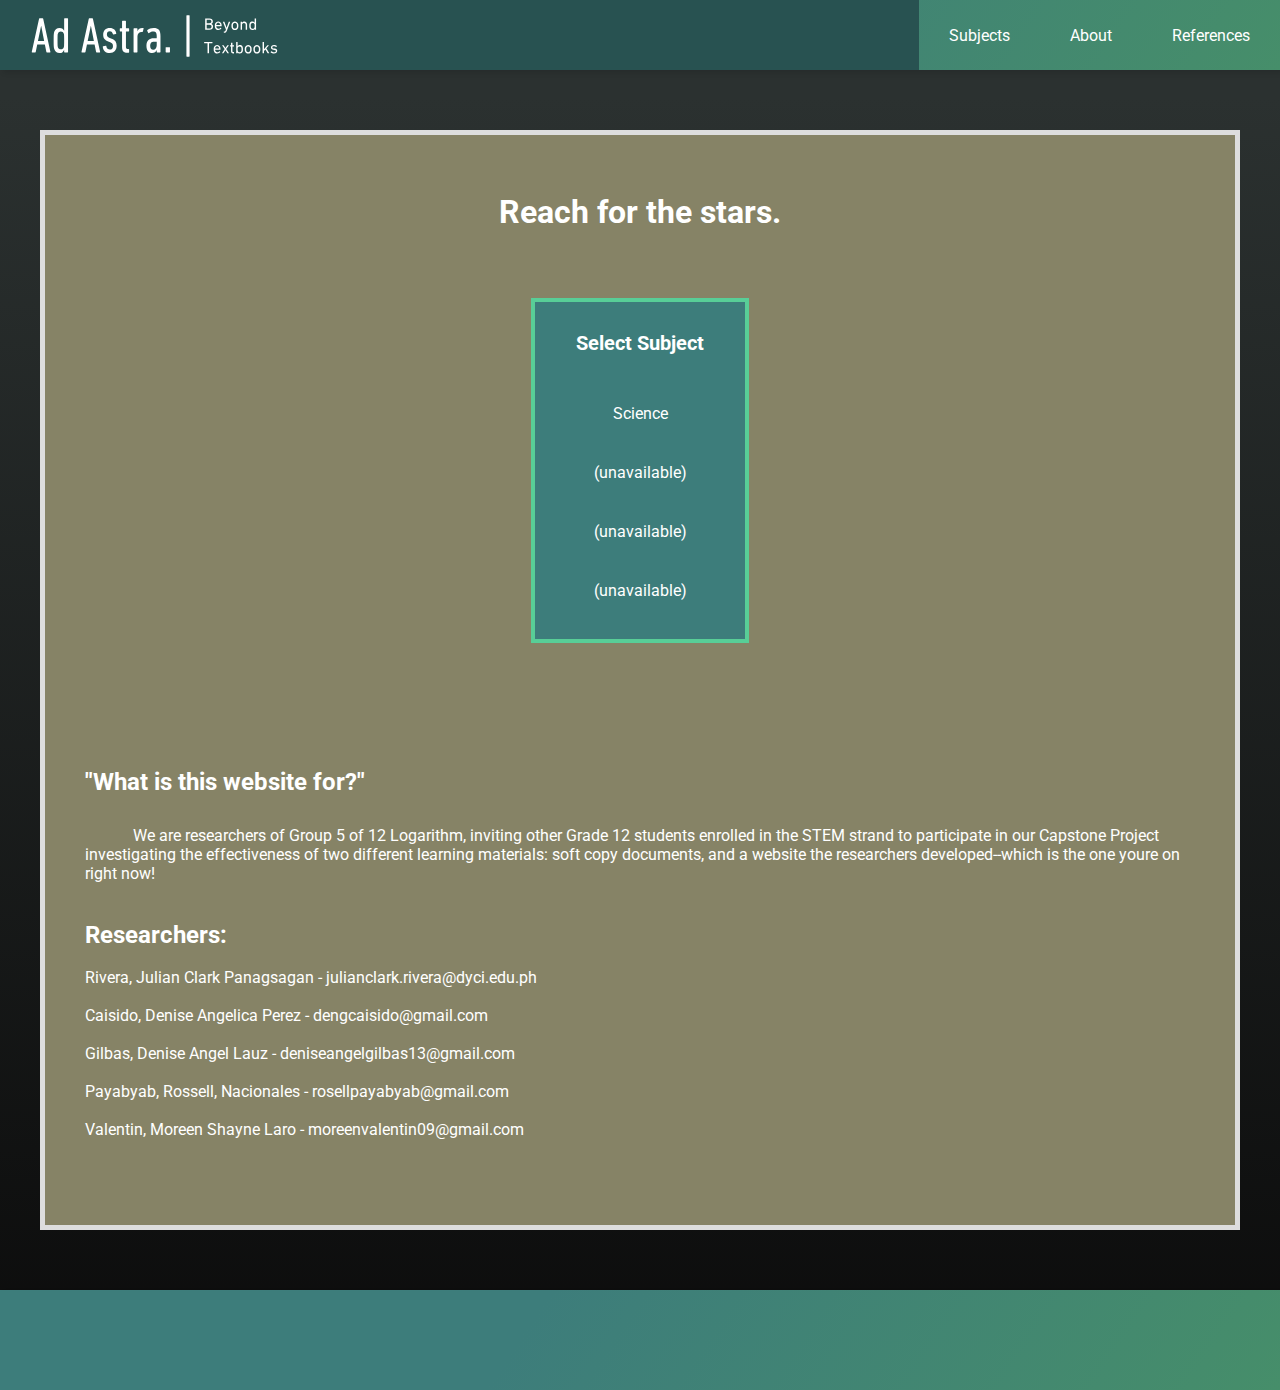
<file: index.html>
<!DOCTYPE html>
<html>
<head>
  <meta charset="UTF-8">
  <meta http-equiv="X-UA-Compatible" content="IE-edge">
  <meta name="viewport" content="width=device-width, initial-scale=1.0">
  <title>Ad Astra | Beyond Textbooks</title>
  <link rel="stylesheet" type="text/css" href="style.css">
  <link href="https://fonts.googleapis.com/css2?family=Roboto:ital,wght@0,100;0,300;0,400;0,500;0,700;0,900;1,100;1,300;1,400;1,500;1,700;1,900&display=swap" rel="stylesheet">
</head>
<body>
  <nav>
    <ul class="menu">
      <li onclick=hideMenu()><a href="#"><svg xmlns="http://www.w3.org/2000/svg" height="24" viewBox="0 -960 960 960" width="24">
        <path d="m336-280 144-144 144 144 56-56-144-144 144-144-56-56-144 144-144-144-56 56 144 144-144 144 56 56ZM480-80q-83 0-156-31.5T197-197q-54-54-85.5-127T80-480q0-83 31.5-156T197-763q54-54 127-85.5T480-880q83 0 156 31.5T763-763q54 54 85.5 127T880-480q0 83-31.5 156T763-197q-54 54-127 85.5T480-80Zm0-80q134 0 227-93t93-227q0-134-93-227t-227-93q-134 0-227 93t-93 227q0 134 93 227t227 93Zm0-320Z" fill="white" />
      </svg>
      </a></li>
      <li><a href="#nav-subject">Subjects</a></li>
      <li><a href="#nav-content">About</a></li>
      <li><a href="references.html">References</a></li>
    </ul>
    <ul>
      <li class="site-logo"><a href="#"><svg xmlns="http://www.w3.org/2000/svg" xmlns:xlink="http://www.w3.org/1999/xlink" width="250" zoomAndPan="magnify" viewBox="0 0 375 89.999999" height="60" preserveAspectRatio="xMidYMid meet" version="1.0"><defs><g/></defs><g fill="#ffffff" fill-opacity="1"><g transform="translate(1.247391, 71.310349)"><g><path d="M 12.34375 -50.734375 C 12.488281 -51.234375 12.765625 -51.484375 13.171875 -51.484375 L 17.71875 -51.484375 C 18.175781 -51.484375 18.453125 -51.234375 18.546875 -50.734375 L 29.375 -0.75 C 29.476562 -0.25 29.253906 0 28.703125 0 L 24.15625 0 C 23.695312 0 23.421875 -0.25 23.328125 -0.75 L 21.046875 -12.046875 L 9.609375 -12.046875 L 7.34375 -0.75 C 7.238281 -0.25 6.988281 0 6.59375 0 L 2.046875 0 C 1.492188 0 1.265625 -0.25 1.359375 -0.75 Z M 19.984375 -17.34375 L 15.59375 -39.75 L 15.375 -39.75 L 10.671875 -17.34375 Z M 19.984375 -17.34375 "/></g></g></g><g fill="#ffffff" fill-opacity="1"><g transform="translate(31.99124, 71.310349)"><g><path d="M 19.984375 0 C 19.484375 0 19.234375 -0.25 19.234375 -0.75 L 19.234375 -3.703125 L 19.15625 -3.703125 C 18.65625 -2.492188 17.875 -1.457031 16.8125 -0.59375 C 15.75 0.257812 14.234375 0.6875 12.265625 0.6875 C 8.273438 0.6875 5.648438 -1.28125 4.390625 -5.21875 C 4.242188 -5.726562 4.101562 -6.269531 3.96875 -6.84375 C 3.84375 -7.425781 3.742188 -8.1875 3.671875 -9.125 C 3.597656 -10.0625 3.546875 -11.25 3.515625 -12.6875 C 3.492188 -14.125 3.484375 -15.953125 3.484375 -18.171875 C 3.484375 -20.390625 3.492188 -22.21875 3.515625 -23.65625 C 3.546875 -25.09375 3.597656 -26.265625 3.671875 -27.171875 C 3.742188 -28.085938 3.84375 -28.832031 3.96875 -29.40625 C 4.101562 -29.988281 4.242188 -30.535156 4.390625 -31.046875 C 5.648438 -34.984375 8.273438 -36.953125 12.265625 -36.953125 C 14.234375 -36.953125 15.75 -36.535156 16.8125 -35.703125 C 17.875 -34.867188 18.65625 -33.820312 19.15625 -32.5625 L 19.234375 -32.5625 L 19.234375 -50.734375 C 19.234375 -51.234375 19.484375 -51.484375 19.984375 -51.484375 L 24.3125 -51.484375 C 24.8125 -51.484375 25.0625 -51.234375 25.0625 -50.734375 L 25.0625 -0.75 C 25.0625 -0.25 24.8125 0 24.3125 0 Z M 14.3125 -4.765625 C 15.425781 -4.765625 16.347656 -5.039062 17.078125 -5.59375 C 17.804688 -6.15625 18.347656 -6.941406 18.703125 -7.953125 C 18.804688 -8.253906 18.894531 -8.59375 18.96875 -8.96875 C 19.039062 -9.351562 19.085938 -9.882812 19.109375 -10.5625 C 19.140625 -11.238281 19.164062 -12.179688 19.1875 -13.390625 C 19.21875 -14.609375 19.234375 -16.203125 19.234375 -18.171875 C 19.234375 -20.140625 19.21875 -21.71875 19.1875 -22.90625 C 19.164062 -24.09375 19.140625 -25.023438 19.109375 -25.703125 C 19.085938 -26.390625 19.039062 -26.921875 18.96875 -27.296875 C 18.894531 -27.671875 18.804688 -28.007812 18.703125 -28.3125 C 18.347656 -29.320312 17.804688 -30.101562 17.078125 -30.65625 C 16.347656 -31.21875 15.425781 -31.5 14.3125 -31.5 C 12.039062 -31.5 10.550781 -30.4375 9.84375 -28.3125 C 9.738281 -28.007812 9.648438 -27.671875 9.578125 -27.296875 C 9.503906 -26.921875 9.453125 -26.390625 9.421875 -25.703125 C 9.398438 -25.023438 9.375 -24.09375 9.34375 -22.90625 C 9.320312 -21.71875 9.3125 -20.140625 9.3125 -18.171875 C 9.3125 -16.203125 9.320312 -14.609375 9.34375 -13.390625 C 9.375 -12.179688 9.398438 -11.238281 9.421875 -10.5625 C 9.453125 -9.882812 9.503906 -9.351562 9.578125 -8.96875 C 9.648438 -8.59375 9.738281 -8.253906 9.84375 -7.953125 C 10.550781 -5.828125 12.039062 -4.765625 14.3125 -4.765625 Z M 14.3125 -4.765625 "/></g></g></g><g fill="#ffffff" fill-opacity="1"><g transform="translate(61.447782, 71.310349)"><g/></g></g><g fill="#ffffff" fill-opacity="1"><g transform="translate(75.835298, 71.310349)"><g><path d="M 12.34375 -50.734375 C 12.488281 -51.234375 12.765625 -51.484375 13.171875 -51.484375 L 17.71875 -51.484375 C 18.175781 -51.484375 18.453125 -51.234375 18.546875 -50.734375 L 29.375 -0.75 C 29.476562 -0.25 29.253906 0 28.703125 0 L 24.15625 0 C 23.695312 0 23.421875 -0.25 23.328125 -0.75 L 21.046875 -12.046875 L 9.609375 -12.046875 L 7.34375 -0.75 C 7.238281 -0.25 6.988281 0 6.59375 0 L 2.046875 0 C 1.492188 0 1.265625 -0.25 1.359375 -0.75 Z M 19.984375 -17.34375 L 15.59375 -39.75 L 15.375 -39.75 L 10.671875 -17.34375 Z M 19.984375 -17.34375 "/></g></g></g><g fill="#ffffff" fill-opacity="1"><g transform="translate(106.579147, 71.310349)"><g><path d="M 13.03125 0.6875 C 10 0.6875 7.570312 -0.109375 5.75 -1.703125 C 3.9375 -3.296875 2.878906 -5.582031 2.578125 -8.5625 C 2.472656 -9.0625 2.675781 -9.363281 3.1875 -9.46875 L 7.046875 -10.21875 C 7.546875 -10.320312 7.847656 -10.117188 7.953125 -9.609375 C 8.203125 -7.742188 8.789062 -6.40625 9.71875 -5.59375 C 10.65625 -4.789062 11.78125 -4.390625 13.09375 -4.390625 C 14.5625 -4.390625 15.722656 -4.816406 16.578125 -5.671875 C 17.441406 -6.535156 17.875 -7.847656 17.875 -9.609375 C 17.875 -11.078125 17.582031 -12.238281 17 -13.09375 C 16.414062 -13.957031 15.316406 -14.71875 13.703125 -15.375 L 10.671875 -16.5 C 8.304688 -17.414062 6.46875 -18.691406 5.15625 -20.328125 C 3.84375 -21.972656 3.1875 -24.109375 3.1875 -26.734375 C 3.1875 -29.710938 4.066406 -32.160156 5.828125 -34.078125 C 7.597656 -35.992188 10.019531 -36.953125 13.09375 -36.953125 C 16.070312 -36.953125 18.367188 -36.144531 19.984375 -34.53125 C 21.597656 -32.914062 22.535156 -31.019531 22.796875 -28.84375 C 22.890625 -28.289062 22.710938 -27.960938 22.265625 -27.859375 L 18.625 -27.109375 C 18.175781 -27.054688 17.875 -27.257812 17.71875 -27.71875 C 17.363281 -29.03125 16.859375 -30.0625 16.203125 -30.8125 C 15.546875 -31.570312 14.507812 -31.953125 13.09375 -31.953125 C 11.632812 -31.953125 10.550781 -31.507812 9.84375 -30.625 C 9.132812 -29.738281 8.78125 -28.566406 8.78125 -27.109375 C 8.78125 -25.992188 9.070312 -25.003906 9.65625 -24.140625 C 10.238281 -23.285156 11.335938 -22.53125 12.953125 -21.875 L 15.984375 -20.75 C 18.804688 -19.6875 20.742188 -18.296875 21.796875 -16.578125 C 22.859375 -14.867188 23.390625 -12.675781 23.390625 -10 C 23.390625 -6.8125 22.492188 -4.234375 20.703125 -2.265625 C 18.910156 -0.296875 16.351562 0.6875 13.03125 0.6875 Z M 13.03125 0.6875 "/></g></g></g><g fill="#ffffff" fill-opacity="1"><g transform="translate(132.552391, 71.310349)"><g><path d="M 13.484375 0.375 C 10.703125 0.375 8.679688 -0.289062 7.421875 -1.625 C 6.160156 -2.96875 5.53125 -5.175781 5.53125 -8.25 L 5.53125 -31.203125 C 5.53125 -31.503906 5.378906 -31.65625 5.078125 -31.65625 L 2.875 -31.65625 C 2.375 -31.65625 2.125 -31.90625 2.125 -32.40625 L 2.125 -35.515625 C 2.125 -36.015625 2.375 -36.265625 2.875 -36.265625 L 5.078125 -36.265625 C 5.378906 -36.265625 5.53125 -36.414062 5.53125 -36.71875 L 5.53125 -46.953125 C 5.53125 -47.453125 5.78125 -47.703125 6.28125 -47.703125 L 10.59375 -47.703125 C 11.101562 -47.703125 11.359375 -47.453125 11.359375 -46.953125 L 11.359375 -36.71875 C 11.359375 -36.414062 11.507812 -36.265625 11.8125 -36.265625 L 15.375 -36.265625 C 15.875 -36.265625 16.125 -36.015625 16.125 -35.515625 L 16.125 -32.40625 C 16.125 -31.90625 15.875 -31.65625 15.375 -31.65625 L 11.8125 -31.65625 C 11.507812 -31.65625 11.359375 -31.503906 11.359375 -31.203125 L 11.359375 -8.328125 C 11.359375 -6.210938 12.367188 -5.15625 14.390625 -5.15625 L 15.375 -5.15625 C 15.875 -5.15625 16.125 -4.898438 16.125 -4.390625 L 16.125 -0.375 C 16.125 0.125 15.875 0.375 15.375 0.375 Z M 13.484375 0.375 "/></g></g><g transform="translate(150.953256, 71.310349)"><g><path d="M 5.15625 0 C 4.644531 0 4.390625 -0.25 4.390625 -0.75 L 4.390625 -35.515625 C 4.390625 -36.015625 4.644531 -36.265625 5.15625 -36.265625 L 9.46875 -36.265625 C 9.96875 -36.265625 10.21875 -36.015625 10.21875 -35.515625 L 10.21875 -32.109375 L 10.296875 -32.109375 C 10.898438 -33.515625 11.796875 -34.671875 12.984375 -35.578125 C 14.171875 -36.492188 15.695312 -36.953125 17.5625 -36.953125 C 18.125 -36.953125 18.601562 -36.898438 19 -36.796875 C 19.457031 -36.691406 19.609375 -36.414062 19.453125 -35.96875 L 18.40625 -31.65625 C 18.25 -31.195312 17.941406 -30.96875 17.484375 -30.96875 L 16.359375 -30.96875 C 14.585938 -30.96875 13.117188 -30.335938 11.953125 -29.078125 C 10.796875 -27.816406 10.21875 -25.847656 10.21875 -23.171875 L 10.21875 -0.75 C 10.21875 -0.25 9.96875 0 9.46875 0 Z M 5.15625 0 "/></g></g></g><g fill="#ffffff" fill-opacity="1"><g transform="translate(171.625845, 71.310349)"><g><path d="M 19.234375 0 C 18.722656 0 18.46875 -0.25 18.46875 -0.75 L 18.46875 -3.859375 L 18.40625 -3.859375 C 17.894531 -2.441406 17.035156 -1.328125 15.828125 -0.515625 C 14.617188 0.285156 13.203125 0.6875 11.578125 0.6875 C 10.523438 0.6875 9.476562 0.507812 8.4375 0.15625 C 7.40625 -0.195312 6.484375 -0.789062 5.671875 -1.625 C 4.867188 -2.457031 4.226562 -3.566406 3.75 -4.953125 C 3.269531 -6.347656 3.03125 -8.054688 3.03125 -10.078125 C 3.03125 -12.085938 3.304688 -13.8125 3.859375 -15.25 C 4.410156 -16.695312 5.15625 -17.859375 6.09375 -18.734375 C 7.03125 -19.617188 8.15625 -20.265625 9.46875 -20.671875 C 10.78125 -21.078125 12.191406 -21.28125 13.703125 -21.28125 L 18.015625 -21.28125 C 18.316406 -21.28125 18.46875 -21.429688 18.46875 -21.734375 L 18.46875 -24.6875 C 18.46875 -27.101562 18.0625 -28.851562 17.25 -29.9375 C 16.445312 -31.03125 15.0625 -31.578125 13.09375 -31.578125 C 11.78125 -31.578125 10.644531 -31.347656 9.6875 -30.890625 C 8.726562 -30.441406 7.820312 -29.863281 6.96875 -29.15625 C 6.414062 -28.800781 6.007812 -28.898438 5.75 -29.453125 L 4.3125 -32.40625 C 4.0625 -32.863281 4.113281 -33.269531 4.46875 -33.625 C 5.53125 -34.632812 6.867188 -35.441406 8.484375 -36.046875 C 10.097656 -36.648438 11.863281 -36.953125 13.78125 -36.953125 C 17.414062 -36.953125 20.039062 -36.039062 21.65625 -34.21875 C 23.269531 -32.40625 24.078125 -29.328125 24.078125 -24.984375 L 24.078125 -0.75 C 24.078125 -0.25 23.828125 0 23.328125 0 Z M 13.171875 -4.3125 C 14.734375 -4.3125 16.003906 -4.914062 16.984375 -6.125 C 17.972656 -7.34375 18.46875 -8.9375 18.46875 -10.90625 L 18.46875 -15.90625 C 18.46875 -16.207031 18.316406 -16.359375 18.015625 -16.359375 L 14.609375 -16.359375 C 12.441406 -16.359375 10.898438 -15.835938 9.984375 -14.796875 C 9.078125 -13.765625 8.625 -12.238281 8.625 -10.21875 C 8.625 -8.25 9.015625 -6.769531 9.796875 -5.78125 C 10.585938 -4.800781 11.710938 -4.3125 13.171875 -4.3125 Z M 13.171875 -4.3125 "/></g></g></g><g fill="#ffffff" fill-opacity="1"><g transform="translate(199.719352, 71.310349)"><g><path d="M 3.78125 -7.125 C 3.78125 -7.625 4.035156 -7.875 4.546875 -7.875 L 9.46875 -7.875 C 9.96875 -7.875 10.21875 -7.625 10.21875 -7.125 L 10.21875 -0.75 C 10.21875 -0.25 9.96875 0 9.46875 0 L 4.546875 0 C 4.035156 0 3.78125 -0.25 3.78125 -0.75 Z M 3.78125 -7.125 "/></g></g></g><g fill="#ffffff" fill-opacity="1"><g transform="translate(213.728247, 71.310349)"><g/></g></g><g fill="#ffffff" fill-opacity="1"><g transform="translate(228.115763, 71.310349)"><g><path d="M 7.265625 6.359375 C 6.765625 6.359375 6.515625 6.109375 6.515625 5.609375 L 6.515625 -55.28125 C 6.515625 -55.78125 6.765625 -56.03125 7.265625 -56.03125 L 10.53125 -56.03125 C 11.03125 -56.03125 11.28125 -55.78125 11.28125 -55.28125 L 11.28125 5.609375 C 11.28125 6.109375 11.03125 6.359375 10.53125 6.359375 Z M 7.265625 6.359375 "/></g></g></g><g fill="#ffffff" fill-opacity="1"><g transform="translate(245.992986, 71.310349)"><g/></g></g><g fill="#ffffff" fill-opacity="1"><g transform="translate(260.658094, 37.225748)"><g><path d="M 4.359375 -2.203125 C 4.359375 -2.097656 4.410156 -2.046875 4.515625 -2.046875 L 8.53125 -2.046875 C 9.550781 -2.046875 10.332031 -2.300781 10.875 -2.8125 C 11.414062 -3.320312 11.6875 -4.007812 11.6875 -4.875 C 11.6875 -5.726562 11.414062 -6.410156 10.875 -6.921875 C 10.332031 -7.441406 9.550781 -7.703125 8.53125 -7.703125 L 4.515625 -7.703125 C 4.410156 -7.703125 4.359375 -7.648438 4.359375 -7.546875 Z M 8.40625 -9.734375 C 9.363281 -9.734375 10.101562 -9.976562 10.625 -10.46875 C 11.144531 -10.957031 11.40625 -11.609375 11.40625 -12.421875 C 11.40625 -13.242188 11.144531 -13.894531 10.625 -14.375 C 10.101562 -14.863281 9.363281 -15.109375 8.40625 -15.109375 L 4.515625 -15.109375 C 4.410156 -15.109375 4.359375 -15.0625 4.359375 -14.96875 L 4.359375 -9.890625 C 4.359375 -9.785156 4.410156 -9.734375 4.515625 -9.734375 Z M 2.125 -16.90625 C 2.125 -17.070312 2.207031 -17.15625 2.375 -17.15625 L 8.453125 -17.15625 C 10.179688 -17.15625 11.472656 -16.75 12.328125 -15.9375 C 13.191406 -15.125 13.625 -14.023438 13.625 -12.640625 C 13.625 -11.628906 13.410156 -10.820312 12.984375 -10.21875 C 12.554688 -9.613281 12.003906 -9.175781 11.328125 -8.90625 L 11.328125 -8.859375 C 11.617188 -8.773438 11.914062 -8.625 12.21875 -8.40625 C 12.53125 -8.195312 12.8125 -7.925781 13.0625 -7.59375 C 13.320312 -7.269531 13.53125 -6.878906 13.6875 -6.421875 C 13.84375 -5.972656 13.921875 -5.460938 13.921875 -4.890625 C 13.921875 -3.273438 13.4375 -2.054688 12.46875 -1.234375 C 11.507812 -0.410156 10.128906 0 8.328125 0 L 2.375 0 C 2.207031 0 2.125 -0.0820312 2.125 -0.25 Z M 2.125 -16.90625 "/></g></g></g><g fill="#ffffff" fill-opacity="1"><g transform="translate(275.897297, 37.225748)"><g><path d="M 9.265625 -7.09375 C 9.359375 -7.09375 9.40625 -7.144531 9.40625 -7.25 C 9.40625 -7.800781 9.347656 -8.253906 9.234375 -8.609375 C 9.035156 -9.210938 8.695312 -9.675781 8.21875 -10 C 7.738281 -10.332031 7.148438 -10.5 6.453125 -10.5 C 5.765625 -10.5 5.179688 -10.332031 4.703125 -10 C 4.222656 -9.675781 3.882812 -9.210938 3.6875 -8.609375 C 3.5625 -8.253906 3.5 -7.800781 3.5 -7.25 C 3.5 -7.144531 3.550781 -7.09375 3.65625 -7.09375 Z M 6.59375 0.28125 C 5.363281 0.28125 4.332031 0 3.5 -0.5625 C 2.664062 -1.125 2.078125 -1.9375 1.734375 -3 C 1.609375 -3.382812 1.507812 -3.8125 1.4375 -4.28125 C 1.375 -4.757812 1.34375 -5.351562 1.34375 -6.0625 C 1.34375 -6.757812 1.367188 -7.347656 1.421875 -7.828125 C 1.484375 -8.304688 1.582031 -8.734375 1.71875 -9.109375 C 2.050781 -10.171875 2.632812 -10.976562 3.46875 -11.53125 C 4.300781 -12.082031 5.296875 -12.359375 6.453125 -12.359375 C 7.617188 -12.359375 8.617188 -12.078125 9.453125 -11.515625 C 10.285156 -10.953125 10.867188 -10.148438 11.203125 -9.109375 C 11.273438 -8.910156 11.332031 -8.703125 11.375 -8.484375 C 11.414062 -8.273438 11.453125 -8.035156 11.484375 -7.765625 C 11.515625 -7.503906 11.535156 -7.195312 11.546875 -6.84375 C 11.566406 -6.5 11.578125 -6.101562 11.578125 -5.65625 C 11.578125 -5.488281 11.488281 -5.40625 11.3125 -5.40625 L 3.65625 -5.40625 C 3.550781 -5.40625 3.5 -5.351562 3.5 -5.25 C 3.5 -4.914062 3.515625 -4.640625 3.546875 -4.421875 C 3.585938 -4.203125 3.640625 -3.988281 3.703125 -3.78125 C 3.941406 -3.070312 4.320312 -2.546875 4.84375 -2.203125 C 5.363281 -1.859375 6.003906 -1.6875 6.765625 -1.6875 C 7.484375 -1.6875 8.09375 -1.8125 8.59375 -2.0625 C 9.101562 -2.320312 9.523438 -2.644531 9.859375 -3.03125 C 9.992188 -3.164062 10.125 -3.179688 10.25 -3.078125 L 11.28125 -2.140625 C 11.394531 -2.046875 11.40625 -1.929688 11.3125 -1.796875 C 10.820312 -1.191406 10.175781 -0.691406 9.375 -0.296875 C 8.570312 0.0859375 7.644531 0.28125 6.59375 0.28125 Z M 6.59375 0.28125 "/></g></g></g><g fill="#ffffff" fill-opacity="1"><g transform="translate(288.815296, 37.225748)"><g><path d="M 2.171875 4.546875 C 2.003906 4.546875 1.921875 4.460938 1.921875 4.296875 L 1.921875 2.828125 C 1.921875 2.660156 2.003906 2.578125 2.171875 2.578125 L 2.625 2.578125 C 3.113281 2.578125 3.507812 2.445312 3.8125 2.1875 C 4.113281 1.925781 4.398438 1.445312 4.671875 0.75 L 5.078125 -0.359375 L 0.625 -11.828125 C 0.582031 -12.003906 0.648438 -12.09375 0.828125 -12.09375 L 2.59375 -12.09375 C 2.75 -12.09375 2.851562 -12.003906 2.90625 -11.828125 L 6.078125 -3.109375 L 6.125 -3.109375 L 9.1875 -11.828125 C 9.238281 -12.003906 9.335938 -12.09375 9.484375 -12.09375 L 11.203125 -12.09375 C 11.390625 -12.09375 11.457031 -12.003906 11.40625 -11.828125 L 6.640625 0.9375 C 6.367188 1.644531 6.101562 2.234375 5.84375 2.703125 C 5.582031 3.171875 5.300781 3.539062 5 3.8125 C 4.707031 4.082031 4.382812 4.269531 4.03125 4.375 C 3.675781 4.488281 3.273438 4.546875 2.828125 4.546875 Z M 2.171875 4.546875 "/></g></g></g><g fill="#ffffff" fill-opacity="1"><g transform="translate(300.850223, 37.225748)"><g><path d="M 6.515625 -1.6875 C 7.179688 -1.6875 7.75 -1.847656 8.21875 -2.171875 C 8.695312 -2.503906 9.035156 -2.972656 9.234375 -3.578125 C 9.335938 -3.921875 9.410156 -4.269531 9.453125 -4.625 C 9.492188 -4.988281 9.515625 -5.46875 9.515625 -6.0625 C 9.515625 -6.644531 9.492188 -7.113281 9.453125 -7.46875 C 9.410156 -7.820312 9.335938 -8.164062 9.234375 -8.5 C 9.035156 -9.101562 8.695312 -9.566406 8.21875 -9.890625 C 7.75 -10.222656 7.179688 -10.390625 6.515625 -10.390625 C 5.835938 -10.390625 5.265625 -10.222656 4.796875 -9.890625 C 4.328125 -9.566406 3.988281 -9.101562 3.78125 -8.5 C 3.6875 -8.164062 3.613281 -7.820312 3.5625 -7.46875 C 3.519531 -7.113281 3.5 -6.644531 3.5 -6.0625 C 3.5 -5.46875 3.519531 -4.988281 3.5625 -4.625 C 3.613281 -4.269531 3.6875 -3.921875 3.78125 -3.578125 C 3.988281 -2.972656 4.328125 -2.503906 4.796875 -2.171875 C 5.265625 -1.847656 5.835938 -1.6875 6.515625 -1.6875 Z M 6.515625 0.28125 C 5.335938 0.28125 4.332031 -0.00390625 3.5 -0.578125 C 2.664062 -1.148438 2.078125 -1.953125 1.734375 -2.984375 C 1.609375 -3.398438 1.507812 -3.835938 1.4375 -4.296875 C 1.375 -4.765625 1.34375 -5.351562 1.34375 -6.0625 C 1.34375 -6.757812 1.375 -7.335938 1.4375 -7.796875 C 1.507812 -8.253906 1.609375 -8.691406 1.734375 -9.109375 C 2.078125 -10.148438 2.664062 -10.953125 3.5 -11.515625 C 4.332031 -12.078125 5.335938 -12.359375 6.515625 -12.359375 C 7.691406 -12.359375 8.695312 -12.078125 9.53125 -11.515625 C 10.363281 -10.953125 10.945312 -10.148438 11.28125 -9.109375 C 11.414062 -8.691406 11.515625 -8.253906 11.578125 -7.796875 C 11.648438 -7.335938 11.6875 -6.757812 11.6875 -6.0625 C 11.6875 -5.351562 11.648438 -4.765625 11.578125 -4.296875 C 11.515625 -3.835938 11.414062 -3.398438 11.28125 -2.984375 C 10.945312 -1.953125 10.363281 -1.148438 9.53125 -0.578125 C 8.695312 -0.00390625 7.691406 0.28125 6.515625 0.28125 Z M 6.515625 0.28125 "/></g></g></g><g fill="#ffffff" fill-opacity="1"><g transform="translate(313.869146, 37.225748)"><g><path d="M 9.921875 0 C 9.753906 0 9.671875 -0.0820312 9.671875 -0.25 L 9.671875 -7.3125 C 9.671875 -8.289062 9.445312 -9.046875 9 -9.578125 C 8.550781 -10.117188 7.875 -10.390625 6.96875 -10.390625 C 6.144531 -10.390625 5.472656 -10.125 4.953125 -9.59375 C 4.441406 -9.070312 4.1875 -8.351562 4.1875 -7.4375 L 4.1875 -0.25 C 4.1875 -0.0820312 4.101562 0 3.9375 0 L 2.328125 0 C 2.148438 0 2.0625 -0.0820312 2.0625 -0.25 L 2.0625 -11.828125 C 2.0625 -12.003906 2.148438 -12.09375 2.328125 -12.09375 L 3.9375 -12.09375 C 4.101562 -12.09375 4.1875 -12.003906 4.1875 -11.828125 L 4.1875 -10.71875 L 4.21875 -10.71875 C 4.5 -11.195312 4.925781 -11.585938 5.5 -11.890625 C 6.070312 -12.203125 6.769531 -12.359375 7.59375 -12.359375 C 8.90625 -12.359375 9.929688 -11.945312 10.671875 -11.125 C 11.410156 -10.300781 11.78125 -9.203125 11.78125 -7.828125 L 11.78125 -0.25 C 11.78125 -0.0820312 11.695312 0 11.53125 0 Z M 9.921875 0 "/></g></g></g><g fill="#ffffff" fill-opacity="1"><g transform="translate(327.594526, 37.225748)"><g><path d="M 6.4375 -1.6875 C 7.8125 -1.6875 8.703125 -2.300781 9.109375 -3.53125 C 9.210938 -3.820312 9.285156 -4.160156 9.328125 -4.546875 C 9.367188 -4.941406 9.390625 -5.445312 9.390625 -6.0625 C 9.390625 -6.664062 9.367188 -7.160156 9.328125 -7.546875 C 9.285156 -7.929688 9.210938 -8.273438 9.109375 -8.578125 C 8.703125 -9.785156 7.8125 -10.390625 6.4375 -10.390625 C 5.09375 -10.390625 4.207031 -9.785156 3.78125 -8.578125 C 3.6875 -8.242188 3.613281 -7.875 3.5625 -7.46875 C 3.519531 -7.0625 3.5 -6.59375 3.5 -6.0625 C 3.5 -5.5 3.519531 -5.015625 3.5625 -4.609375 C 3.613281 -4.210938 3.6875 -3.851562 3.78125 -3.53125 C 4.207031 -2.300781 5.09375 -1.6875 6.4375 -1.6875 Z M 9.640625 0 C 9.472656 0 9.390625 -0.0820312 9.390625 -0.25 L 9.390625 -1.40625 L 9.359375 -1.40625 C 9.078125 -0.925781 8.660156 -0.523438 8.109375 -0.203125 C 7.566406 0.117188 6.84375 0.28125 5.9375 0.28125 C 4.875 0.28125 3.988281 0.0351562 3.28125 -0.453125 C 2.570312 -0.941406 2.066406 -1.664062 1.765625 -2.625 C 1.597656 -3.113281 1.484375 -3.617188 1.421875 -4.140625 C 1.367188 -4.660156 1.34375 -5.300781 1.34375 -6.0625 C 1.34375 -6.8125 1.367188 -7.441406 1.421875 -7.953125 C 1.484375 -8.472656 1.597656 -8.976562 1.765625 -9.46875 C 2.066406 -10.425781 2.570312 -11.144531 3.28125 -11.625 C 3.988281 -12.113281 4.875 -12.359375 5.9375 -12.359375 C 6.84375 -12.359375 7.566406 -12.203125 8.109375 -11.890625 C 8.660156 -11.585938 9.078125 -11.191406 9.359375 -10.703125 L 9.390625 -10.703125 L 9.390625 -16.90625 C 9.390625 -17.070312 9.472656 -17.15625 9.640625 -17.15625 L 11.25 -17.15625 C 11.414062 -17.15625 11.5 -17.070312 11.5 -16.90625 L 11.5 -0.25 C 11.5 -0.0820312 11.414062 0 11.25 0 Z M 9.640625 0 "/></g></g></g><g fill="#ffffff" fill-opacity="1"><g transform="translate(260.658094, 72.475747)"><g><path d="M 5.90625 0 C 5.738281 0 5.65625 -0.0820312 5.65625 -0.25 L 5.65625 -14.90625 C 5.65625 -15.007812 5.601562 -15.0625 5.5 -15.0625 L 0.8125 -15.0625 C 0.644531 -15.0625 0.5625 -15.144531 0.5625 -15.3125 L 0.5625 -16.90625 C 0.5625 -17.070312 0.644531 -17.15625 0.8125 -17.15625 L 12.75 -17.15625 C 12.914062 -17.15625 13 -17.070312 13 -16.90625 L 13 -15.3125 C 13 -15.144531 12.914062 -15.0625 12.75 -15.0625 L 8.046875 -15.0625 C 7.941406 -15.0625 7.890625 -15.007812 7.890625 -14.90625 L 7.890625 -0.25 C 7.890625 -0.0820312 7.804688 0 7.640625 0 Z M 5.90625 0 "/></g></g></g><g fill="#ffffff" fill-opacity="1"><g transform="translate(274.206857, 72.475747)"><g><path d="M 9.265625 -7.09375 C 9.359375 -7.09375 9.40625 -7.144531 9.40625 -7.25 C 9.40625 -7.800781 9.347656 -8.253906 9.234375 -8.609375 C 9.035156 -9.210938 8.695312 -9.675781 8.21875 -10 C 7.738281 -10.332031 7.148438 -10.5 6.453125 -10.5 C 5.765625 -10.5 5.179688 -10.332031 4.703125 -10 C 4.222656 -9.675781 3.882812 -9.210938 3.6875 -8.609375 C 3.5625 -8.253906 3.5 -7.800781 3.5 -7.25 C 3.5 -7.144531 3.550781 -7.09375 3.65625 -7.09375 Z M 6.59375 0.28125 C 5.363281 0.28125 4.332031 0 3.5 -0.5625 C 2.664062 -1.125 2.078125 -1.9375 1.734375 -3 C 1.609375 -3.382812 1.507812 -3.8125 1.4375 -4.28125 C 1.375 -4.757812 1.34375 -5.351562 1.34375 -6.0625 C 1.34375 -6.757812 1.367188 -7.347656 1.421875 -7.828125 C 1.484375 -8.304688 1.582031 -8.734375 1.71875 -9.109375 C 2.050781 -10.171875 2.632812 -10.976562 3.46875 -11.53125 C 4.300781 -12.082031 5.296875 -12.359375 6.453125 -12.359375 C 7.617188 -12.359375 8.617188 -12.078125 9.453125 -11.515625 C 10.285156 -10.953125 10.867188 -10.148438 11.203125 -9.109375 C 11.273438 -8.910156 11.332031 -8.703125 11.375 -8.484375 C 11.414062 -8.273438 11.453125 -8.035156 11.484375 -7.765625 C 11.515625 -7.503906 11.535156 -7.195312 11.546875 -6.84375 C 11.566406 -6.5 11.578125 -6.101562 11.578125 -5.65625 C 11.578125 -5.488281 11.488281 -5.40625 11.3125 -5.40625 L 3.65625 -5.40625 C 3.550781 -5.40625 3.5 -5.351562 3.5 -5.25 C 3.5 -4.914062 3.515625 -4.640625 3.546875 -4.421875 C 3.585938 -4.203125 3.640625 -3.988281 3.703125 -3.78125 C 3.941406 -3.070312 4.320312 -2.546875 4.84375 -2.203125 C 5.363281 -1.859375 6.003906 -1.6875 6.765625 -1.6875 C 7.484375 -1.6875 8.09375 -1.8125 8.59375 -2.0625 C 9.101562 -2.320312 9.523438 -2.644531 9.859375 -3.03125 C 9.992188 -3.164062 10.125 -3.179688 10.25 -3.078125 L 11.28125 -2.140625 C 11.394531 -2.046875 11.40625 -1.929688 11.3125 -1.796875 C 10.820312 -1.191406 10.175781 -0.691406 9.375 -0.296875 C 8.570312 0.0859375 7.644531 0.28125 6.59375 0.28125 Z M 6.59375 0.28125 "/></g></g></g><g fill="#ffffff" fill-opacity="1"><g transform="translate(287.124855, 72.475747)"><g><path d="M 9.359375 0 C 9.210938 0 9.085938 -0.078125 8.984375 -0.234375 L 6.0625 -4.484375 L 6.03125 -4.484375 L 3.109375 -0.234375 C 3.023438 -0.078125 2.894531 0 2.71875 0 L 0.9375 0 C 0.832031 0 0.765625 -0.0234375 0.734375 -0.078125 C 0.710938 -0.128906 0.71875 -0.1875 0.75 -0.25 L 4.875 -6.3125 L 1.109375 -11.828125 C 1.078125 -11.898438 1.070312 -11.960938 1.09375 -12.015625 C 1.125 -12.066406 1.1875 -12.09375 1.28125 -12.09375 L 3.109375 -12.09375 C 3.191406 -12.09375 3.257812 -12.078125 3.3125 -12.046875 C 3.375 -12.023438 3.429688 -11.960938 3.484375 -11.859375 L 6.03125 -8.09375 L 6.0625 -8.09375 L 8.65625 -11.859375 C 8.738281 -12.015625 8.859375 -12.09375 9.015625 -12.09375 L 10.828125 -12.09375 C 10.929688 -12.09375 10.992188 -12.066406 11.015625 -12.015625 C 11.035156 -11.960938 11.03125 -11.898438 11 -11.828125 L 7.21875 -6.3125 L 11.359375 -0.25 C 11.390625 -0.1875 11.390625 -0.128906 11.359375 -0.078125 C 11.335938 -0.0234375 11.273438 0 11.171875 0 Z M 9.359375 0 "/></g></g></g><g fill="#ffffff" fill-opacity="1"><g transform="translate(299.235485, 72.475747)"><g><path d="M 5.578125 0.125 C 4.398438 0.125 3.5625 -0.144531 3.0625 -0.6875 C 2.570312 -1.238281 2.328125 -2.113281 2.328125 -3.3125 L 2.328125 -10.21875 C 2.328125 -10.320312 2.273438 -10.375 2.171875 -10.375 L 1.15625 -10.375 C 0.988281 -10.375 0.90625 -10.457031 0.90625 -10.625 L 0.90625 -11.828125 C 0.90625 -12.003906 0.988281 -12.09375 1.15625 -12.09375 L 2.171875 -12.09375 C 2.273438 -12.09375 2.328125 -12.140625 2.328125 -12.234375 L 2.328125 -15.640625 C 2.328125 -15.804688 2.410156 -15.890625 2.578125 -15.890625 L 4.1875 -15.890625 C 4.351562 -15.890625 4.4375 -15.804688 4.4375 -15.640625 L 4.4375 -12.234375 C 4.4375 -12.140625 4.488281 -12.09375 4.59375 -12.09375 L 6.515625 -12.09375 C 6.679688 -12.09375 6.765625 -12.003906 6.765625 -11.828125 L 6.765625 -10.625 C 6.765625 -10.457031 6.679688 -10.375 6.515625 -10.375 L 4.59375 -10.375 C 4.488281 -10.375 4.4375 -10.320312 4.4375 -10.21875 L 4.4375 -3.375 C 4.4375 -2.769531 4.554688 -2.363281 4.796875 -2.15625 C 5.046875 -1.945312 5.441406 -1.84375 5.984375 -1.84375 L 6.515625 -1.84375 C 6.679688 -1.84375 6.765625 -1.757812 6.765625 -1.59375 L 6.765625 -0.125 C 6.765625 0.0390625 6.679688 0.125 6.515625 0.125 Z M 5.578125 0.125 "/></g></g></g><g fill="#ffffff" fill-opacity="1"><g transform="translate(307.208308, 72.475747)"><g><path d="M 7.140625 -1.6875 C 8.484375 -1.6875 9.367188 -2.300781 9.796875 -3.53125 C 9.890625 -3.851562 9.957031 -4.210938 10 -4.609375 C 10.039062 -5.015625 10.0625 -5.5 10.0625 -6.0625 C 10.0625 -6.59375 10.039062 -7.0625 10 -7.46875 C 9.957031 -7.875 9.890625 -8.242188 9.796875 -8.578125 C 9.367188 -9.785156 8.484375 -10.390625 7.140625 -10.390625 C 5.765625 -10.390625 4.875 -9.785156 4.46875 -8.578125 C 4.363281 -8.273438 4.289062 -7.929688 4.25 -7.546875 C 4.207031 -7.160156 4.1875 -6.664062 4.1875 -6.0625 C 4.1875 -5.445312 4.207031 -4.941406 4.25 -4.546875 C 4.289062 -4.160156 4.363281 -3.820312 4.46875 -3.53125 C 4.875 -2.300781 5.765625 -1.6875 7.140625 -1.6875 Z M 2.328125 0 C 2.148438 0 2.0625 -0.0820312 2.0625 -0.25 L 2.0625 -16.90625 C 2.0625 -17.070312 2.148438 -17.15625 2.328125 -17.15625 L 3.9375 -17.15625 C 4.101562 -17.15625 4.1875 -17.070312 4.1875 -16.90625 L 4.1875 -10.703125 L 4.21875 -10.703125 C 4.5 -11.191406 4.910156 -11.585938 5.453125 -11.890625 C 6.003906 -12.203125 6.734375 -12.359375 7.640625 -12.359375 C 8.703125 -12.359375 9.585938 -12.113281 10.296875 -11.625 C 11.003906 -11.144531 11.507812 -10.425781 11.8125 -9.46875 C 11.976562 -8.976562 12.085938 -8.472656 12.140625 -7.953125 C 12.203125 -7.441406 12.234375 -6.8125 12.234375 -6.0625 C 12.234375 -5.300781 12.203125 -4.660156 12.140625 -4.140625 C 12.085938 -3.617188 11.976562 -3.113281 11.8125 -2.625 C 11.507812 -1.664062 11.003906 -0.941406 10.296875 -0.453125 C 9.585938 0.0351562 8.703125 0.28125 7.640625 0.28125 C 6.734375 0.28125 6.003906 0.117188 5.453125 -0.203125 C 4.910156 -0.523438 4.5 -0.925781 4.21875 -1.40625 L 4.1875 -1.40625 L 4.1875 -0.25 C 4.1875 -0.0820312 4.101562 0 3.9375 0 Z M 2.328125 0 "/></g></g></g><g fill="#ffffff" fill-opacity="1"><g transform="translate(320.782294, 72.475747)"><g><path d="M 6.515625 -1.6875 C 7.179688 -1.6875 7.75 -1.847656 8.21875 -2.171875 C 8.695312 -2.503906 9.035156 -2.972656 9.234375 -3.578125 C 9.335938 -3.921875 9.410156 -4.269531 9.453125 -4.625 C 9.492188 -4.988281 9.515625 -5.46875 9.515625 -6.0625 C 9.515625 -6.644531 9.492188 -7.113281 9.453125 -7.46875 C 9.410156 -7.820312 9.335938 -8.164062 9.234375 -8.5 C 9.035156 -9.101562 8.695312 -9.566406 8.21875 -9.890625 C 7.75 -10.222656 7.179688 -10.390625 6.515625 -10.390625 C 5.835938 -10.390625 5.265625 -10.222656 4.796875 -9.890625 C 4.328125 -9.566406 3.988281 -9.101562 3.78125 -8.5 C 3.6875 -8.164062 3.613281 -7.820312 3.5625 -7.46875 C 3.519531 -7.113281 3.5 -6.644531 3.5 -6.0625 C 3.5 -5.46875 3.519531 -4.988281 3.5625 -4.625 C 3.613281 -4.269531 3.6875 -3.921875 3.78125 -3.578125 C 3.988281 -2.972656 4.328125 -2.503906 4.796875 -2.171875 C 5.265625 -1.847656 5.835938 -1.6875 6.515625 -1.6875 Z M 6.515625 0.28125 C 5.335938 0.28125 4.332031 -0.00390625 3.5 -0.578125 C 2.664062 -1.148438 2.078125 -1.953125 1.734375 -2.984375 C 1.609375 -3.398438 1.507812 -3.835938 1.4375 -4.296875 C 1.375 -4.765625 1.34375 -5.351562 1.34375 -6.0625 C 1.34375 -6.757812 1.375 -7.335938 1.4375 -7.796875 C 1.507812 -8.253906 1.609375 -8.691406 1.734375 -9.109375 C 2.078125 -10.148438 2.664062 -10.953125 3.5 -11.515625 C 4.332031 -12.078125 5.335938 -12.359375 6.515625 -12.359375 C 7.691406 -12.359375 8.695312 -12.078125 9.53125 -11.515625 C 10.363281 -10.953125 10.945312 -10.148438 11.28125 -9.109375 C 11.414062 -8.691406 11.515625 -8.253906 11.578125 -7.796875 C 11.648438 -7.335938 11.6875 -6.757812 11.6875 -6.0625 C 11.6875 -5.351562 11.648438 -4.765625 11.578125 -4.296875 C 11.515625 -3.835938 11.414062 -3.398438 11.28125 -2.984375 C 10.945312 -1.953125 10.363281 -1.148438 9.53125 -0.578125 C 8.695312 -0.00390625 7.691406 0.28125 6.515625 0.28125 Z M 6.515625 0.28125 "/></g></g></g><g fill="#ffffff" fill-opacity="1"><g transform="translate(333.801217, 72.475747)"><g><path d="M 6.515625 -1.6875 C 7.179688 -1.6875 7.75 -1.847656 8.21875 -2.171875 C 8.695312 -2.503906 9.035156 -2.972656 9.234375 -3.578125 C 9.335938 -3.921875 9.410156 -4.269531 9.453125 -4.625 C 9.492188 -4.988281 9.515625 -5.46875 9.515625 -6.0625 C 9.515625 -6.644531 9.492188 -7.113281 9.453125 -7.46875 C 9.410156 -7.820312 9.335938 -8.164062 9.234375 -8.5 C 9.035156 -9.101562 8.695312 -9.566406 8.21875 -9.890625 C 7.75 -10.222656 7.179688 -10.390625 6.515625 -10.390625 C 5.835938 -10.390625 5.265625 -10.222656 4.796875 -9.890625 C 4.328125 -9.566406 3.988281 -9.101562 3.78125 -8.5 C 3.6875 -8.164062 3.613281 -7.820312 3.5625 -7.46875 C 3.519531 -7.113281 3.5 -6.644531 3.5 -6.0625 C 3.5 -5.46875 3.519531 -4.988281 3.5625 -4.625 C 3.613281 -4.269531 3.6875 -3.921875 3.78125 -3.578125 C 3.988281 -2.972656 4.328125 -2.503906 4.796875 -2.171875 C 5.265625 -1.847656 5.835938 -1.6875 6.515625 -1.6875 Z M 6.515625 0.28125 C 5.335938 0.28125 4.332031 -0.00390625 3.5 -0.578125 C 2.664062 -1.148438 2.078125 -1.953125 1.734375 -2.984375 C 1.609375 -3.398438 1.507812 -3.835938 1.4375 -4.296875 C 1.375 -4.765625 1.34375 -5.351562 1.34375 -6.0625 C 1.34375 -6.757812 1.375 -7.335938 1.4375 -7.796875 C 1.507812 -8.253906 1.609375 -8.691406 1.734375 -9.109375 C 2.078125 -10.148438 2.664062 -10.953125 3.5 -11.515625 C 4.332031 -12.078125 5.335938 -12.359375 6.515625 -12.359375 C 7.691406 -12.359375 8.695312 -12.078125 9.53125 -11.515625 C 10.363281 -10.953125 10.945312 -10.148438 11.28125 -9.109375 C 11.414062 -8.691406 11.515625 -8.253906 11.578125 -7.796875 C 11.648438 -7.335938 11.6875 -6.757812 11.6875 -6.0625 C 11.6875 -5.351562 11.648438 -4.765625 11.578125 -4.296875 C 11.515625 -3.835938 11.414062 -3.398438 11.28125 -2.984375 C 10.945312 -1.953125 10.363281 -1.148438 9.53125 -0.578125 C 8.695312 -0.00390625 7.691406 0.28125 6.515625 0.28125 Z M 6.515625 0.28125 "/></g></g></g><g fill="#ffffff" fill-opacity="1"><g transform="translate(346.820141, 72.475747)"><g><path d="M 10.125 0 C 9.945312 0 9.8125 -0.0820312 9.71875 -0.25 L 6.28125 -5.875 L 4.1875 -3.4375 L 4.1875 -0.25 C 4.1875 -0.0820312 4.101562 0 3.9375 0 L 2.328125 0 C 2.148438 0 2.0625 -0.0820312 2.0625 -0.25 L 2.0625 -16.90625 C 2.0625 -17.070312 2.148438 -17.15625 2.328125 -17.15625 L 3.9375 -17.15625 C 4.101562 -17.15625 4.1875 -17.070312 4.1875 -16.90625 L 4.1875 -6.234375 L 8.953125 -11.859375 C 9.085938 -12.015625 9.238281 -12.09375 9.40625 -12.09375 L 11.28125 -12.09375 C 11.363281 -12.09375 11.410156 -12.066406 11.421875 -12.015625 C 11.441406 -11.960938 11.425781 -11.898438 11.375 -11.828125 L 7.671875 -7.515625 L 12.140625 -0.25 C 12.171875 -0.195312 12.171875 -0.140625 12.140625 -0.078125 C 12.117188 -0.0234375 12.066406 0 11.984375 0 Z M 10.125 0 "/></g></g></g><g fill="#ffffff" fill-opacity="1"><g transform="translate(359.712905, 72.475747)"><g><path d="M 6.234375 0.28125 C 5.640625 0.28125 5.085938 0.222656 4.578125 0.109375 C 4.078125 0.00390625 3.617188 -0.132812 3.203125 -0.3125 C 2.796875 -0.488281 2.425781 -0.679688 2.09375 -0.890625 C 1.769531 -1.109375 1.484375 -1.328125 1.234375 -1.546875 C 1.117188 -1.660156 1.117188 -1.773438 1.234375 -1.890625 L 2.265625 -3 C 2.390625 -3.113281 2.507812 -3.113281 2.625 -3 C 3.082031 -2.613281 3.632812 -2.285156 4.28125 -2.015625 C 4.925781 -1.742188 5.617188 -1.609375 6.359375 -1.609375 C 7.253906 -1.609375 7.921875 -1.78125 8.359375 -2.125 C 8.796875 -2.476562 9.015625 -2.921875 9.015625 -3.453125 C 9.015625 -3.921875 8.859375 -4.296875 8.546875 -4.578125 C 8.234375 -4.859375 7.601562 -5.046875 6.65625 -5.140625 L 5.375 -5.28125 C 4.175781 -5.40625 3.273438 -5.753906 2.671875 -6.328125 C 2.066406 -6.898438 1.765625 -7.6875 1.765625 -8.6875 C 1.765625 -9.84375 2.15625 -10.742188 2.9375 -11.390625 C 3.71875 -12.035156 4.828125 -12.359375 6.265625 -12.359375 C 7.148438 -12.359375 7.957031 -12.234375 8.6875 -11.984375 C 9.425781 -11.734375 10.046875 -11.414062 10.546875 -11.03125 C 10.679688 -10.945312 10.695312 -10.828125 10.59375 -10.671875 L 9.734375 -9.59375 C 9.640625 -9.46875 9.523438 -9.445312 9.390625 -9.53125 C 9.003906 -9.789062 8.519531 -10.019531 7.9375 -10.21875 C 7.351562 -10.414062 6.75 -10.515625 6.125 -10.515625 C 5.375 -10.515625 4.800781 -10.359375 4.40625 -10.046875 C 4.019531 -9.742188 3.828125 -9.347656 3.828125 -8.859375 C 3.828125 -8.367188 3.992188 -7.992188 4.328125 -7.734375 C 4.671875 -7.472656 5.296875 -7.300781 6.203125 -7.21875 L 7.46875 -7.09375 C 8.695312 -6.976562 9.609375 -6.625 10.203125 -6.03125 C 10.804688 -5.4375 11.109375 -4.65625 11.109375 -3.6875 C 11.109375 -2.488281 10.691406 -1.523438 9.859375 -0.796875 C 9.023438 -0.078125 7.816406 0.28125 6.234375 0.28125 Z M 6.234375 0.28125 "/></g></g></g></svg></a></li>
      <li class="hideOnMobile"><a href="#nav-subject">Subjects</a></li>
      <li class="hideOnMobile"><a href="#nav-content">About</a></li>
      <li class="hideOnMobile"><a href="references.html">References</a></li>
      
      <li class="menu_button" onclick=showMenu()><a href="#"><svg xmlns="http://www.w3.org/2000/svg" height="40" viewBox="0 -960 960 960" width="40" style="fill: white;">
        <path d="M120-240v-80h720v80H120Zm0-200v-80h720v80H120Zm0-200v-80h720v80H120Z"/>
      </svg>
      </a></li>
    </ul>
  </nav>

 <div class="text-box">

  <br>
  <br>
  <h1 class="welcome-text">Reach for the stars.</h1>
  <br>
  <br>
  <br>
  



  <div id="nav-subject"class="subject-bar">
    <br>
    <li class="subject-title">Select Subject</li> 
    <br>
    <li><a href="Subjects/science.html">Science</a></li>
    <li><a href="#">(unavailable)</a></li>
    <li><a href="#">(unavailable)</a></li>
    <li><a href="#">(unavailable)</a></li>
    <br>
  </div>


  <br>
  <br>
  <br>
  <br>
  <br>
  <h2 id="nav-content" class="content-label">"What is this website for?"</h2>
  <p class="main-content">
    We are researchers of Group 5 of 12 Logarithm, inviting other Grade 12 students enrolled in the STEM strand to participate in our Capstone Project investigating the effectiveness of two different learning materials: soft copy documents, and a website the researchers developed--which is the one youre on right now!
  </p>
  <br>
  <br>
  <h2 class="credits">Researchers:</h2>
  <br>
  <p class="credits">Rivera, Julian Clark Panagsagan - julianclark.rivera@dyci.edu.ph</p>
  <br>
  <p class="credits">Caisido, Denise Angelica Perez - dengcaisido@gmail.com</p>
  <br>
  <p class="credits">Gilbas, Denise Angel Lauz - deniseangelgilbas13@gmail.com</p>
  <br>
  <p class="credits">Payabyab, Rossell, Nacionales - rosellpayabyab@gmail.com</p>
  <br>
  <p class="credits">Valentin, Moreen Shayne Laro - moreenvalentin09@gmail.com</p>
  <br>
  <br>
  <br>
  <br>
 </div>
 
<footer></footer>




<script>
  function showMenu(){
   const menu = document.querySelector('.menu')
   menu.style.display = 'flex'
  }

  function hideMenu(){
   const menu = document.querySelector('.menu')
   menu.style.display = 'none'
  }
</script>


</body>



</html>
</file>
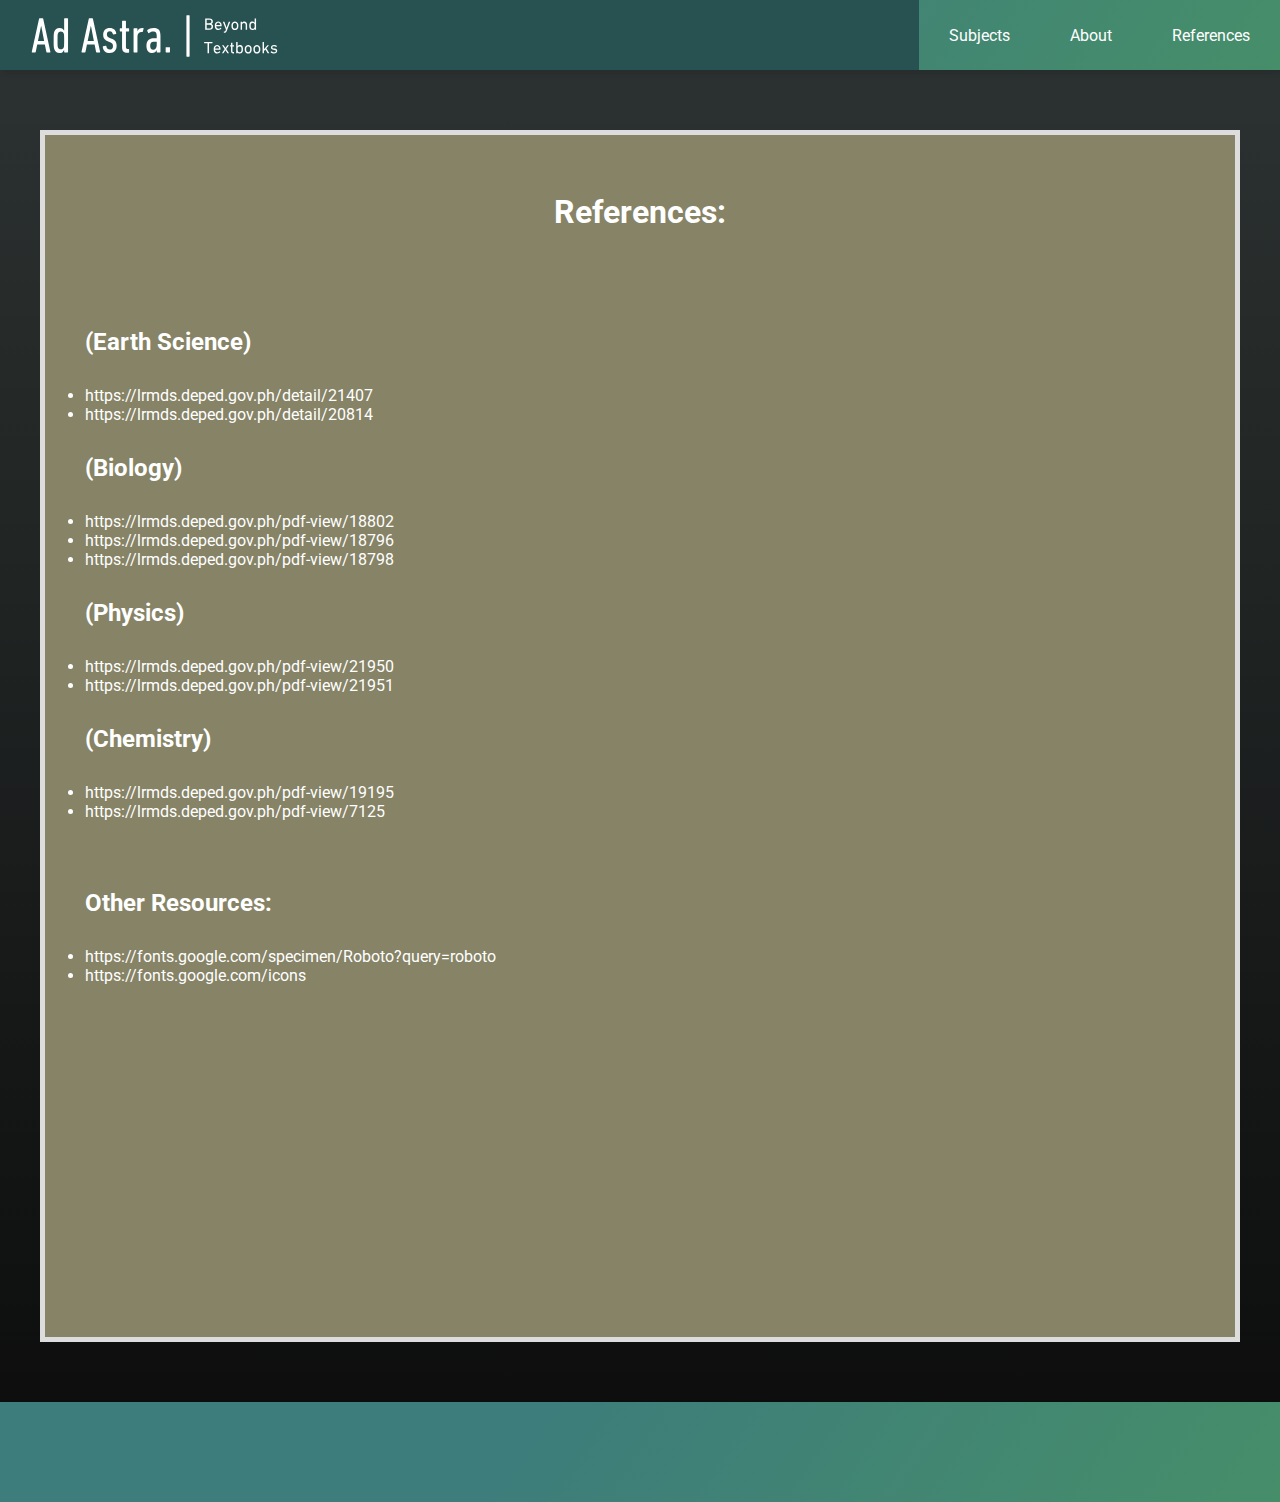
<file: references.html>
<!DOCTYPE html>
<html>
<head>
  <meta charset="UTF-8">
  <meta http-equiv="X-UA-Compatible" content="IE-edge">
  <meta name="viewport" content="width=device-width, initial-scale=1.0">
  <title>Ad Astra | Beyond Textbooks</title>
  <link rel="stylesheet" type="text/css" href="style.css">
  <link href="https://fonts.googleapis.com/css2?family=Roboto:ital,wght@0,100;0,300;0,400;0,500;0,700;0,900;1,100;1,300;1,400;1,500;1,700;1,900&display=swap" rel="stylesheet">
</head>
<body>
  <nav>
    <ul class="menu">
      <li onclick=hideMenu()><a href="#"><svg xmlns="http://www.w3.org/2000/svg" height="24" viewBox="0 -960 960 960" width="24">
        <path d="m336-280 144-144 144 144 56-56-144-144 144-144-56-56-144 144-144-144-56 56 144 144-144 144 56 56ZM480-80q-83 0-156-31.5T197-197q-54-54-85.5-127T80-480q0-83 31.5-156T197-763q54-54 127-85.5T480-880q83 0 156 31.5T763-763q54 54 85.5 127T880-480q0 83-31.5 156T763-197q-54 54-127 85.5T480-80Zm0-80q134 0 227-93t93-227q0-134-93-227t-227-93q-134 0-227 93t-93 227q0 134 93 227t227 93Zm0-320Z" fill="white" />
      </svg>
      </a></li>
      <li><a href="index.html#nav-subject">Subjects</a></li>
      <li><a href="index.html#nav-content">About</a></li>
      <li><a href="#">References</a></li>
    </ul>
    <ul>
      <li class="site-logo"><a href="index.html"><svg xmlns="http://www.w3.org/2000/svg" xmlns:xlink="http://www.w3.org/1999/xlink" width="250" zoomAndPan="magnify" viewBox="0 0 375 89.999999" height="60" preserveAspectRatio="xMidYMid meet" version="1.0"><defs><g/></defs><g fill="#ffffff" fill-opacity="1"><g transform="translate(1.247391, 71.310349)"><g><path d="M 12.34375 -50.734375 C 12.488281 -51.234375 12.765625 -51.484375 13.171875 -51.484375 L 17.71875 -51.484375 C 18.175781 -51.484375 18.453125 -51.234375 18.546875 -50.734375 L 29.375 -0.75 C 29.476562 -0.25 29.253906 0 28.703125 0 L 24.15625 0 C 23.695312 0 23.421875 -0.25 23.328125 -0.75 L 21.046875 -12.046875 L 9.609375 -12.046875 L 7.34375 -0.75 C 7.238281 -0.25 6.988281 0 6.59375 0 L 2.046875 0 C 1.492188 0 1.265625 -0.25 1.359375 -0.75 Z M 19.984375 -17.34375 L 15.59375 -39.75 L 15.375 -39.75 L 10.671875 -17.34375 Z M 19.984375 -17.34375 "/></g></g></g><g fill="#ffffff" fill-opacity="1"><g transform="translate(31.99124, 71.310349)"><g><path d="M 19.984375 0 C 19.484375 0 19.234375 -0.25 19.234375 -0.75 L 19.234375 -3.703125 L 19.15625 -3.703125 C 18.65625 -2.492188 17.875 -1.457031 16.8125 -0.59375 C 15.75 0.257812 14.234375 0.6875 12.265625 0.6875 C 8.273438 0.6875 5.648438 -1.28125 4.390625 -5.21875 C 4.242188 -5.726562 4.101562 -6.269531 3.96875 -6.84375 C 3.84375 -7.425781 3.742188 -8.1875 3.671875 -9.125 C 3.597656 -10.0625 3.546875 -11.25 3.515625 -12.6875 C 3.492188 -14.125 3.484375 -15.953125 3.484375 -18.171875 C 3.484375 -20.390625 3.492188 -22.21875 3.515625 -23.65625 C 3.546875 -25.09375 3.597656 -26.265625 3.671875 -27.171875 C 3.742188 -28.085938 3.84375 -28.832031 3.96875 -29.40625 C 4.101562 -29.988281 4.242188 -30.535156 4.390625 -31.046875 C 5.648438 -34.984375 8.273438 -36.953125 12.265625 -36.953125 C 14.234375 -36.953125 15.75 -36.535156 16.8125 -35.703125 C 17.875 -34.867188 18.65625 -33.820312 19.15625 -32.5625 L 19.234375 -32.5625 L 19.234375 -50.734375 C 19.234375 -51.234375 19.484375 -51.484375 19.984375 -51.484375 L 24.3125 -51.484375 C 24.8125 -51.484375 25.0625 -51.234375 25.0625 -50.734375 L 25.0625 -0.75 C 25.0625 -0.25 24.8125 0 24.3125 0 Z M 14.3125 -4.765625 C 15.425781 -4.765625 16.347656 -5.039062 17.078125 -5.59375 C 17.804688 -6.15625 18.347656 -6.941406 18.703125 -7.953125 C 18.804688 -8.253906 18.894531 -8.59375 18.96875 -8.96875 C 19.039062 -9.351562 19.085938 -9.882812 19.109375 -10.5625 C 19.140625 -11.238281 19.164062 -12.179688 19.1875 -13.390625 C 19.21875 -14.609375 19.234375 -16.203125 19.234375 -18.171875 C 19.234375 -20.140625 19.21875 -21.71875 19.1875 -22.90625 C 19.164062 -24.09375 19.140625 -25.023438 19.109375 -25.703125 C 19.085938 -26.390625 19.039062 -26.921875 18.96875 -27.296875 C 18.894531 -27.671875 18.804688 -28.007812 18.703125 -28.3125 C 18.347656 -29.320312 17.804688 -30.101562 17.078125 -30.65625 C 16.347656 -31.21875 15.425781 -31.5 14.3125 -31.5 C 12.039062 -31.5 10.550781 -30.4375 9.84375 -28.3125 C 9.738281 -28.007812 9.648438 -27.671875 9.578125 -27.296875 C 9.503906 -26.921875 9.453125 -26.390625 9.421875 -25.703125 C 9.398438 -25.023438 9.375 -24.09375 9.34375 -22.90625 C 9.320312 -21.71875 9.3125 -20.140625 9.3125 -18.171875 C 9.3125 -16.203125 9.320312 -14.609375 9.34375 -13.390625 C 9.375 -12.179688 9.398438 -11.238281 9.421875 -10.5625 C 9.453125 -9.882812 9.503906 -9.351562 9.578125 -8.96875 C 9.648438 -8.59375 9.738281 -8.253906 9.84375 -7.953125 C 10.550781 -5.828125 12.039062 -4.765625 14.3125 -4.765625 Z M 14.3125 -4.765625 "/></g></g></g><g fill="#ffffff" fill-opacity="1"><g transform="translate(61.447782, 71.310349)"><g/></g></g><g fill="#ffffff" fill-opacity="1"><g transform="translate(75.835298, 71.310349)"><g><path d="M 12.34375 -50.734375 C 12.488281 -51.234375 12.765625 -51.484375 13.171875 -51.484375 L 17.71875 -51.484375 C 18.175781 -51.484375 18.453125 -51.234375 18.546875 -50.734375 L 29.375 -0.75 C 29.476562 -0.25 29.253906 0 28.703125 0 L 24.15625 0 C 23.695312 0 23.421875 -0.25 23.328125 -0.75 L 21.046875 -12.046875 L 9.609375 -12.046875 L 7.34375 -0.75 C 7.238281 -0.25 6.988281 0 6.59375 0 L 2.046875 0 C 1.492188 0 1.265625 -0.25 1.359375 -0.75 Z M 19.984375 -17.34375 L 15.59375 -39.75 L 15.375 -39.75 L 10.671875 -17.34375 Z M 19.984375 -17.34375 "/></g></g></g><g fill="#ffffff" fill-opacity="1"><g transform="translate(106.579147, 71.310349)"><g><path d="M 13.03125 0.6875 C 10 0.6875 7.570312 -0.109375 5.75 -1.703125 C 3.9375 -3.296875 2.878906 -5.582031 2.578125 -8.5625 C 2.472656 -9.0625 2.675781 -9.363281 3.1875 -9.46875 L 7.046875 -10.21875 C 7.546875 -10.320312 7.847656 -10.117188 7.953125 -9.609375 C 8.203125 -7.742188 8.789062 -6.40625 9.71875 -5.59375 C 10.65625 -4.789062 11.78125 -4.390625 13.09375 -4.390625 C 14.5625 -4.390625 15.722656 -4.816406 16.578125 -5.671875 C 17.441406 -6.535156 17.875 -7.847656 17.875 -9.609375 C 17.875 -11.078125 17.582031 -12.238281 17 -13.09375 C 16.414062 -13.957031 15.316406 -14.71875 13.703125 -15.375 L 10.671875 -16.5 C 8.304688 -17.414062 6.46875 -18.691406 5.15625 -20.328125 C 3.84375 -21.972656 3.1875 -24.109375 3.1875 -26.734375 C 3.1875 -29.710938 4.066406 -32.160156 5.828125 -34.078125 C 7.597656 -35.992188 10.019531 -36.953125 13.09375 -36.953125 C 16.070312 -36.953125 18.367188 -36.144531 19.984375 -34.53125 C 21.597656 -32.914062 22.535156 -31.019531 22.796875 -28.84375 C 22.890625 -28.289062 22.710938 -27.960938 22.265625 -27.859375 L 18.625 -27.109375 C 18.175781 -27.054688 17.875 -27.257812 17.71875 -27.71875 C 17.363281 -29.03125 16.859375 -30.0625 16.203125 -30.8125 C 15.546875 -31.570312 14.507812 -31.953125 13.09375 -31.953125 C 11.632812 -31.953125 10.550781 -31.507812 9.84375 -30.625 C 9.132812 -29.738281 8.78125 -28.566406 8.78125 -27.109375 C 8.78125 -25.992188 9.070312 -25.003906 9.65625 -24.140625 C 10.238281 -23.285156 11.335938 -22.53125 12.953125 -21.875 L 15.984375 -20.75 C 18.804688 -19.6875 20.742188 -18.296875 21.796875 -16.578125 C 22.859375 -14.867188 23.390625 -12.675781 23.390625 -10 C 23.390625 -6.8125 22.492188 -4.234375 20.703125 -2.265625 C 18.910156 -0.296875 16.351562 0.6875 13.03125 0.6875 Z M 13.03125 0.6875 "/></g></g></g><g fill="#ffffff" fill-opacity="1"><g transform="translate(132.552391, 71.310349)"><g><path d="M 13.484375 0.375 C 10.703125 0.375 8.679688 -0.289062 7.421875 -1.625 C 6.160156 -2.96875 5.53125 -5.175781 5.53125 -8.25 L 5.53125 -31.203125 C 5.53125 -31.503906 5.378906 -31.65625 5.078125 -31.65625 L 2.875 -31.65625 C 2.375 -31.65625 2.125 -31.90625 2.125 -32.40625 L 2.125 -35.515625 C 2.125 -36.015625 2.375 -36.265625 2.875 -36.265625 L 5.078125 -36.265625 C 5.378906 -36.265625 5.53125 -36.414062 5.53125 -36.71875 L 5.53125 -46.953125 C 5.53125 -47.453125 5.78125 -47.703125 6.28125 -47.703125 L 10.59375 -47.703125 C 11.101562 -47.703125 11.359375 -47.453125 11.359375 -46.953125 L 11.359375 -36.71875 C 11.359375 -36.414062 11.507812 -36.265625 11.8125 -36.265625 L 15.375 -36.265625 C 15.875 -36.265625 16.125 -36.015625 16.125 -35.515625 L 16.125 -32.40625 C 16.125 -31.90625 15.875 -31.65625 15.375 -31.65625 L 11.8125 -31.65625 C 11.507812 -31.65625 11.359375 -31.503906 11.359375 -31.203125 L 11.359375 -8.328125 C 11.359375 -6.210938 12.367188 -5.15625 14.390625 -5.15625 L 15.375 -5.15625 C 15.875 -5.15625 16.125 -4.898438 16.125 -4.390625 L 16.125 -0.375 C 16.125 0.125 15.875 0.375 15.375 0.375 Z M 13.484375 0.375 "/></g></g><g transform="translate(150.953256, 71.310349)"><g><path d="M 5.15625 0 C 4.644531 0 4.390625 -0.25 4.390625 -0.75 L 4.390625 -35.515625 C 4.390625 -36.015625 4.644531 -36.265625 5.15625 -36.265625 L 9.46875 -36.265625 C 9.96875 -36.265625 10.21875 -36.015625 10.21875 -35.515625 L 10.21875 -32.109375 L 10.296875 -32.109375 C 10.898438 -33.515625 11.796875 -34.671875 12.984375 -35.578125 C 14.171875 -36.492188 15.695312 -36.953125 17.5625 -36.953125 C 18.125 -36.953125 18.601562 -36.898438 19 -36.796875 C 19.457031 -36.691406 19.609375 -36.414062 19.453125 -35.96875 L 18.40625 -31.65625 C 18.25 -31.195312 17.941406 -30.96875 17.484375 -30.96875 L 16.359375 -30.96875 C 14.585938 -30.96875 13.117188 -30.335938 11.953125 -29.078125 C 10.796875 -27.816406 10.21875 -25.847656 10.21875 -23.171875 L 10.21875 -0.75 C 10.21875 -0.25 9.96875 0 9.46875 0 Z M 5.15625 0 "/></g></g></g><g fill="#ffffff" fill-opacity="1"><g transform="translate(171.625845, 71.310349)"><g><path d="M 19.234375 0 C 18.722656 0 18.46875 -0.25 18.46875 -0.75 L 18.46875 -3.859375 L 18.40625 -3.859375 C 17.894531 -2.441406 17.035156 -1.328125 15.828125 -0.515625 C 14.617188 0.285156 13.203125 0.6875 11.578125 0.6875 C 10.523438 0.6875 9.476562 0.507812 8.4375 0.15625 C 7.40625 -0.195312 6.484375 -0.789062 5.671875 -1.625 C 4.867188 -2.457031 4.226562 -3.566406 3.75 -4.953125 C 3.269531 -6.347656 3.03125 -8.054688 3.03125 -10.078125 C 3.03125 -12.085938 3.304688 -13.8125 3.859375 -15.25 C 4.410156 -16.695312 5.15625 -17.859375 6.09375 -18.734375 C 7.03125 -19.617188 8.15625 -20.265625 9.46875 -20.671875 C 10.78125 -21.078125 12.191406 -21.28125 13.703125 -21.28125 L 18.015625 -21.28125 C 18.316406 -21.28125 18.46875 -21.429688 18.46875 -21.734375 L 18.46875 -24.6875 C 18.46875 -27.101562 18.0625 -28.851562 17.25 -29.9375 C 16.445312 -31.03125 15.0625 -31.578125 13.09375 -31.578125 C 11.78125 -31.578125 10.644531 -31.347656 9.6875 -30.890625 C 8.726562 -30.441406 7.820312 -29.863281 6.96875 -29.15625 C 6.414062 -28.800781 6.007812 -28.898438 5.75 -29.453125 L 4.3125 -32.40625 C 4.0625 -32.863281 4.113281 -33.269531 4.46875 -33.625 C 5.53125 -34.632812 6.867188 -35.441406 8.484375 -36.046875 C 10.097656 -36.648438 11.863281 -36.953125 13.78125 -36.953125 C 17.414062 -36.953125 20.039062 -36.039062 21.65625 -34.21875 C 23.269531 -32.40625 24.078125 -29.328125 24.078125 -24.984375 L 24.078125 -0.75 C 24.078125 -0.25 23.828125 0 23.328125 0 Z M 13.171875 -4.3125 C 14.734375 -4.3125 16.003906 -4.914062 16.984375 -6.125 C 17.972656 -7.34375 18.46875 -8.9375 18.46875 -10.90625 L 18.46875 -15.90625 C 18.46875 -16.207031 18.316406 -16.359375 18.015625 -16.359375 L 14.609375 -16.359375 C 12.441406 -16.359375 10.898438 -15.835938 9.984375 -14.796875 C 9.078125 -13.765625 8.625 -12.238281 8.625 -10.21875 C 8.625 -8.25 9.015625 -6.769531 9.796875 -5.78125 C 10.585938 -4.800781 11.710938 -4.3125 13.171875 -4.3125 Z M 13.171875 -4.3125 "/></g></g></g><g fill="#ffffff" fill-opacity="1"><g transform="translate(199.719352, 71.310349)"><g><path d="M 3.78125 -7.125 C 3.78125 -7.625 4.035156 -7.875 4.546875 -7.875 L 9.46875 -7.875 C 9.96875 -7.875 10.21875 -7.625 10.21875 -7.125 L 10.21875 -0.75 C 10.21875 -0.25 9.96875 0 9.46875 0 L 4.546875 0 C 4.035156 0 3.78125 -0.25 3.78125 -0.75 Z M 3.78125 -7.125 "/></g></g></g><g fill="#ffffff" fill-opacity="1"><g transform="translate(213.728247, 71.310349)"><g/></g></g><g fill="#ffffff" fill-opacity="1"><g transform="translate(228.115763, 71.310349)"><g><path d="M 7.265625 6.359375 C 6.765625 6.359375 6.515625 6.109375 6.515625 5.609375 L 6.515625 -55.28125 C 6.515625 -55.78125 6.765625 -56.03125 7.265625 -56.03125 L 10.53125 -56.03125 C 11.03125 -56.03125 11.28125 -55.78125 11.28125 -55.28125 L 11.28125 5.609375 C 11.28125 6.109375 11.03125 6.359375 10.53125 6.359375 Z M 7.265625 6.359375 "/></g></g></g><g fill="#ffffff" fill-opacity="1"><g transform="translate(245.992986, 71.310349)"><g/></g></g><g fill="#ffffff" fill-opacity="1"><g transform="translate(260.658094, 37.225748)"><g><path d="M 4.359375 -2.203125 C 4.359375 -2.097656 4.410156 -2.046875 4.515625 -2.046875 L 8.53125 -2.046875 C 9.550781 -2.046875 10.332031 -2.300781 10.875 -2.8125 C 11.414062 -3.320312 11.6875 -4.007812 11.6875 -4.875 C 11.6875 -5.726562 11.414062 -6.410156 10.875 -6.921875 C 10.332031 -7.441406 9.550781 -7.703125 8.53125 -7.703125 L 4.515625 -7.703125 C 4.410156 -7.703125 4.359375 -7.648438 4.359375 -7.546875 Z M 8.40625 -9.734375 C 9.363281 -9.734375 10.101562 -9.976562 10.625 -10.46875 C 11.144531 -10.957031 11.40625 -11.609375 11.40625 -12.421875 C 11.40625 -13.242188 11.144531 -13.894531 10.625 -14.375 C 10.101562 -14.863281 9.363281 -15.109375 8.40625 -15.109375 L 4.515625 -15.109375 C 4.410156 -15.109375 4.359375 -15.0625 4.359375 -14.96875 L 4.359375 -9.890625 C 4.359375 -9.785156 4.410156 -9.734375 4.515625 -9.734375 Z M 2.125 -16.90625 C 2.125 -17.070312 2.207031 -17.15625 2.375 -17.15625 L 8.453125 -17.15625 C 10.179688 -17.15625 11.472656 -16.75 12.328125 -15.9375 C 13.191406 -15.125 13.625 -14.023438 13.625 -12.640625 C 13.625 -11.628906 13.410156 -10.820312 12.984375 -10.21875 C 12.554688 -9.613281 12.003906 -9.175781 11.328125 -8.90625 L 11.328125 -8.859375 C 11.617188 -8.773438 11.914062 -8.625 12.21875 -8.40625 C 12.53125 -8.195312 12.8125 -7.925781 13.0625 -7.59375 C 13.320312 -7.269531 13.53125 -6.878906 13.6875 -6.421875 C 13.84375 -5.972656 13.921875 -5.460938 13.921875 -4.890625 C 13.921875 -3.273438 13.4375 -2.054688 12.46875 -1.234375 C 11.507812 -0.410156 10.128906 0 8.328125 0 L 2.375 0 C 2.207031 0 2.125 -0.0820312 2.125 -0.25 Z M 2.125 -16.90625 "/></g></g></g><g fill="#ffffff" fill-opacity="1"><g transform="translate(275.897297, 37.225748)"><g><path d="M 9.265625 -7.09375 C 9.359375 -7.09375 9.40625 -7.144531 9.40625 -7.25 C 9.40625 -7.800781 9.347656 -8.253906 9.234375 -8.609375 C 9.035156 -9.210938 8.695312 -9.675781 8.21875 -10 C 7.738281 -10.332031 7.148438 -10.5 6.453125 -10.5 C 5.765625 -10.5 5.179688 -10.332031 4.703125 -10 C 4.222656 -9.675781 3.882812 -9.210938 3.6875 -8.609375 C 3.5625 -8.253906 3.5 -7.800781 3.5 -7.25 C 3.5 -7.144531 3.550781 -7.09375 3.65625 -7.09375 Z M 6.59375 0.28125 C 5.363281 0.28125 4.332031 0 3.5 -0.5625 C 2.664062 -1.125 2.078125 -1.9375 1.734375 -3 C 1.609375 -3.382812 1.507812 -3.8125 1.4375 -4.28125 C 1.375 -4.757812 1.34375 -5.351562 1.34375 -6.0625 C 1.34375 -6.757812 1.367188 -7.347656 1.421875 -7.828125 C 1.484375 -8.304688 1.582031 -8.734375 1.71875 -9.109375 C 2.050781 -10.171875 2.632812 -10.976562 3.46875 -11.53125 C 4.300781 -12.082031 5.296875 -12.359375 6.453125 -12.359375 C 7.617188 -12.359375 8.617188 -12.078125 9.453125 -11.515625 C 10.285156 -10.953125 10.867188 -10.148438 11.203125 -9.109375 C 11.273438 -8.910156 11.332031 -8.703125 11.375 -8.484375 C 11.414062 -8.273438 11.453125 -8.035156 11.484375 -7.765625 C 11.515625 -7.503906 11.535156 -7.195312 11.546875 -6.84375 C 11.566406 -6.5 11.578125 -6.101562 11.578125 -5.65625 C 11.578125 -5.488281 11.488281 -5.40625 11.3125 -5.40625 L 3.65625 -5.40625 C 3.550781 -5.40625 3.5 -5.351562 3.5 -5.25 C 3.5 -4.914062 3.515625 -4.640625 3.546875 -4.421875 C 3.585938 -4.203125 3.640625 -3.988281 3.703125 -3.78125 C 3.941406 -3.070312 4.320312 -2.546875 4.84375 -2.203125 C 5.363281 -1.859375 6.003906 -1.6875 6.765625 -1.6875 C 7.484375 -1.6875 8.09375 -1.8125 8.59375 -2.0625 C 9.101562 -2.320312 9.523438 -2.644531 9.859375 -3.03125 C 9.992188 -3.164062 10.125 -3.179688 10.25 -3.078125 L 11.28125 -2.140625 C 11.394531 -2.046875 11.40625 -1.929688 11.3125 -1.796875 C 10.820312 -1.191406 10.175781 -0.691406 9.375 -0.296875 C 8.570312 0.0859375 7.644531 0.28125 6.59375 0.28125 Z M 6.59375 0.28125 "/></g></g></g><g fill="#ffffff" fill-opacity="1"><g transform="translate(288.815296, 37.225748)"><g><path d="M 2.171875 4.546875 C 2.003906 4.546875 1.921875 4.460938 1.921875 4.296875 L 1.921875 2.828125 C 1.921875 2.660156 2.003906 2.578125 2.171875 2.578125 L 2.625 2.578125 C 3.113281 2.578125 3.507812 2.445312 3.8125 2.1875 C 4.113281 1.925781 4.398438 1.445312 4.671875 0.75 L 5.078125 -0.359375 L 0.625 -11.828125 C 0.582031 -12.003906 0.648438 -12.09375 0.828125 -12.09375 L 2.59375 -12.09375 C 2.75 -12.09375 2.851562 -12.003906 2.90625 -11.828125 L 6.078125 -3.109375 L 6.125 -3.109375 L 9.1875 -11.828125 C 9.238281 -12.003906 9.335938 -12.09375 9.484375 -12.09375 L 11.203125 -12.09375 C 11.390625 -12.09375 11.457031 -12.003906 11.40625 -11.828125 L 6.640625 0.9375 C 6.367188 1.644531 6.101562 2.234375 5.84375 2.703125 C 5.582031 3.171875 5.300781 3.539062 5 3.8125 C 4.707031 4.082031 4.382812 4.269531 4.03125 4.375 C 3.675781 4.488281 3.273438 4.546875 2.828125 4.546875 Z M 2.171875 4.546875 "/></g></g></g><g fill="#ffffff" fill-opacity="1"><g transform="translate(300.850223, 37.225748)"><g><path d="M 6.515625 -1.6875 C 7.179688 -1.6875 7.75 -1.847656 8.21875 -2.171875 C 8.695312 -2.503906 9.035156 -2.972656 9.234375 -3.578125 C 9.335938 -3.921875 9.410156 -4.269531 9.453125 -4.625 C 9.492188 -4.988281 9.515625 -5.46875 9.515625 -6.0625 C 9.515625 -6.644531 9.492188 -7.113281 9.453125 -7.46875 C 9.410156 -7.820312 9.335938 -8.164062 9.234375 -8.5 C 9.035156 -9.101562 8.695312 -9.566406 8.21875 -9.890625 C 7.75 -10.222656 7.179688 -10.390625 6.515625 -10.390625 C 5.835938 -10.390625 5.265625 -10.222656 4.796875 -9.890625 C 4.328125 -9.566406 3.988281 -9.101562 3.78125 -8.5 C 3.6875 -8.164062 3.613281 -7.820312 3.5625 -7.46875 C 3.519531 -7.113281 3.5 -6.644531 3.5 -6.0625 C 3.5 -5.46875 3.519531 -4.988281 3.5625 -4.625 C 3.613281 -4.269531 3.6875 -3.921875 3.78125 -3.578125 C 3.988281 -2.972656 4.328125 -2.503906 4.796875 -2.171875 C 5.265625 -1.847656 5.835938 -1.6875 6.515625 -1.6875 Z M 6.515625 0.28125 C 5.335938 0.28125 4.332031 -0.00390625 3.5 -0.578125 C 2.664062 -1.148438 2.078125 -1.953125 1.734375 -2.984375 C 1.609375 -3.398438 1.507812 -3.835938 1.4375 -4.296875 C 1.375 -4.765625 1.34375 -5.351562 1.34375 -6.0625 C 1.34375 -6.757812 1.375 -7.335938 1.4375 -7.796875 C 1.507812 -8.253906 1.609375 -8.691406 1.734375 -9.109375 C 2.078125 -10.148438 2.664062 -10.953125 3.5 -11.515625 C 4.332031 -12.078125 5.335938 -12.359375 6.515625 -12.359375 C 7.691406 -12.359375 8.695312 -12.078125 9.53125 -11.515625 C 10.363281 -10.953125 10.945312 -10.148438 11.28125 -9.109375 C 11.414062 -8.691406 11.515625 -8.253906 11.578125 -7.796875 C 11.648438 -7.335938 11.6875 -6.757812 11.6875 -6.0625 C 11.6875 -5.351562 11.648438 -4.765625 11.578125 -4.296875 C 11.515625 -3.835938 11.414062 -3.398438 11.28125 -2.984375 C 10.945312 -1.953125 10.363281 -1.148438 9.53125 -0.578125 C 8.695312 -0.00390625 7.691406 0.28125 6.515625 0.28125 Z M 6.515625 0.28125 "/></g></g></g><g fill="#ffffff" fill-opacity="1"><g transform="translate(313.869146, 37.225748)"><g><path d="M 9.921875 0 C 9.753906 0 9.671875 -0.0820312 9.671875 -0.25 L 9.671875 -7.3125 C 9.671875 -8.289062 9.445312 -9.046875 9 -9.578125 C 8.550781 -10.117188 7.875 -10.390625 6.96875 -10.390625 C 6.144531 -10.390625 5.472656 -10.125 4.953125 -9.59375 C 4.441406 -9.070312 4.1875 -8.351562 4.1875 -7.4375 L 4.1875 -0.25 C 4.1875 -0.0820312 4.101562 0 3.9375 0 L 2.328125 0 C 2.148438 0 2.0625 -0.0820312 2.0625 -0.25 L 2.0625 -11.828125 C 2.0625 -12.003906 2.148438 -12.09375 2.328125 -12.09375 L 3.9375 -12.09375 C 4.101562 -12.09375 4.1875 -12.003906 4.1875 -11.828125 L 4.1875 -10.71875 L 4.21875 -10.71875 C 4.5 -11.195312 4.925781 -11.585938 5.5 -11.890625 C 6.070312 -12.203125 6.769531 -12.359375 7.59375 -12.359375 C 8.90625 -12.359375 9.929688 -11.945312 10.671875 -11.125 C 11.410156 -10.300781 11.78125 -9.203125 11.78125 -7.828125 L 11.78125 -0.25 C 11.78125 -0.0820312 11.695312 0 11.53125 0 Z M 9.921875 0 "/></g></g></g><g fill="#ffffff" fill-opacity="1"><g transform="translate(327.594526, 37.225748)"><g><path d="M 6.4375 -1.6875 C 7.8125 -1.6875 8.703125 -2.300781 9.109375 -3.53125 C 9.210938 -3.820312 9.285156 -4.160156 9.328125 -4.546875 C 9.367188 -4.941406 9.390625 -5.445312 9.390625 -6.0625 C 9.390625 -6.664062 9.367188 -7.160156 9.328125 -7.546875 C 9.285156 -7.929688 9.210938 -8.273438 9.109375 -8.578125 C 8.703125 -9.785156 7.8125 -10.390625 6.4375 -10.390625 C 5.09375 -10.390625 4.207031 -9.785156 3.78125 -8.578125 C 3.6875 -8.242188 3.613281 -7.875 3.5625 -7.46875 C 3.519531 -7.0625 3.5 -6.59375 3.5 -6.0625 C 3.5 -5.5 3.519531 -5.015625 3.5625 -4.609375 C 3.613281 -4.210938 3.6875 -3.851562 3.78125 -3.53125 C 4.207031 -2.300781 5.09375 -1.6875 6.4375 -1.6875 Z M 9.640625 0 C 9.472656 0 9.390625 -0.0820312 9.390625 -0.25 L 9.390625 -1.40625 L 9.359375 -1.40625 C 9.078125 -0.925781 8.660156 -0.523438 8.109375 -0.203125 C 7.566406 0.117188 6.84375 0.28125 5.9375 0.28125 C 4.875 0.28125 3.988281 0.0351562 3.28125 -0.453125 C 2.570312 -0.941406 2.066406 -1.664062 1.765625 -2.625 C 1.597656 -3.113281 1.484375 -3.617188 1.421875 -4.140625 C 1.367188 -4.660156 1.34375 -5.300781 1.34375 -6.0625 C 1.34375 -6.8125 1.367188 -7.441406 1.421875 -7.953125 C 1.484375 -8.472656 1.597656 -8.976562 1.765625 -9.46875 C 2.066406 -10.425781 2.570312 -11.144531 3.28125 -11.625 C 3.988281 -12.113281 4.875 -12.359375 5.9375 -12.359375 C 6.84375 -12.359375 7.566406 -12.203125 8.109375 -11.890625 C 8.660156 -11.585938 9.078125 -11.191406 9.359375 -10.703125 L 9.390625 -10.703125 L 9.390625 -16.90625 C 9.390625 -17.070312 9.472656 -17.15625 9.640625 -17.15625 L 11.25 -17.15625 C 11.414062 -17.15625 11.5 -17.070312 11.5 -16.90625 L 11.5 -0.25 C 11.5 -0.0820312 11.414062 0 11.25 0 Z M 9.640625 0 "/></g></g></g><g fill="#ffffff" fill-opacity="1"><g transform="translate(260.658094, 72.475747)"><g><path d="M 5.90625 0 C 5.738281 0 5.65625 -0.0820312 5.65625 -0.25 L 5.65625 -14.90625 C 5.65625 -15.007812 5.601562 -15.0625 5.5 -15.0625 L 0.8125 -15.0625 C 0.644531 -15.0625 0.5625 -15.144531 0.5625 -15.3125 L 0.5625 -16.90625 C 0.5625 -17.070312 0.644531 -17.15625 0.8125 -17.15625 L 12.75 -17.15625 C 12.914062 -17.15625 13 -17.070312 13 -16.90625 L 13 -15.3125 C 13 -15.144531 12.914062 -15.0625 12.75 -15.0625 L 8.046875 -15.0625 C 7.941406 -15.0625 7.890625 -15.007812 7.890625 -14.90625 L 7.890625 -0.25 C 7.890625 -0.0820312 7.804688 0 7.640625 0 Z M 5.90625 0 "/></g></g></g><g fill="#ffffff" fill-opacity="1"><g transform="translate(274.206857, 72.475747)"><g><path d="M 9.265625 -7.09375 C 9.359375 -7.09375 9.40625 -7.144531 9.40625 -7.25 C 9.40625 -7.800781 9.347656 -8.253906 9.234375 -8.609375 C 9.035156 -9.210938 8.695312 -9.675781 8.21875 -10 C 7.738281 -10.332031 7.148438 -10.5 6.453125 -10.5 C 5.765625 -10.5 5.179688 -10.332031 4.703125 -10 C 4.222656 -9.675781 3.882812 -9.210938 3.6875 -8.609375 C 3.5625 -8.253906 3.5 -7.800781 3.5 -7.25 C 3.5 -7.144531 3.550781 -7.09375 3.65625 -7.09375 Z M 6.59375 0.28125 C 5.363281 0.28125 4.332031 0 3.5 -0.5625 C 2.664062 -1.125 2.078125 -1.9375 1.734375 -3 C 1.609375 -3.382812 1.507812 -3.8125 1.4375 -4.28125 C 1.375 -4.757812 1.34375 -5.351562 1.34375 -6.0625 C 1.34375 -6.757812 1.367188 -7.347656 1.421875 -7.828125 C 1.484375 -8.304688 1.582031 -8.734375 1.71875 -9.109375 C 2.050781 -10.171875 2.632812 -10.976562 3.46875 -11.53125 C 4.300781 -12.082031 5.296875 -12.359375 6.453125 -12.359375 C 7.617188 -12.359375 8.617188 -12.078125 9.453125 -11.515625 C 10.285156 -10.953125 10.867188 -10.148438 11.203125 -9.109375 C 11.273438 -8.910156 11.332031 -8.703125 11.375 -8.484375 C 11.414062 -8.273438 11.453125 -8.035156 11.484375 -7.765625 C 11.515625 -7.503906 11.535156 -7.195312 11.546875 -6.84375 C 11.566406 -6.5 11.578125 -6.101562 11.578125 -5.65625 C 11.578125 -5.488281 11.488281 -5.40625 11.3125 -5.40625 L 3.65625 -5.40625 C 3.550781 -5.40625 3.5 -5.351562 3.5 -5.25 C 3.5 -4.914062 3.515625 -4.640625 3.546875 -4.421875 C 3.585938 -4.203125 3.640625 -3.988281 3.703125 -3.78125 C 3.941406 -3.070312 4.320312 -2.546875 4.84375 -2.203125 C 5.363281 -1.859375 6.003906 -1.6875 6.765625 -1.6875 C 7.484375 -1.6875 8.09375 -1.8125 8.59375 -2.0625 C 9.101562 -2.320312 9.523438 -2.644531 9.859375 -3.03125 C 9.992188 -3.164062 10.125 -3.179688 10.25 -3.078125 L 11.28125 -2.140625 C 11.394531 -2.046875 11.40625 -1.929688 11.3125 -1.796875 C 10.820312 -1.191406 10.175781 -0.691406 9.375 -0.296875 C 8.570312 0.0859375 7.644531 0.28125 6.59375 0.28125 Z M 6.59375 0.28125 "/></g></g></g><g fill="#ffffff" fill-opacity="1"><g transform="translate(287.124855, 72.475747)"><g><path d="M 9.359375 0 C 9.210938 0 9.085938 -0.078125 8.984375 -0.234375 L 6.0625 -4.484375 L 6.03125 -4.484375 L 3.109375 -0.234375 C 3.023438 -0.078125 2.894531 0 2.71875 0 L 0.9375 0 C 0.832031 0 0.765625 -0.0234375 0.734375 -0.078125 C 0.710938 -0.128906 0.71875 -0.1875 0.75 -0.25 L 4.875 -6.3125 L 1.109375 -11.828125 C 1.078125 -11.898438 1.070312 -11.960938 1.09375 -12.015625 C 1.125 -12.066406 1.1875 -12.09375 1.28125 -12.09375 L 3.109375 -12.09375 C 3.191406 -12.09375 3.257812 -12.078125 3.3125 -12.046875 C 3.375 -12.023438 3.429688 -11.960938 3.484375 -11.859375 L 6.03125 -8.09375 L 6.0625 -8.09375 L 8.65625 -11.859375 C 8.738281 -12.015625 8.859375 -12.09375 9.015625 -12.09375 L 10.828125 -12.09375 C 10.929688 -12.09375 10.992188 -12.066406 11.015625 -12.015625 C 11.035156 -11.960938 11.03125 -11.898438 11 -11.828125 L 7.21875 -6.3125 L 11.359375 -0.25 C 11.390625 -0.1875 11.390625 -0.128906 11.359375 -0.078125 C 11.335938 -0.0234375 11.273438 0 11.171875 0 Z M 9.359375 0 "/></g></g></g><g fill="#ffffff" fill-opacity="1"><g transform="translate(299.235485, 72.475747)"><g><path d="M 5.578125 0.125 C 4.398438 0.125 3.5625 -0.144531 3.0625 -0.6875 C 2.570312 -1.238281 2.328125 -2.113281 2.328125 -3.3125 L 2.328125 -10.21875 C 2.328125 -10.320312 2.273438 -10.375 2.171875 -10.375 L 1.15625 -10.375 C 0.988281 -10.375 0.90625 -10.457031 0.90625 -10.625 L 0.90625 -11.828125 C 0.90625 -12.003906 0.988281 -12.09375 1.15625 -12.09375 L 2.171875 -12.09375 C 2.273438 -12.09375 2.328125 -12.140625 2.328125 -12.234375 L 2.328125 -15.640625 C 2.328125 -15.804688 2.410156 -15.890625 2.578125 -15.890625 L 4.1875 -15.890625 C 4.351562 -15.890625 4.4375 -15.804688 4.4375 -15.640625 L 4.4375 -12.234375 C 4.4375 -12.140625 4.488281 -12.09375 4.59375 -12.09375 L 6.515625 -12.09375 C 6.679688 -12.09375 6.765625 -12.003906 6.765625 -11.828125 L 6.765625 -10.625 C 6.765625 -10.457031 6.679688 -10.375 6.515625 -10.375 L 4.59375 -10.375 C 4.488281 -10.375 4.4375 -10.320312 4.4375 -10.21875 L 4.4375 -3.375 C 4.4375 -2.769531 4.554688 -2.363281 4.796875 -2.15625 C 5.046875 -1.945312 5.441406 -1.84375 5.984375 -1.84375 L 6.515625 -1.84375 C 6.679688 -1.84375 6.765625 -1.757812 6.765625 -1.59375 L 6.765625 -0.125 C 6.765625 0.0390625 6.679688 0.125 6.515625 0.125 Z M 5.578125 0.125 "/></g></g></g><g fill="#ffffff" fill-opacity="1"><g transform="translate(307.208308, 72.475747)"><g><path d="M 7.140625 -1.6875 C 8.484375 -1.6875 9.367188 -2.300781 9.796875 -3.53125 C 9.890625 -3.851562 9.957031 -4.210938 10 -4.609375 C 10.039062 -5.015625 10.0625 -5.5 10.0625 -6.0625 C 10.0625 -6.59375 10.039062 -7.0625 10 -7.46875 C 9.957031 -7.875 9.890625 -8.242188 9.796875 -8.578125 C 9.367188 -9.785156 8.484375 -10.390625 7.140625 -10.390625 C 5.765625 -10.390625 4.875 -9.785156 4.46875 -8.578125 C 4.363281 -8.273438 4.289062 -7.929688 4.25 -7.546875 C 4.207031 -7.160156 4.1875 -6.664062 4.1875 -6.0625 C 4.1875 -5.445312 4.207031 -4.941406 4.25 -4.546875 C 4.289062 -4.160156 4.363281 -3.820312 4.46875 -3.53125 C 4.875 -2.300781 5.765625 -1.6875 7.140625 -1.6875 Z M 2.328125 0 C 2.148438 0 2.0625 -0.0820312 2.0625 -0.25 L 2.0625 -16.90625 C 2.0625 -17.070312 2.148438 -17.15625 2.328125 -17.15625 L 3.9375 -17.15625 C 4.101562 -17.15625 4.1875 -17.070312 4.1875 -16.90625 L 4.1875 -10.703125 L 4.21875 -10.703125 C 4.5 -11.191406 4.910156 -11.585938 5.453125 -11.890625 C 6.003906 -12.203125 6.734375 -12.359375 7.640625 -12.359375 C 8.703125 -12.359375 9.585938 -12.113281 10.296875 -11.625 C 11.003906 -11.144531 11.507812 -10.425781 11.8125 -9.46875 C 11.976562 -8.976562 12.085938 -8.472656 12.140625 -7.953125 C 12.203125 -7.441406 12.234375 -6.8125 12.234375 -6.0625 C 12.234375 -5.300781 12.203125 -4.660156 12.140625 -4.140625 C 12.085938 -3.617188 11.976562 -3.113281 11.8125 -2.625 C 11.507812 -1.664062 11.003906 -0.941406 10.296875 -0.453125 C 9.585938 0.0351562 8.703125 0.28125 7.640625 0.28125 C 6.734375 0.28125 6.003906 0.117188 5.453125 -0.203125 C 4.910156 -0.523438 4.5 -0.925781 4.21875 -1.40625 L 4.1875 -1.40625 L 4.1875 -0.25 C 4.1875 -0.0820312 4.101562 0 3.9375 0 Z M 2.328125 0 "/></g></g></g><g fill="#ffffff" fill-opacity="1"><g transform="translate(320.782294, 72.475747)"><g><path d="M 6.515625 -1.6875 C 7.179688 -1.6875 7.75 -1.847656 8.21875 -2.171875 C 8.695312 -2.503906 9.035156 -2.972656 9.234375 -3.578125 C 9.335938 -3.921875 9.410156 -4.269531 9.453125 -4.625 C 9.492188 -4.988281 9.515625 -5.46875 9.515625 -6.0625 C 9.515625 -6.644531 9.492188 -7.113281 9.453125 -7.46875 C 9.410156 -7.820312 9.335938 -8.164062 9.234375 -8.5 C 9.035156 -9.101562 8.695312 -9.566406 8.21875 -9.890625 C 7.75 -10.222656 7.179688 -10.390625 6.515625 -10.390625 C 5.835938 -10.390625 5.265625 -10.222656 4.796875 -9.890625 C 4.328125 -9.566406 3.988281 -9.101562 3.78125 -8.5 C 3.6875 -8.164062 3.613281 -7.820312 3.5625 -7.46875 C 3.519531 -7.113281 3.5 -6.644531 3.5 -6.0625 C 3.5 -5.46875 3.519531 -4.988281 3.5625 -4.625 C 3.613281 -4.269531 3.6875 -3.921875 3.78125 -3.578125 C 3.988281 -2.972656 4.328125 -2.503906 4.796875 -2.171875 C 5.265625 -1.847656 5.835938 -1.6875 6.515625 -1.6875 Z M 6.515625 0.28125 C 5.335938 0.28125 4.332031 -0.00390625 3.5 -0.578125 C 2.664062 -1.148438 2.078125 -1.953125 1.734375 -2.984375 C 1.609375 -3.398438 1.507812 -3.835938 1.4375 -4.296875 C 1.375 -4.765625 1.34375 -5.351562 1.34375 -6.0625 C 1.34375 -6.757812 1.375 -7.335938 1.4375 -7.796875 C 1.507812 -8.253906 1.609375 -8.691406 1.734375 -9.109375 C 2.078125 -10.148438 2.664062 -10.953125 3.5 -11.515625 C 4.332031 -12.078125 5.335938 -12.359375 6.515625 -12.359375 C 7.691406 -12.359375 8.695312 -12.078125 9.53125 -11.515625 C 10.363281 -10.953125 10.945312 -10.148438 11.28125 -9.109375 C 11.414062 -8.691406 11.515625 -8.253906 11.578125 -7.796875 C 11.648438 -7.335938 11.6875 -6.757812 11.6875 -6.0625 C 11.6875 -5.351562 11.648438 -4.765625 11.578125 -4.296875 C 11.515625 -3.835938 11.414062 -3.398438 11.28125 -2.984375 C 10.945312 -1.953125 10.363281 -1.148438 9.53125 -0.578125 C 8.695312 -0.00390625 7.691406 0.28125 6.515625 0.28125 Z M 6.515625 0.28125 "/></g></g></g><g fill="#ffffff" fill-opacity="1"><g transform="translate(333.801217, 72.475747)"><g><path d="M 6.515625 -1.6875 C 7.179688 -1.6875 7.75 -1.847656 8.21875 -2.171875 C 8.695312 -2.503906 9.035156 -2.972656 9.234375 -3.578125 C 9.335938 -3.921875 9.410156 -4.269531 9.453125 -4.625 C 9.492188 -4.988281 9.515625 -5.46875 9.515625 -6.0625 C 9.515625 -6.644531 9.492188 -7.113281 9.453125 -7.46875 C 9.410156 -7.820312 9.335938 -8.164062 9.234375 -8.5 C 9.035156 -9.101562 8.695312 -9.566406 8.21875 -9.890625 C 7.75 -10.222656 7.179688 -10.390625 6.515625 -10.390625 C 5.835938 -10.390625 5.265625 -10.222656 4.796875 -9.890625 C 4.328125 -9.566406 3.988281 -9.101562 3.78125 -8.5 C 3.6875 -8.164062 3.613281 -7.820312 3.5625 -7.46875 C 3.519531 -7.113281 3.5 -6.644531 3.5 -6.0625 C 3.5 -5.46875 3.519531 -4.988281 3.5625 -4.625 C 3.613281 -4.269531 3.6875 -3.921875 3.78125 -3.578125 C 3.988281 -2.972656 4.328125 -2.503906 4.796875 -2.171875 C 5.265625 -1.847656 5.835938 -1.6875 6.515625 -1.6875 Z M 6.515625 0.28125 C 5.335938 0.28125 4.332031 -0.00390625 3.5 -0.578125 C 2.664062 -1.148438 2.078125 -1.953125 1.734375 -2.984375 C 1.609375 -3.398438 1.507812 -3.835938 1.4375 -4.296875 C 1.375 -4.765625 1.34375 -5.351562 1.34375 -6.0625 C 1.34375 -6.757812 1.375 -7.335938 1.4375 -7.796875 C 1.507812 -8.253906 1.609375 -8.691406 1.734375 -9.109375 C 2.078125 -10.148438 2.664062 -10.953125 3.5 -11.515625 C 4.332031 -12.078125 5.335938 -12.359375 6.515625 -12.359375 C 7.691406 -12.359375 8.695312 -12.078125 9.53125 -11.515625 C 10.363281 -10.953125 10.945312 -10.148438 11.28125 -9.109375 C 11.414062 -8.691406 11.515625 -8.253906 11.578125 -7.796875 C 11.648438 -7.335938 11.6875 -6.757812 11.6875 -6.0625 C 11.6875 -5.351562 11.648438 -4.765625 11.578125 -4.296875 C 11.515625 -3.835938 11.414062 -3.398438 11.28125 -2.984375 C 10.945312 -1.953125 10.363281 -1.148438 9.53125 -0.578125 C 8.695312 -0.00390625 7.691406 0.28125 6.515625 0.28125 Z M 6.515625 0.28125 "/></g></g></g><g fill="#ffffff" fill-opacity="1"><g transform="translate(346.820141, 72.475747)"><g><path d="M 10.125 0 C 9.945312 0 9.8125 -0.0820312 9.71875 -0.25 L 6.28125 -5.875 L 4.1875 -3.4375 L 4.1875 -0.25 C 4.1875 -0.0820312 4.101562 0 3.9375 0 L 2.328125 0 C 2.148438 0 2.0625 -0.0820312 2.0625 -0.25 L 2.0625 -16.90625 C 2.0625 -17.070312 2.148438 -17.15625 2.328125 -17.15625 L 3.9375 -17.15625 C 4.101562 -17.15625 4.1875 -17.070312 4.1875 -16.90625 L 4.1875 -6.234375 L 8.953125 -11.859375 C 9.085938 -12.015625 9.238281 -12.09375 9.40625 -12.09375 L 11.28125 -12.09375 C 11.363281 -12.09375 11.410156 -12.066406 11.421875 -12.015625 C 11.441406 -11.960938 11.425781 -11.898438 11.375 -11.828125 L 7.671875 -7.515625 L 12.140625 -0.25 C 12.171875 -0.195312 12.171875 -0.140625 12.140625 -0.078125 C 12.117188 -0.0234375 12.066406 0 11.984375 0 Z M 10.125 0 "/></g></g></g><g fill="#ffffff" fill-opacity="1"><g transform="translate(359.712905, 72.475747)"><g><path d="M 6.234375 0.28125 C 5.640625 0.28125 5.085938 0.222656 4.578125 0.109375 C 4.078125 0.00390625 3.617188 -0.132812 3.203125 -0.3125 C 2.796875 -0.488281 2.425781 -0.679688 2.09375 -0.890625 C 1.769531 -1.109375 1.484375 -1.328125 1.234375 -1.546875 C 1.117188 -1.660156 1.117188 -1.773438 1.234375 -1.890625 L 2.265625 -3 C 2.390625 -3.113281 2.507812 -3.113281 2.625 -3 C 3.082031 -2.613281 3.632812 -2.285156 4.28125 -2.015625 C 4.925781 -1.742188 5.617188 -1.609375 6.359375 -1.609375 C 7.253906 -1.609375 7.921875 -1.78125 8.359375 -2.125 C 8.796875 -2.476562 9.015625 -2.921875 9.015625 -3.453125 C 9.015625 -3.921875 8.859375 -4.296875 8.546875 -4.578125 C 8.234375 -4.859375 7.601562 -5.046875 6.65625 -5.140625 L 5.375 -5.28125 C 4.175781 -5.40625 3.273438 -5.753906 2.671875 -6.328125 C 2.066406 -6.898438 1.765625 -7.6875 1.765625 -8.6875 C 1.765625 -9.84375 2.15625 -10.742188 2.9375 -11.390625 C 3.71875 -12.035156 4.828125 -12.359375 6.265625 -12.359375 C 7.148438 -12.359375 7.957031 -12.234375 8.6875 -11.984375 C 9.425781 -11.734375 10.046875 -11.414062 10.546875 -11.03125 C 10.679688 -10.945312 10.695312 -10.828125 10.59375 -10.671875 L 9.734375 -9.59375 C 9.640625 -9.46875 9.523438 -9.445312 9.390625 -9.53125 C 9.003906 -9.789062 8.519531 -10.019531 7.9375 -10.21875 C 7.351562 -10.414062 6.75 -10.515625 6.125 -10.515625 C 5.375 -10.515625 4.800781 -10.359375 4.40625 -10.046875 C 4.019531 -9.742188 3.828125 -9.347656 3.828125 -8.859375 C 3.828125 -8.367188 3.992188 -7.992188 4.328125 -7.734375 C 4.671875 -7.472656 5.296875 -7.300781 6.203125 -7.21875 L 7.46875 -7.09375 C 8.695312 -6.976562 9.609375 -6.625 10.203125 -6.03125 C 10.804688 -5.4375 11.109375 -4.65625 11.109375 -3.6875 C 11.109375 -2.488281 10.691406 -1.523438 9.859375 -0.796875 C 9.023438 -0.078125 7.816406 0.28125 6.234375 0.28125 Z M 6.234375 0.28125 "/></g></g></g></svg></a></li>
      <li class="hideOnMobile"><a href="index.html#nav-subject">Subjects</a></li>
      <li class="hideOnMobile"><a href="index.html#nav-content">About</a></li>
      <li class="hideOnMobile"><a href="#">References</a></li>
      
      <li class="menu_button" onclick=showMenu()><a href="#"><svg xmlns="http://www.w3.org/2000/svg" height="40" viewBox="0 -960 960 960" width="40" style="fill: white;">
        <path d="M120-240v-80h720v80H120Zm0-200v-80h720v80H120Zm0-200v-80h720v80H120Z"/>
      </svg>
      </a></li>
    </ul>
  </nav>

 <div class="text-box">

  <br>
  <br>
  <h1 class="welcome-text">References:</h1>
  <br>
  <br>
  <br>
  <h2 id="nav-content" class="content-label">(Earth Science)</h2>
  <ul class="listed-content">
    <li>https://lrmds.deped.gov.ph/detail/21407</li>
    <li>https://lrmds.deped.gov.ph/detail/20814</li>
  </ul>

  <h2 id="nav-content" class="content-label">(Biology)</h2>
  <ul class="listed-content">
    <li>https://lrmds.deped.gov.ph/pdf-view/18802</li>
    <li>https://lrmds.deped.gov.ph/pdf-view/18796</li>
    <li>https://lrmds.deped.gov.ph/pdf-view/18798</li>
  </ul>

  <h2 id="nav-content" class="content-label">(Physics)</h2>
  <ul class="listed-content">
    <li>https://lrmds.deped.gov.ph/pdf-view/21950</li>
    <li>https://lrmds.deped.gov.ph/pdf-view/21951</li>
  </ul>

  <h2 id="nav-content" class="content-label">(Chemistry)</h2>
  <ul class="listed-content">
    <li>https://lrmds.deped.gov.ph/pdf-view/19195</li>
    <li>https://lrmds.deped.gov.ph/pdf-view/7125</li>
  </ul>
  <br>
  <br>
  <h2 id="nav-content" class="content-label">Other Resources:</h2>
  <ul class="listed-content">
    <li>https://fonts.google.com/specimen/Roboto?query=roboto</li>
    <li>https://fonts.google.com/icons</li>
  </ul>
  <br>
  <br>
  <br>
  <br>
  <br>
  <br>
  <br>
  <br>
  <br>
  <br>
  <br>
  <br>
  <br>
  <br>
  <br>
  <br>
  <br>
  <br>
 </div>

<footer></footer>




<script>
  function showMenu(){
   const menu = document.querySelector('.menu')
   menu.style.display = 'flex'
  }

  function hideMenu(){
   const menu = document.querySelector('.menu')
   menu.style.display = 'none'
  }
</script>


</body>



</html>
</file>
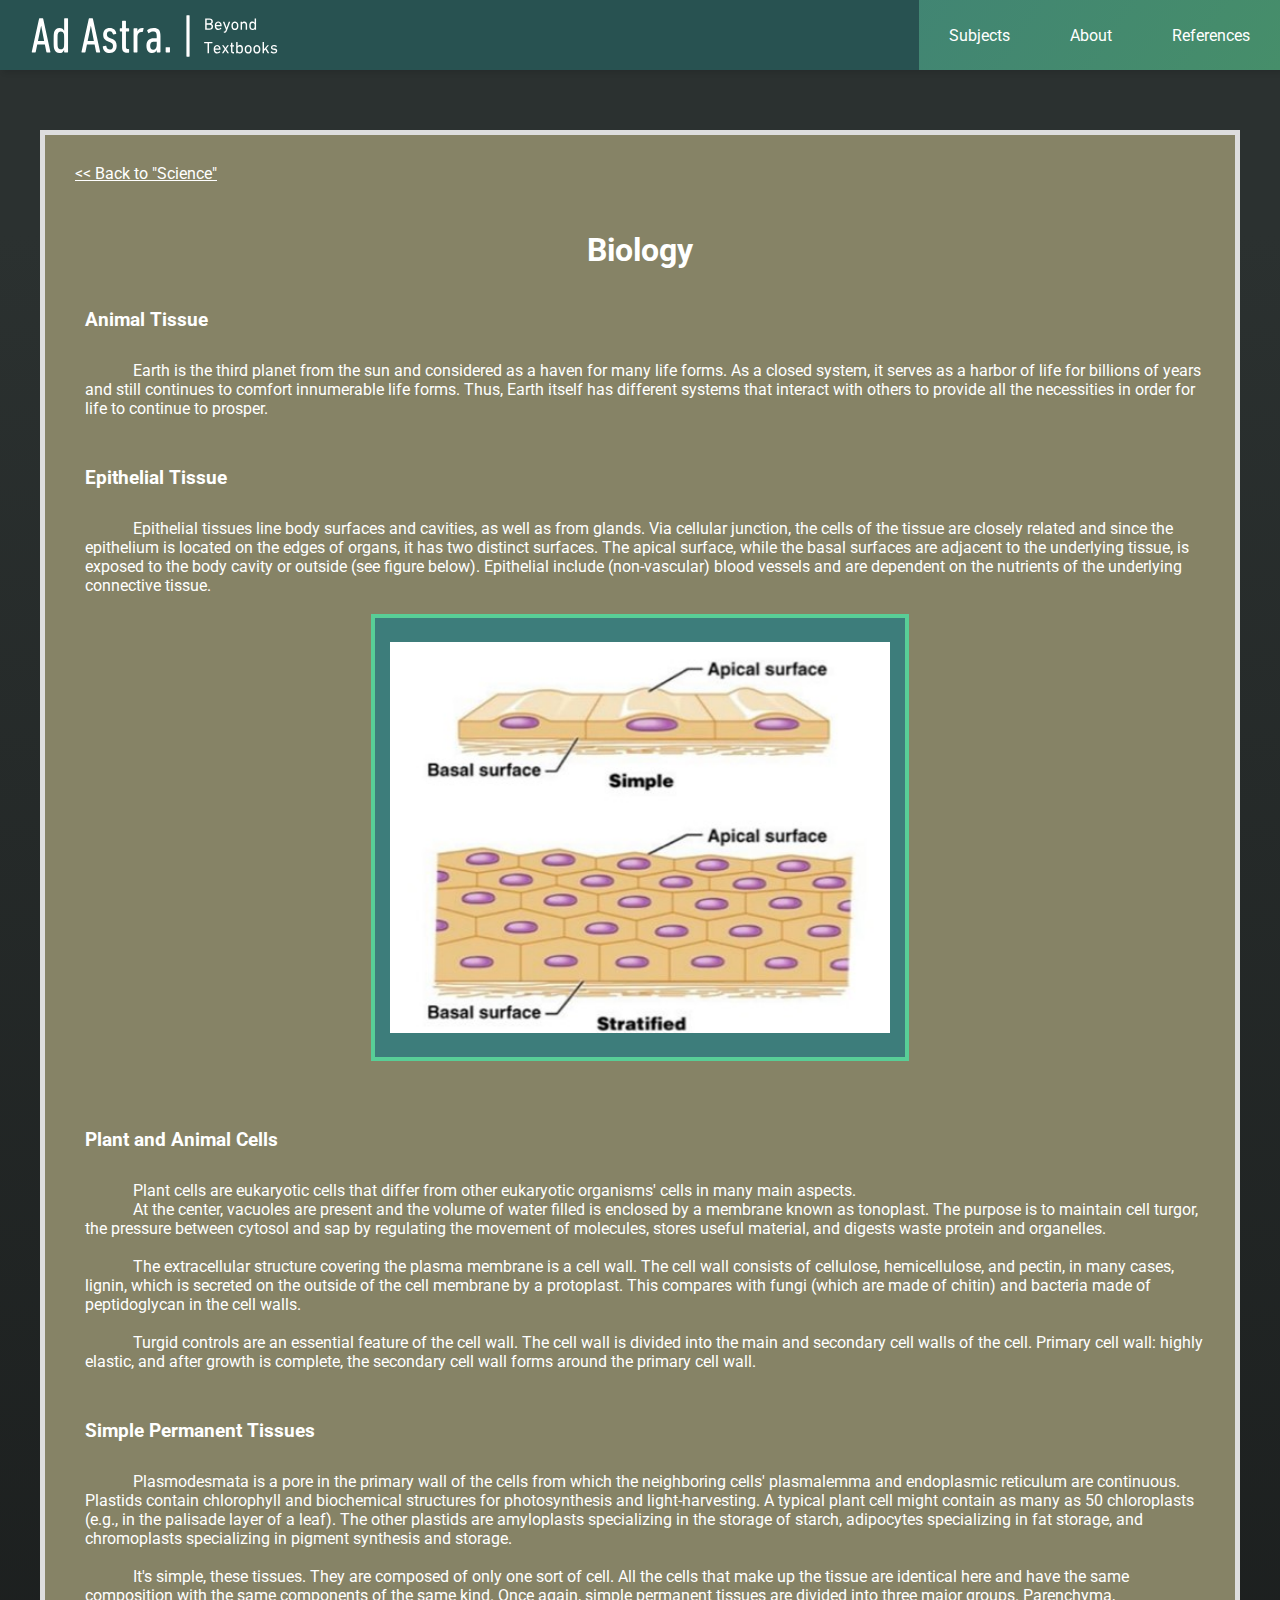
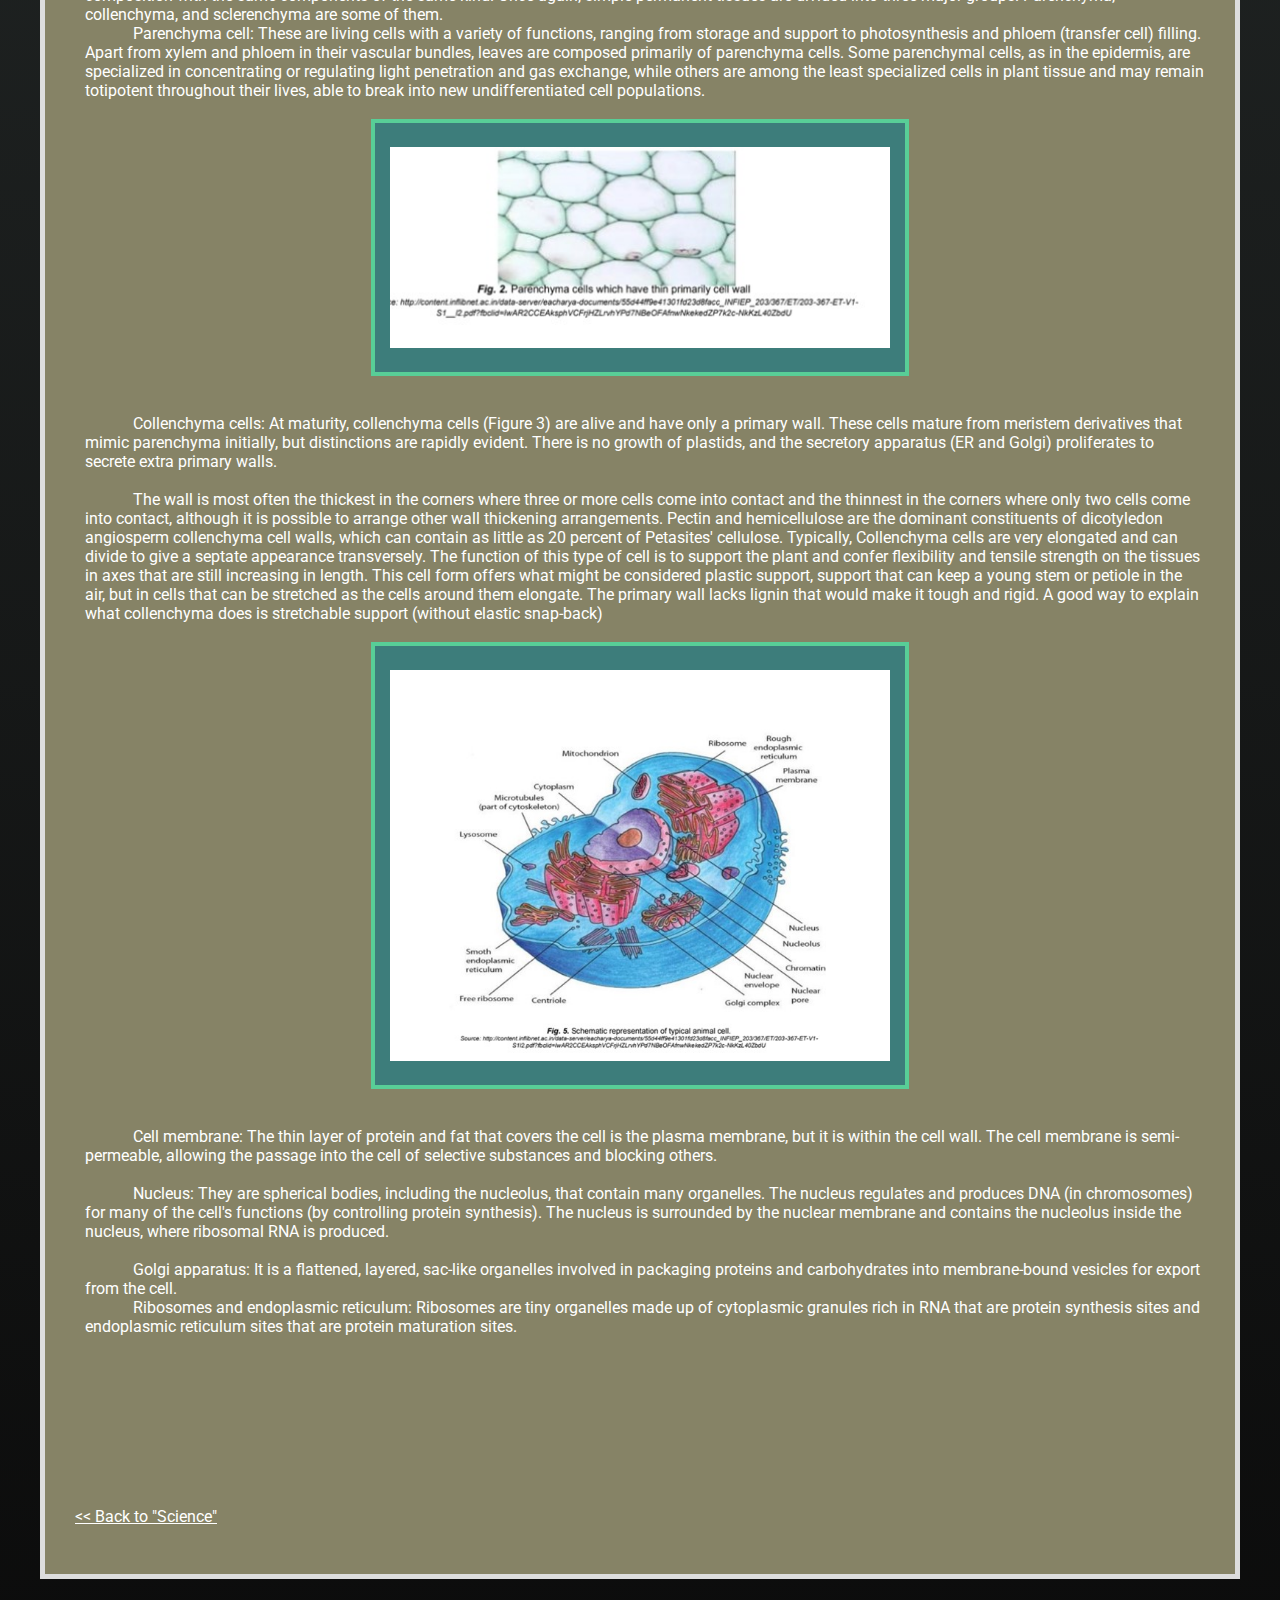
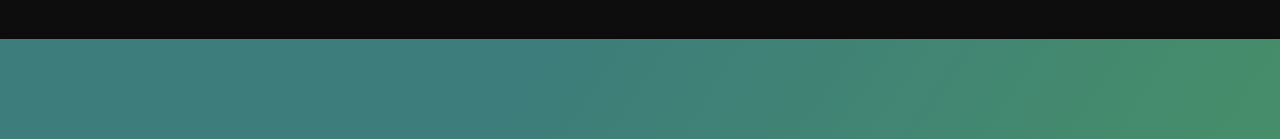
<file: Subjects/biology.html>
<!DOCTYPE html>
<html>
<head>
  <meta charset="UTF-8">
  <meta http-equiv="X-UA-Compatible" content="IE-edge">
  <meta name="viewport" content="width=device-width, initial-scale=1.0">
  <title>Ad Astra | Beyond Textbooks</title>
  <link rel="stylesheet" type="text/css" href="../style.css">
  <link href="https://fonts.googleapis.com/css2?family=Roboto:ital,wght@0,100;0,300;0,400;0,500;0,700;0,900;1,100;1,300;1,400;1,500;1,700;1,900&display=swap" rel="stylesheet">
</head>
<body>
  <nav>
    <ul class="menu">
      <li onclick=hideMenu()><a href="#"><svg xmlns="http://www.w3.org/2000/svg" height="24" viewBox="0 -960 960 960" width="24">
        <path d="m336-280 144-144 144 144 56-56-144-144 144-144-56-56-144 144-144-144-56 56 144 144-144 144 56 56ZM480-80q-83 0-156-31.5T197-197q-54-54-85.5-127T80-480q0-83 31.5-156T197-763q54-54 127-85.5T480-880q83 0 156 31.5T763-763q54 54 85.5 127T880-480q0 83-31.5 156T763-197q-54 54-127 85.5T480-80Zm0-80q134 0 227-93t93-227q0-134-93-227t-227-93q-134 0-227 93t-93 227q0 134 93 227t227 93Zm0-320Z" fill="white" />
      </svg>
      </a></li>
      <li><a href="../index.html#nav-subject">Subjects</a></li>
      <li><a href="../index.html#nav-content">About</a></li>
      <li><a href="../references.html">References</a></li>
    </ul>
    <ul>
      <li class="site-logo"><a href="../index.html"><svg xmlns="http://www.w3.org/2000/svg" xmlns:xlink="http://www.w3.org/1999/xlink" width="250" zoomAndPan="magnify" viewBox="0 0 375 89.999999" height="60" preserveAspectRatio="xMidYMid meet" version="1.0"><defs><g/></defs><g fill="#ffffff" fill-opacity="1"><g transform="translate(1.247391, 71.310349)"><g><path d="M 12.34375 -50.734375 C 12.488281 -51.234375 12.765625 -51.484375 13.171875 -51.484375 L 17.71875 -51.484375 C 18.175781 -51.484375 18.453125 -51.234375 18.546875 -50.734375 L 29.375 -0.75 C 29.476562 -0.25 29.253906 0 28.703125 0 L 24.15625 0 C 23.695312 0 23.421875 -0.25 23.328125 -0.75 L 21.046875 -12.046875 L 9.609375 -12.046875 L 7.34375 -0.75 C 7.238281 -0.25 6.988281 0 6.59375 0 L 2.046875 0 C 1.492188 0 1.265625 -0.25 1.359375 -0.75 Z M 19.984375 -17.34375 L 15.59375 -39.75 L 15.375 -39.75 L 10.671875 -17.34375 Z M 19.984375 -17.34375 "/></g></g></g><g fill="#ffffff" fill-opacity="1"><g transform="translate(31.99124, 71.310349)"><g><path d="M 19.984375 0 C 19.484375 0 19.234375 -0.25 19.234375 -0.75 L 19.234375 -3.703125 L 19.15625 -3.703125 C 18.65625 -2.492188 17.875 -1.457031 16.8125 -0.59375 C 15.75 0.257812 14.234375 0.6875 12.265625 0.6875 C 8.273438 0.6875 5.648438 -1.28125 4.390625 -5.21875 C 4.242188 -5.726562 4.101562 -6.269531 3.96875 -6.84375 C 3.84375 -7.425781 3.742188 -8.1875 3.671875 -9.125 C 3.597656 -10.0625 3.546875 -11.25 3.515625 -12.6875 C 3.492188 -14.125 3.484375 -15.953125 3.484375 -18.171875 C 3.484375 -20.390625 3.492188 -22.21875 3.515625 -23.65625 C 3.546875 -25.09375 3.597656 -26.265625 3.671875 -27.171875 C 3.742188 -28.085938 3.84375 -28.832031 3.96875 -29.40625 C 4.101562 -29.988281 4.242188 -30.535156 4.390625 -31.046875 C 5.648438 -34.984375 8.273438 -36.953125 12.265625 -36.953125 C 14.234375 -36.953125 15.75 -36.535156 16.8125 -35.703125 C 17.875 -34.867188 18.65625 -33.820312 19.15625 -32.5625 L 19.234375 -32.5625 L 19.234375 -50.734375 C 19.234375 -51.234375 19.484375 -51.484375 19.984375 -51.484375 L 24.3125 -51.484375 C 24.8125 -51.484375 25.0625 -51.234375 25.0625 -50.734375 L 25.0625 -0.75 C 25.0625 -0.25 24.8125 0 24.3125 0 Z M 14.3125 -4.765625 C 15.425781 -4.765625 16.347656 -5.039062 17.078125 -5.59375 C 17.804688 -6.15625 18.347656 -6.941406 18.703125 -7.953125 C 18.804688 -8.253906 18.894531 -8.59375 18.96875 -8.96875 C 19.039062 -9.351562 19.085938 -9.882812 19.109375 -10.5625 C 19.140625 -11.238281 19.164062 -12.179688 19.1875 -13.390625 C 19.21875 -14.609375 19.234375 -16.203125 19.234375 -18.171875 C 19.234375 -20.140625 19.21875 -21.71875 19.1875 -22.90625 C 19.164062 -24.09375 19.140625 -25.023438 19.109375 -25.703125 C 19.085938 -26.390625 19.039062 -26.921875 18.96875 -27.296875 C 18.894531 -27.671875 18.804688 -28.007812 18.703125 -28.3125 C 18.347656 -29.320312 17.804688 -30.101562 17.078125 -30.65625 C 16.347656 -31.21875 15.425781 -31.5 14.3125 -31.5 C 12.039062 -31.5 10.550781 -30.4375 9.84375 -28.3125 C 9.738281 -28.007812 9.648438 -27.671875 9.578125 -27.296875 C 9.503906 -26.921875 9.453125 -26.390625 9.421875 -25.703125 C 9.398438 -25.023438 9.375 -24.09375 9.34375 -22.90625 C 9.320312 -21.71875 9.3125 -20.140625 9.3125 -18.171875 C 9.3125 -16.203125 9.320312 -14.609375 9.34375 -13.390625 C 9.375 -12.179688 9.398438 -11.238281 9.421875 -10.5625 C 9.453125 -9.882812 9.503906 -9.351562 9.578125 -8.96875 C 9.648438 -8.59375 9.738281 -8.253906 9.84375 -7.953125 C 10.550781 -5.828125 12.039062 -4.765625 14.3125 -4.765625 Z M 14.3125 -4.765625 "/></g></g></g><g fill="#ffffff" fill-opacity="1"><g transform="translate(61.447782, 71.310349)"><g/></g></g><g fill="#ffffff" fill-opacity="1"><g transform="translate(75.835298, 71.310349)"><g><path d="M 12.34375 -50.734375 C 12.488281 -51.234375 12.765625 -51.484375 13.171875 -51.484375 L 17.71875 -51.484375 C 18.175781 -51.484375 18.453125 -51.234375 18.546875 -50.734375 L 29.375 -0.75 C 29.476562 -0.25 29.253906 0 28.703125 0 L 24.15625 0 C 23.695312 0 23.421875 -0.25 23.328125 -0.75 L 21.046875 -12.046875 L 9.609375 -12.046875 L 7.34375 -0.75 C 7.238281 -0.25 6.988281 0 6.59375 0 L 2.046875 0 C 1.492188 0 1.265625 -0.25 1.359375 -0.75 Z M 19.984375 -17.34375 L 15.59375 -39.75 L 15.375 -39.75 L 10.671875 -17.34375 Z M 19.984375 -17.34375 "/></g></g></g><g fill="#ffffff" fill-opacity="1"><g transform="translate(106.579147, 71.310349)"><g><path d="M 13.03125 0.6875 C 10 0.6875 7.570312 -0.109375 5.75 -1.703125 C 3.9375 -3.296875 2.878906 -5.582031 2.578125 -8.5625 C 2.472656 -9.0625 2.675781 -9.363281 3.1875 -9.46875 L 7.046875 -10.21875 C 7.546875 -10.320312 7.847656 -10.117188 7.953125 -9.609375 C 8.203125 -7.742188 8.789062 -6.40625 9.71875 -5.59375 C 10.65625 -4.789062 11.78125 -4.390625 13.09375 -4.390625 C 14.5625 -4.390625 15.722656 -4.816406 16.578125 -5.671875 C 17.441406 -6.535156 17.875 -7.847656 17.875 -9.609375 C 17.875 -11.078125 17.582031 -12.238281 17 -13.09375 C 16.414062 -13.957031 15.316406 -14.71875 13.703125 -15.375 L 10.671875 -16.5 C 8.304688 -17.414062 6.46875 -18.691406 5.15625 -20.328125 C 3.84375 -21.972656 3.1875 -24.109375 3.1875 -26.734375 C 3.1875 -29.710938 4.066406 -32.160156 5.828125 -34.078125 C 7.597656 -35.992188 10.019531 -36.953125 13.09375 -36.953125 C 16.070312 -36.953125 18.367188 -36.144531 19.984375 -34.53125 C 21.597656 -32.914062 22.535156 -31.019531 22.796875 -28.84375 C 22.890625 -28.289062 22.710938 -27.960938 22.265625 -27.859375 L 18.625 -27.109375 C 18.175781 -27.054688 17.875 -27.257812 17.71875 -27.71875 C 17.363281 -29.03125 16.859375 -30.0625 16.203125 -30.8125 C 15.546875 -31.570312 14.507812 -31.953125 13.09375 -31.953125 C 11.632812 -31.953125 10.550781 -31.507812 9.84375 -30.625 C 9.132812 -29.738281 8.78125 -28.566406 8.78125 -27.109375 C 8.78125 -25.992188 9.070312 -25.003906 9.65625 -24.140625 C 10.238281 -23.285156 11.335938 -22.53125 12.953125 -21.875 L 15.984375 -20.75 C 18.804688 -19.6875 20.742188 -18.296875 21.796875 -16.578125 C 22.859375 -14.867188 23.390625 -12.675781 23.390625 -10 C 23.390625 -6.8125 22.492188 -4.234375 20.703125 -2.265625 C 18.910156 -0.296875 16.351562 0.6875 13.03125 0.6875 Z M 13.03125 0.6875 "/></g></g></g><g fill="#ffffff" fill-opacity="1"><g transform="translate(132.552391, 71.310349)"><g><path d="M 13.484375 0.375 C 10.703125 0.375 8.679688 -0.289062 7.421875 -1.625 C 6.160156 -2.96875 5.53125 -5.175781 5.53125 -8.25 L 5.53125 -31.203125 C 5.53125 -31.503906 5.378906 -31.65625 5.078125 -31.65625 L 2.875 -31.65625 C 2.375 -31.65625 2.125 -31.90625 2.125 -32.40625 L 2.125 -35.515625 C 2.125 -36.015625 2.375 -36.265625 2.875 -36.265625 L 5.078125 -36.265625 C 5.378906 -36.265625 5.53125 -36.414062 5.53125 -36.71875 L 5.53125 -46.953125 C 5.53125 -47.453125 5.78125 -47.703125 6.28125 -47.703125 L 10.59375 -47.703125 C 11.101562 -47.703125 11.359375 -47.453125 11.359375 -46.953125 L 11.359375 -36.71875 C 11.359375 -36.414062 11.507812 -36.265625 11.8125 -36.265625 L 15.375 -36.265625 C 15.875 -36.265625 16.125 -36.015625 16.125 -35.515625 L 16.125 -32.40625 C 16.125 -31.90625 15.875 -31.65625 15.375 -31.65625 L 11.8125 -31.65625 C 11.507812 -31.65625 11.359375 -31.503906 11.359375 -31.203125 L 11.359375 -8.328125 C 11.359375 -6.210938 12.367188 -5.15625 14.390625 -5.15625 L 15.375 -5.15625 C 15.875 -5.15625 16.125 -4.898438 16.125 -4.390625 L 16.125 -0.375 C 16.125 0.125 15.875 0.375 15.375 0.375 Z M 13.484375 0.375 "/></g></g><g transform="translate(150.953256, 71.310349)"><g><path d="M 5.15625 0 C 4.644531 0 4.390625 -0.25 4.390625 -0.75 L 4.390625 -35.515625 C 4.390625 -36.015625 4.644531 -36.265625 5.15625 -36.265625 L 9.46875 -36.265625 C 9.96875 -36.265625 10.21875 -36.015625 10.21875 -35.515625 L 10.21875 -32.109375 L 10.296875 -32.109375 C 10.898438 -33.515625 11.796875 -34.671875 12.984375 -35.578125 C 14.171875 -36.492188 15.695312 -36.953125 17.5625 -36.953125 C 18.125 -36.953125 18.601562 -36.898438 19 -36.796875 C 19.457031 -36.691406 19.609375 -36.414062 19.453125 -35.96875 L 18.40625 -31.65625 C 18.25 -31.195312 17.941406 -30.96875 17.484375 -30.96875 L 16.359375 -30.96875 C 14.585938 -30.96875 13.117188 -30.335938 11.953125 -29.078125 C 10.796875 -27.816406 10.21875 -25.847656 10.21875 -23.171875 L 10.21875 -0.75 C 10.21875 -0.25 9.96875 0 9.46875 0 Z M 5.15625 0 "/></g></g></g><g fill="#ffffff" fill-opacity="1"><g transform="translate(171.625845, 71.310349)"><g><path d="M 19.234375 0 C 18.722656 0 18.46875 -0.25 18.46875 -0.75 L 18.46875 -3.859375 L 18.40625 -3.859375 C 17.894531 -2.441406 17.035156 -1.328125 15.828125 -0.515625 C 14.617188 0.285156 13.203125 0.6875 11.578125 0.6875 C 10.523438 0.6875 9.476562 0.507812 8.4375 0.15625 C 7.40625 -0.195312 6.484375 -0.789062 5.671875 -1.625 C 4.867188 -2.457031 4.226562 -3.566406 3.75 -4.953125 C 3.269531 -6.347656 3.03125 -8.054688 3.03125 -10.078125 C 3.03125 -12.085938 3.304688 -13.8125 3.859375 -15.25 C 4.410156 -16.695312 5.15625 -17.859375 6.09375 -18.734375 C 7.03125 -19.617188 8.15625 -20.265625 9.46875 -20.671875 C 10.78125 -21.078125 12.191406 -21.28125 13.703125 -21.28125 L 18.015625 -21.28125 C 18.316406 -21.28125 18.46875 -21.429688 18.46875 -21.734375 L 18.46875 -24.6875 C 18.46875 -27.101562 18.0625 -28.851562 17.25 -29.9375 C 16.445312 -31.03125 15.0625 -31.578125 13.09375 -31.578125 C 11.78125 -31.578125 10.644531 -31.347656 9.6875 -30.890625 C 8.726562 -30.441406 7.820312 -29.863281 6.96875 -29.15625 C 6.414062 -28.800781 6.007812 -28.898438 5.75 -29.453125 L 4.3125 -32.40625 C 4.0625 -32.863281 4.113281 -33.269531 4.46875 -33.625 C 5.53125 -34.632812 6.867188 -35.441406 8.484375 -36.046875 C 10.097656 -36.648438 11.863281 -36.953125 13.78125 -36.953125 C 17.414062 -36.953125 20.039062 -36.039062 21.65625 -34.21875 C 23.269531 -32.40625 24.078125 -29.328125 24.078125 -24.984375 L 24.078125 -0.75 C 24.078125 -0.25 23.828125 0 23.328125 0 Z M 13.171875 -4.3125 C 14.734375 -4.3125 16.003906 -4.914062 16.984375 -6.125 C 17.972656 -7.34375 18.46875 -8.9375 18.46875 -10.90625 L 18.46875 -15.90625 C 18.46875 -16.207031 18.316406 -16.359375 18.015625 -16.359375 L 14.609375 -16.359375 C 12.441406 -16.359375 10.898438 -15.835938 9.984375 -14.796875 C 9.078125 -13.765625 8.625 -12.238281 8.625 -10.21875 C 8.625 -8.25 9.015625 -6.769531 9.796875 -5.78125 C 10.585938 -4.800781 11.710938 -4.3125 13.171875 -4.3125 Z M 13.171875 -4.3125 "/></g></g></g><g fill="#ffffff" fill-opacity="1"><g transform="translate(199.719352, 71.310349)"><g><path d="M 3.78125 -7.125 C 3.78125 -7.625 4.035156 -7.875 4.546875 -7.875 L 9.46875 -7.875 C 9.96875 -7.875 10.21875 -7.625 10.21875 -7.125 L 10.21875 -0.75 C 10.21875 -0.25 9.96875 0 9.46875 0 L 4.546875 0 C 4.035156 0 3.78125 -0.25 3.78125 -0.75 Z M 3.78125 -7.125 "/></g></g></g><g fill="#ffffff" fill-opacity="1"><g transform="translate(213.728247, 71.310349)"><g/></g></g><g fill="#ffffff" fill-opacity="1"><g transform="translate(228.115763, 71.310349)"><g><path d="M 7.265625 6.359375 C 6.765625 6.359375 6.515625 6.109375 6.515625 5.609375 L 6.515625 -55.28125 C 6.515625 -55.78125 6.765625 -56.03125 7.265625 -56.03125 L 10.53125 -56.03125 C 11.03125 -56.03125 11.28125 -55.78125 11.28125 -55.28125 L 11.28125 5.609375 C 11.28125 6.109375 11.03125 6.359375 10.53125 6.359375 Z M 7.265625 6.359375 "/></g></g></g><g fill="#ffffff" fill-opacity="1"><g transform="translate(245.992986, 71.310349)"><g/></g></g><g fill="#ffffff" fill-opacity="1"><g transform="translate(260.658094, 37.225748)"><g><path d="M 4.359375 -2.203125 C 4.359375 -2.097656 4.410156 -2.046875 4.515625 -2.046875 L 8.53125 -2.046875 C 9.550781 -2.046875 10.332031 -2.300781 10.875 -2.8125 C 11.414062 -3.320312 11.6875 -4.007812 11.6875 -4.875 C 11.6875 -5.726562 11.414062 -6.410156 10.875 -6.921875 C 10.332031 -7.441406 9.550781 -7.703125 8.53125 -7.703125 L 4.515625 -7.703125 C 4.410156 -7.703125 4.359375 -7.648438 4.359375 -7.546875 Z M 8.40625 -9.734375 C 9.363281 -9.734375 10.101562 -9.976562 10.625 -10.46875 C 11.144531 -10.957031 11.40625 -11.609375 11.40625 -12.421875 C 11.40625 -13.242188 11.144531 -13.894531 10.625 -14.375 C 10.101562 -14.863281 9.363281 -15.109375 8.40625 -15.109375 L 4.515625 -15.109375 C 4.410156 -15.109375 4.359375 -15.0625 4.359375 -14.96875 L 4.359375 -9.890625 C 4.359375 -9.785156 4.410156 -9.734375 4.515625 -9.734375 Z M 2.125 -16.90625 C 2.125 -17.070312 2.207031 -17.15625 2.375 -17.15625 L 8.453125 -17.15625 C 10.179688 -17.15625 11.472656 -16.75 12.328125 -15.9375 C 13.191406 -15.125 13.625 -14.023438 13.625 -12.640625 C 13.625 -11.628906 13.410156 -10.820312 12.984375 -10.21875 C 12.554688 -9.613281 12.003906 -9.175781 11.328125 -8.90625 L 11.328125 -8.859375 C 11.617188 -8.773438 11.914062 -8.625 12.21875 -8.40625 C 12.53125 -8.195312 12.8125 -7.925781 13.0625 -7.59375 C 13.320312 -7.269531 13.53125 -6.878906 13.6875 -6.421875 C 13.84375 -5.972656 13.921875 -5.460938 13.921875 -4.890625 C 13.921875 -3.273438 13.4375 -2.054688 12.46875 -1.234375 C 11.507812 -0.410156 10.128906 0 8.328125 0 L 2.375 0 C 2.207031 0 2.125 -0.0820312 2.125 -0.25 Z M 2.125 -16.90625 "/></g></g></g><g fill="#ffffff" fill-opacity="1"><g transform="translate(275.897297, 37.225748)"><g><path d="M 9.265625 -7.09375 C 9.359375 -7.09375 9.40625 -7.144531 9.40625 -7.25 C 9.40625 -7.800781 9.347656 -8.253906 9.234375 -8.609375 C 9.035156 -9.210938 8.695312 -9.675781 8.21875 -10 C 7.738281 -10.332031 7.148438 -10.5 6.453125 -10.5 C 5.765625 -10.5 5.179688 -10.332031 4.703125 -10 C 4.222656 -9.675781 3.882812 -9.210938 3.6875 -8.609375 C 3.5625 -8.253906 3.5 -7.800781 3.5 -7.25 C 3.5 -7.144531 3.550781 -7.09375 3.65625 -7.09375 Z M 6.59375 0.28125 C 5.363281 0.28125 4.332031 0 3.5 -0.5625 C 2.664062 -1.125 2.078125 -1.9375 1.734375 -3 C 1.609375 -3.382812 1.507812 -3.8125 1.4375 -4.28125 C 1.375 -4.757812 1.34375 -5.351562 1.34375 -6.0625 C 1.34375 -6.757812 1.367188 -7.347656 1.421875 -7.828125 C 1.484375 -8.304688 1.582031 -8.734375 1.71875 -9.109375 C 2.050781 -10.171875 2.632812 -10.976562 3.46875 -11.53125 C 4.300781 -12.082031 5.296875 -12.359375 6.453125 -12.359375 C 7.617188 -12.359375 8.617188 -12.078125 9.453125 -11.515625 C 10.285156 -10.953125 10.867188 -10.148438 11.203125 -9.109375 C 11.273438 -8.910156 11.332031 -8.703125 11.375 -8.484375 C 11.414062 -8.273438 11.453125 -8.035156 11.484375 -7.765625 C 11.515625 -7.503906 11.535156 -7.195312 11.546875 -6.84375 C 11.566406 -6.5 11.578125 -6.101562 11.578125 -5.65625 C 11.578125 -5.488281 11.488281 -5.40625 11.3125 -5.40625 L 3.65625 -5.40625 C 3.550781 -5.40625 3.5 -5.351562 3.5 -5.25 C 3.5 -4.914062 3.515625 -4.640625 3.546875 -4.421875 C 3.585938 -4.203125 3.640625 -3.988281 3.703125 -3.78125 C 3.941406 -3.070312 4.320312 -2.546875 4.84375 -2.203125 C 5.363281 -1.859375 6.003906 -1.6875 6.765625 -1.6875 C 7.484375 -1.6875 8.09375 -1.8125 8.59375 -2.0625 C 9.101562 -2.320312 9.523438 -2.644531 9.859375 -3.03125 C 9.992188 -3.164062 10.125 -3.179688 10.25 -3.078125 L 11.28125 -2.140625 C 11.394531 -2.046875 11.40625 -1.929688 11.3125 -1.796875 C 10.820312 -1.191406 10.175781 -0.691406 9.375 -0.296875 C 8.570312 0.0859375 7.644531 0.28125 6.59375 0.28125 Z M 6.59375 0.28125 "/></g></g></g><g fill="#ffffff" fill-opacity="1"><g transform="translate(288.815296, 37.225748)"><g><path d="M 2.171875 4.546875 C 2.003906 4.546875 1.921875 4.460938 1.921875 4.296875 L 1.921875 2.828125 C 1.921875 2.660156 2.003906 2.578125 2.171875 2.578125 L 2.625 2.578125 C 3.113281 2.578125 3.507812 2.445312 3.8125 2.1875 C 4.113281 1.925781 4.398438 1.445312 4.671875 0.75 L 5.078125 -0.359375 L 0.625 -11.828125 C 0.582031 -12.003906 0.648438 -12.09375 0.828125 -12.09375 L 2.59375 -12.09375 C 2.75 -12.09375 2.851562 -12.003906 2.90625 -11.828125 L 6.078125 -3.109375 L 6.125 -3.109375 L 9.1875 -11.828125 C 9.238281 -12.003906 9.335938 -12.09375 9.484375 -12.09375 L 11.203125 -12.09375 C 11.390625 -12.09375 11.457031 -12.003906 11.40625 -11.828125 L 6.640625 0.9375 C 6.367188 1.644531 6.101562 2.234375 5.84375 2.703125 C 5.582031 3.171875 5.300781 3.539062 5 3.8125 C 4.707031 4.082031 4.382812 4.269531 4.03125 4.375 C 3.675781 4.488281 3.273438 4.546875 2.828125 4.546875 Z M 2.171875 4.546875 "/></g></g></g><g fill="#ffffff" fill-opacity="1"><g transform="translate(300.850223, 37.225748)"><g><path d="M 6.515625 -1.6875 C 7.179688 -1.6875 7.75 -1.847656 8.21875 -2.171875 C 8.695312 -2.503906 9.035156 -2.972656 9.234375 -3.578125 C 9.335938 -3.921875 9.410156 -4.269531 9.453125 -4.625 C 9.492188 -4.988281 9.515625 -5.46875 9.515625 -6.0625 C 9.515625 -6.644531 9.492188 -7.113281 9.453125 -7.46875 C 9.410156 -7.820312 9.335938 -8.164062 9.234375 -8.5 C 9.035156 -9.101562 8.695312 -9.566406 8.21875 -9.890625 C 7.75 -10.222656 7.179688 -10.390625 6.515625 -10.390625 C 5.835938 -10.390625 5.265625 -10.222656 4.796875 -9.890625 C 4.328125 -9.566406 3.988281 -9.101562 3.78125 -8.5 C 3.6875 -8.164062 3.613281 -7.820312 3.5625 -7.46875 C 3.519531 -7.113281 3.5 -6.644531 3.5 -6.0625 C 3.5 -5.46875 3.519531 -4.988281 3.5625 -4.625 C 3.613281 -4.269531 3.6875 -3.921875 3.78125 -3.578125 C 3.988281 -2.972656 4.328125 -2.503906 4.796875 -2.171875 C 5.265625 -1.847656 5.835938 -1.6875 6.515625 -1.6875 Z M 6.515625 0.28125 C 5.335938 0.28125 4.332031 -0.00390625 3.5 -0.578125 C 2.664062 -1.148438 2.078125 -1.953125 1.734375 -2.984375 C 1.609375 -3.398438 1.507812 -3.835938 1.4375 -4.296875 C 1.375 -4.765625 1.34375 -5.351562 1.34375 -6.0625 C 1.34375 -6.757812 1.375 -7.335938 1.4375 -7.796875 C 1.507812 -8.253906 1.609375 -8.691406 1.734375 -9.109375 C 2.078125 -10.148438 2.664062 -10.953125 3.5 -11.515625 C 4.332031 -12.078125 5.335938 -12.359375 6.515625 -12.359375 C 7.691406 -12.359375 8.695312 -12.078125 9.53125 -11.515625 C 10.363281 -10.953125 10.945312 -10.148438 11.28125 -9.109375 C 11.414062 -8.691406 11.515625 -8.253906 11.578125 -7.796875 C 11.648438 -7.335938 11.6875 -6.757812 11.6875 -6.0625 C 11.6875 -5.351562 11.648438 -4.765625 11.578125 -4.296875 C 11.515625 -3.835938 11.414062 -3.398438 11.28125 -2.984375 C 10.945312 -1.953125 10.363281 -1.148438 9.53125 -0.578125 C 8.695312 -0.00390625 7.691406 0.28125 6.515625 0.28125 Z M 6.515625 0.28125 "/></g></g></g><g fill="#ffffff" fill-opacity="1"><g transform="translate(313.869146, 37.225748)"><g><path d="M 9.921875 0 C 9.753906 0 9.671875 -0.0820312 9.671875 -0.25 L 9.671875 -7.3125 C 9.671875 -8.289062 9.445312 -9.046875 9 -9.578125 C 8.550781 -10.117188 7.875 -10.390625 6.96875 -10.390625 C 6.144531 -10.390625 5.472656 -10.125 4.953125 -9.59375 C 4.441406 -9.070312 4.1875 -8.351562 4.1875 -7.4375 L 4.1875 -0.25 C 4.1875 -0.0820312 4.101562 0 3.9375 0 L 2.328125 0 C 2.148438 0 2.0625 -0.0820312 2.0625 -0.25 L 2.0625 -11.828125 C 2.0625 -12.003906 2.148438 -12.09375 2.328125 -12.09375 L 3.9375 -12.09375 C 4.101562 -12.09375 4.1875 -12.003906 4.1875 -11.828125 L 4.1875 -10.71875 L 4.21875 -10.71875 C 4.5 -11.195312 4.925781 -11.585938 5.5 -11.890625 C 6.070312 -12.203125 6.769531 -12.359375 7.59375 -12.359375 C 8.90625 -12.359375 9.929688 -11.945312 10.671875 -11.125 C 11.410156 -10.300781 11.78125 -9.203125 11.78125 -7.828125 L 11.78125 -0.25 C 11.78125 -0.0820312 11.695312 0 11.53125 0 Z M 9.921875 0 "/></g></g></g><g fill="#ffffff" fill-opacity="1"><g transform="translate(327.594526, 37.225748)"><g><path d="M 6.4375 -1.6875 C 7.8125 -1.6875 8.703125 -2.300781 9.109375 -3.53125 C 9.210938 -3.820312 9.285156 -4.160156 9.328125 -4.546875 C 9.367188 -4.941406 9.390625 -5.445312 9.390625 -6.0625 C 9.390625 -6.664062 9.367188 -7.160156 9.328125 -7.546875 C 9.285156 -7.929688 9.210938 -8.273438 9.109375 -8.578125 C 8.703125 -9.785156 7.8125 -10.390625 6.4375 -10.390625 C 5.09375 -10.390625 4.207031 -9.785156 3.78125 -8.578125 C 3.6875 -8.242188 3.613281 -7.875 3.5625 -7.46875 C 3.519531 -7.0625 3.5 -6.59375 3.5 -6.0625 C 3.5 -5.5 3.519531 -5.015625 3.5625 -4.609375 C 3.613281 -4.210938 3.6875 -3.851562 3.78125 -3.53125 C 4.207031 -2.300781 5.09375 -1.6875 6.4375 -1.6875 Z M 9.640625 0 C 9.472656 0 9.390625 -0.0820312 9.390625 -0.25 L 9.390625 -1.40625 L 9.359375 -1.40625 C 9.078125 -0.925781 8.660156 -0.523438 8.109375 -0.203125 C 7.566406 0.117188 6.84375 0.28125 5.9375 0.28125 C 4.875 0.28125 3.988281 0.0351562 3.28125 -0.453125 C 2.570312 -0.941406 2.066406 -1.664062 1.765625 -2.625 C 1.597656 -3.113281 1.484375 -3.617188 1.421875 -4.140625 C 1.367188 -4.660156 1.34375 -5.300781 1.34375 -6.0625 C 1.34375 -6.8125 1.367188 -7.441406 1.421875 -7.953125 C 1.484375 -8.472656 1.597656 -8.976562 1.765625 -9.46875 C 2.066406 -10.425781 2.570312 -11.144531 3.28125 -11.625 C 3.988281 -12.113281 4.875 -12.359375 5.9375 -12.359375 C 6.84375 -12.359375 7.566406 -12.203125 8.109375 -11.890625 C 8.660156 -11.585938 9.078125 -11.191406 9.359375 -10.703125 L 9.390625 -10.703125 L 9.390625 -16.90625 C 9.390625 -17.070312 9.472656 -17.15625 9.640625 -17.15625 L 11.25 -17.15625 C 11.414062 -17.15625 11.5 -17.070312 11.5 -16.90625 L 11.5 -0.25 C 11.5 -0.0820312 11.414062 0 11.25 0 Z M 9.640625 0 "/></g></g></g><g fill="#ffffff" fill-opacity="1"><g transform="translate(260.658094, 72.475747)"><g><path d="M 5.90625 0 C 5.738281 0 5.65625 -0.0820312 5.65625 -0.25 L 5.65625 -14.90625 C 5.65625 -15.007812 5.601562 -15.0625 5.5 -15.0625 L 0.8125 -15.0625 C 0.644531 -15.0625 0.5625 -15.144531 0.5625 -15.3125 L 0.5625 -16.90625 C 0.5625 -17.070312 0.644531 -17.15625 0.8125 -17.15625 L 12.75 -17.15625 C 12.914062 -17.15625 13 -17.070312 13 -16.90625 L 13 -15.3125 C 13 -15.144531 12.914062 -15.0625 12.75 -15.0625 L 8.046875 -15.0625 C 7.941406 -15.0625 7.890625 -15.007812 7.890625 -14.90625 L 7.890625 -0.25 C 7.890625 -0.0820312 7.804688 0 7.640625 0 Z M 5.90625 0 "/></g></g></g><g fill="#ffffff" fill-opacity="1"><g transform="translate(274.206857, 72.475747)"><g><path d="M 9.265625 -7.09375 C 9.359375 -7.09375 9.40625 -7.144531 9.40625 -7.25 C 9.40625 -7.800781 9.347656 -8.253906 9.234375 -8.609375 C 9.035156 -9.210938 8.695312 -9.675781 8.21875 -10 C 7.738281 -10.332031 7.148438 -10.5 6.453125 -10.5 C 5.765625 -10.5 5.179688 -10.332031 4.703125 -10 C 4.222656 -9.675781 3.882812 -9.210938 3.6875 -8.609375 C 3.5625 -8.253906 3.5 -7.800781 3.5 -7.25 C 3.5 -7.144531 3.550781 -7.09375 3.65625 -7.09375 Z M 6.59375 0.28125 C 5.363281 0.28125 4.332031 0 3.5 -0.5625 C 2.664062 -1.125 2.078125 -1.9375 1.734375 -3 C 1.609375 -3.382812 1.507812 -3.8125 1.4375 -4.28125 C 1.375 -4.757812 1.34375 -5.351562 1.34375 -6.0625 C 1.34375 -6.757812 1.367188 -7.347656 1.421875 -7.828125 C 1.484375 -8.304688 1.582031 -8.734375 1.71875 -9.109375 C 2.050781 -10.171875 2.632812 -10.976562 3.46875 -11.53125 C 4.300781 -12.082031 5.296875 -12.359375 6.453125 -12.359375 C 7.617188 -12.359375 8.617188 -12.078125 9.453125 -11.515625 C 10.285156 -10.953125 10.867188 -10.148438 11.203125 -9.109375 C 11.273438 -8.910156 11.332031 -8.703125 11.375 -8.484375 C 11.414062 -8.273438 11.453125 -8.035156 11.484375 -7.765625 C 11.515625 -7.503906 11.535156 -7.195312 11.546875 -6.84375 C 11.566406 -6.5 11.578125 -6.101562 11.578125 -5.65625 C 11.578125 -5.488281 11.488281 -5.40625 11.3125 -5.40625 L 3.65625 -5.40625 C 3.550781 -5.40625 3.5 -5.351562 3.5 -5.25 C 3.5 -4.914062 3.515625 -4.640625 3.546875 -4.421875 C 3.585938 -4.203125 3.640625 -3.988281 3.703125 -3.78125 C 3.941406 -3.070312 4.320312 -2.546875 4.84375 -2.203125 C 5.363281 -1.859375 6.003906 -1.6875 6.765625 -1.6875 C 7.484375 -1.6875 8.09375 -1.8125 8.59375 -2.0625 C 9.101562 -2.320312 9.523438 -2.644531 9.859375 -3.03125 C 9.992188 -3.164062 10.125 -3.179688 10.25 -3.078125 L 11.28125 -2.140625 C 11.394531 -2.046875 11.40625 -1.929688 11.3125 -1.796875 C 10.820312 -1.191406 10.175781 -0.691406 9.375 -0.296875 C 8.570312 0.0859375 7.644531 0.28125 6.59375 0.28125 Z M 6.59375 0.28125 "/></g></g></g><g fill="#ffffff" fill-opacity="1"><g transform="translate(287.124855, 72.475747)"><g><path d="M 9.359375 0 C 9.210938 0 9.085938 -0.078125 8.984375 -0.234375 L 6.0625 -4.484375 L 6.03125 -4.484375 L 3.109375 -0.234375 C 3.023438 -0.078125 2.894531 0 2.71875 0 L 0.9375 0 C 0.832031 0 0.765625 -0.0234375 0.734375 -0.078125 C 0.710938 -0.128906 0.71875 -0.1875 0.75 -0.25 L 4.875 -6.3125 L 1.109375 -11.828125 C 1.078125 -11.898438 1.070312 -11.960938 1.09375 -12.015625 C 1.125 -12.066406 1.1875 -12.09375 1.28125 -12.09375 L 3.109375 -12.09375 C 3.191406 -12.09375 3.257812 -12.078125 3.3125 -12.046875 C 3.375 -12.023438 3.429688 -11.960938 3.484375 -11.859375 L 6.03125 -8.09375 L 6.0625 -8.09375 L 8.65625 -11.859375 C 8.738281 -12.015625 8.859375 -12.09375 9.015625 -12.09375 L 10.828125 -12.09375 C 10.929688 -12.09375 10.992188 -12.066406 11.015625 -12.015625 C 11.035156 -11.960938 11.03125 -11.898438 11 -11.828125 L 7.21875 -6.3125 L 11.359375 -0.25 C 11.390625 -0.1875 11.390625 -0.128906 11.359375 -0.078125 C 11.335938 -0.0234375 11.273438 0 11.171875 0 Z M 9.359375 0 "/></g></g></g><g fill="#ffffff" fill-opacity="1"><g transform="translate(299.235485, 72.475747)"><g><path d="M 5.578125 0.125 C 4.398438 0.125 3.5625 -0.144531 3.0625 -0.6875 C 2.570312 -1.238281 2.328125 -2.113281 2.328125 -3.3125 L 2.328125 -10.21875 C 2.328125 -10.320312 2.273438 -10.375 2.171875 -10.375 L 1.15625 -10.375 C 0.988281 -10.375 0.90625 -10.457031 0.90625 -10.625 L 0.90625 -11.828125 C 0.90625 -12.003906 0.988281 -12.09375 1.15625 -12.09375 L 2.171875 -12.09375 C 2.273438 -12.09375 2.328125 -12.140625 2.328125 -12.234375 L 2.328125 -15.640625 C 2.328125 -15.804688 2.410156 -15.890625 2.578125 -15.890625 L 4.1875 -15.890625 C 4.351562 -15.890625 4.4375 -15.804688 4.4375 -15.640625 L 4.4375 -12.234375 C 4.4375 -12.140625 4.488281 -12.09375 4.59375 -12.09375 L 6.515625 -12.09375 C 6.679688 -12.09375 6.765625 -12.003906 6.765625 -11.828125 L 6.765625 -10.625 C 6.765625 -10.457031 6.679688 -10.375 6.515625 -10.375 L 4.59375 -10.375 C 4.488281 -10.375 4.4375 -10.320312 4.4375 -10.21875 L 4.4375 -3.375 C 4.4375 -2.769531 4.554688 -2.363281 4.796875 -2.15625 C 5.046875 -1.945312 5.441406 -1.84375 5.984375 -1.84375 L 6.515625 -1.84375 C 6.679688 -1.84375 6.765625 -1.757812 6.765625 -1.59375 L 6.765625 -0.125 C 6.765625 0.0390625 6.679688 0.125 6.515625 0.125 Z M 5.578125 0.125 "/></g></g></g><g fill="#ffffff" fill-opacity="1"><g transform="translate(307.208308, 72.475747)"><g><path d="M 7.140625 -1.6875 C 8.484375 -1.6875 9.367188 -2.300781 9.796875 -3.53125 C 9.890625 -3.851562 9.957031 -4.210938 10 -4.609375 C 10.039062 -5.015625 10.0625 -5.5 10.0625 -6.0625 C 10.0625 -6.59375 10.039062 -7.0625 10 -7.46875 C 9.957031 -7.875 9.890625 -8.242188 9.796875 -8.578125 C 9.367188 -9.785156 8.484375 -10.390625 7.140625 -10.390625 C 5.765625 -10.390625 4.875 -9.785156 4.46875 -8.578125 C 4.363281 -8.273438 4.289062 -7.929688 4.25 -7.546875 C 4.207031 -7.160156 4.1875 -6.664062 4.1875 -6.0625 C 4.1875 -5.445312 4.207031 -4.941406 4.25 -4.546875 C 4.289062 -4.160156 4.363281 -3.820312 4.46875 -3.53125 C 4.875 -2.300781 5.765625 -1.6875 7.140625 -1.6875 Z M 2.328125 0 C 2.148438 0 2.0625 -0.0820312 2.0625 -0.25 L 2.0625 -16.90625 C 2.0625 -17.070312 2.148438 -17.15625 2.328125 -17.15625 L 3.9375 -17.15625 C 4.101562 -17.15625 4.1875 -17.070312 4.1875 -16.90625 L 4.1875 -10.703125 L 4.21875 -10.703125 C 4.5 -11.191406 4.910156 -11.585938 5.453125 -11.890625 C 6.003906 -12.203125 6.734375 -12.359375 7.640625 -12.359375 C 8.703125 -12.359375 9.585938 -12.113281 10.296875 -11.625 C 11.003906 -11.144531 11.507812 -10.425781 11.8125 -9.46875 C 11.976562 -8.976562 12.085938 -8.472656 12.140625 -7.953125 C 12.203125 -7.441406 12.234375 -6.8125 12.234375 -6.0625 C 12.234375 -5.300781 12.203125 -4.660156 12.140625 -4.140625 C 12.085938 -3.617188 11.976562 -3.113281 11.8125 -2.625 C 11.507812 -1.664062 11.003906 -0.941406 10.296875 -0.453125 C 9.585938 0.0351562 8.703125 0.28125 7.640625 0.28125 C 6.734375 0.28125 6.003906 0.117188 5.453125 -0.203125 C 4.910156 -0.523438 4.5 -0.925781 4.21875 -1.40625 L 4.1875 -1.40625 L 4.1875 -0.25 C 4.1875 -0.0820312 4.101562 0 3.9375 0 Z M 2.328125 0 "/></g></g></g><g fill="#ffffff" fill-opacity="1"><g transform="translate(320.782294, 72.475747)"><g><path d="M 6.515625 -1.6875 C 7.179688 -1.6875 7.75 -1.847656 8.21875 -2.171875 C 8.695312 -2.503906 9.035156 -2.972656 9.234375 -3.578125 C 9.335938 -3.921875 9.410156 -4.269531 9.453125 -4.625 C 9.492188 -4.988281 9.515625 -5.46875 9.515625 -6.0625 C 9.515625 -6.644531 9.492188 -7.113281 9.453125 -7.46875 C 9.410156 -7.820312 9.335938 -8.164062 9.234375 -8.5 C 9.035156 -9.101562 8.695312 -9.566406 8.21875 -9.890625 C 7.75 -10.222656 7.179688 -10.390625 6.515625 -10.390625 C 5.835938 -10.390625 5.265625 -10.222656 4.796875 -9.890625 C 4.328125 -9.566406 3.988281 -9.101562 3.78125 -8.5 C 3.6875 -8.164062 3.613281 -7.820312 3.5625 -7.46875 C 3.519531 -7.113281 3.5 -6.644531 3.5 -6.0625 C 3.5 -5.46875 3.519531 -4.988281 3.5625 -4.625 C 3.613281 -4.269531 3.6875 -3.921875 3.78125 -3.578125 C 3.988281 -2.972656 4.328125 -2.503906 4.796875 -2.171875 C 5.265625 -1.847656 5.835938 -1.6875 6.515625 -1.6875 Z M 6.515625 0.28125 C 5.335938 0.28125 4.332031 -0.00390625 3.5 -0.578125 C 2.664062 -1.148438 2.078125 -1.953125 1.734375 -2.984375 C 1.609375 -3.398438 1.507812 -3.835938 1.4375 -4.296875 C 1.375 -4.765625 1.34375 -5.351562 1.34375 -6.0625 C 1.34375 -6.757812 1.375 -7.335938 1.4375 -7.796875 C 1.507812 -8.253906 1.609375 -8.691406 1.734375 -9.109375 C 2.078125 -10.148438 2.664062 -10.953125 3.5 -11.515625 C 4.332031 -12.078125 5.335938 -12.359375 6.515625 -12.359375 C 7.691406 -12.359375 8.695312 -12.078125 9.53125 -11.515625 C 10.363281 -10.953125 10.945312 -10.148438 11.28125 -9.109375 C 11.414062 -8.691406 11.515625 -8.253906 11.578125 -7.796875 C 11.648438 -7.335938 11.6875 -6.757812 11.6875 -6.0625 C 11.6875 -5.351562 11.648438 -4.765625 11.578125 -4.296875 C 11.515625 -3.835938 11.414062 -3.398438 11.28125 -2.984375 C 10.945312 -1.953125 10.363281 -1.148438 9.53125 -0.578125 C 8.695312 -0.00390625 7.691406 0.28125 6.515625 0.28125 Z M 6.515625 0.28125 "/></g></g></g><g fill="#ffffff" fill-opacity="1"><g transform="translate(333.801217, 72.475747)"><g><path d="M 6.515625 -1.6875 C 7.179688 -1.6875 7.75 -1.847656 8.21875 -2.171875 C 8.695312 -2.503906 9.035156 -2.972656 9.234375 -3.578125 C 9.335938 -3.921875 9.410156 -4.269531 9.453125 -4.625 C 9.492188 -4.988281 9.515625 -5.46875 9.515625 -6.0625 C 9.515625 -6.644531 9.492188 -7.113281 9.453125 -7.46875 C 9.410156 -7.820312 9.335938 -8.164062 9.234375 -8.5 C 9.035156 -9.101562 8.695312 -9.566406 8.21875 -9.890625 C 7.75 -10.222656 7.179688 -10.390625 6.515625 -10.390625 C 5.835938 -10.390625 5.265625 -10.222656 4.796875 -9.890625 C 4.328125 -9.566406 3.988281 -9.101562 3.78125 -8.5 C 3.6875 -8.164062 3.613281 -7.820312 3.5625 -7.46875 C 3.519531 -7.113281 3.5 -6.644531 3.5 -6.0625 C 3.5 -5.46875 3.519531 -4.988281 3.5625 -4.625 C 3.613281 -4.269531 3.6875 -3.921875 3.78125 -3.578125 C 3.988281 -2.972656 4.328125 -2.503906 4.796875 -2.171875 C 5.265625 -1.847656 5.835938 -1.6875 6.515625 -1.6875 Z M 6.515625 0.28125 C 5.335938 0.28125 4.332031 -0.00390625 3.5 -0.578125 C 2.664062 -1.148438 2.078125 -1.953125 1.734375 -2.984375 C 1.609375 -3.398438 1.507812 -3.835938 1.4375 -4.296875 C 1.375 -4.765625 1.34375 -5.351562 1.34375 -6.0625 C 1.34375 -6.757812 1.375 -7.335938 1.4375 -7.796875 C 1.507812 -8.253906 1.609375 -8.691406 1.734375 -9.109375 C 2.078125 -10.148438 2.664062 -10.953125 3.5 -11.515625 C 4.332031 -12.078125 5.335938 -12.359375 6.515625 -12.359375 C 7.691406 -12.359375 8.695312 -12.078125 9.53125 -11.515625 C 10.363281 -10.953125 10.945312 -10.148438 11.28125 -9.109375 C 11.414062 -8.691406 11.515625 -8.253906 11.578125 -7.796875 C 11.648438 -7.335938 11.6875 -6.757812 11.6875 -6.0625 C 11.6875 -5.351562 11.648438 -4.765625 11.578125 -4.296875 C 11.515625 -3.835938 11.414062 -3.398438 11.28125 -2.984375 C 10.945312 -1.953125 10.363281 -1.148438 9.53125 -0.578125 C 8.695312 -0.00390625 7.691406 0.28125 6.515625 0.28125 Z M 6.515625 0.28125 "/></g></g></g><g fill="#ffffff" fill-opacity="1"><g transform="translate(346.820141, 72.475747)"><g><path d="M 10.125 0 C 9.945312 0 9.8125 -0.0820312 9.71875 -0.25 L 6.28125 -5.875 L 4.1875 -3.4375 L 4.1875 -0.25 C 4.1875 -0.0820312 4.101562 0 3.9375 0 L 2.328125 0 C 2.148438 0 2.0625 -0.0820312 2.0625 -0.25 L 2.0625 -16.90625 C 2.0625 -17.070312 2.148438 -17.15625 2.328125 -17.15625 L 3.9375 -17.15625 C 4.101562 -17.15625 4.1875 -17.070312 4.1875 -16.90625 L 4.1875 -6.234375 L 8.953125 -11.859375 C 9.085938 -12.015625 9.238281 -12.09375 9.40625 -12.09375 L 11.28125 -12.09375 C 11.363281 -12.09375 11.410156 -12.066406 11.421875 -12.015625 C 11.441406 -11.960938 11.425781 -11.898438 11.375 -11.828125 L 7.671875 -7.515625 L 12.140625 -0.25 C 12.171875 -0.195312 12.171875 -0.140625 12.140625 -0.078125 C 12.117188 -0.0234375 12.066406 0 11.984375 0 Z M 10.125 0 "/></g></g></g><g fill="#ffffff" fill-opacity="1"><g transform="translate(359.712905, 72.475747)"><g><path d="M 6.234375 0.28125 C 5.640625 0.28125 5.085938 0.222656 4.578125 0.109375 C 4.078125 0.00390625 3.617188 -0.132812 3.203125 -0.3125 C 2.796875 -0.488281 2.425781 -0.679688 2.09375 -0.890625 C 1.769531 -1.109375 1.484375 -1.328125 1.234375 -1.546875 C 1.117188 -1.660156 1.117188 -1.773438 1.234375 -1.890625 L 2.265625 -3 C 2.390625 -3.113281 2.507812 -3.113281 2.625 -3 C 3.082031 -2.613281 3.632812 -2.285156 4.28125 -2.015625 C 4.925781 -1.742188 5.617188 -1.609375 6.359375 -1.609375 C 7.253906 -1.609375 7.921875 -1.78125 8.359375 -2.125 C 8.796875 -2.476562 9.015625 -2.921875 9.015625 -3.453125 C 9.015625 -3.921875 8.859375 -4.296875 8.546875 -4.578125 C 8.234375 -4.859375 7.601562 -5.046875 6.65625 -5.140625 L 5.375 -5.28125 C 4.175781 -5.40625 3.273438 -5.753906 2.671875 -6.328125 C 2.066406 -6.898438 1.765625 -7.6875 1.765625 -8.6875 C 1.765625 -9.84375 2.15625 -10.742188 2.9375 -11.390625 C 3.71875 -12.035156 4.828125 -12.359375 6.265625 -12.359375 C 7.148438 -12.359375 7.957031 -12.234375 8.6875 -11.984375 C 9.425781 -11.734375 10.046875 -11.414062 10.546875 -11.03125 C 10.679688 -10.945312 10.695312 -10.828125 10.59375 -10.671875 L 9.734375 -9.59375 C 9.640625 -9.46875 9.523438 -9.445312 9.390625 -9.53125 C 9.003906 -9.789062 8.519531 -10.019531 7.9375 -10.21875 C 7.351562 -10.414062 6.75 -10.515625 6.125 -10.515625 C 5.375 -10.515625 4.800781 -10.359375 4.40625 -10.046875 C 4.019531 -9.742188 3.828125 -9.347656 3.828125 -8.859375 C 3.828125 -8.367188 3.992188 -7.992188 4.328125 -7.734375 C 4.671875 -7.472656 5.296875 -7.300781 6.203125 -7.21875 L 7.46875 -7.09375 C 8.695312 -6.976562 9.609375 -6.625 10.203125 -6.03125 C 10.804688 -5.4375 11.109375 -4.65625 11.109375 -3.6875 C 11.109375 -2.488281 10.691406 -1.523438 9.859375 -0.796875 C 9.023438 -0.078125 7.816406 0.28125 6.234375 0.28125 Z M 6.234375 0.28125 "/></g></g></g></svg></a></li>
      <li class="hideOnMobile"><a href="../index.html#nav-subject">Subjects</a></li>
      <li class="hideOnMobile"><a href="../index.html#nav-content">About</a></li>
      <li class="hideOnMobile"><a href="../references.html">References</a></li>
      
      <li class="menu_button" onclick=showMenu()><a href="#"><svg xmlns="http://www.w3.org/2000/svg" height="40" viewBox="0 -960 960 960" width="40" style="fill: white;">
        <path d="M120-240v-80h720v80H120Zm0-200v-80h720v80H120Zm0-200v-80h720v80H120Z"/>
      </svg>
      </a></li>
    </ul>
  </nav>

 <div class="text-box">
  <br>
  <a class="return" href="science.html"> << Back to "Science"</a>
  <br>
  <br>
  <h2>
  <h1 class="welcome-text">Biology</h1>
  <h3 class="content-label">Animal Tissue</h3>
  <p class="main-content">
    Earth is the third planet from the sun and considered as a haven for many life forms. As a closed system, it serves as a harbor of life for billions of years and still continues to comfort innumerable life forms. Thus, Earth itself has different systems that interact with others to provide all the necessities in order for life to continue to prosper.
  </p>
  <br>
  <h3 class="content-label">
    Epithelial Tissue
  </h3>
  <p class="main-content">
    Epithelial tissues line body surfaces and cavities, as well as from glands. Via cellular junction, the cells of the tissue are closely related and since the epithelium is located on the edges of organs, it has two distinct surfaces. The apical surface, while the basal surfaces are adjacent to the underlying tissue, is exposed to the body cavity or outside (see figure below). Epithelial include (non-vascular) blood vessels and are dependent on the nutrients of the underlying connective tissue.
  </p>
  <br>
  <div class="image-bar">
    <br>
    <img src="Images/Epithelial.jpg">
    <br>
  </div>
  <br>
  <br>
  <h3 class="content-label">Plant and Animal Cells</h3>
  <p class="main-content">
    Plant cells are eukaryotic cells that differ from other eukaryotic organisms' cells in many main aspects.
  </p>
  <p class="main-content">
    At the center, vacuoles are present and the volume of water filled is enclosed by a membrane known as tonoplast. The purpose is to maintain cell turgor, the pressure between cytosol and sap by regulating the movement of molecules, stores useful material, and digests waste protein and organelles.
  </p>
  <br>
  <p class="main-content">
    The extracellular structure covering the plasma membrane is a cell wall. The cell wall consists of cellulose, hemicellulose, and pectin, in many cases, lignin, which is secreted on the outside of the cell membrane by a protoplast. This compares with fungi (which are made of chitin) and bacteria made of peptidoglycan in the cell walls.
  </p>
  <br>
  <p class="main-content">
    Turgid controls are an essential feature of the cell wall. The cell wall is divided into the main and secondary cell walls of the cell. Primary cell wall: highly elastic, and after growth is complete, the secondary cell wall forms around the primary cell wall.
  </p>
  <br>
  <h3 class="content-label">Simple Permanent Tissues</h3>
  <p class="main-content">
    Plasmodesmata is a pore in the primary wall of the cells from which the neighboring cells' plasmalemma and endoplasmic reticulum are continuous. Plastids contain chlorophyll and biochemical structures for photosynthesis and light-harvesting. A typical plant cell might contain as many as 50 chloroplasts (e.g., in the palisade layer of a leaf). The other plastids are amyloplasts specializing in the storage of starch, adipocytes specializing in fat storage, and chromoplasts specializing in pigment synthesis and storage.
  </p>
  <br>
  <p class="main-content">
    It's simple, these tissues. They are composed of only one sort of cell. All the cells that make up the tissue are identical here and have the same composition with the same components of the same kind. Once again, simple permanent tissues are divided into three major groups. Parenchyma, collenchyma, and sclerenchyma are some of them.
  </p>
  <p class="main-content">
    Parenchyma cell: These are living cells with a variety of functions, ranging from storage and support to photosynthesis and phloem (transfer cell) filling. Apart from xylem and phloem in their vascular bundles, leaves are composed primarily of parenchyma cells. Some parenchymal cells, as in the epidermis, are specialized in concentrating or regulating light penetration and gas exchange, while others are among the least specialized cells in plant tissue and may remain totipotent throughout their lives, able to break into new undifferentiated cell populations.
  </p>
  <br>
  <div class="image-bar">
    <br>
    <img src="Images/SimplePermanentTissues.jpg">
    <br>
  </div>
  <br>
  <br>
  <p class="main-content">
    Collenchyma cells: At maturity, collenchyma cells (Figure 3) are alive and have only a primary wall. These cells mature from meristem derivatives that mimic parenchyma initially, but distinctions are rapidly evident. There is no growth of plastids, and the secretory apparatus (ER and Golgi) proliferates to secrete extra primary walls.
  </p>
  <br>
  <p class="main-content">
    The wall is most often the thickest in the corners where three or more cells come into contact and the thinnest in the corners where only two cells come into contact, although it is possible to arrange other wall thickening arrangements. Pectin and hemicellulose are the dominant constituents of dicotyledon angiosperm collenchyma cell walls, which can contain as little as 20 percent of Petasites' cellulose. Typically, Collenchyma cells are very elongated and can divide to give a septate appearance transversely. The function of this type of cell is to support the plant and confer flexibility and tensile strength on the tissues in axes that are still increasing in length. This cell form offers what might be considered plastic support, support that can keep a young stem or petiole in the air, but in cells that can be stretched as the cells around them elongate. The primary wall lacks lignin that would make it tough and rigid. A good way to explain what collenchyma does is stretchable support (without elastic snap-back)
  </p>
  <br>
  <div class="image-bar">
    <br>
    <img src="Images/collenchyma.jpg">
    <br>
  </div>
  <br>
  <br>
  <p class="main-content">
    Cell membrane: The thin layer of protein and fat that covers the cell is the plasma membrane, but it is within the cell wall. The cell membrane is semi-permeable, allowing the passage into the cell of selective substances and blocking others.
  </p>
  <br>
  <p class="main-content">
    Nucleus: They are spherical bodies, including the nucleolus, that contain many organelles. The nucleus regulates and produces DNA (in chromosomes) for many of the cell's functions (by controlling protein synthesis). The nucleus is surrounded by the nuclear membrane and contains the nucleolus inside the nucleus, where ribosomal
    RNA is produced.
  </p>
  <br>
  <p class="main-content">
    Golgi apparatus: It is a flattened, layered, sac-like organelles involved in packaging proteins and carbohydrates into membrane-bound vesicles for export from the cell.
  </p>
  <p class="main-content">
    Ribosomes and endoplasmic reticulum: Ribosomes are tiny organelles made up of cytoplasmic granules rich in RNA that are protein synthesis sites and endoplasmic reticulum sites that are protein maturation sites.
  </p>
  <br> 
  <br>
  <br>
  <br>
  <br>
  <br>
  <br>
  <br>
  <br>
<a class="return" href="science.html"> << Back to "Science"</a>
<br>
<br>
</div>

<footer></footer>




<script>
  function showMenu(){
   const menu = document.querySelector('.menu')
   menu.style.display = 'flex'
  }

  function hideMenu(){
   const menu = document.querySelector('.menu')
   menu.style.display = 'none'
  }
</script>


</body>



</html>
</file>
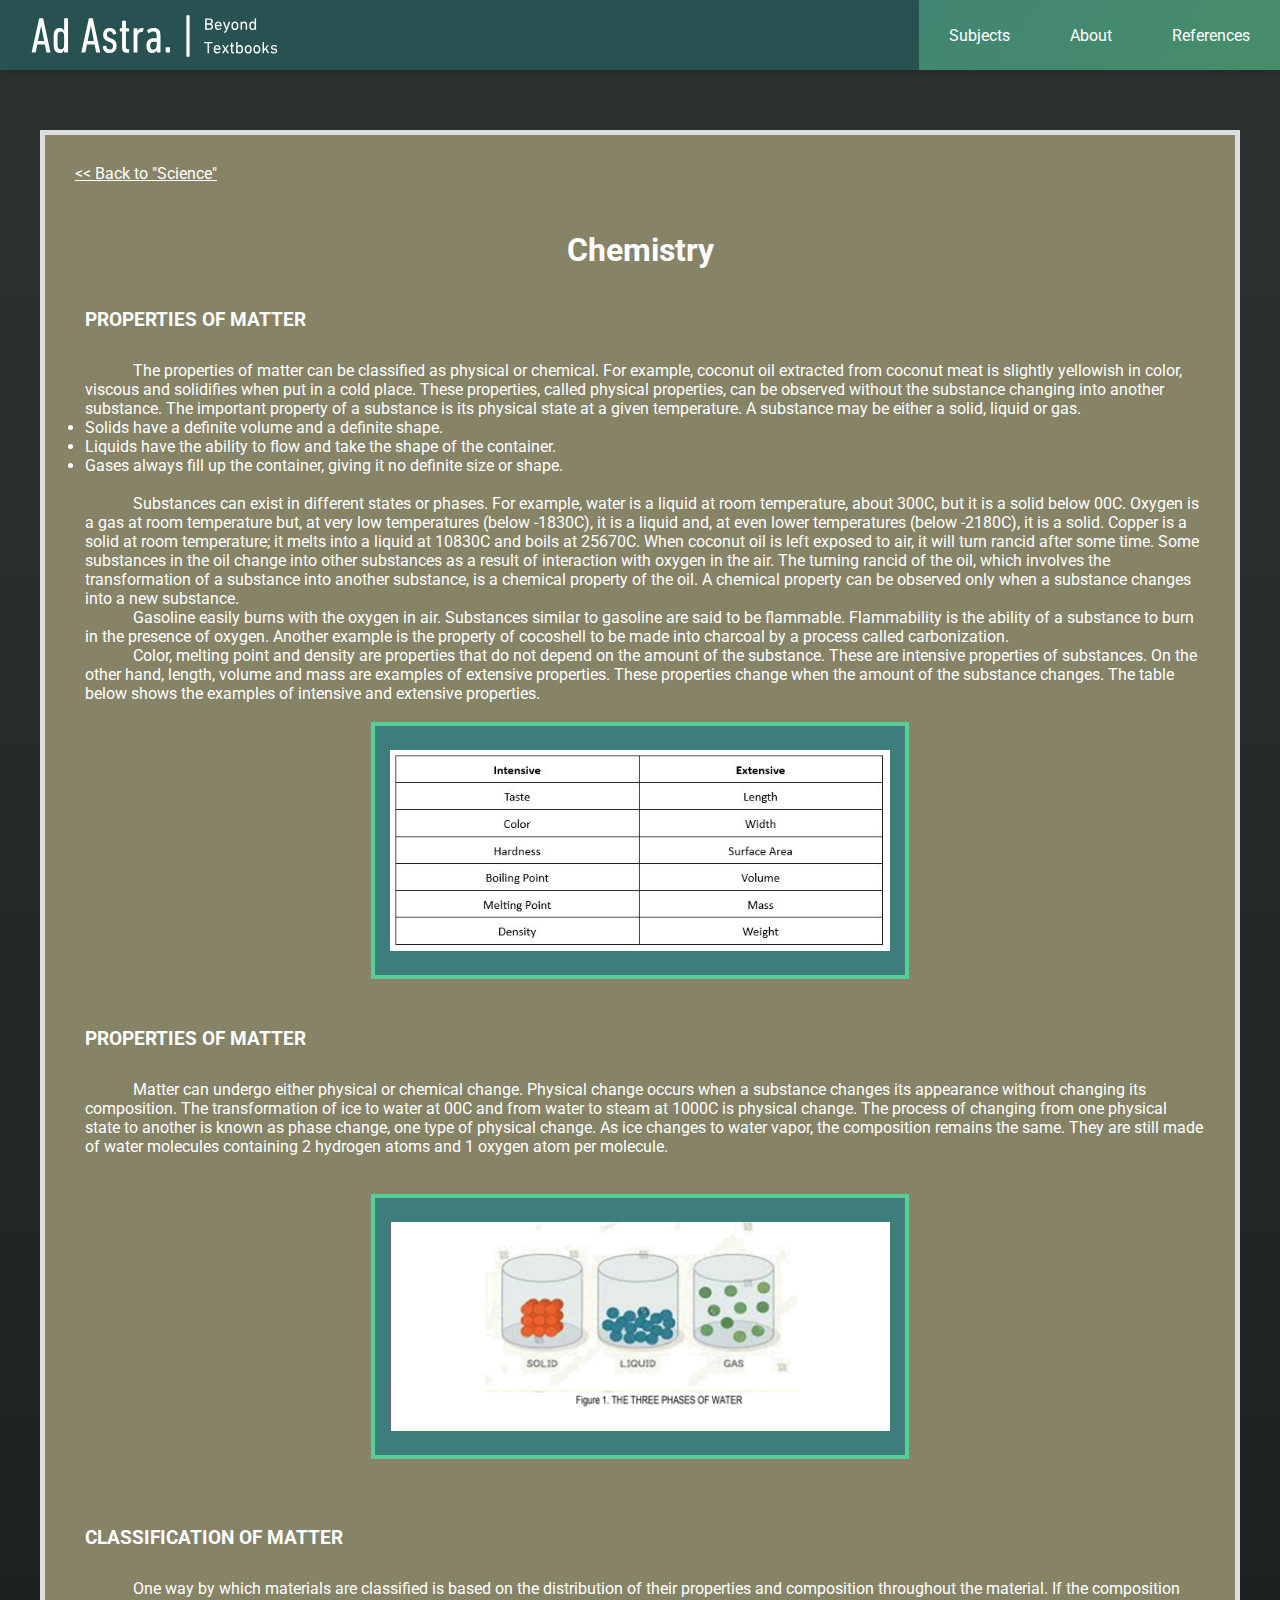
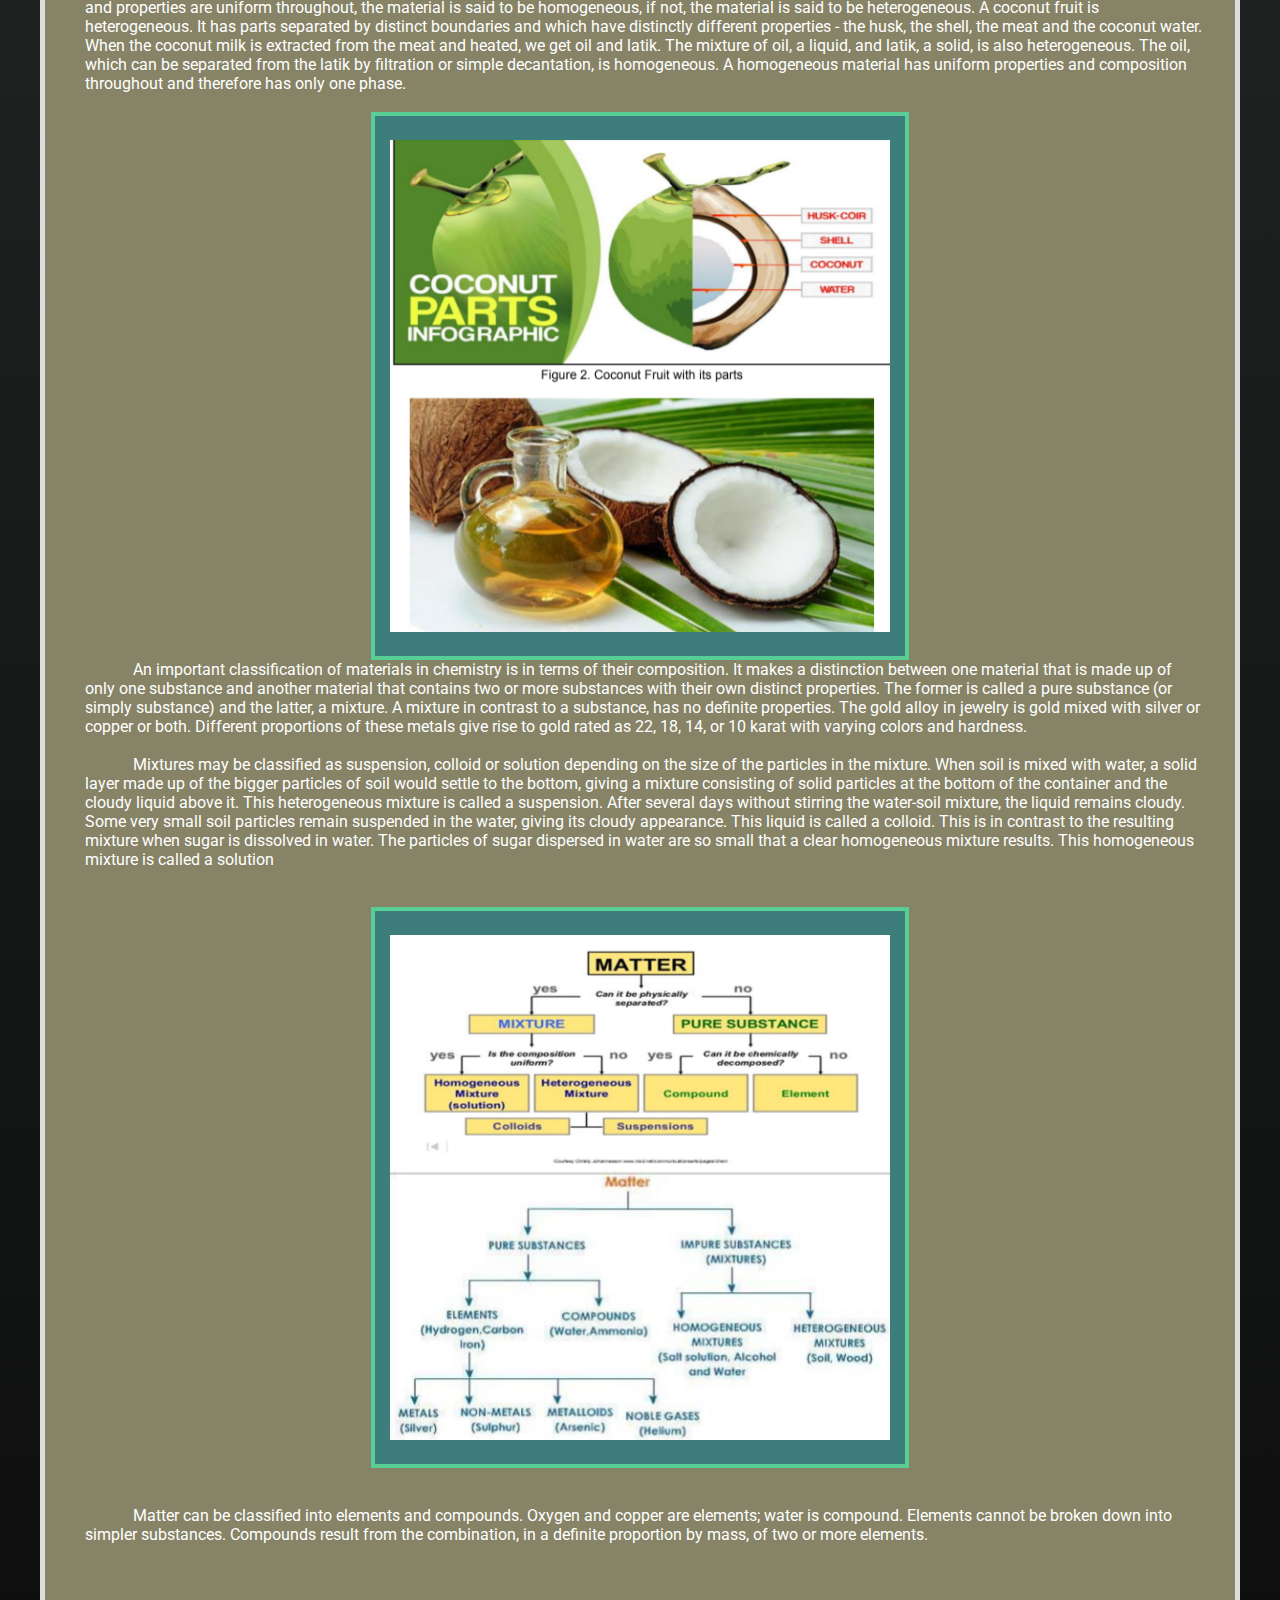
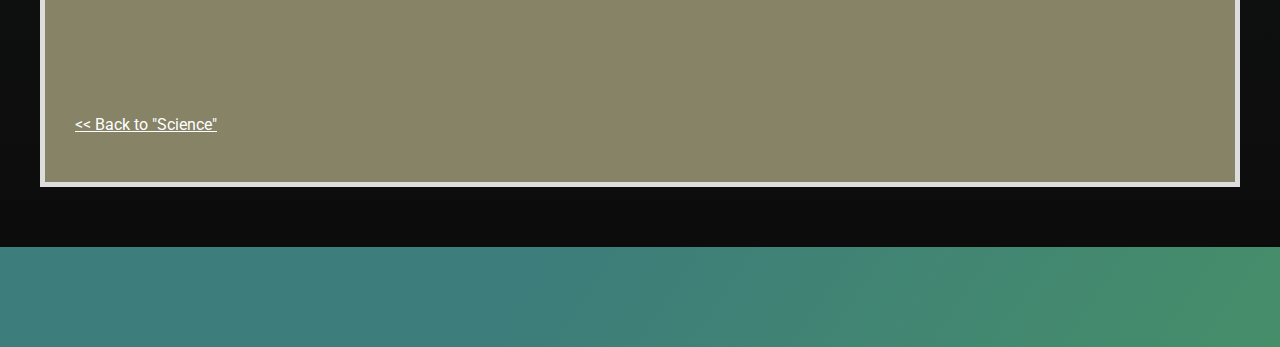
<file: Subjects/chemistry.html>
<!DOCTYPE html>
<html>
<head>
  <meta charset="UTF-8">
  <meta http-equiv="X-UA-Compatible" content="IE-edge">
  <meta name="viewport" content="width=device-width, initial-scale=1.0">
  <title>Ad Astra | Beyond Textbooks</title>
  <link rel="stylesheet" type="text/css" href="../style.css">
  <link href="https://fonts.googleapis.com/css2?family=Roboto:ital,wght@0,100;0,300;0,400;0,500;0,700;0,900;1,100;1,300;1,400;1,500;1,700;1,900&display=swap" rel="stylesheet">
</head>
<body>
  <nav>
    <ul class="menu">
      <li onclick=hideMenu()><a href="#"><svg xmlns="http://www.w3.org/2000/svg" height="24" viewBox="0 -960 960 960" width="24">
        <path d="m336-280 144-144 144 144 56-56-144-144 144-144-56-56-144 144-144-144-56 56 144 144-144 144 56 56ZM480-80q-83 0-156-31.5T197-197q-54-54-85.5-127T80-480q0-83 31.5-156T197-763q54-54 127-85.5T480-880q83 0 156 31.5T763-763q54 54 85.5 127T880-480q0 83-31.5 156T763-197q-54 54-127 85.5T480-80Zm0-80q134 0 227-93t93-227q0-134-93-227t-227-93q-134 0-227 93t-93 227q0 134 93 227t227 93Zm0-320Z" fill="white" />
      </svg>
      </a></li>
      <li><a href="../index.html#nav-subject">Subjects</a></li>
      <li><a href="../index.html#nav-content">About</a></li>
      <li><a href="../references.html">References</a></li>
    </ul>
    <ul>
      <li class="site-logo"><a href="../index.html"><svg xmlns="http://www.w3.org/2000/svg" xmlns:xlink="http://www.w3.org/1999/xlink" width="250" zoomAndPan="magnify" viewBox="0 0 375 89.999999" height="60" preserveAspectRatio="xMidYMid meet" version="1.0"><defs><g/></defs><g fill="#ffffff" fill-opacity="1"><g transform="translate(1.247391, 71.310349)"><g><path d="M 12.34375 -50.734375 C 12.488281 -51.234375 12.765625 -51.484375 13.171875 -51.484375 L 17.71875 -51.484375 C 18.175781 -51.484375 18.453125 -51.234375 18.546875 -50.734375 L 29.375 -0.75 C 29.476562 -0.25 29.253906 0 28.703125 0 L 24.15625 0 C 23.695312 0 23.421875 -0.25 23.328125 -0.75 L 21.046875 -12.046875 L 9.609375 -12.046875 L 7.34375 -0.75 C 7.238281 -0.25 6.988281 0 6.59375 0 L 2.046875 0 C 1.492188 0 1.265625 -0.25 1.359375 -0.75 Z M 19.984375 -17.34375 L 15.59375 -39.75 L 15.375 -39.75 L 10.671875 -17.34375 Z M 19.984375 -17.34375 "/></g></g></g><g fill="#ffffff" fill-opacity="1"><g transform="translate(31.99124, 71.310349)"><g><path d="M 19.984375 0 C 19.484375 0 19.234375 -0.25 19.234375 -0.75 L 19.234375 -3.703125 L 19.15625 -3.703125 C 18.65625 -2.492188 17.875 -1.457031 16.8125 -0.59375 C 15.75 0.257812 14.234375 0.6875 12.265625 0.6875 C 8.273438 0.6875 5.648438 -1.28125 4.390625 -5.21875 C 4.242188 -5.726562 4.101562 -6.269531 3.96875 -6.84375 C 3.84375 -7.425781 3.742188 -8.1875 3.671875 -9.125 C 3.597656 -10.0625 3.546875 -11.25 3.515625 -12.6875 C 3.492188 -14.125 3.484375 -15.953125 3.484375 -18.171875 C 3.484375 -20.390625 3.492188 -22.21875 3.515625 -23.65625 C 3.546875 -25.09375 3.597656 -26.265625 3.671875 -27.171875 C 3.742188 -28.085938 3.84375 -28.832031 3.96875 -29.40625 C 4.101562 -29.988281 4.242188 -30.535156 4.390625 -31.046875 C 5.648438 -34.984375 8.273438 -36.953125 12.265625 -36.953125 C 14.234375 -36.953125 15.75 -36.535156 16.8125 -35.703125 C 17.875 -34.867188 18.65625 -33.820312 19.15625 -32.5625 L 19.234375 -32.5625 L 19.234375 -50.734375 C 19.234375 -51.234375 19.484375 -51.484375 19.984375 -51.484375 L 24.3125 -51.484375 C 24.8125 -51.484375 25.0625 -51.234375 25.0625 -50.734375 L 25.0625 -0.75 C 25.0625 -0.25 24.8125 0 24.3125 0 Z M 14.3125 -4.765625 C 15.425781 -4.765625 16.347656 -5.039062 17.078125 -5.59375 C 17.804688 -6.15625 18.347656 -6.941406 18.703125 -7.953125 C 18.804688 -8.253906 18.894531 -8.59375 18.96875 -8.96875 C 19.039062 -9.351562 19.085938 -9.882812 19.109375 -10.5625 C 19.140625 -11.238281 19.164062 -12.179688 19.1875 -13.390625 C 19.21875 -14.609375 19.234375 -16.203125 19.234375 -18.171875 C 19.234375 -20.140625 19.21875 -21.71875 19.1875 -22.90625 C 19.164062 -24.09375 19.140625 -25.023438 19.109375 -25.703125 C 19.085938 -26.390625 19.039062 -26.921875 18.96875 -27.296875 C 18.894531 -27.671875 18.804688 -28.007812 18.703125 -28.3125 C 18.347656 -29.320312 17.804688 -30.101562 17.078125 -30.65625 C 16.347656 -31.21875 15.425781 -31.5 14.3125 -31.5 C 12.039062 -31.5 10.550781 -30.4375 9.84375 -28.3125 C 9.738281 -28.007812 9.648438 -27.671875 9.578125 -27.296875 C 9.503906 -26.921875 9.453125 -26.390625 9.421875 -25.703125 C 9.398438 -25.023438 9.375 -24.09375 9.34375 -22.90625 C 9.320312 -21.71875 9.3125 -20.140625 9.3125 -18.171875 C 9.3125 -16.203125 9.320312 -14.609375 9.34375 -13.390625 C 9.375 -12.179688 9.398438 -11.238281 9.421875 -10.5625 C 9.453125 -9.882812 9.503906 -9.351562 9.578125 -8.96875 C 9.648438 -8.59375 9.738281 -8.253906 9.84375 -7.953125 C 10.550781 -5.828125 12.039062 -4.765625 14.3125 -4.765625 Z M 14.3125 -4.765625 "/></g></g></g><g fill="#ffffff" fill-opacity="1"><g transform="translate(61.447782, 71.310349)"><g/></g></g><g fill="#ffffff" fill-opacity="1"><g transform="translate(75.835298, 71.310349)"><g><path d="M 12.34375 -50.734375 C 12.488281 -51.234375 12.765625 -51.484375 13.171875 -51.484375 L 17.71875 -51.484375 C 18.175781 -51.484375 18.453125 -51.234375 18.546875 -50.734375 L 29.375 -0.75 C 29.476562 -0.25 29.253906 0 28.703125 0 L 24.15625 0 C 23.695312 0 23.421875 -0.25 23.328125 -0.75 L 21.046875 -12.046875 L 9.609375 -12.046875 L 7.34375 -0.75 C 7.238281 -0.25 6.988281 0 6.59375 0 L 2.046875 0 C 1.492188 0 1.265625 -0.25 1.359375 -0.75 Z M 19.984375 -17.34375 L 15.59375 -39.75 L 15.375 -39.75 L 10.671875 -17.34375 Z M 19.984375 -17.34375 "/></g></g></g><g fill="#ffffff" fill-opacity="1"><g transform="translate(106.579147, 71.310349)"><g><path d="M 13.03125 0.6875 C 10 0.6875 7.570312 -0.109375 5.75 -1.703125 C 3.9375 -3.296875 2.878906 -5.582031 2.578125 -8.5625 C 2.472656 -9.0625 2.675781 -9.363281 3.1875 -9.46875 L 7.046875 -10.21875 C 7.546875 -10.320312 7.847656 -10.117188 7.953125 -9.609375 C 8.203125 -7.742188 8.789062 -6.40625 9.71875 -5.59375 C 10.65625 -4.789062 11.78125 -4.390625 13.09375 -4.390625 C 14.5625 -4.390625 15.722656 -4.816406 16.578125 -5.671875 C 17.441406 -6.535156 17.875 -7.847656 17.875 -9.609375 C 17.875 -11.078125 17.582031 -12.238281 17 -13.09375 C 16.414062 -13.957031 15.316406 -14.71875 13.703125 -15.375 L 10.671875 -16.5 C 8.304688 -17.414062 6.46875 -18.691406 5.15625 -20.328125 C 3.84375 -21.972656 3.1875 -24.109375 3.1875 -26.734375 C 3.1875 -29.710938 4.066406 -32.160156 5.828125 -34.078125 C 7.597656 -35.992188 10.019531 -36.953125 13.09375 -36.953125 C 16.070312 -36.953125 18.367188 -36.144531 19.984375 -34.53125 C 21.597656 -32.914062 22.535156 -31.019531 22.796875 -28.84375 C 22.890625 -28.289062 22.710938 -27.960938 22.265625 -27.859375 L 18.625 -27.109375 C 18.175781 -27.054688 17.875 -27.257812 17.71875 -27.71875 C 17.363281 -29.03125 16.859375 -30.0625 16.203125 -30.8125 C 15.546875 -31.570312 14.507812 -31.953125 13.09375 -31.953125 C 11.632812 -31.953125 10.550781 -31.507812 9.84375 -30.625 C 9.132812 -29.738281 8.78125 -28.566406 8.78125 -27.109375 C 8.78125 -25.992188 9.070312 -25.003906 9.65625 -24.140625 C 10.238281 -23.285156 11.335938 -22.53125 12.953125 -21.875 L 15.984375 -20.75 C 18.804688 -19.6875 20.742188 -18.296875 21.796875 -16.578125 C 22.859375 -14.867188 23.390625 -12.675781 23.390625 -10 C 23.390625 -6.8125 22.492188 -4.234375 20.703125 -2.265625 C 18.910156 -0.296875 16.351562 0.6875 13.03125 0.6875 Z M 13.03125 0.6875 "/></g></g></g><g fill="#ffffff" fill-opacity="1"><g transform="translate(132.552391, 71.310349)"><g><path d="M 13.484375 0.375 C 10.703125 0.375 8.679688 -0.289062 7.421875 -1.625 C 6.160156 -2.96875 5.53125 -5.175781 5.53125 -8.25 L 5.53125 -31.203125 C 5.53125 -31.503906 5.378906 -31.65625 5.078125 -31.65625 L 2.875 -31.65625 C 2.375 -31.65625 2.125 -31.90625 2.125 -32.40625 L 2.125 -35.515625 C 2.125 -36.015625 2.375 -36.265625 2.875 -36.265625 L 5.078125 -36.265625 C 5.378906 -36.265625 5.53125 -36.414062 5.53125 -36.71875 L 5.53125 -46.953125 C 5.53125 -47.453125 5.78125 -47.703125 6.28125 -47.703125 L 10.59375 -47.703125 C 11.101562 -47.703125 11.359375 -47.453125 11.359375 -46.953125 L 11.359375 -36.71875 C 11.359375 -36.414062 11.507812 -36.265625 11.8125 -36.265625 L 15.375 -36.265625 C 15.875 -36.265625 16.125 -36.015625 16.125 -35.515625 L 16.125 -32.40625 C 16.125 -31.90625 15.875 -31.65625 15.375 -31.65625 L 11.8125 -31.65625 C 11.507812 -31.65625 11.359375 -31.503906 11.359375 -31.203125 L 11.359375 -8.328125 C 11.359375 -6.210938 12.367188 -5.15625 14.390625 -5.15625 L 15.375 -5.15625 C 15.875 -5.15625 16.125 -4.898438 16.125 -4.390625 L 16.125 -0.375 C 16.125 0.125 15.875 0.375 15.375 0.375 Z M 13.484375 0.375 "/></g></g><g transform="translate(150.953256, 71.310349)"><g><path d="M 5.15625 0 C 4.644531 0 4.390625 -0.25 4.390625 -0.75 L 4.390625 -35.515625 C 4.390625 -36.015625 4.644531 -36.265625 5.15625 -36.265625 L 9.46875 -36.265625 C 9.96875 -36.265625 10.21875 -36.015625 10.21875 -35.515625 L 10.21875 -32.109375 L 10.296875 -32.109375 C 10.898438 -33.515625 11.796875 -34.671875 12.984375 -35.578125 C 14.171875 -36.492188 15.695312 -36.953125 17.5625 -36.953125 C 18.125 -36.953125 18.601562 -36.898438 19 -36.796875 C 19.457031 -36.691406 19.609375 -36.414062 19.453125 -35.96875 L 18.40625 -31.65625 C 18.25 -31.195312 17.941406 -30.96875 17.484375 -30.96875 L 16.359375 -30.96875 C 14.585938 -30.96875 13.117188 -30.335938 11.953125 -29.078125 C 10.796875 -27.816406 10.21875 -25.847656 10.21875 -23.171875 L 10.21875 -0.75 C 10.21875 -0.25 9.96875 0 9.46875 0 Z M 5.15625 0 "/></g></g></g><g fill="#ffffff" fill-opacity="1"><g transform="translate(171.625845, 71.310349)"><g><path d="M 19.234375 0 C 18.722656 0 18.46875 -0.25 18.46875 -0.75 L 18.46875 -3.859375 L 18.40625 -3.859375 C 17.894531 -2.441406 17.035156 -1.328125 15.828125 -0.515625 C 14.617188 0.285156 13.203125 0.6875 11.578125 0.6875 C 10.523438 0.6875 9.476562 0.507812 8.4375 0.15625 C 7.40625 -0.195312 6.484375 -0.789062 5.671875 -1.625 C 4.867188 -2.457031 4.226562 -3.566406 3.75 -4.953125 C 3.269531 -6.347656 3.03125 -8.054688 3.03125 -10.078125 C 3.03125 -12.085938 3.304688 -13.8125 3.859375 -15.25 C 4.410156 -16.695312 5.15625 -17.859375 6.09375 -18.734375 C 7.03125 -19.617188 8.15625 -20.265625 9.46875 -20.671875 C 10.78125 -21.078125 12.191406 -21.28125 13.703125 -21.28125 L 18.015625 -21.28125 C 18.316406 -21.28125 18.46875 -21.429688 18.46875 -21.734375 L 18.46875 -24.6875 C 18.46875 -27.101562 18.0625 -28.851562 17.25 -29.9375 C 16.445312 -31.03125 15.0625 -31.578125 13.09375 -31.578125 C 11.78125 -31.578125 10.644531 -31.347656 9.6875 -30.890625 C 8.726562 -30.441406 7.820312 -29.863281 6.96875 -29.15625 C 6.414062 -28.800781 6.007812 -28.898438 5.75 -29.453125 L 4.3125 -32.40625 C 4.0625 -32.863281 4.113281 -33.269531 4.46875 -33.625 C 5.53125 -34.632812 6.867188 -35.441406 8.484375 -36.046875 C 10.097656 -36.648438 11.863281 -36.953125 13.78125 -36.953125 C 17.414062 -36.953125 20.039062 -36.039062 21.65625 -34.21875 C 23.269531 -32.40625 24.078125 -29.328125 24.078125 -24.984375 L 24.078125 -0.75 C 24.078125 -0.25 23.828125 0 23.328125 0 Z M 13.171875 -4.3125 C 14.734375 -4.3125 16.003906 -4.914062 16.984375 -6.125 C 17.972656 -7.34375 18.46875 -8.9375 18.46875 -10.90625 L 18.46875 -15.90625 C 18.46875 -16.207031 18.316406 -16.359375 18.015625 -16.359375 L 14.609375 -16.359375 C 12.441406 -16.359375 10.898438 -15.835938 9.984375 -14.796875 C 9.078125 -13.765625 8.625 -12.238281 8.625 -10.21875 C 8.625 -8.25 9.015625 -6.769531 9.796875 -5.78125 C 10.585938 -4.800781 11.710938 -4.3125 13.171875 -4.3125 Z M 13.171875 -4.3125 "/></g></g></g><g fill="#ffffff" fill-opacity="1"><g transform="translate(199.719352, 71.310349)"><g><path d="M 3.78125 -7.125 C 3.78125 -7.625 4.035156 -7.875 4.546875 -7.875 L 9.46875 -7.875 C 9.96875 -7.875 10.21875 -7.625 10.21875 -7.125 L 10.21875 -0.75 C 10.21875 -0.25 9.96875 0 9.46875 0 L 4.546875 0 C 4.035156 0 3.78125 -0.25 3.78125 -0.75 Z M 3.78125 -7.125 "/></g></g></g><g fill="#ffffff" fill-opacity="1"><g transform="translate(213.728247, 71.310349)"><g/></g></g><g fill="#ffffff" fill-opacity="1"><g transform="translate(228.115763, 71.310349)"><g><path d="M 7.265625 6.359375 C 6.765625 6.359375 6.515625 6.109375 6.515625 5.609375 L 6.515625 -55.28125 C 6.515625 -55.78125 6.765625 -56.03125 7.265625 -56.03125 L 10.53125 -56.03125 C 11.03125 -56.03125 11.28125 -55.78125 11.28125 -55.28125 L 11.28125 5.609375 C 11.28125 6.109375 11.03125 6.359375 10.53125 6.359375 Z M 7.265625 6.359375 "/></g></g></g><g fill="#ffffff" fill-opacity="1"><g transform="translate(245.992986, 71.310349)"><g/></g></g><g fill="#ffffff" fill-opacity="1"><g transform="translate(260.658094, 37.225748)"><g><path d="M 4.359375 -2.203125 C 4.359375 -2.097656 4.410156 -2.046875 4.515625 -2.046875 L 8.53125 -2.046875 C 9.550781 -2.046875 10.332031 -2.300781 10.875 -2.8125 C 11.414062 -3.320312 11.6875 -4.007812 11.6875 -4.875 C 11.6875 -5.726562 11.414062 -6.410156 10.875 -6.921875 C 10.332031 -7.441406 9.550781 -7.703125 8.53125 -7.703125 L 4.515625 -7.703125 C 4.410156 -7.703125 4.359375 -7.648438 4.359375 -7.546875 Z M 8.40625 -9.734375 C 9.363281 -9.734375 10.101562 -9.976562 10.625 -10.46875 C 11.144531 -10.957031 11.40625 -11.609375 11.40625 -12.421875 C 11.40625 -13.242188 11.144531 -13.894531 10.625 -14.375 C 10.101562 -14.863281 9.363281 -15.109375 8.40625 -15.109375 L 4.515625 -15.109375 C 4.410156 -15.109375 4.359375 -15.0625 4.359375 -14.96875 L 4.359375 -9.890625 C 4.359375 -9.785156 4.410156 -9.734375 4.515625 -9.734375 Z M 2.125 -16.90625 C 2.125 -17.070312 2.207031 -17.15625 2.375 -17.15625 L 8.453125 -17.15625 C 10.179688 -17.15625 11.472656 -16.75 12.328125 -15.9375 C 13.191406 -15.125 13.625 -14.023438 13.625 -12.640625 C 13.625 -11.628906 13.410156 -10.820312 12.984375 -10.21875 C 12.554688 -9.613281 12.003906 -9.175781 11.328125 -8.90625 L 11.328125 -8.859375 C 11.617188 -8.773438 11.914062 -8.625 12.21875 -8.40625 C 12.53125 -8.195312 12.8125 -7.925781 13.0625 -7.59375 C 13.320312 -7.269531 13.53125 -6.878906 13.6875 -6.421875 C 13.84375 -5.972656 13.921875 -5.460938 13.921875 -4.890625 C 13.921875 -3.273438 13.4375 -2.054688 12.46875 -1.234375 C 11.507812 -0.410156 10.128906 0 8.328125 0 L 2.375 0 C 2.207031 0 2.125 -0.0820312 2.125 -0.25 Z M 2.125 -16.90625 "/></g></g></g><g fill="#ffffff" fill-opacity="1"><g transform="translate(275.897297, 37.225748)"><g><path d="M 9.265625 -7.09375 C 9.359375 -7.09375 9.40625 -7.144531 9.40625 -7.25 C 9.40625 -7.800781 9.347656 -8.253906 9.234375 -8.609375 C 9.035156 -9.210938 8.695312 -9.675781 8.21875 -10 C 7.738281 -10.332031 7.148438 -10.5 6.453125 -10.5 C 5.765625 -10.5 5.179688 -10.332031 4.703125 -10 C 4.222656 -9.675781 3.882812 -9.210938 3.6875 -8.609375 C 3.5625 -8.253906 3.5 -7.800781 3.5 -7.25 C 3.5 -7.144531 3.550781 -7.09375 3.65625 -7.09375 Z M 6.59375 0.28125 C 5.363281 0.28125 4.332031 0 3.5 -0.5625 C 2.664062 -1.125 2.078125 -1.9375 1.734375 -3 C 1.609375 -3.382812 1.507812 -3.8125 1.4375 -4.28125 C 1.375 -4.757812 1.34375 -5.351562 1.34375 -6.0625 C 1.34375 -6.757812 1.367188 -7.347656 1.421875 -7.828125 C 1.484375 -8.304688 1.582031 -8.734375 1.71875 -9.109375 C 2.050781 -10.171875 2.632812 -10.976562 3.46875 -11.53125 C 4.300781 -12.082031 5.296875 -12.359375 6.453125 -12.359375 C 7.617188 -12.359375 8.617188 -12.078125 9.453125 -11.515625 C 10.285156 -10.953125 10.867188 -10.148438 11.203125 -9.109375 C 11.273438 -8.910156 11.332031 -8.703125 11.375 -8.484375 C 11.414062 -8.273438 11.453125 -8.035156 11.484375 -7.765625 C 11.515625 -7.503906 11.535156 -7.195312 11.546875 -6.84375 C 11.566406 -6.5 11.578125 -6.101562 11.578125 -5.65625 C 11.578125 -5.488281 11.488281 -5.40625 11.3125 -5.40625 L 3.65625 -5.40625 C 3.550781 -5.40625 3.5 -5.351562 3.5 -5.25 C 3.5 -4.914062 3.515625 -4.640625 3.546875 -4.421875 C 3.585938 -4.203125 3.640625 -3.988281 3.703125 -3.78125 C 3.941406 -3.070312 4.320312 -2.546875 4.84375 -2.203125 C 5.363281 -1.859375 6.003906 -1.6875 6.765625 -1.6875 C 7.484375 -1.6875 8.09375 -1.8125 8.59375 -2.0625 C 9.101562 -2.320312 9.523438 -2.644531 9.859375 -3.03125 C 9.992188 -3.164062 10.125 -3.179688 10.25 -3.078125 L 11.28125 -2.140625 C 11.394531 -2.046875 11.40625 -1.929688 11.3125 -1.796875 C 10.820312 -1.191406 10.175781 -0.691406 9.375 -0.296875 C 8.570312 0.0859375 7.644531 0.28125 6.59375 0.28125 Z M 6.59375 0.28125 "/></g></g></g><g fill="#ffffff" fill-opacity="1"><g transform="translate(288.815296, 37.225748)"><g><path d="M 2.171875 4.546875 C 2.003906 4.546875 1.921875 4.460938 1.921875 4.296875 L 1.921875 2.828125 C 1.921875 2.660156 2.003906 2.578125 2.171875 2.578125 L 2.625 2.578125 C 3.113281 2.578125 3.507812 2.445312 3.8125 2.1875 C 4.113281 1.925781 4.398438 1.445312 4.671875 0.75 L 5.078125 -0.359375 L 0.625 -11.828125 C 0.582031 -12.003906 0.648438 -12.09375 0.828125 -12.09375 L 2.59375 -12.09375 C 2.75 -12.09375 2.851562 -12.003906 2.90625 -11.828125 L 6.078125 -3.109375 L 6.125 -3.109375 L 9.1875 -11.828125 C 9.238281 -12.003906 9.335938 -12.09375 9.484375 -12.09375 L 11.203125 -12.09375 C 11.390625 -12.09375 11.457031 -12.003906 11.40625 -11.828125 L 6.640625 0.9375 C 6.367188 1.644531 6.101562 2.234375 5.84375 2.703125 C 5.582031 3.171875 5.300781 3.539062 5 3.8125 C 4.707031 4.082031 4.382812 4.269531 4.03125 4.375 C 3.675781 4.488281 3.273438 4.546875 2.828125 4.546875 Z M 2.171875 4.546875 "/></g></g></g><g fill="#ffffff" fill-opacity="1"><g transform="translate(300.850223, 37.225748)"><g><path d="M 6.515625 -1.6875 C 7.179688 -1.6875 7.75 -1.847656 8.21875 -2.171875 C 8.695312 -2.503906 9.035156 -2.972656 9.234375 -3.578125 C 9.335938 -3.921875 9.410156 -4.269531 9.453125 -4.625 C 9.492188 -4.988281 9.515625 -5.46875 9.515625 -6.0625 C 9.515625 -6.644531 9.492188 -7.113281 9.453125 -7.46875 C 9.410156 -7.820312 9.335938 -8.164062 9.234375 -8.5 C 9.035156 -9.101562 8.695312 -9.566406 8.21875 -9.890625 C 7.75 -10.222656 7.179688 -10.390625 6.515625 -10.390625 C 5.835938 -10.390625 5.265625 -10.222656 4.796875 -9.890625 C 4.328125 -9.566406 3.988281 -9.101562 3.78125 -8.5 C 3.6875 -8.164062 3.613281 -7.820312 3.5625 -7.46875 C 3.519531 -7.113281 3.5 -6.644531 3.5 -6.0625 C 3.5 -5.46875 3.519531 -4.988281 3.5625 -4.625 C 3.613281 -4.269531 3.6875 -3.921875 3.78125 -3.578125 C 3.988281 -2.972656 4.328125 -2.503906 4.796875 -2.171875 C 5.265625 -1.847656 5.835938 -1.6875 6.515625 -1.6875 Z M 6.515625 0.28125 C 5.335938 0.28125 4.332031 -0.00390625 3.5 -0.578125 C 2.664062 -1.148438 2.078125 -1.953125 1.734375 -2.984375 C 1.609375 -3.398438 1.507812 -3.835938 1.4375 -4.296875 C 1.375 -4.765625 1.34375 -5.351562 1.34375 -6.0625 C 1.34375 -6.757812 1.375 -7.335938 1.4375 -7.796875 C 1.507812 -8.253906 1.609375 -8.691406 1.734375 -9.109375 C 2.078125 -10.148438 2.664062 -10.953125 3.5 -11.515625 C 4.332031 -12.078125 5.335938 -12.359375 6.515625 -12.359375 C 7.691406 -12.359375 8.695312 -12.078125 9.53125 -11.515625 C 10.363281 -10.953125 10.945312 -10.148438 11.28125 -9.109375 C 11.414062 -8.691406 11.515625 -8.253906 11.578125 -7.796875 C 11.648438 -7.335938 11.6875 -6.757812 11.6875 -6.0625 C 11.6875 -5.351562 11.648438 -4.765625 11.578125 -4.296875 C 11.515625 -3.835938 11.414062 -3.398438 11.28125 -2.984375 C 10.945312 -1.953125 10.363281 -1.148438 9.53125 -0.578125 C 8.695312 -0.00390625 7.691406 0.28125 6.515625 0.28125 Z M 6.515625 0.28125 "/></g></g></g><g fill="#ffffff" fill-opacity="1"><g transform="translate(313.869146, 37.225748)"><g><path d="M 9.921875 0 C 9.753906 0 9.671875 -0.0820312 9.671875 -0.25 L 9.671875 -7.3125 C 9.671875 -8.289062 9.445312 -9.046875 9 -9.578125 C 8.550781 -10.117188 7.875 -10.390625 6.96875 -10.390625 C 6.144531 -10.390625 5.472656 -10.125 4.953125 -9.59375 C 4.441406 -9.070312 4.1875 -8.351562 4.1875 -7.4375 L 4.1875 -0.25 C 4.1875 -0.0820312 4.101562 0 3.9375 0 L 2.328125 0 C 2.148438 0 2.0625 -0.0820312 2.0625 -0.25 L 2.0625 -11.828125 C 2.0625 -12.003906 2.148438 -12.09375 2.328125 -12.09375 L 3.9375 -12.09375 C 4.101562 -12.09375 4.1875 -12.003906 4.1875 -11.828125 L 4.1875 -10.71875 L 4.21875 -10.71875 C 4.5 -11.195312 4.925781 -11.585938 5.5 -11.890625 C 6.070312 -12.203125 6.769531 -12.359375 7.59375 -12.359375 C 8.90625 -12.359375 9.929688 -11.945312 10.671875 -11.125 C 11.410156 -10.300781 11.78125 -9.203125 11.78125 -7.828125 L 11.78125 -0.25 C 11.78125 -0.0820312 11.695312 0 11.53125 0 Z M 9.921875 0 "/></g></g></g><g fill="#ffffff" fill-opacity="1"><g transform="translate(327.594526, 37.225748)"><g><path d="M 6.4375 -1.6875 C 7.8125 -1.6875 8.703125 -2.300781 9.109375 -3.53125 C 9.210938 -3.820312 9.285156 -4.160156 9.328125 -4.546875 C 9.367188 -4.941406 9.390625 -5.445312 9.390625 -6.0625 C 9.390625 -6.664062 9.367188 -7.160156 9.328125 -7.546875 C 9.285156 -7.929688 9.210938 -8.273438 9.109375 -8.578125 C 8.703125 -9.785156 7.8125 -10.390625 6.4375 -10.390625 C 5.09375 -10.390625 4.207031 -9.785156 3.78125 -8.578125 C 3.6875 -8.242188 3.613281 -7.875 3.5625 -7.46875 C 3.519531 -7.0625 3.5 -6.59375 3.5 -6.0625 C 3.5 -5.5 3.519531 -5.015625 3.5625 -4.609375 C 3.613281 -4.210938 3.6875 -3.851562 3.78125 -3.53125 C 4.207031 -2.300781 5.09375 -1.6875 6.4375 -1.6875 Z M 9.640625 0 C 9.472656 0 9.390625 -0.0820312 9.390625 -0.25 L 9.390625 -1.40625 L 9.359375 -1.40625 C 9.078125 -0.925781 8.660156 -0.523438 8.109375 -0.203125 C 7.566406 0.117188 6.84375 0.28125 5.9375 0.28125 C 4.875 0.28125 3.988281 0.0351562 3.28125 -0.453125 C 2.570312 -0.941406 2.066406 -1.664062 1.765625 -2.625 C 1.597656 -3.113281 1.484375 -3.617188 1.421875 -4.140625 C 1.367188 -4.660156 1.34375 -5.300781 1.34375 -6.0625 C 1.34375 -6.8125 1.367188 -7.441406 1.421875 -7.953125 C 1.484375 -8.472656 1.597656 -8.976562 1.765625 -9.46875 C 2.066406 -10.425781 2.570312 -11.144531 3.28125 -11.625 C 3.988281 -12.113281 4.875 -12.359375 5.9375 -12.359375 C 6.84375 -12.359375 7.566406 -12.203125 8.109375 -11.890625 C 8.660156 -11.585938 9.078125 -11.191406 9.359375 -10.703125 L 9.390625 -10.703125 L 9.390625 -16.90625 C 9.390625 -17.070312 9.472656 -17.15625 9.640625 -17.15625 L 11.25 -17.15625 C 11.414062 -17.15625 11.5 -17.070312 11.5 -16.90625 L 11.5 -0.25 C 11.5 -0.0820312 11.414062 0 11.25 0 Z M 9.640625 0 "/></g></g></g><g fill="#ffffff" fill-opacity="1"><g transform="translate(260.658094, 72.475747)"><g><path d="M 5.90625 0 C 5.738281 0 5.65625 -0.0820312 5.65625 -0.25 L 5.65625 -14.90625 C 5.65625 -15.007812 5.601562 -15.0625 5.5 -15.0625 L 0.8125 -15.0625 C 0.644531 -15.0625 0.5625 -15.144531 0.5625 -15.3125 L 0.5625 -16.90625 C 0.5625 -17.070312 0.644531 -17.15625 0.8125 -17.15625 L 12.75 -17.15625 C 12.914062 -17.15625 13 -17.070312 13 -16.90625 L 13 -15.3125 C 13 -15.144531 12.914062 -15.0625 12.75 -15.0625 L 8.046875 -15.0625 C 7.941406 -15.0625 7.890625 -15.007812 7.890625 -14.90625 L 7.890625 -0.25 C 7.890625 -0.0820312 7.804688 0 7.640625 0 Z M 5.90625 0 "/></g></g></g><g fill="#ffffff" fill-opacity="1"><g transform="translate(274.206857, 72.475747)"><g><path d="M 9.265625 -7.09375 C 9.359375 -7.09375 9.40625 -7.144531 9.40625 -7.25 C 9.40625 -7.800781 9.347656 -8.253906 9.234375 -8.609375 C 9.035156 -9.210938 8.695312 -9.675781 8.21875 -10 C 7.738281 -10.332031 7.148438 -10.5 6.453125 -10.5 C 5.765625 -10.5 5.179688 -10.332031 4.703125 -10 C 4.222656 -9.675781 3.882812 -9.210938 3.6875 -8.609375 C 3.5625 -8.253906 3.5 -7.800781 3.5 -7.25 C 3.5 -7.144531 3.550781 -7.09375 3.65625 -7.09375 Z M 6.59375 0.28125 C 5.363281 0.28125 4.332031 0 3.5 -0.5625 C 2.664062 -1.125 2.078125 -1.9375 1.734375 -3 C 1.609375 -3.382812 1.507812 -3.8125 1.4375 -4.28125 C 1.375 -4.757812 1.34375 -5.351562 1.34375 -6.0625 C 1.34375 -6.757812 1.367188 -7.347656 1.421875 -7.828125 C 1.484375 -8.304688 1.582031 -8.734375 1.71875 -9.109375 C 2.050781 -10.171875 2.632812 -10.976562 3.46875 -11.53125 C 4.300781 -12.082031 5.296875 -12.359375 6.453125 -12.359375 C 7.617188 -12.359375 8.617188 -12.078125 9.453125 -11.515625 C 10.285156 -10.953125 10.867188 -10.148438 11.203125 -9.109375 C 11.273438 -8.910156 11.332031 -8.703125 11.375 -8.484375 C 11.414062 -8.273438 11.453125 -8.035156 11.484375 -7.765625 C 11.515625 -7.503906 11.535156 -7.195312 11.546875 -6.84375 C 11.566406 -6.5 11.578125 -6.101562 11.578125 -5.65625 C 11.578125 -5.488281 11.488281 -5.40625 11.3125 -5.40625 L 3.65625 -5.40625 C 3.550781 -5.40625 3.5 -5.351562 3.5 -5.25 C 3.5 -4.914062 3.515625 -4.640625 3.546875 -4.421875 C 3.585938 -4.203125 3.640625 -3.988281 3.703125 -3.78125 C 3.941406 -3.070312 4.320312 -2.546875 4.84375 -2.203125 C 5.363281 -1.859375 6.003906 -1.6875 6.765625 -1.6875 C 7.484375 -1.6875 8.09375 -1.8125 8.59375 -2.0625 C 9.101562 -2.320312 9.523438 -2.644531 9.859375 -3.03125 C 9.992188 -3.164062 10.125 -3.179688 10.25 -3.078125 L 11.28125 -2.140625 C 11.394531 -2.046875 11.40625 -1.929688 11.3125 -1.796875 C 10.820312 -1.191406 10.175781 -0.691406 9.375 -0.296875 C 8.570312 0.0859375 7.644531 0.28125 6.59375 0.28125 Z M 6.59375 0.28125 "/></g></g></g><g fill="#ffffff" fill-opacity="1"><g transform="translate(287.124855, 72.475747)"><g><path d="M 9.359375 0 C 9.210938 0 9.085938 -0.078125 8.984375 -0.234375 L 6.0625 -4.484375 L 6.03125 -4.484375 L 3.109375 -0.234375 C 3.023438 -0.078125 2.894531 0 2.71875 0 L 0.9375 0 C 0.832031 0 0.765625 -0.0234375 0.734375 -0.078125 C 0.710938 -0.128906 0.71875 -0.1875 0.75 -0.25 L 4.875 -6.3125 L 1.109375 -11.828125 C 1.078125 -11.898438 1.070312 -11.960938 1.09375 -12.015625 C 1.125 -12.066406 1.1875 -12.09375 1.28125 -12.09375 L 3.109375 -12.09375 C 3.191406 -12.09375 3.257812 -12.078125 3.3125 -12.046875 C 3.375 -12.023438 3.429688 -11.960938 3.484375 -11.859375 L 6.03125 -8.09375 L 6.0625 -8.09375 L 8.65625 -11.859375 C 8.738281 -12.015625 8.859375 -12.09375 9.015625 -12.09375 L 10.828125 -12.09375 C 10.929688 -12.09375 10.992188 -12.066406 11.015625 -12.015625 C 11.035156 -11.960938 11.03125 -11.898438 11 -11.828125 L 7.21875 -6.3125 L 11.359375 -0.25 C 11.390625 -0.1875 11.390625 -0.128906 11.359375 -0.078125 C 11.335938 -0.0234375 11.273438 0 11.171875 0 Z M 9.359375 0 "/></g></g></g><g fill="#ffffff" fill-opacity="1"><g transform="translate(299.235485, 72.475747)"><g><path d="M 5.578125 0.125 C 4.398438 0.125 3.5625 -0.144531 3.0625 -0.6875 C 2.570312 -1.238281 2.328125 -2.113281 2.328125 -3.3125 L 2.328125 -10.21875 C 2.328125 -10.320312 2.273438 -10.375 2.171875 -10.375 L 1.15625 -10.375 C 0.988281 -10.375 0.90625 -10.457031 0.90625 -10.625 L 0.90625 -11.828125 C 0.90625 -12.003906 0.988281 -12.09375 1.15625 -12.09375 L 2.171875 -12.09375 C 2.273438 -12.09375 2.328125 -12.140625 2.328125 -12.234375 L 2.328125 -15.640625 C 2.328125 -15.804688 2.410156 -15.890625 2.578125 -15.890625 L 4.1875 -15.890625 C 4.351562 -15.890625 4.4375 -15.804688 4.4375 -15.640625 L 4.4375 -12.234375 C 4.4375 -12.140625 4.488281 -12.09375 4.59375 -12.09375 L 6.515625 -12.09375 C 6.679688 -12.09375 6.765625 -12.003906 6.765625 -11.828125 L 6.765625 -10.625 C 6.765625 -10.457031 6.679688 -10.375 6.515625 -10.375 L 4.59375 -10.375 C 4.488281 -10.375 4.4375 -10.320312 4.4375 -10.21875 L 4.4375 -3.375 C 4.4375 -2.769531 4.554688 -2.363281 4.796875 -2.15625 C 5.046875 -1.945312 5.441406 -1.84375 5.984375 -1.84375 L 6.515625 -1.84375 C 6.679688 -1.84375 6.765625 -1.757812 6.765625 -1.59375 L 6.765625 -0.125 C 6.765625 0.0390625 6.679688 0.125 6.515625 0.125 Z M 5.578125 0.125 "/></g></g></g><g fill="#ffffff" fill-opacity="1"><g transform="translate(307.208308, 72.475747)"><g><path d="M 7.140625 -1.6875 C 8.484375 -1.6875 9.367188 -2.300781 9.796875 -3.53125 C 9.890625 -3.851562 9.957031 -4.210938 10 -4.609375 C 10.039062 -5.015625 10.0625 -5.5 10.0625 -6.0625 C 10.0625 -6.59375 10.039062 -7.0625 10 -7.46875 C 9.957031 -7.875 9.890625 -8.242188 9.796875 -8.578125 C 9.367188 -9.785156 8.484375 -10.390625 7.140625 -10.390625 C 5.765625 -10.390625 4.875 -9.785156 4.46875 -8.578125 C 4.363281 -8.273438 4.289062 -7.929688 4.25 -7.546875 C 4.207031 -7.160156 4.1875 -6.664062 4.1875 -6.0625 C 4.1875 -5.445312 4.207031 -4.941406 4.25 -4.546875 C 4.289062 -4.160156 4.363281 -3.820312 4.46875 -3.53125 C 4.875 -2.300781 5.765625 -1.6875 7.140625 -1.6875 Z M 2.328125 0 C 2.148438 0 2.0625 -0.0820312 2.0625 -0.25 L 2.0625 -16.90625 C 2.0625 -17.070312 2.148438 -17.15625 2.328125 -17.15625 L 3.9375 -17.15625 C 4.101562 -17.15625 4.1875 -17.070312 4.1875 -16.90625 L 4.1875 -10.703125 L 4.21875 -10.703125 C 4.5 -11.191406 4.910156 -11.585938 5.453125 -11.890625 C 6.003906 -12.203125 6.734375 -12.359375 7.640625 -12.359375 C 8.703125 -12.359375 9.585938 -12.113281 10.296875 -11.625 C 11.003906 -11.144531 11.507812 -10.425781 11.8125 -9.46875 C 11.976562 -8.976562 12.085938 -8.472656 12.140625 -7.953125 C 12.203125 -7.441406 12.234375 -6.8125 12.234375 -6.0625 C 12.234375 -5.300781 12.203125 -4.660156 12.140625 -4.140625 C 12.085938 -3.617188 11.976562 -3.113281 11.8125 -2.625 C 11.507812 -1.664062 11.003906 -0.941406 10.296875 -0.453125 C 9.585938 0.0351562 8.703125 0.28125 7.640625 0.28125 C 6.734375 0.28125 6.003906 0.117188 5.453125 -0.203125 C 4.910156 -0.523438 4.5 -0.925781 4.21875 -1.40625 L 4.1875 -1.40625 L 4.1875 -0.25 C 4.1875 -0.0820312 4.101562 0 3.9375 0 Z M 2.328125 0 "/></g></g></g><g fill="#ffffff" fill-opacity="1"><g transform="translate(320.782294, 72.475747)"><g><path d="M 6.515625 -1.6875 C 7.179688 -1.6875 7.75 -1.847656 8.21875 -2.171875 C 8.695312 -2.503906 9.035156 -2.972656 9.234375 -3.578125 C 9.335938 -3.921875 9.410156 -4.269531 9.453125 -4.625 C 9.492188 -4.988281 9.515625 -5.46875 9.515625 -6.0625 C 9.515625 -6.644531 9.492188 -7.113281 9.453125 -7.46875 C 9.410156 -7.820312 9.335938 -8.164062 9.234375 -8.5 C 9.035156 -9.101562 8.695312 -9.566406 8.21875 -9.890625 C 7.75 -10.222656 7.179688 -10.390625 6.515625 -10.390625 C 5.835938 -10.390625 5.265625 -10.222656 4.796875 -9.890625 C 4.328125 -9.566406 3.988281 -9.101562 3.78125 -8.5 C 3.6875 -8.164062 3.613281 -7.820312 3.5625 -7.46875 C 3.519531 -7.113281 3.5 -6.644531 3.5 -6.0625 C 3.5 -5.46875 3.519531 -4.988281 3.5625 -4.625 C 3.613281 -4.269531 3.6875 -3.921875 3.78125 -3.578125 C 3.988281 -2.972656 4.328125 -2.503906 4.796875 -2.171875 C 5.265625 -1.847656 5.835938 -1.6875 6.515625 -1.6875 Z M 6.515625 0.28125 C 5.335938 0.28125 4.332031 -0.00390625 3.5 -0.578125 C 2.664062 -1.148438 2.078125 -1.953125 1.734375 -2.984375 C 1.609375 -3.398438 1.507812 -3.835938 1.4375 -4.296875 C 1.375 -4.765625 1.34375 -5.351562 1.34375 -6.0625 C 1.34375 -6.757812 1.375 -7.335938 1.4375 -7.796875 C 1.507812 -8.253906 1.609375 -8.691406 1.734375 -9.109375 C 2.078125 -10.148438 2.664062 -10.953125 3.5 -11.515625 C 4.332031 -12.078125 5.335938 -12.359375 6.515625 -12.359375 C 7.691406 -12.359375 8.695312 -12.078125 9.53125 -11.515625 C 10.363281 -10.953125 10.945312 -10.148438 11.28125 -9.109375 C 11.414062 -8.691406 11.515625 -8.253906 11.578125 -7.796875 C 11.648438 -7.335938 11.6875 -6.757812 11.6875 -6.0625 C 11.6875 -5.351562 11.648438 -4.765625 11.578125 -4.296875 C 11.515625 -3.835938 11.414062 -3.398438 11.28125 -2.984375 C 10.945312 -1.953125 10.363281 -1.148438 9.53125 -0.578125 C 8.695312 -0.00390625 7.691406 0.28125 6.515625 0.28125 Z M 6.515625 0.28125 "/></g></g></g><g fill="#ffffff" fill-opacity="1"><g transform="translate(333.801217, 72.475747)"><g><path d="M 6.515625 -1.6875 C 7.179688 -1.6875 7.75 -1.847656 8.21875 -2.171875 C 8.695312 -2.503906 9.035156 -2.972656 9.234375 -3.578125 C 9.335938 -3.921875 9.410156 -4.269531 9.453125 -4.625 C 9.492188 -4.988281 9.515625 -5.46875 9.515625 -6.0625 C 9.515625 -6.644531 9.492188 -7.113281 9.453125 -7.46875 C 9.410156 -7.820312 9.335938 -8.164062 9.234375 -8.5 C 9.035156 -9.101562 8.695312 -9.566406 8.21875 -9.890625 C 7.75 -10.222656 7.179688 -10.390625 6.515625 -10.390625 C 5.835938 -10.390625 5.265625 -10.222656 4.796875 -9.890625 C 4.328125 -9.566406 3.988281 -9.101562 3.78125 -8.5 C 3.6875 -8.164062 3.613281 -7.820312 3.5625 -7.46875 C 3.519531 -7.113281 3.5 -6.644531 3.5 -6.0625 C 3.5 -5.46875 3.519531 -4.988281 3.5625 -4.625 C 3.613281 -4.269531 3.6875 -3.921875 3.78125 -3.578125 C 3.988281 -2.972656 4.328125 -2.503906 4.796875 -2.171875 C 5.265625 -1.847656 5.835938 -1.6875 6.515625 -1.6875 Z M 6.515625 0.28125 C 5.335938 0.28125 4.332031 -0.00390625 3.5 -0.578125 C 2.664062 -1.148438 2.078125 -1.953125 1.734375 -2.984375 C 1.609375 -3.398438 1.507812 -3.835938 1.4375 -4.296875 C 1.375 -4.765625 1.34375 -5.351562 1.34375 -6.0625 C 1.34375 -6.757812 1.375 -7.335938 1.4375 -7.796875 C 1.507812 -8.253906 1.609375 -8.691406 1.734375 -9.109375 C 2.078125 -10.148438 2.664062 -10.953125 3.5 -11.515625 C 4.332031 -12.078125 5.335938 -12.359375 6.515625 -12.359375 C 7.691406 -12.359375 8.695312 -12.078125 9.53125 -11.515625 C 10.363281 -10.953125 10.945312 -10.148438 11.28125 -9.109375 C 11.414062 -8.691406 11.515625 -8.253906 11.578125 -7.796875 C 11.648438 -7.335938 11.6875 -6.757812 11.6875 -6.0625 C 11.6875 -5.351562 11.648438 -4.765625 11.578125 -4.296875 C 11.515625 -3.835938 11.414062 -3.398438 11.28125 -2.984375 C 10.945312 -1.953125 10.363281 -1.148438 9.53125 -0.578125 C 8.695312 -0.00390625 7.691406 0.28125 6.515625 0.28125 Z M 6.515625 0.28125 "/></g></g></g><g fill="#ffffff" fill-opacity="1"><g transform="translate(346.820141, 72.475747)"><g><path d="M 10.125 0 C 9.945312 0 9.8125 -0.0820312 9.71875 -0.25 L 6.28125 -5.875 L 4.1875 -3.4375 L 4.1875 -0.25 C 4.1875 -0.0820312 4.101562 0 3.9375 0 L 2.328125 0 C 2.148438 0 2.0625 -0.0820312 2.0625 -0.25 L 2.0625 -16.90625 C 2.0625 -17.070312 2.148438 -17.15625 2.328125 -17.15625 L 3.9375 -17.15625 C 4.101562 -17.15625 4.1875 -17.070312 4.1875 -16.90625 L 4.1875 -6.234375 L 8.953125 -11.859375 C 9.085938 -12.015625 9.238281 -12.09375 9.40625 -12.09375 L 11.28125 -12.09375 C 11.363281 -12.09375 11.410156 -12.066406 11.421875 -12.015625 C 11.441406 -11.960938 11.425781 -11.898438 11.375 -11.828125 L 7.671875 -7.515625 L 12.140625 -0.25 C 12.171875 -0.195312 12.171875 -0.140625 12.140625 -0.078125 C 12.117188 -0.0234375 12.066406 0 11.984375 0 Z M 10.125 0 "/></g></g></g><g fill="#ffffff" fill-opacity="1"><g transform="translate(359.712905, 72.475747)"><g><path d="M 6.234375 0.28125 C 5.640625 0.28125 5.085938 0.222656 4.578125 0.109375 C 4.078125 0.00390625 3.617188 -0.132812 3.203125 -0.3125 C 2.796875 -0.488281 2.425781 -0.679688 2.09375 -0.890625 C 1.769531 -1.109375 1.484375 -1.328125 1.234375 -1.546875 C 1.117188 -1.660156 1.117188 -1.773438 1.234375 -1.890625 L 2.265625 -3 C 2.390625 -3.113281 2.507812 -3.113281 2.625 -3 C 3.082031 -2.613281 3.632812 -2.285156 4.28125 -2.015625 C 4.925781 -1.742188 5.617188 -1.609375 6.359375 -1.609375 C 7.253906 -1.609375 7.921875 -1.78125 8.359375 -2.125 C 8.796875 -2.476562 9.015625 -2.921875 9.015625 -3.453125 C 9.015625 -3.921875 8.859375 -4.296875 8.546875 -4.578125 C 8.234375 -4.859375 7.601562 -5.046875 6.65625 -5.140625 L 5.375 -5.28125 C 4.175781 -5.40625 3.273438 -5.753906 2.671875 -6.328125 C 2.066406 -6.898438 1.765625 -7.6875 1.765625 -8.6875 C 1.765625 -9.84375 2.15625 -10.742188 2.9375 -11.390625 C 3.71875 -12.035156 4.828125 -12.359375 6.265625 -12.359375 C 7.148438 -12.359375 7.957031 -12.234375 8.6875 -11.984375 C 9.425781 -11.734375 10.046875 -11.414062 10.546875 -11.03125 C 10.679688 -10.945312 10.695312 -10.828125 10.59375 -10.671875 L 9.734375 -9.59375 C 9.640625 -9.46875 9.523438 -9.445312 9.390625 -9.53125 C 9.003906 -9.789062 8.519531 -10.019531 7.9375 -10.21875 C 7.351562 -10.414062 6.75 -10.515625 6.125 -10.515625 C 5.375 -10.515625 4.800781 -10.359375 4.40625 -10.046875 C 4.019531 -9.742188 3.828125 -9.347656 3.828125 -8.859375 C 3.828125 -8.367188 3.992188 -7.992188 4.328125 -7.734375 C 4.671875 -7.472656 5.296875 -7.300781 6.203125 -7.21875 L 7.46875 -7.09375 C 8.695312 -6.976562 9.609375 -6.625 10.203125 -6.03125 C 10.804688 -5.4375 11.109375 -4.65625 11.109375 -3.6875 C 11.109375 -2.488281 10.691406 -1.523438 9.859375 -0.796875 C 9.023438 -0.078125 7.816406 0.28125 6.234375 0.28125 Z M 6.234375 0.28125 "/></g></g></g></svg></a></li>
      <li class="hideOnMobile"><a href="../index.html#nav-subject">Subjects</a></li>
      <li class="hideOnMobile"><a href="../index.html#nav-content">About</a></li>
      <li class="hideOnMobile"><a href="../references.html">References</a></li>
      
      <li class="menu_button" onclick=showMenu()><a href="#"><svg xmlns="http://www.w3.org/2000/svg" height="40" viewBox="0 -960 960 960" width="40" style="fill: white;">
        <path d="M120-240v-80h720v80H120Zm0-200v-80h720v80H120Zm0-200v-80h720v80H120Z"/>
      </svg>
      </a></li>
    </ul>
  </nav>

 <div class="text-box">
  <br>
  <a class="return" href="science.html"> << Back to "Science"</a>
  <br>
  <br>
  <h2>
  <h1 class="welcome-text">Chemistry</h1>
  <h3 class="content-label">PROPERTIES OF MATTER</h3>
  <p class="main-content">
    The properties of matter can be classified as physical or chemical. For example, coconut oil extracted from coconut meat is slightly yellowish in color, viscous and solidifies when put in a cold place. These properties, called physical properties, can be observed without the substance changing into another substance. The important property of a substance is its physical state at a given temperature. A substance may be either a solid, liquid or gas. 
  </p>
  <ul class="listed-content">
    <li>Solids have a definite volume and a definite shape. </li>
    <li>Liquids have the ability to flow and take the shape of the container.</li>
    <li>Gases always fill up the container, giving it no definite size or shape.</li>
  </ul>
  <br>
  <p class="main-content">Substances can exist in different states or phases. For example, water is a liquid at room temperature, about 300C, but it is a solid below 00C. Oxygen is a gas at room temperature but, at very low temperatures (below -1830C), it is a liquid and, at even lower temperatures (below -2180C), it is a solid. Copper is a solid at room temperature; it melts into a liquid at 10830C and boils at 25670C. When coconut oil is left exposed to air, it will turn rancid after some time. Some substances in the oil change into other substances as a result of interaction with oxygen in the air. The turning rancid of the oil, which involves the transformation of a substance into another substance, is a chemical property of the oil. A chemical property can be observed only when a substance changes into a new substance.
  </p>
  <p class="main-content">Gasoline easily burns with the oxygen in air. Substances similar to gasoline are said to be flammable. Flammability is the ability of a substance to burn in the presence of oxygen. Another example is the property of cocoshell to be made into charcoal by a process called carbonization.
  </p>
  <p class="main-content">Color, melting point and density are properties that do not depend on the amount of the substance. These are intensive properties of substances. On the other hand, length, volume and mass are examples of extensive properties. These properties change when the amount of the substance changes. The table below shows the examples of intensive and extensive properties. 
  </p>
  <br>
  <div class="image-bar">
    <br>
    <img src="Images/Intensive vs Extensive.JPG">
    <br>
  </div>
  <br> 
  <h3 class="content-label">PROPERTIES OF MATTER</h3> 
  <p class="main-content">
    Matter can undergo either physical or chemical change. Physical change occurs when a substance changes its appearance without changing its composition. The transformation of ice to water at 00C and from water to steam at 1000C is physical change. The process of changing from one physical state to another is known as phase change, one type of physical change. As ice changes to water vapor, the composition remains the same. They are still made of water molecules containing 2 hydrogen atoms and 1 oxygen atom per molecule.
  </p>
  <br>
  <br>
  <div class="image-bar">
    <br>
    <img src="Images/Matter.png">
    <br>
  </div>
  <br> 
  <br>
  <h3 class="content-label">CLASSIFICATION OF MATTER</h3>
  <p class="main-content">
  One way by which materials are classified is based on the distribution of their properties and composition throughout the material. If the composition and properties are uniform throughout, the material is said to be homogeneous, if not, the material is said to be heterogeneous. A coconut fruit is heterogeneous. It has parts separated by distinct boundaries and which have distinctly different properties - the husk, the shell, the meat and the coconut water. When the coconut milk is extracted from the meat and heated, we get oil and latik. The mixture of oil, a liquid, and latik, a solid, is also heterogeneous. The oil, which can be separated from the latik by filtration or simple decantation, is homogeneous. A homogeneous material has uniform properties and composition throughout and therefore has only one phase.
  </p>
  <br>
  <div class="image-bar">
    <br>
    <img src="Images/Coconut.png">
    <br>
  </div>
  <p class="main-content">
    An important classification of materials in chemistry is in terms of their composition. It makes a distinction between one material that is made up of only one substance and another material that contains two or more substances with their own distinct properties. The former is called a pure substance (or simply substance) and the latter, a mixture. A mixture in contrast to a substance, has no definite properties. The gold alloy in jewelry is gold mixed with silver or copper or both. Different proportions of these metals give rise to gold rated as 22, 18, 14, or 10 karat with varying colors and hardness.
  </p>
  <br>
  <p class="main-content">
    Mixtures may be classified as suspension, colloid or solution depending on the size of the particles in the mixture. When soil is mixed with water, a solid layer made up of the bigger particles of soil would settle to the bottom, giving a mixture consisting of solid particles at the bottom of the container and the cloudy liquid above it. This heterogeneous mixture is called a suspension. After several days without stirring the water-soil mixture, the liquid remains cloudy. Some very small soil particles remain suspended in the water, giving its cloudy appearance. This liquid is called a colloid. This is in contrast to the resulting mixture when sugar is dissolved in water. The particles of sugar dispersed in water are so small that a clear homogeneous mixture results. This homogeneous mixture is called a solution
  </p>
  <br>
  <br>
<div class="image-bar">
  <br>
  <img src="Images/MatterFlo.png">
  <br>
</div>
<br> 
  <br>
  <p class="main-content">
    Matter can be classified into elements and compounds. Oxygen and copper are elements; water is compound. Elements cannot be broken down into simpler substances. Compounds result from the combination, in a definite proportion by mass, of two or more elements.
  </p>
  <br> 
  <br>
  <br>
  <br>
  <br>
  <br>
  <br>
  <br>
  <br>
<a class="return" href="science.html"> << Back to "Science"</a>
<br>
<br>
</div>

<footer></footer>




<script>
  function showMenu(){
   const menu = document.querySelector('.menu')
   menu.style.display = 'flex'
  }

  function hideMenu(){
   const menu = document.querySelector('.menu')
   menu.style.display = 'none'
  }
</script>


</body>



</html>
</file>
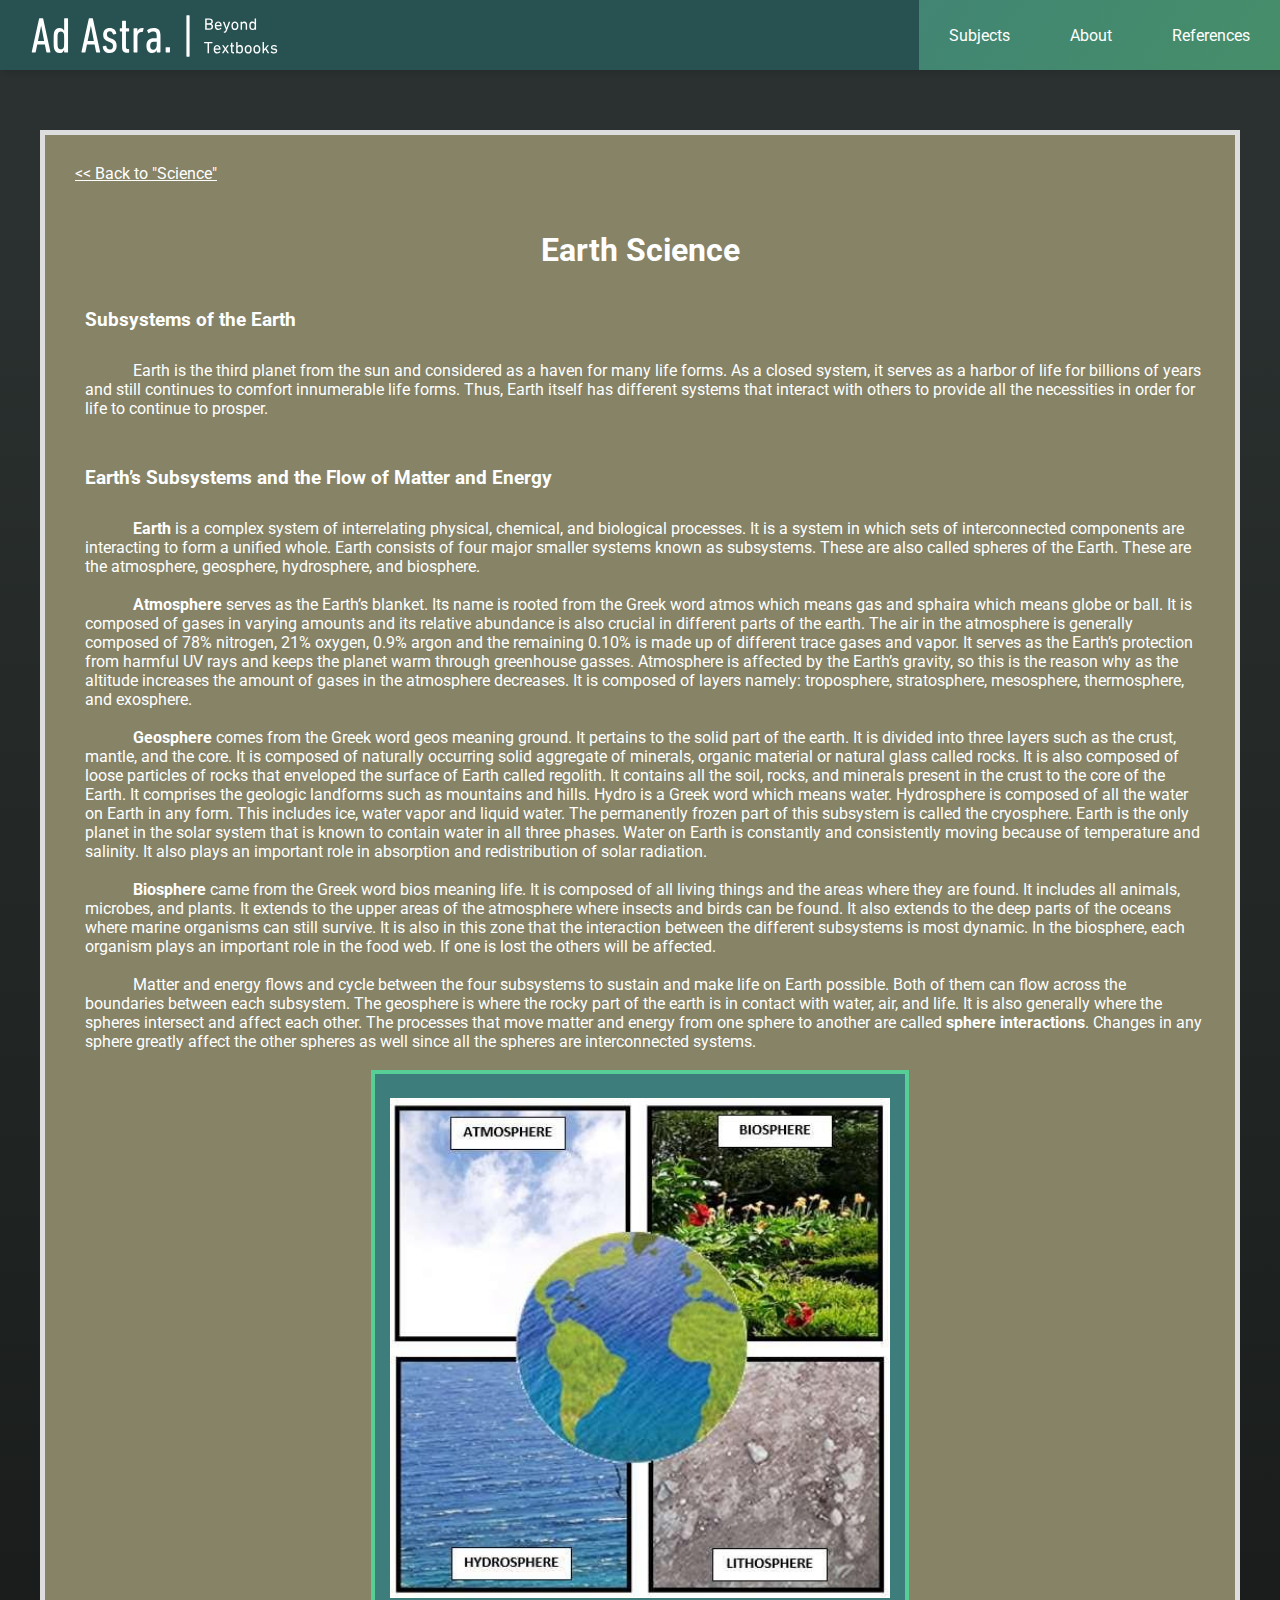
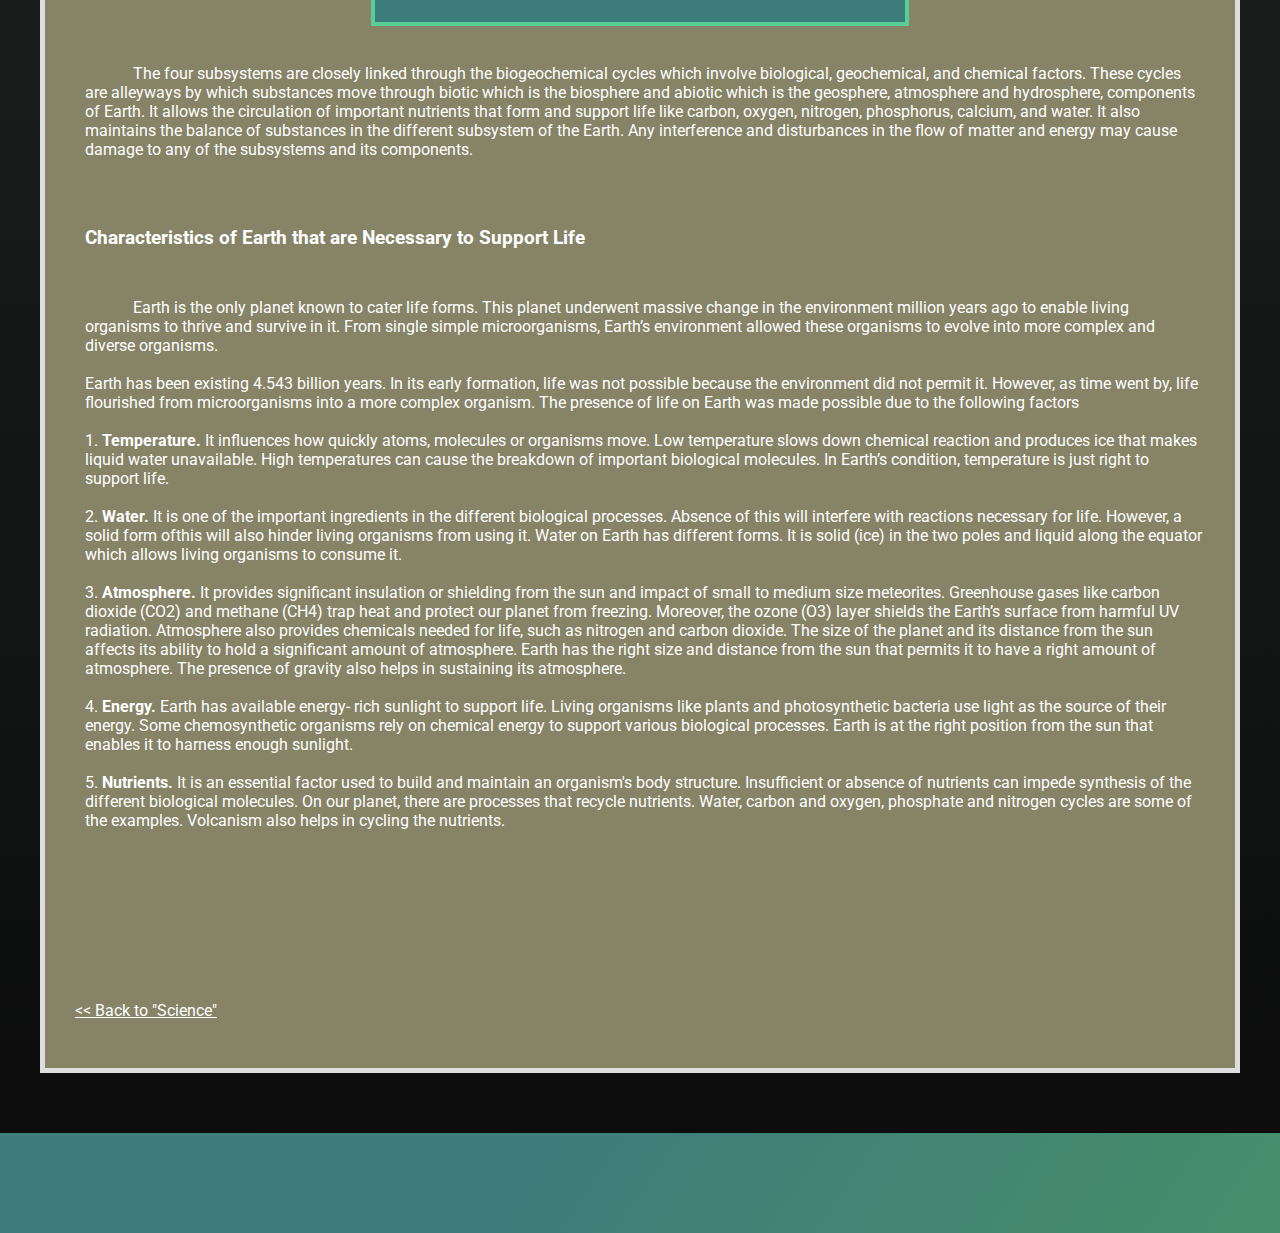
<file: Subjects/earth science.html>
<!DOCTYPE html>
<html>
<head>
  <meta charset="UTF-8">
  <meta http-equiv="X-UA-Compatible" content="IE-edge">
  <meta name="viewport" content="width=device-width, initial-scale=1.0">
  <title>Ad Astra | Beyond Textbooks</title>
  <link rel="stylesheet" type="text/css" href="../style.css">
  <link href="https://fonts.googleapis.com/css2?family=Roboto:ital,wght@0,100;0,300;0,400;0,500;0,700;0,900;1,100;1,300;1,400;1,500;1,700;1,900&display=swap" rel="stylesheet">
</head>
<body>
  <nav>
    <ul class="menu">
      <li onclick=hideMenu()><a href="#"><svg xmlns="http://www.w3.org/2000/svg" height="24" viewBox="0 -960 960 960" width="24">
        <path d="m336-280 144-144 144 144 56-56-144-144 144-144-56-56-144 144-144-144-56 56 144 144-144 144 56 56ZM480-80q-83 0-156-31.5T197-197q-54-54-85.5-127T80-480q0-83 31.5-156T197-763q54-54 127-85.5T480-880q83 0 156 31.5T763-763q54 54 85.5 127T880-480q0 83-31.5 156T763-197q-54 54-127 85.5T480-80Zm0-80q134 0 227-93t93-227q0-134-93-227t-227-93q-134 0-227 93t-93 227q0 134 93 227t227 93Zm0-320Z" fill="white" />
      </svg>
      </a></li>
      <li><a href="../index.html#nav-subject">Subjects</a></li>
      <li><a href="../index.html#nav-content">About</a></li>
      <li><a href="../references.html">References</a></li>
    </ul>
    <ul>
      <li class="site-logo"><a href="../index.html"><svg xmlns="http://www.w3.org/2000/svg" xmlns:xlink="http://www.w3.org/1999/xlink" width="250" zoomAndPan="magnify" viewBox="0 0 375 89.999999" height="60" preserveAspectRatio="xMidYMid meet" version="1.0"><defs><g/></defs><g fill="#ffffff" fill-opacity="1"><g transform="translate(1.247391, 71.310349)"><g><path d="M 12.34375 -50.734375 C 12.488281 -51.234375 12.765625 -51.484375 13.171875 -51.484375 L 17.71875 -51.484375 C 18.175781 -51.484375 18.453125 -51.234375 18.546875 -50.734375 L 29.375 -0.75 C 29.476562 -0.25 29.253906 0 28.703125 0 L 24.15625 0 C 23.695312 0 23.421875 -0.25 23.328125 -0.75 L 21.046875 -12.046875 L 9.609375 -12.046875 L 7.34375 -0.75 C 7.238281 -0.25 6.988281 0 6.59375 0 L 2.046875 0 C 1.492188 0 1.265625 -0.25 1.359375 -0.75 Z M 19.984375 -17.34375 L 15.59375 -39.75 L 15.375 -39.75 L 10.671875 -17.34375 Z M 19.984375 -17.34375 "/></g></g></g><g fill="#ffffff" fill-opacity="1"><g transform="translate(31.99124, 71.310349)"><g><path d="M 19.984375 0 C 19.484375 0 19.234375 -0.25 19.234375 -0.75 L 19.234375 -3.703125 L 19.15625 -3.703125 C 18.65625 -2.492188 17.875 -1.457031 16.8125 -0.59375 C 15.75 0.257812 14.234375 0.6875 12.265625 0.6875 C 8.273438 0.6875 5.648438 -1.28125 4.390625 -5.21875 C 4.242188 -5.726562 4.101562 -6.269531 3.96875 -6.84375 C 3.84375 -7.425781 3.742188 -8.1875 3.671875 -9.125 C 3.597656 -10.0625 3.546875 -11.25 3.515625 -12.6875 C 3.492188 -14.125 3.484375 -15.953125 3.484375 -18.171875 C 3.484375 -20.390625 3.492188 -22.21875 3.515625 -23.65625 C 3.546875 -25.09375 3.597656 -26.265625 3.671875 -27.171875 C 3.742188 -28.085938 3.84375 -28.832031 3.96875 -29.40625 C 4.101562 -29.988281 4.242188 -30.535156 4.390625 -31.046875 C 5.648438 -34.984375 8.273438 -36.953125 12.265625 -36.953125 C 14.234375 -36.953125 15.75 -36.535156 16.8125 -35.703125 C 17.875 -34.867188 18.65625 -33.820312 19.15625 -32.5625 L 19.234375 -32.5625 L 19.234375 -50.734375 C 19.234375 -51.234375 19.484375 -51.484375 19.984375 -51.484375 L 24.3125 -51.484375 C 24.8125 -51.484375 25.0625 -51.234375 25.0625 -50.734375 L 25.0625 -0.75 C 25.0625 -0.25 24.8125 0 24.3125 0 Z M 14.3125 -4.765625 C 15.425781 -4.765625 16.347656 -5.039062 17.078125 -5.59375 C 17.804688 -6.15625 18.347656 -6.941406 18.703125 -7.953125 C 18.804688 -8.253906 18.894531 -8.59375 18.96875 -8.96875 C 19.039062 -9.351562 19.085938 -9.882812 19.109375 -10.5625 C 19.140625 -11.238281 19.164062 -12.179688 19.1875 -13.390625 C 19.21875 -14.609375 19.234375 -16.203125 19.234375 -18.171875 C 19.234375 -20.140625 19.21875 -21.71875 19.1875 -22.90625 C 19.164062 -24.09375 19.140625 -25.023438 19.109375 -25.703125 C 19.085938 -26.390625 19.039062 -26.921875 18.96875 -27.296875 C 18.894531 -27.671875 18.804688 -28.007812 18.703125 -28.3125 C 18.347656 -29.320312 17.804688 -30.101562 17.078125 -30.65625 C 16.347656 -31.21875 15.425781 -31.5 14.3125 -31.5 C 12.039062 -31.5 10.550781 -30.4375 9.84375 -28.3125 C 9.738281 -28.007812 9.648438 -27.671875 9.578125 -27.296875 C 9.503906 -26.921875 9.453125 -26.390625 9.421875 -25.703125 C 9.398438 -25.023438 9.375 -24.09375 9.34375 -22.90625 C 9.320312 -21.71875 9.3125 -20.140625 9.3125 -18.171875 C 9.3125 -16.203125 9.320312 -14.609375 9.34375 -13.390625 C 9.375 -12.179688 9.398438 -11.238281 9.421875 -10.5625 C 9.453125 -9.882812 9.503906 -9.351562 9.578125 -8.96875 C 9.648438 -8.59375 9.738281 -8.253906 9.84375 -7.953125 C 10.550781 -5.828125 12.039062 -4.765625 14.3125 -4.765625 Z M 14.3125 -4.765625 "/></g></g></g><g fill="#ffffff" fill-opacity="1"><g transform="translate(61.447782, 71.310349)"><g/></g></g><g fill="#ffffff" fill-opacity="1"><g transform="translate(75.835298, 71.310349)"><g><path d="M 12.34375 -50.734375 C 12.488281 -51.234375 12.765625 -51.484375 13.171875 -51.484375 L 17.71875 -51.484375 C 18.175781 -51.484375 18.453125 -51.234375 18.546875 -50.734375 L 29.375 -0.75 C 29.476562 -0.25 29.253906 0 28.703125 0 L 24.15625 0 C 23.695312 0 23.421875 -0.25 23.328125 -0.75 L 21.046875 -12.046875 L 9.609375 -12.046875 L 7.34375 -0.75 C 7.238281 -0.25 6.988281 0 6.59375 0 L 2.046875 0 C 1.492188 0 1.265625 -0.25 1.359375 -0.75 Z M 19.984375 -17.34375 L 15.59375 -39.75 L 15.375 -39.75 L 10.671875 -17.34375 Z M 19.984375 -17.34375 "/></g></g></g><g fill="#ffffff" fill-opacity="1"><g transform="translate(106.579147, 71.310349)"><g><path d="M 13.03125 0.6875 C 10 0.6875 7.570312 -0.109375 5.75 -1.703125 C 3.9375 -3.296875 2.878906 -5.582031 2.578125 -8.5625 C 2.472656 -9.0625 2.675781 -9.363281 3.1875 -9.46875 L 7.046875 -10.21875 C 7.546875 -10.320312 7.847656 -10.117188 7.953125 -9.609375 C 8.203125 -7.742188 8.789062 -6.40625 9.71875 -5.59375 C 10.65625 -4.789062 11.78125 -4.390625 13.09375 -4.390625 C 14.5625 -4.390625 15.722656 -4.816406 16.578125 -5.671875 C 17.441406 -6.535156 17.875 -7.847656 17.875 -9.609375 C 17.875 -11.078125 17.582031 -12.238281 17 -13.09375 C 16.414062 -13.957031 15.316406 -14.71875 13.703125 -15.375 L 10.671875 -16.5 C 8.304688 -17.414062 6.46875 -18.691406 5.15625 -20.328125 C 3.84375 -21.972656 3.1875 -24.109375 3.1875 -26.734375 C 3.1875 -29.710938 4.066406 -32.160156 5.828125 -34.078125 C 7.597656 -35.992188 10.019531 -36.953125 13.09375 -36.953125 C 16.070312 -36.953125 18.367188 -36.144531 19.984375 -34.53125 C 21.597656 -32.914062 22.535156 -31.019531 22.796875 -28.84375 C 22.890625 -28.289062 22.710938 -27.960938 22.265625 -27.859375 L 18.625 -27.109375 C 18.175781 -27.054688 17.875 -27.257812 17.71875 -27.71875 C 17.363281 -29.03125 16.859375 -30.0625 16.203125 -30.8125 C 15.546875 -31.570312 14.507812 -31.953125 13.09375 -31.953125 C 11.632812 -31.953125 10.550781 -31.507812 9.84375 -30.625 C 9.132812 -29.738281 8.78125 -28.566406 8.78125 -27.109375 C 8.78125 -25.992188 9.070312 -25.003906 9.65625 -24.140625 C 10.238281 -23.285156 11.335938 -22.53125 12.953125 -21.875 L 15.984375 -20.75 C 18.804688 -19.6875 20.742188 -18.296875 21.796875 -16.578125 C 22.859375 -14.867188 23.390625 -12.675781 23.390625 -10 C 23.390625 -6.8125 22.492188 -4.234375 20.703125 -2.265625 C 18.910156 -0.296875 16.351562 0.6875 13.03125 0.6875 Z M 13.03125 0.6875 "/></g></g></g><g fill="#ffffff" fill-opacity="1"><g transform="translate(132.552391, 71.310349)"><g><path d="M 13.484375 0.375 C 10.703125 0.375 8.679688 -0.289062 7.421875 -1.625 C 6.160156 -2.96875 5.53125 -5.175781 5.53125 -8.25 L 5.53125 -31.203125 C 5.53125 -31.503906 5.378906 -31.65625 5.078125 -31.65625 L 2.875 -31.65625 C 2.375 -31.65625 2.125 -31.90625 2.125 -32.40625 L 2.125 -35.515625 C 2.125 -36.015625 2.375 -36.265625 2.875 -36.265625 L 5.078125 -36.265625 C 5.378906 -36.265625 5.53125 -36.414062 5.53125 -36.71875 L 5.53125 -46.953125 C 5.53125 -47.453125 5.78125 -47.703125 6.28125 -47.703125 L 10.59375 -47.703125 C 11.101562 -47.703125 11.359375 -47.453125 11.359375 -46.953125 L 11.359375 -36.71875 C 11.359375 -36.414062 11.507812 -36.265625 11.8125 -36.265625 L 15.375 -36.265625 C 15.875 -36.265625 16.125 -36.015625 16.125 -35.515625 L 16.125 -32.40625 C 16.125 -31.90625 15.875 -31.65625 15.375 -31.65625 L 11.8125 -31.65625 C 11.507812 -31.65625 11.359375 -31.503906 11.359375 -31.203125 L 11.359375 -8.328125 C 11.359375 -6.210938 12.367188 -5.15625 14.390625 -5.15625 L 15.375 -5.15625 C 15.875 -5.15625 16.125 -4.898438 16.125 -4.390625 L 16.125 -0.375 C 16.125 0.125 15.875 0.375 15.375 0.375 Z M 13.484375 0.375 "/></g></g><g transform="translate(150.953256, 71.310349)"><g><path d="M 5.15625 0 C 4.644531 0 4.390625 -0.25 4.390625 -0.75 L 4.390625 -35.515625 C 4.390625 -36.015625 4.644531 -36.265625 5.15625 -36.265625 L 9.46875 -36.265625 C 9.96875 -36.265625 10.21875 -36.015625 10.21875 -35.515625 L 10.21875 -32.109375 L 10.296875 -32.109375 C 10.898438 -33.515625 11.796875 -34.671875 12.984375 -35.578125 C 14.171875 -36.492188 15.695312 -36.953125 17.5625 -36.953125 C 18.125 -36.953125 18.601562 -36.898438 19 -36.796875 C 19.457031 -36.691406 19.609375 -36.414062 19.453125 -35.96875 L 18.40625 -31.65625 C 18.25 -31.195312 17.941406 -30.96875 17.484375 -30.96875 L 16.359375 -30.96875 C 14.585938 -30.96875 13.117188 -30.335938 11.953125 -29.078125 C 10.796875 -27.816406 10.21875 -25.847656 10.21875 -23.171875 L 10.21875 -0.75 C 10.21875 -0.25 9.96875 0 9.46875 0 Z M 5.15625 0 "/></g></g></g><g fill="#ffffff" fill-opacity="1"><g transform="translate(171.625845, 71.310349)"><g><path d="M 19.234375 0 C 18.722656 0 18.46875 -0.25 18.46875 -0.75 L 18.46875 -3.859375 L 18.40625 -3.859375 C 17.894531 -2.441406 17.035156 -1.328125 15.828125 -0.515625 C 14.617188 0.285156 13.203125 0.6875 11.578125 0.6875 C 10.523438 0.6875 9.476562 0.507812 8.4375 0.15625 C 7.40625 -0.195312 6.484375 -0.789062 5.671875 -1.625 C 4.867188 -2.457031 4.226562 -3.566406 3.75 -4.953125 C 3.269531 -6.347656 3.03125 -8.054688 3.03125 -10.078125 C 3.03125 -12.085938 3.304688 -13.8125 3.859375 -15.25 C 4.410156 -16.695312 5.15625 -17.859375 6.09375 -18.734375 C 7.03125 -19.617188 8.15625 -20.265625 9.46875 -20.671875 C 10.78125 -21.078125 12.191406 -21.28125 13.703125 -21.28125 L 18.015625 -21.28125 C 18.316406 -21.28125 18.46875 -21.429688 18.46875 -21.734375 L 18.46875 -24.6875 C 18.46875 -27.101562 18.0625 -28.851562 17.25 -29.9375 C 16.445312 -31.03125 15.0625 -31.578125 13.09375 -31.578125 C 11.78125 -31.578125 10.644531 -31.347656 9.6875 -30.890625 C 8.726562 -30.441406 7.820312 -29.863281 6.96875 -29.15625 C 6.414062 -28.800781 6.007812 -28.898438 5.75 -29.453125 L 4.3125 -32.40625 C 4.0625 -32.863281 4.113281 -33.269531 4.46875 -33.625 C 5.53125 -34.632812 6.867188 -35.441406 8.484375 -36.046875 C 10.097656 -36.648438 11.863281 -36.953125 13.78125 -36.953125 C 17.414062 -36.953125 20.039062 -36.039062 21.65625 -34.21875 C 23.269531 -32.40625 24.078125 -29.328125 24.078125 -24.984375 L 24.078125 -0.75 C 24.078125 -0.25 23.828125 0 23.328125 0 Z M 13.171875 -4.3125 C 14.734375 -4.3125 16.003906 -4.914062 16.984375 -6.125 C 17.972656 -7.34375 18.46875 -8.9375 18.46875 -10.90625 L 18.46875 -15.90625 C 18.46875 -16.207031 18.316406 -16.359375 18.015625 -16.359375 L 14.609375 -16.359375 C 12.441406 -16.359375 10.898438 -15.835938 9.984375 -14.796875 C 9.078125 -13.765625 8.625 -12.238281 8.625 -10.21875 C 8.625 -8.25 9.015625 -6.769531 9.796875 -5.78125 C 10.585938 -4.800781 11.710938 -4.3125 13.171875 -4.3125 Z M 13.171875 -4.3125 "/></g></g></g><g fill="#ffffff" fill-opacity="1"><g transform="translate(199.719352, 71.310349)"><g><path d="M 3.78125 -7.125 C 3.78125 -7.625 4.035156 -7.875 4.546875 -7.875 L 9.46875 -7.875 C 9.96875 -7.875 10.21875 -7.625 10.21875 -7.125 L 10.21875 -0.75 C 10.21875 -0.25 9.96875 0 9.46875 0 L 4.546875 0 C 4.035156 0 3.78125 -0.25 3.78125 -0.75 Z M 3.78125 -7.125 "/></g></g></g><g fill="#ffffff" fill-opacity="1"><g transform="translate(213.728247, 71.310349)"><g/></g></g><g fill="#ffffff" fill-opacity="1"><g transform="translate(228.115763, 71.310349)"><g><path d="M 7.265625 6.359375 C 6.765625 6.359375 6.515625 6.109375 6.515625 5.609375 L 6.515625 -55.28125 C 6.515625 -55.78125 6.765625 -56.03125 7.265625 -56.03125 L 10.53125 -56.03125 C 11.03125 -56.03125 11.28125 -55.78125 11.28125 -55.28125 L 11.28125 5.609375 C 11.28125 6.109375 11.03125 6.359375 10.53125 6.359375 Z M 7.265625 6.359375 "/></g></g></g><g fill="#ffffff" fill-opacity="1"><g transform="translate(245.992986, 71.310349)"><g/></g></g><g fill="#ffffff" fill-opacity="1"><g transform="translate(260.658094, 37.225748)"><g><path d="M 4.359375 -2.203125 C 4.359375 -2.097656 4.410156 -2.046875 4.515625 -2.046875 L 8.53125 -2.046875 C 9.550781 -2.046875 10.332031 -2.300781 10.875 -2.8125 C 11.414062 -3.320312 11.6875 -4.007812 11.6875 -4.875 C 11.6875 -5.726562 11.414062 -6.410156 10.875 -6.921875 C 10.332031 -7.441406 9.550781 -7.703125 8.53125 -7.703125 L 4.515625 -7.703125 C 4.410156 -7.703125 4.359375 -7.648438 4.359375 -7.546875 Z M 8.40625 -9.734375 C 9.363281 -9.734375 10.101562 -9.976562 10.625 -10.46875 C 11.144531 -10.957031 11.40625 -11.609375 11.40625 -12.421875 C 11.40625 -13.242188 11.144531 -13.894531 10.625 -14.375 C 10.101562 -14.863281 9.363281 -15.109375 8.40625 -15.109375 L 4.515625 -15.109375 C 4.410156 -15.109375 4.359375 -15.0625 4.359375 -14.96875 L 4.359375 -9.890625 C 4.359375 -9.785156 4.410156 -9.734375 4.515625 -9.734375 Z M 2.125 -16.90625 C 2.125 -17.070312 2.207031 -17.15625 2.375 -17.15625 L 8.453125 -17.15625 C 10.179688 -17.15625 11.472656 -16.75 12.328125 -15.9375 C 13.191406 -15.125 13.625 -14.023438 13.625 -12.640625 C 13.625 -11.628906 13.410156 -10.820312 12.984375 -10.21875 C 12.554688 -9.613281 12.003906 -9.175781 11.328125 -8.90625 L 11.328125 -8.859375 C 11.617188 -8.773438 11.914062 -8.625 12.21875 -8.40625 C 12.53125 -8.195312 12.8125 -7.925781 13.0625 -7.59375 C 13.320312 -7.269531 13.53125 -6.878906 13.6875 -6.421875 C 13.84375 -5.972656 13.921875 -5.460938 13.921875 -4.890625 C 13.921875 -3.273438 13.4375 -2.054688 12.46875 -1.234375 C 11.507812 -0.410156 10.128906 0 8.328125 0 L 2.375 0 C 2.207031 0 2.125 -0.0820312 2.125 -0.25 Z M 2.125 -16.90625 "/></g></g></g><g fill="#ffffff" fill-opacity="1"><g transform="translate(275.897297, 37.225748)"><g><path d="M 9.265625 -7.09375 C 9.359375 -7.09375 9.40625 -7.144531 9.40625 -7.25 C 9.40625 -7.800781 9.347656 -8.253906 9.234375 -8.609375 C 9.035156 -9.210938 8.695312 -9.675781 8.21875 -10 C 7.738281 -10.332031 7.148438 -10.5 6.453125 -10.5 C 5.765625 -10.5 5.179688 -10.332031 4.703125 -10 C 4.222656 -9.675781 3.882812 -9.210938 3.6875 -8.609375 C 3.5625 -8.253906 3.5 -7.800781 3.5 -7.25 C 3.5 -7.144531 3.550781 -7.09375 3.65625 -7.09375 Z M 6.59375 0.28125 C 5.363281 0.28125 4.332031 0 3.5 -0.5625 C 2.664062 -1.125 2.078125 -1.9375 1.734375 -3 C 1.609375 -3.382812 1.507812 -3.8125 1.4375 -4.28125 C 1.375 -4.757812 1.34375 -5.351562 1.34375 -6.0625 C 1.34375 -6.757812 1.367188 -7.347656 1.421875 -7.828125 C 1.484375 -8.304688 1.582031 -8.734375 1.71875 -9.109375 C 2.050781 -10.171875 2.632812 -10.976562 3.46875 -11.53125 C 4.300781 -12.082031 5.296875 -12.359375 6.453125 -12.359375 C 7.617188 -12.359375 8.617188 -12.078125 9.453125 -11.515625 C 10.285156 -10.953125 10.867188 -10.148438 11.203125 -9.109375 C 11.273438 -8.910156 11.332031 -8.703125 11.375 -8.484375 C 11.414062 -8.273438 11.453125 -8.035156 11.484375 -7.765625 C 11.515625 -7.503906 11.535156 -7.195312 11.546875 -6.84375 C 11.566406 -6.5 11.578125 -6.101562 11.578125 -5.65625 C 11.578125 -5.488281 11.488281 -5.40625 11.3125 -5.40625 L 3.65625 -5.40625 C 3.550781 -5.40625 3.5 -5.351562 3.5 -5.25 C 3.5 -4.914062 3.515625 -4.640625 3.546875 -4.421875 C 3.585938 -4.203125 3.640625 -3.988281 3.703125 -3.78125 C 3.941406 -3.070312 4.320312 -2.546875 4.84375 -2.203125 C 5.363281 -1.859375 6.003906 -1.6875 6.765625 -1.6875 C 7.484375 -1.6875 8.09375 -1.8125 8.59375 -2.0625 C 9.101562 -2.320312 9.523438 -2.644531 9.859375 -3.03125 C 9.992188 -3.164062 10.125 -3.179688 10.25 -3.078125 L 11.28125 -2.140625 C 11.394531 -2.046875 11.40625 -1.929688 11.3125 -1.796875 C 10.820312 -1.191406 10.175781 -0.691406 9.375 -0.296875 C 8.570312 0.0859375 7.644531 0.28125 6.59375 0.28125 Z M 6.59375 0.28125 "/></g></g></g><g fill="#ffffff" fill-opacity="1"><g transform="translate(288.815296, 37.225748)"><g><path d="M 2.171875 4.546875 C 2.003906 4.546875 1.921875 4.460938 1.921875 4.296875 L 1.921875 2.828125 C 1.921875 2.660156 2.003906 2.578125 2.171875 2.578125 L 2.625 2.578125 C 3.113281 2.578125 3.507812 2.445312 3.8125 2.1875 C 4.113281 1.925781 4.398438 1.445312 4.671875 0.75 L 5.078125 -0.359375 L 0.625 -11.828125 C 0.582031 -12.003906 0.648438 -12.09375 0.828125 -12.09375 L 2.59375 -12.09375 C 2.75 -12.09375 2.851562 -12.003906 2.90625 -11.828125 L 6.078125 -3.109375 L 6.125 -3.109375 L 9.1875 -11.828125 C 9.238281 -12.003906 9.335938 -12.09375 9.484375 -12.09375 L 11.203125 -12.09375 C 11.390625 -12.09375 11.457031 -12.003906 11.40625 -11.828125 L 6.640625 0.9375 C 6.367188 1.644531 6.101562 2.234375 5.84375 2.703125 C 5.582031 3.171875 5.300781 3.539062 5 3.8125 C 4.707031 4.082031 4.382812 4.269531 4.03125 4.375 C 3.675781 4.488281 3.273438 4.546875 2.828125 4.546875 Z M 2.171875 4.546875 "/></g></g></g><g fill="#ffffff" fill-opacity="1"><g transform="translate(300.850223, 37.225748)"><g><path d="M 6.515625 -1.6875 C 7.179688 -1.6875 7.75 -1.847656 8.21875 -2.171875 C 8.695312 -2.503906 9.035156 -2.972656 9.234375 -3.578125 C 9.335938 -3.921875 9.410156 -4.269531 9.453125 -4.625 C 9.492188 -4.988281 9.515625 -5.46875 9.515625 -6.0625 C 9.515625 -6.644531 9.492188 -7.113281 9.453125 -7.46875 C 9.410156 -7.820312 9.335938 -8.164062 9.234375 -8.5 C 9.035156 -9.101562 8.695312 -9.566406 8.21875 -9.890625 C 7.75 -10.222656 7.179688 -10.390625 6.515625 -10.390625 C 5.835938 -10.390625 5.265625 -10.222656 4.796875 -9.890625 C 4.328125 -9.566406 3.988281 -9.101562 3.78125 -8.5 C 3.6875 -8.164062 3.613281 -7.820312 3.5625 -7.46875 C 3.519531 -7.113281 3.5 -6.644531 3.5 -6.0625 C 3.5 -5.46875 3.519531 -4.988281 3.5625 -4.625 C 3.613281 -4.269531 3.6875 -3.921875 3.78125 -3.578125 C 3.988281 -2.972656 4.328125 -2.503906 4.796875 -2.171875 C 5.265625 -1.847656 5.835938 -1.6875 6.515625 -1.6875 Z M 6.515625 0.28125 C 5.335938 0.28125 4.332031 -0.00390625 3.5 -0.578125 C 2.664062 -1.148438 2.078125 -1.953125 1.734375 -2.984375 C 1.609375 -3.398438 1.507812 -3.835938 1.4375 -4.296875 C 1.375 -4.765625 1.34375 -5.351562 1.34375 -6.0625 C 1.34375 -6.757812 1.375 -7.335938 1.4375 -7.796875 C 1.507812 -8.253906 1.609375 -8.691406 1.734375 -9.109375 C 2.078125 -10.148438 2.664062 -10.953125 3.5 -11.515625 C 4.332031 -12.078125 5.335938 -12.359375 6.515625 -12.359375 C 7.691406 -12.359375 8.695312 -12.078125 9.53125 -11.515625 C 10.363281 -10.953125 10.945312 -10.148438 11.28125 -9.109375 C 11.414062 -8.691406 11.515625 -8.253906 11.578125 -7.796875 C 11.648438 -7.335938 11.6875 -6.757812 11.6875 -6.0625 C 11.6875 -5.351562 11.648438 -4.765625 11.578125 -4.296875 C 11.515625 -3.835938 11.414062 -3.398438 11.28125 -2.984375 C 10.945312 -1.953125 10.363281 -1.148438 9.53125 -0.578125 C 8.695312 -0.00390625 7.691406 0.28125 6.515625 0.28125 Z M 6.515625 0.28125 "/></g></g></g><g fill="#ffffff" fill-opacity="1"><g transform="translate(313.869146, 37.225748)"><g><path d="M 9.921875 0 C 9.753906 0 9.671875 -0.0820312 9.671875 -0.25 L 9.671875 -7.3125 C 9.671875 -8.289062 9.445312 -9.046875 9 -9.578125 C 8.550781 -10.117188 7.875 -10.390625 6.96875 -10.390625 C 6.144531 -10.390625 5.472656 -10.125 4.953125 -9.59375 C 4.441406 -9.070312 4.1875 -8.351562 4.1875 -7.4375 L 4.1875 -0.25 C 4.1875 -0.0820312 4.101562 0 3.9375 0 L 2.328125 0 C 2.148438 0 2.0625 -0.0820312 2.0625 -0.25 L 2.0625 -11.828125 C 2.0625 -12.003906 2.148438 -12.09375 2.328125 -12.09375 L 3.9375 -12.09375 C 4.101562 -12.09375 4.1875 -12.003906 4.1875 -11.828125 L 4.1875 -10.71875 L 4.21875 -10.71875 C 4.5 -11.195312 4.925781 -11.585938 5.5 -11.890625 C 6.070312 -12.203125 6.769531 -12.359375 7.59375 -12.359375 C 8.90625 -12.359375 9.929688 -11.945312 10.671875 -11.125 C 11.410156 -10.300781 11.78125 -9.203125 11.78125 -7.828125 L 11.78125 -0.25 C 11.78125 -0.0820312 11.695312 0 11.53125 0 Z M 9.921875 0 "/></g></g></g><g fill="#ffffff" fill-opacity="1"><g transform="translate(327.594526, 37.225748)"><g><path d="M 6.4375 -1.6875 C 7.8125 -1.6875 8.703125 -2.300781 9.109375 -3.53125 C 9.210938 -3.820312 9.285156 -4.160156 9.328125 -4.546875 C 9.367188 -4.941406 9.390625 -5.445312 9.390625 -6.0625 C 9.390625 -6.664062 9.367188 -7.160156 9.328125 -7.546875 C 9.285156 -7.929688 9.210938 -8.273438 9.109375 -8.578125 C 8.703125 -9.785156 7.8125 -10.390625 6.4375 -10.390625 C 5.09375 -10.390625 4.207031 -9.785156 3.78125 -8.578125 C 3.6875 -8.242188 3.613281 -7.875 3.5625 -7.46875 C 3.519531 -7.0625 3.5 -6.59375 3.5 -6.0625 C 3.5 -5.5 3.519531 -5.015625 3.5625 -4.609375 C 3.613281 -4.210938 3.6875 -3.851562 3.78125 -3.53125 C 4.207031 -2.300781 5.09375 -1.6875 6.4375 -1.6875 Z M 9.640625 0 C 9.472656 0 9.390625 -0.0820312 9.390625 -0.25 L 9.390625 -1.40625 L 9.359375 -1.40625 C 9.078125 -0.925781 8.660156 -0.523438 8.109375 -0.203125 C 7.566406 0.117188 6.84375 0.28125 5.9375 0.28125 C 4.875 0.28125 3.988281 0.0351562 3.28125 -0.453125 C 2.570312 -0.941406 2.066406 -1.664062 1.765625 -2.625 C 1.597656 -3.113281 1.484375 -3.617188 1.421875 -4.140625 C 1.367188 -4.660156 1.34375 -5.300781 1.34375 -6.0625 C 1.34375 -6.8125 1.367188 -7.441406 1.421875 -7.953125 C 1.484375 -8.472656 1.597656 -8.976562 1.765625 -9.46875 C 2.066406 -10.425781 2.570312 -11.144531 3.28125 -11.625 C 3.988281 -12.113281 4.875 -12.359375 5.9375 -12.359375 C 6.84375 -12.359375 7.566406 -12.203125 8.109375 -11.890625 C 8.660156 -11.585938 9.078125 -11.191406 9.359375 -10.703125 L 9.390625 -10.703125 L 9.390625 -16.90625 C 9.390625 -17.070312 9.472656 -17.15625 9.640625 -17.15625 L 11.25 -17.15625 C 11.414062 -17.15625 11.5 -17.070312 11.5 -16.90625 L 11.5 -0.25 C 11.5 -0.0820312 11.414062 0 11.25 0 Z M 9.640625 0 "/></g></g></g><g fill="#ffffff" fill-opacity="1"><g transform="translate(260.658094, 72.475747)"><g><path d="M 5.90625 0 C 5.738281 0 5.65625 -0.0820312 5.65625 -0.25 L 5.65625 -14.90625 C 5.65625 -15.007812 5.601562 -15.0625 5.5 -15.0625 L 0.8125 -15.0625 C 0.644531 -15.0625 0.5625 -15.144531 0.5625 -15.3125 L 0.5625 -16.90625 C 0.5625 -17.070312 0.644531 -17.15625 0.8125 -17.15625 L 12.75 -17.15625 C 12.914062 -17.15625 13 -17.070312 13 -16.90625 L 13 -15.3125 C 13 -15.144531 12.914062 -15.0625 12.75 -15.0625 L 8.046875 -15.0625 C 7.941406 -15.0625 7.890625 -15.007812 7.890625 -14.90625 L 7.890625 -0.25 C 7.890625 -0.0820312 7.804688 0 7.640625 0 Z M 5.90625 0 "/></g></g></g><g fill="#ffffff" fill-opacity="1"><g transform="translate(274.206857, 72.475747)"><g><path d="M 9.265625 -7.09375 C 9.359375 -7.09375 9.40625 -7.144531 9.40625 -7.25 C 9.40625 -7.800781 9.347656 -8.253906 9.234375 -8.609375 C 9.035156 -9.210938 8.695312 -9.675781 8.21875 -10 C 7.738281 -10.332031 7.148438 -10.5 6.453125 -10.5 C 5.765625 -10.5 5.179688 -10.332031 4.703125 -10 C 4.222656 -9.675781 3.882812 -9.210938 3.6875 -8.609375 C 3.5625 -8.253906 3.5 -7.800781 3.5 -7.25 C 3.5 -7.144531 3.550781 -7.09375 3.65625 -7.09375 Z M 6.59375 0.28125 C 5.363281 0.28125 4.332031 0 3.5 -0.5625 C 2.664062 -1.125 2.078125 -1.9375 1.734375 -3 C 1.609375 -3.382812 1.507812 -3.8125 1.4375 -4.28125 C 1.375 -4.757812 1.34375 -5.351562 1.34375 -6.0625 C 1.34375 -6.757812 1.367188 -7.347656 1.421875 -7.828125 C 1.484375 -8.304688 1.582031 -8.734375 1.71875 -9.109375 C 2.050781 -10.171875 2.632812 -10.976562 3.46875 -11.53125 C 4.300781 -12.082031 5.296875 -12.359375 6.453125 -12.359375 C 7.617188 -12.359375 8.617188 -12.078125 9.453125 -11.515625 C 10.285156 -10.953125 10.867188 -10.148438 11.203125 -9.109375 C 11.273438 -8.910156 11.332031 -8.703125 11.375 -8.484375 C 11.414062 -8.273438 11.453125 -8.035156 11.484375 -7.765625 C 11.515625 -7.503906 11.535156 -7.195312 11.546875 -6.84375 C 11.566406 -6.5 11.578125 -6.101562 11.578125 -5.65625 C 11.578125 -5.488281 11.488281 -5.40625 11.3125 -5.40625 L 3.65625 -5.40625 C 3.550781 -5.40625 3.5 -5.351562 3.5 -5.25 C 3.5 -4.914062 3.515625 -4.640625 3.546875 -4.421875 C 3.585938 -4.203125 3.640625 -3.988281 3.703125 -3.78125 C 3.941406 -3.070312 4.320312 -2.546875 4.84375 -2.203125 C 5.363281 -1.859375 6.003906 -1.6875 6.765625 -1.6875 C 7.484375 -1.6875 8.09375 -1.8125 8.59375 -2.0625 C 9.101562 -2.320312 9.523438 -2.644531 9.859375 -3.03125 C 9.992188 -3.164062 10.125 -3.179688 10.25 -3.078125 L 11.28125 -2.140625 C 11.394531 -2.046875 11.40625 -1.929688 11.3125 -1.796875 C 10.820312 -1.191406 10.175781 -0.691406 9.375 -0.296875 C 8.570312 0.0859375 7.644531 0.28125 6.59375 0.28125 Z M 6.59375 0.28125 "/></g></g></g><g fill="#ffffff" fill-opacity="1"><g transform="translate(287.124855, 72.475747)"><g><path d="M 9.359375 0 C 9.210938 0 9.085938 -0.078125 8.984375 -0.234375 L 6.0625 -4.484375 L 6.03125 -4.484375 L 3.109375 -0.234375 C 3.023438 -0.078125 2.894531 0 2.71875 0 L 0.9375 0 C 0.832031 0 0.765625 -0.0234375 0.734375 -0.078125 C 0.710938 -0.128906 0.71875 -0.1875 0.75 -0.25 L 4.875 -6.3125 L 1.109375 -11.828125 C 1.078125 -11.898438 1.070312 -11.960938 1.09375 -12.015625 C 1.125 -12.066406 1.1875 -12.09375 1.28125 -12.09375 L 3.109375 -12.09375 C 3.191406 -12.09375 3.257812 -12.078125 3.3125 -12.046875 C 3.375 -12.023438 3.429688 -11.960938 3.484375 -11.859375 L 6.03125 -8.09375 L 6.0625 -8.09375 L 8.65625 -11.859375 C 8.738281 -12.015625 8.859375 -12.09375 9.015625 -12.09375 L 10.828125 -12.09375 C 10.929688 -12.09375 10.992188 -12.066406 11.015625 -12.015625 C 11.035156 -11.960938 11.03125 -11.898438 11 -11.828125 L 7.21875 -6.3125 L 11.359375 -0.25 C 11.390625 -0.1875 11.390625 -0.128906 11.359375 -0.078125 C 11.335938 -0.0234375 11.273438 0 11.171875 0 Z M 9.359375 0 "/></g></g></g><g fill="#ffffff" fill-opacity="1"><g transform="translate(299.235485, 72.475747)"><g><path d="M 5.578125 0.125 C 4.398438 0.125 3.5625 -0.144531 3.0625 -0.6875 C 2.570312 -1.238281 2.328125 -2.113281 2.328125 -3.3125 L 2.328125 -10.21875 C 2.328125 -10.320312 2.273438 -10.375 2.171875 -10.375 L 1.15625 -10.375 C 0.988281 -10.375 0.90625 -10.457031 0.90625 -10.625 L 0.90625 -11.828125 C 0.90625 -12.003906 0.988281 -12.09375 1.15625 -12.09375 L 2.171875 -12.09375 C 2.273438 -12.09375 2.328125 -12.140625 2.328125 -12.234375 L 2.328125 -15.640625 C 2.328125 -15.804688 2.410156 -15.890625 2.578125 -15.890625 L 4.1875 -15.890625 C 4.351562 -15.890625 4.4375 -15.804688 4.4375 -15.640625 L 4.4375 -12.234375 C 4.4375 -12.140625 4.488281 -12.09375 4.59375 -12.09375 L 6.515625 -12.09375 C 6.679688 -12.09375 6.765625 -12.003906 6.765625 -11.828125 L 6.765625 -10.625 C 6.765625 -10.457031 6.679688 -10.375 6.515625 -10.375 L 4.59375 -10.375 C 4.488281 -10.375 4.4375 -10.320312 4.4375 -10.21875 L 4.4375 -3.375 C 4.4375 -2.769531 4.554688 -2.363281 4.796875 -2.15625 C 5.046875 -1.945312 5.441406 -1.84375 5.984375 -1.84375 L 6.515625 -1.84375 C 6.679688 -1.84375 6.765625 -1.757812 6.765625 -1.59375 L 6.765625 -0.125 C 6.765625 0.0390625 6.679688 0.125 6.515625 0.125 Z M 5.578125 0.125 "/></g></g></g><g fill="#ffffff" fill-opacity="1"><g transform="translate(307.208308, 72.475747)"><g><path d="M 7.140625 -1.6875 C 8.484375 -1.6875 9.367188 -2.300781 9.796875 -3.53125 C 9.890625 -3.851562 9.957031 -4.210938 10 -4.609375 C 10.039062 -5.015625 10.0625 -5.5 10.0625 -6.0625 C 10.0625 -6.59375 10.039062 -7.0625 10 -7.46875 C 9.957031 -7.875 9.890625 -8.242188 9.796875 -8.578125 C 9.367188 -9.785156 8.484375 -10.390625 7.140625 -10.390625 C 5.765625 -10.390625 4.875 -9.785156 4.46875 -8.578125 C 4.363281 -8.273438 4.289062 -7.929688 4.25 -7.546875 C 4.207031 -7.160156 4.1875 -6.664062 4.1875 -6.0625 C 4.1875 -5.445312 4.207031 -4.941406 4.25 -4.546875 C 4.289062 -4.160156 4.363281 -3.820312 4.46875 -3.53125 C 4.875 -2.300781 5.765625 -1.6875 7.140625 -1.6875 Z M 2.328125 0 C 2.148438 0 2.0625 -0.0820312 2.0625 -0.25 L 2.0625 -16.90625 C 2.0625 -17.070312 2.148438 -17.15625 2.328125 -17.15625 L 3.9375 -17.15625 C 4.101562 -17.15625 4.1875 -17.070312 4.1875 -16.90625 L 4.1875 -10.703125 L 4.21875 -10.703125 C 4.5 -11.191406 4.910156 -11.585938 5.453125 -11.890625 C 6.003906 -12.203125 6.734375 -12.359375 7.640625 -12.359375 C 8.703125 -12.359375 9.585938 -12.113281 10.296875 -11.625 C 11.003906 -11.144531 11.507812 -10.425781 11.8125 -9.46875 C 11.976562 -8.976562 12.085938 -8.472656 12.140625 -7.953125 C 12.203125 -7.441406 12.234375 -6.8125 12.234375 -6.0625 C 12.234375 -5.300781 12.203125 -4.660156 12.140625 -4.140625 C 12.085938 -3.617188 11.976562 -3.113281 11.8125 -2.625 C 11.507812 -1.664062 11.003906 -0.941406 10.296875 -0.453125 C 9.585938 0.0351562 8.703125 0.28125 7.640625 0.28125 C 6.734375 0.28125 6.003906 0.117188 5.453125 -0.203125 C 4.910156 -0.523438 4.5 -0.925781 4.21875 -1.40625 L 4.1875 -1.40625 L 4.1875 -0.25 C 4.1875 -0.0820312 4.101562 0 3.9375 0 Z M 2.328125 0 "/></g></g></g><g fill="#ffffff" fill-opacity="1"><g transform="translate(320.782294, 72.475747)"><g><path d="M 6.515625 -1.6875 C 7.179688 -1.6875 7.75 -1.847656 8.21875 -2.171875 C 8.695312 -2.503906 9.035156 -2.972656 9.234375 -3.578125 C 9.335938 -3.921875 9.410156 -4.269531 9.453125 -4.625 C 9.492188 -4.988281 9.515625 -5.46875 9.515625 -6.0625 C 9.515625 -6.644531 9.492188 -7.113281 9.453125 -7.46875 C 9.410156 -7.820312 9.335938 -8.164062 9.234375 -8.5 C 9.035156 -9.101562 8.695312 -9.566406 8.21875 -9.890625 C 7.75 -10.222656 7.179688 -10.390625 6.515625 -10.390625 C 5.835938 -10.390625 5.265625 -10.222656 4.796875 -9.890625 C 4.328125 -9.566406 3.988281 -9.101562 3.78125 -8.5 C 3.6875 -8.164062 3.613281 -7.820312 3.5625 -7.46875 C 3.519531 -7.113281 3.5 -6.644531 3.5 -6.0625 C 3.5 -5.46875 3.519531 -4.988281 3.5625 -4.625 C 3.613281 -4.269531 3.6875 -3.921875 3.78125 -3.578125 C 3.988281 -2.972656 4.328125 -2.503906 4.796875 -2.171875 C 5.265625 -1.847656 5.835938 -1.6875 6.515625 -1.6875 Z M 6.515625 0.28125 C 5.335938 0.28125 4.332031 -0.00390625 3.5 -0.578125 C 2.664062 -1.148438 2.078125 -1.953125 1.734375 -2.984375 C 1.609375 -3.398438 1.507812 -3.835938 1.4375 -4.296875 C 1.375 -4.765625 1.34375 -5.351562 1.34375 -6.0625 C 1.34375 -6.757812 1.375 -7.335938 1.4375 -7.796875 C 1.507812 -8.253906 1.609375 -8.691406 1.734375 -9.109375 C 2.078125 -10.148438 2.664062 -10.953125 3.5 -11.515625 C 4.332031 -12.078125 5.335938 -12.359375 6.515625 -12.359375 C 7.691406 -12.359375 8.695312 -12.078125 9.53125 -11.515625 C 10.363281 -10.953125 10.945312 -10.148438 11.28125 -9.109375 C 11.414062 -8.691406 11.515625 -8.253906 11.578125 -7.796875 C 11.648438 -7.335938 11.6875 -6.757812 11.6875 -6.0625 C 11.6875 -5.351562 11.648438 -4.765625 11.578125 -4.296875 C 11.515625 -3.835938 11.414062 -3.398438 11.28125 -2.984375 C 10.945312 -1.953125 10.363281 -1.148438 9.53125 -0.578125 C 8.695312 -0.00390625 7.691406 0.28125 6.515625 0.28125 Z M 6.515625 0.28125 "/></g></g></g><g fill="#ffffff" fill-opacity="1"><g transform="translate(333.801217, 72.475747)"><g><path d="M 6.515625 -1.6875 C 7.179688 -1.6875 7.75 -1.847656 8.21875 -2.171875 C 8.695312 -2.503906 9.035156 -2.972656 9.234375 -3.578125 C 9.335938 -3.921875 9.410156 -4.269531 9.453125 -4.625 C 9.492188 -4.988281 9.515625 -5.46875 9.515625 -6.0625 C 9.515625 -6.644531 9.492188 -7.113281 9.453125 -7.46875 C 9.410156 -7.820312 9.335938 -8.164062 9.234375 -8.5 C 9.035156 -9.101562 8.695312 -9.566406 8.21875 -9.890625 C 7.75 -10.222656 7.179688 -10.390625 6.515625 -10.390625 C 5.835938 -10.390625 5.265625 -10.222656 4.796875 -9.890625 C 4.328125 -9.566406 3.988281 -9.101562 3.78125 -8.5 C 3.6875 -8.164062 3.613281 -7.820312 3.5625 -7.46875 C 3.519531 -7.113281 3.5 -6.644531 3.5 -6.0625 C 3.5 -5.46875 3.519531 -4.988281 3.5625 -4.625 C 3.613281 -4.269531 3.6875 -3.921875 3.78125 -3.578125 C 3.988281 -2.972656 4.328125 -2.503906 4.796875 -2.171875 C 5.265625 -1.847656 5.835938 -1.6875 6.515625 -1.6875 Z M 6.515625 0.28125 C 5.335938 0.28125 4.332031 -0.00390625 3.5 -0.578125 C 2.664062 -1.148438 2.078125 -1.953125 1.734375 -2.984375 C 1.609375 -3.398438 1.507812 -3.835938 1.4375 -4.296875 C 1.375 -4.765625 1.34375 -5.351562 1.34375 -6.0625 C 1.34375 -6.757812 1.375 -7.335938 1.4375 -7.796875 C 1.507812 -8.253906 1.609375 -8.691406 1.734375 -9.109375 C 2.078125 -10.148438 2.664062 -10.953125 3.5 -11.515625 C 4.332031 -12.078125 5.335938 -12.359375 6.515625 -12.359375 C 7.691406 -12.359375 8.695312 -12.078125 9.53125 -11.515625 C 10.363281 -10.953125 10.945312 -10.148438 11.28125 -9.109375 C 11.414062 -8.691406 11.515625 -8.253906 11.578125 -7.796875 C 11.648438 -7.335938 11.6875 -6.757812 11.6875 -6.0625 C 11.6875 -5.351562 11.648438 -4.765625 11.578125 -4.296875 C 11.515625 -3.835938 11.414062 -3.398438 11.28125 -2.984375 C 10.945312 -1.953125 10.363281 -1.148438 9.53125 -0.578125 C 8.695312 -0.00390625 7.691406 0.28125 6.515625 0.28125 Z M 6.515625 0.28125 "/></g></g></g><g fill="#ffffff" fill-opacity="1"><g transform="translate(346.820141, 72.475747)"><g><path d="M 10.125 0 C 9.945312 0 9.8125 -0.0820312 9.71875 -0.25 L 6.28125 -5.875 L 4.1875 -3.4375 L 4.1875 -0.25 C 4.1875 -0.0820312 4.101562 0 3.9375 0 L 2.328125 0 C 2.148438 0 2.0625 -0.0820312 2.0625 -0.25 L 2.0625 -16.90625 C 2.0625 -17.070312 2.148438 -17.15625 2.328125 -17.15625 L 3.9375 -17.15625 C 4.101562 -17.15625 4.1875 -17.070312 4.1875 -16.90625 L 4.1875 -6.234375 L 8.953125 -11.859375 C 9.085938 -12.015625 9.238281 -12.09375 9.40625 -12.09375 L 11.28125 -12.09375 C 11.363281 -12.09375 11.410156 -12.066406 11.421875 -12.015625 C 11.441406 -11.960938 11.425781 -11.898438 11.375 -11.828125 L 7.671875 -7.515625 L 12.140625 -0.25 C 12.171875 -0.195312 12.171875 -0.140625 12.140625 -0.078125 C 12.117188 -0.0234375 12.066406 0 11.984375 0 Z M 10.125 0 "/></g></g></g><g fill="#ffffff" fill-opacity="1"><g transform="translate(359.712905, 72.475747)"><g><path d="M 6.234375 0.28125 C 5.640625 0.28125 5.085938 0.222656 4.578125 0.109375 C 4.078125 0.00390625 3.617188 -0.132812 3.203125 -0.3125 C 2.796875 -0.488281 2.425781 -0.679688 2.09375 -0.890625 C 1.769531 -1.109375 1.484375 -1.328125 1.234375 -1.546875 C 1.117188 -1.660156 1.117188 -1.773438 1.234375 -1.890625 L 2.265625 -3 C 2.390625 -3.113281 2.507812 -3.113281 2.625 -3 C 3.082031 -2.613281 3.632812 -2.285156 4.28125 -2.015625 C 4.925781 -1.742188 5.617188 -1.609375 6.359375 -1.609375 C 7.253906 -1.609375 7.921875 -1.78125 8.359375 -2.125 C 8.796875 -2.476562 9.015625 -2.921875 9.015625 -3.453125 C 9.015625 -3.921875 8.859375 -4.296875 8.546875 -4.578125 C 8.234375 -4.859375 7.601562 -5.046875 6.65625 -5.140625 L 5.375 -5.28125 C 4.175781 -5.40625 3.273438 -5.753906 2.671875 -6.328125 C 2.066406 -6.898438 1.765625 -7.6875 1.765625 -8.6875 C 1.765625 -9.84375 2.15625 -10.742188 2.9375 -11.390625 C 3.71875 -12.035156 4.828125 -12.359375 6.265625 -12.359375 C 7.148438 -12.359375 7.957031 -12.234375 8.6875 -11.984375 C 9.425781 -11.734375 10.046875 -11.414062 10.546875 -11.03125 C 10.679688 -10.945312 10.695312 -10.828125 10.59375 -10.671875 L 9.734375 -9.59375 C 9.640625 -9.46875 9.523438 -9.445312 9.390625 -9.53125 C 9.003906 -9.789062 8.519531 -10.019531 7.9375 -10.21875 C 7.351562 -10.414062 6.75 -10.515625 6.125 -10.515625 C 5.375 -10.515625 4.800781 -10.359375 4.40625 -10.046875 C 4.019531 -9.742188 3.828125 -9.347656 3.828125 -8.859375 C 3.828125 -8.367188 3.992188 -7.992188 4.328125 -7.734375 C 4.671875 -7.472656 5.296875 -7.300781 6.203125 -7.21875 L 7.46875 -7.09375 C 8.695312 -6.976562 9.609375 -6.625 10.203125 -6.03125 C 10.804688 -5.4375 11.109375 -4.65625 11.109375 -3.6875 C 11.109375 -2.488281 10.691406 -1.523438 9.859375 -0.796875 C 9.023438 -0.078125 7.816406 0.28125 6.234375 0.28125 Z M 6.234375 0.28125 "/></g></g></g></svg></a></li>
      <li class="hideOnMobile"><a href="../index.html#nav-subject">Subjects</a></li>
      <li class="hideOnMobile"><a href="../index.html#nav-content">About</a></li>
      <li class="hideOnMobile"><a href="../references.html">References</a></li>
      
      <li class="menu_button" onclick=showMenu()><a href="#"><svg xmlns="http://www.w3.org/2000/svg" height="40" viewBox="0 -960 960 960" width="40" style="fill: white;">
        <path d="M120-240v-80h720v80H120Zm0-200v-80h720v80H120Zm0-200v-80h720v80H120Z"/>
      </svg>
      </a></li>
    </ul>
  </nav>

 <div class="text-box">
  <br>
  <a class="return" href="science.html"> << Back to "Science"</a>
  <br>
  <br>
  <h2>
  <h1 class="welcome-text">Earth Science</h1>
  <h3 class="content-label">Subsystems of the Earth</h3>
  <p class="main-content">
    Earth is the third planet from the sun and considered as a haven for many life forms. As a closed system, it serves as a harbor of life for billions of years and still continues to comfort innumerable life forms. Thus, Earth itself has different systems that interact with others to provide all the necessities in order for life to continue to prosper.
  </p>
  <br>
  <h3 class="content-label">Earth’s Subsystems and the Flow of Matter and Energy</h3>
  <p class="main-content">
    <strong>Earth</strong> is a complex system of interrelating physical, chemical, and biological processes. It is a system in which sets of interconnected components are interacting to form a unified whole. Earth consists of four major smaller systems known as subsystems. These are also called spheres of the Earth. These are the atmosphere, geosphere, hydrosphere, and biosphere. 
  </p>
  <br>
  <p class="main-content"><strong>Atmosphere</strong> serves as the Earth’s blanket. Its name is rooted from the Greek word atmos which means gas and sphaira which means globe or ball. It is composed of gases in varying amounts and its relative abundance is also crucial in different parts of the earth. The air in the atmosphere is generally composed of 78% nitrogen, 21% oxygen, 0.9% argon and the remaining 0.10% is made up of different trace gases and vapor. It serves as the Earth’s protection from harmful UV rays and keeps the planet warm through greenhouse gasses. Atmosphere is affected by the Earth’s gravity, so this is the reason why as the altitude increases the amount of gases in the atmosphere decreases. It is composed of layers namely: troposphere, stratosphere, mesosphere, thermosphere, and exosphere.
  </p>
  <br>
  <p class="main-content">
    <strong>Geosphere</strong> comes from the Greek word geos meaning ground.
    It pertains to the solid part of the earth. It is divided into three layers such as the crust, mantle, and the core. It is composed of naturally occurring solid aggregate of minerals, organic material or natural glass called rocks. It is also composed of loose particles of rocks that enveloped the surface of Earth called regolith. It contains all the soil, rocks, and minerals present in the crust to the core of the Earth. It comprises the geologic landforms such as mountains and hills. Hydro is a Greek word which means water. Hydrosphere is composed of all the water on Earth in any form. This includes ice, water vapor and liquid water. The permanently frozen part of this subsystem is called the cryosphere. Earth is the only planet in the solar system that is known to contain water in all three phases. Water on Earth is constantly and consistently moving because of temperature and salinity. It also plays an important role in absorption and redistribution of solar radiation.
  </p>
  <br>
  <p class="main-content">
    <strong>Biosphere</strong> came from the Greek word bios meaning life. It is composed of all living things and the areas where they are found. It includes all animals, microbes, and plants. It extends to the upper areas of the atmosphere where insects and birds can be found. It also extends to the deep parts of the oceans where marine organisms can still survive. It is also in this zone that the interaction between the different subsystems is most dynamic. In the biosphere, each organism plays an important role in the food web. If one is lost the others will be affected.
  </p>
  <br>
  <p class="main-content">
    Matter and energy flows and cycle between the four subsystems to sustain and make life on Earth possible. Both of them can flow across the boundaries between each subsystem. The geosphere is where the rocky part of the earth is in contact with water, air, and life. It is also generally where the spheres intersect and affect each other. The processes that move matter and energy from one sphere to another are called <strong>sphere interactions</strong>. Changes in any sphere greatly affect the other spheres as well since all the spheres are interconnected systems.
  </p>
 <br>
 <div class="image-bar">
  <br>
  <img src="Images\image-022.jpg">
  <br>
</div>
 <br>
 <br>
<p class="main-content">
  The four subsystems are closely linked through the biogeochemical cycles which involve biological, geochemical, and chemical factors. These cycles are alleyways by which substances move through biotic which is the biosphere and abiotic which is the geosphere, atmosphere and hydrosphere, components of Earth. It allows the circulation of important nutrients that form and support life like carbon, oxygen, nitrogen, phosphorus, calcium, and water. It also maintains the balance of substances in the different subsystem of the Earth. Any interference and disturbances in the flow of matter and energy may cause damage to any of the subsystems and its components.
</p>
<br>
<br>
<h3 class="content-label">Characteristics of Earth that are Necessary to Support Life</h3>
<br>
<p class="main-content">
  Earth is the only planet known to cater life forms. This planet underwent massive change in the environment million years ago to enable living organisms to thrive and survive in it. From single simple microorganisms, Earth’s environment allowed these organisms to evolve into more complex and diverse organisms.
</p>
<br>
<p class="listed-content">Earth has been existing 4.543 billion years. In its early formation, life was not possible because the environment did not permit it. However, as time went by, life flourished from microorganisms into a more complex organism. The presence of life on Earth was made possible due to the following factors</p>
<br>
<p class="listed-content">1. <strong>Temperature.</strong> It influences how quickly atoms, molecules or organisms move. Low temperature slows down chemical reaction and produces ice that makes liquid water unavailable. High temperatures can cause the breakdown of important biological molecules. In Earth’s condition, temperature is just right to support life.</p>
<br>
<p class="listed-content">2. <strong>Water.</strong> It is one of the important ingredients in the different biological processes. Absence of this will interfere with reactions necessary for life. However, a solid form ofthis will also hinder living organisms from using it. Water on Earth has different forms. It is solid (ice) in the two poles and liquid along the equator which allows living organisms to consume it.</p>
<br>
<p class="listed-content">3. <strong>Atmosphere.</strong> It provides significant insulation or shielding from the sun and impact of small to medium size meteorites. Greenhouse gases like carbon dioxide (CO2) and methane (CH4) trap heat and protect our planet from freezing. Moreover, the ozone (O3) layer shields the Earth’s surface from harmful UV radiation. Atmosphere also provides chemicals needed for life, such as nitrogen and carbon dioxide. The size of the planet and its distance from the sun affects its ability to hold a significant amount of atmosphere. Earth has the right size and distance from the sun that permits it to have a right amount of atmosphere. The presence of gravity also helps in sustaining its atmosphere.</p>
<br>
<p class="listed-content">4. <strong>Energy.</strong> Earth has available energy- rich sunlight to support life. Living organisms like plants and photosynthetic bacteria use light as the source of their energy. Some chemosynthetic organisms rely on chemical energy to support various biological processes. Earth is at the right position from the sun that enables it to harness enough sunlight.</p>
<br>
<p class="listed-content">5. <strong>Nutrients.</strong> It is an essential factor used to build and maintain an organism's body structure. Insufficient or absence of nutrients can impede synthesis of the different biological molecules. On our planet, there are processes that recycle nutrients. Water, carbon and oxygen, phosphate and nitrogen cycles are some of the examples. Volcanism also helps in cycling the nutrients.</p>
<br> 
<br>
<br>
<br>
<br>
<br>
<br>
<br>
<br>
<a class="return" href="science.html"> << Back to "Science"</a>
<br>
<br>
</div>

<footer></footer>




<script>
  function showMenu(){
   const menu = document.querySelector('.menu')
   menu.style.display = 'flex'
  }

  function hideMenu(){
   const menu = document.querySelector('.menu')
   menu.style.display = 'none'
  }
</script>


</body>



</html>
</file>
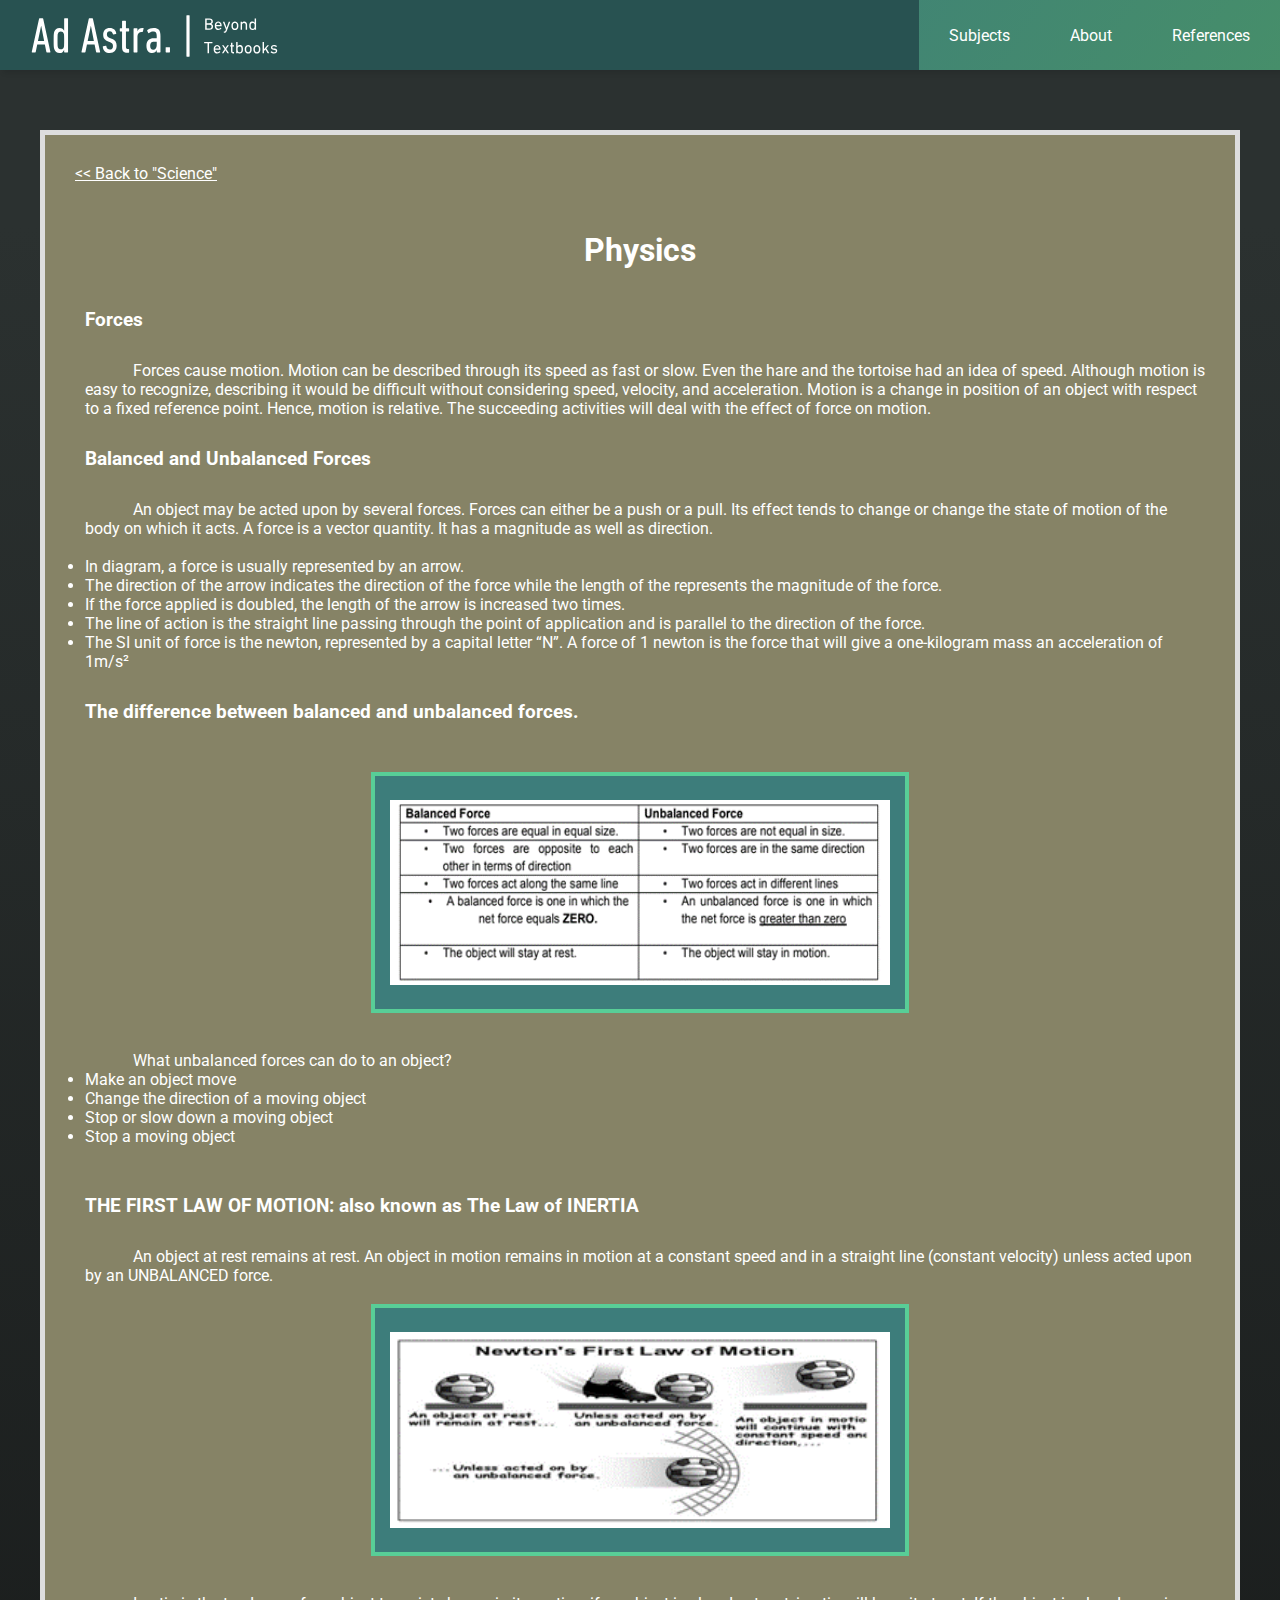
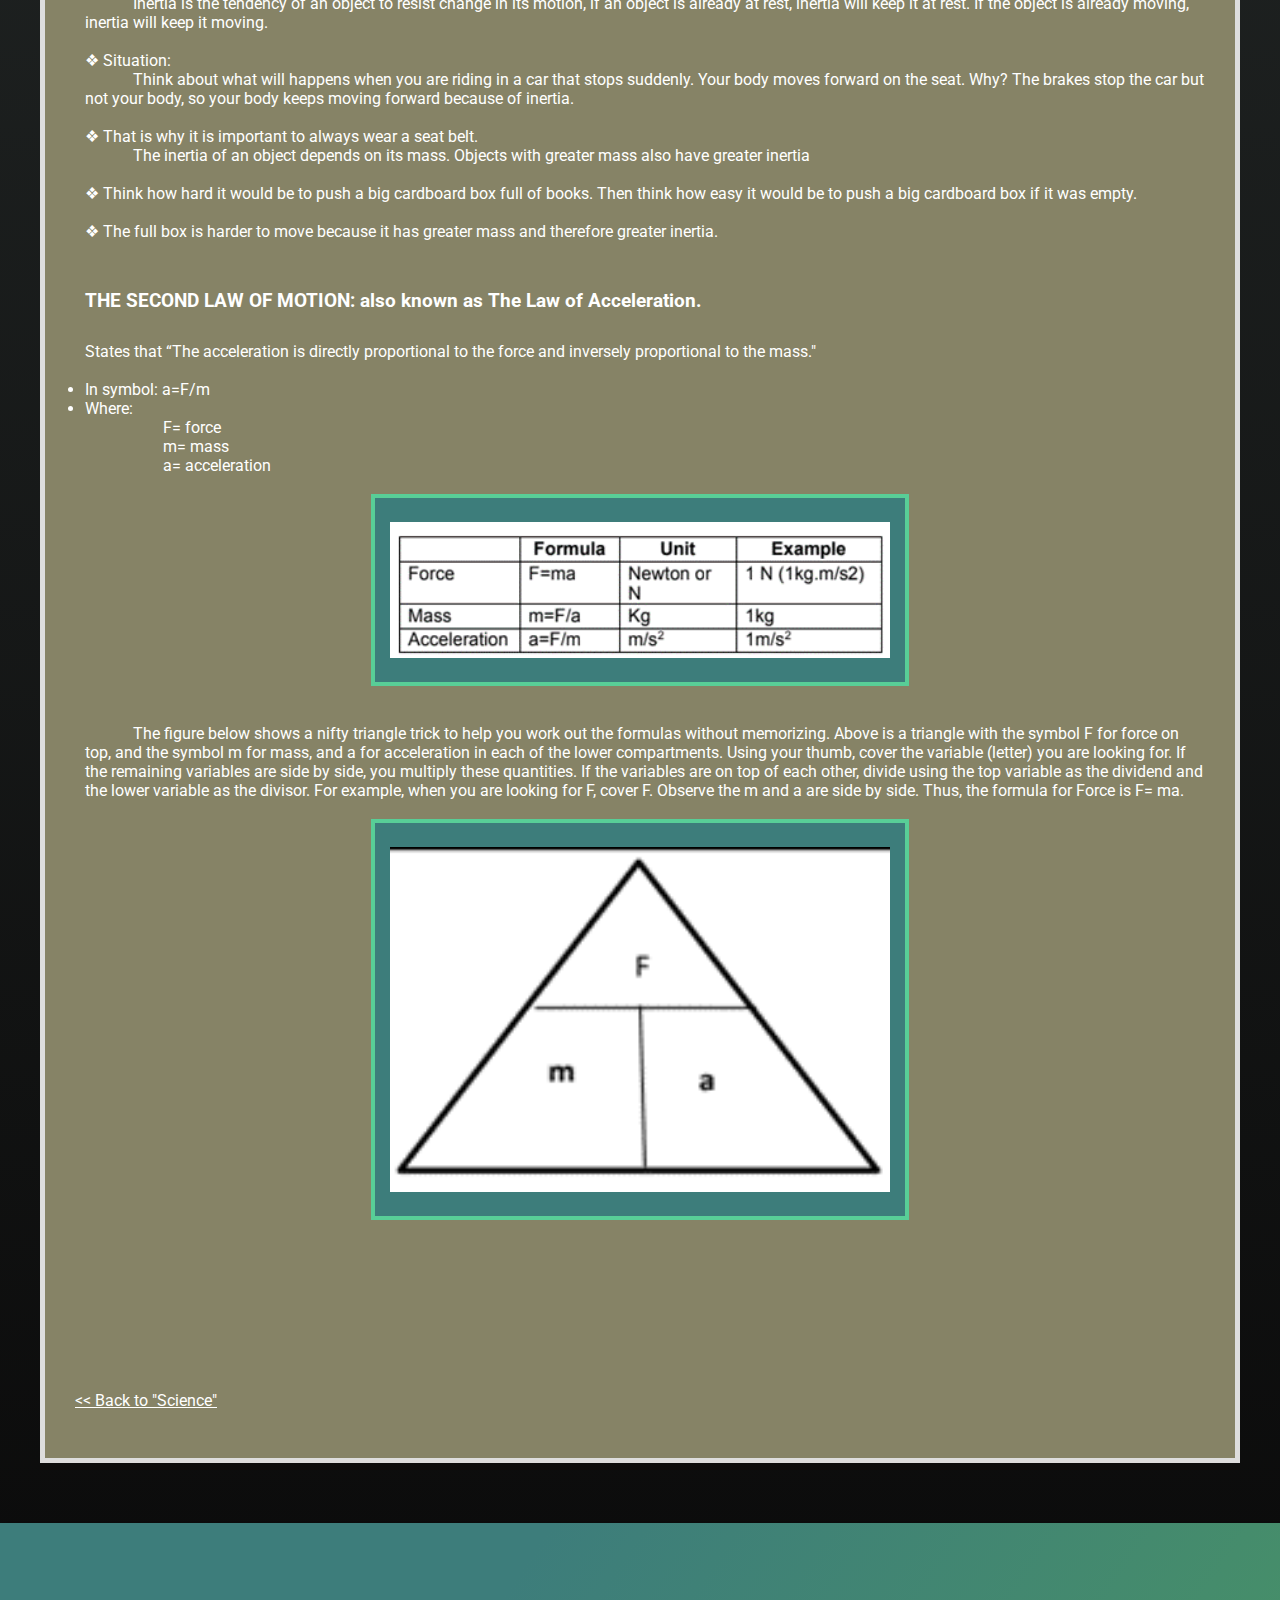
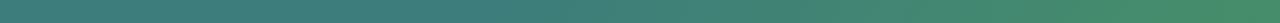
<file: Subjects/physics.html>
<!DOCTYPE html>
<html>
<head>
  <meta charset="UTF-8">
  <meta http-equiv="X-UA-Compatible" content="IE-edge">
  <meta name="viewport" content="width=device-width, initial-scale=1.0">
  <title>Ad Astra | Beyond Textbooks</title>
  <link rel="stylesheet" type="text/css" href="../style.css">
  <link href="https://fonts.googleapis.com/css2?family=Roboto:ital,wght@0,100;0,300;0,400;0,500;0,700;0,900;1,100;1,300;1,400;1,500;1,700;1,900&display=swap" rel="stylesheet">
</head>
<body>
  <nav>
    <ul class="menu">
      <li onclick=hideMenu()><a href="#"><svg xmlns="http://www.w3.org/2000/svg" height="24" viewBox="0 -960 960 960" width="24">
        <path d="m336-280 144-144 144 144 56-56-144-144 144-144-56-56-144 144-144-144-56 56 144 144-144 144 56 56ZM480-80q-83 0-156-31.5T197-197q-54-54-85.5-127T80-480q0-83 31.5-156T197-763q54-54 127-85.5T480-880q83 0 156 31.5T763-763q54 54 85.5 127T880-480q0 83-31.5 156T763-197q-54 54-127 85.5T480-80Zm0-80q134 0 227-93t93-227q0-134-93-227t-227-93q-134 0-227 93t-93 227q0 134 93 227t227 93Zm0-320Z" fill="white" />
      </svg>
      </a></li>
      <li><a href="../index.html#nav-subject">Subjects</a></li>
      <li><a href="../index.html#nav-content">About</a></li>
      <li><a href="../references.html">References</a></li>
    </ul>
    <ul>
      <li class="site-logo"><a href="../index.html"><svg xmlns="http://www.w3.org/2000/svg" xmlns:xlink="http://www.w3.org/1999/xlink" width="250" zoomAndPan="magnify" viewBox="0 0 375 89.999999" height="60" preserveAspectRatio="xMidYMid meet" version="1.0"><defs><g/></defs><g fill="#ffffff" fill-opacity="1"><g transform="translate(1.247391, 71.310349)"><g><path d="M 12.34375 -50.734375 C 12.488281 -51.234375 12.765625 -51.484375 13.171875 -51.484375 L 17.71875 -51.484375 C 18.175781 -51.484375 18.453125 -51.234375 18.546875 -50.734375 L 29.375 -0.75 C 29.476562 -0.25 29.253906 0 28.703125 0 L 24.15625 0 C 23.695312 0 23.421875 -0.25 23.328125 -0.75 L 21.046875 -12.046875 L 9.609375 -12.046875 L 7.34375 -0.75 C 7.238281 -0.25 6.988281 0 6.59375 0 L 2.046875 0 C 1.492188 0 1.265625 -0.25 1.359375 -0.75 Z M 19.984375 -17.34375 L 15.59375 -39.75 L 15.375 -39.75 L 10.671875 -17.34375 Z M 19.984375 -17.34375 "/></g></g></g><g fill="#ffffff" fill-opacity="1"><g transform="translate(31.99124, 71.310349)"><g><path d="M 19.984375 0 C 19.484375 0 19.234375 -0.25 19.234375 -0.75 L 19.234375 -3.703125 L 19.15625 -3.703125 C 18.65625 -2.492188 17.875 -1.457031 16.8125 -0.59375 C 15.75 0.257812 14.234375 0.6875 12.265625 0.6875 C 8.273438 0.6875 5.648438 -1.28125 4.390625 -5.21875 C 4.242188 -5.726562 4.101562 -6.269531 3.96875 -6.84375 C 3.84375 -7.425781 3.742188 -8.1875 3.671875 -9.125 C 3.597656 -10.0625 3.546875 -11.25 3.515625 -12.6875 C 3.492188 -14.125 3.484375 -15.953125 3.484375 -18.171875 C 3.484375 -20.390625 3.492188 -22.21875 3.515625 -23.65625 C 3.546875 -25.09375 3.597656 -26.265625 3.671875 -27.171875 C 3.742188 -28.085938 3.84375 -28.832031 3.96875 -29.40625 C 4.101562 -29.988281 4.242188 -30.535156 4.390625 -31.046875 C 5.648438 -34.984375 8.273438 -36.953125 12.265625 -36.953125 C 14.234375 -36.953125 15.75 -36.535156 16.8125 -35.703125 C 17.875 -34.867188 18.65625 -33.820312 19.15625 -32.5625 L 19.234375 -32.5625 L 19.234375 -50.734375 C 19.234375 -51.234375 19.484375 -51.484375 19.984375 -51.484375 L 24.3125 -51.484375 C 24.8125 -51.484375 25.0625 -51.234375 25.0625 -50.734375 L 25.0625 -0.75 C 25.0625 -0.25 24.8125 0 24.3125 0 Z M 14.3125 -4.765625 C 15.425781 -4.765625 16.347656 -5.039062 17.078125 -5.59375 C 17.804688 -6.15625 18.347656 -6.941406 18.703125 -7.953125 C 18.804688 -8.253906 18.894531 -8.59375 18.96875 -8.96875 C 19.039062 -9.351562 19.085938 -9.882812 19.109375 -10.5625 C 19.140625 -11.238281 19.164062 -12.179688 19.1875 -13.390625 C 19.21875 -14.609375 19.234375 -16.203125 19.234375 -18.171875 C 19.234375 -20.140625 19.21875 -21.71875 19.1875 -22.90625 C 19.164062 -24.09375 19.140625 -25.023438 19.109375 -25.703125 C 19.085938 -26.390625 19.039062 -26.921875 18.96875 -27.296875 C 18.894531 -27.671875 18.804688 -28.007812 18.703125 -28.3125 C 18.347656 -29.320312 17.804688 -30.101562 17.078125 -30.65625 C 16.347656 -31.21875 15.425781 -31.5 14.3125 -31.5 C 12.039062 -31.5 10.550781 -30.4375 9.84375 -28.3125 C 9.738281 -28.007812 9.648438 -27.671875 9.578125 -27.296875 C 9.503906 -26.921875 9.453125 -26.390625 9.421875 -25.703125 C 9.398438 -25.023438 9.375 -24.09375 9.34375 -22.90625 C 9.320312 -21.71875 9.3125 -20.140625 9.3125 -18.171875 C 9.3125 -16.203125 9.320312 -14.609375 9.34375 -13.390625 C 9.375 -12.179688 9.398438 -11.238281 9.421875 -10.5625 C 9.453125 -9.882812 9.503906 -9.351562 9.578125 -8.96875 C 9.648438 -8.59375 9.738281 -8.253906 9.84375 -7.953125 C 10.550781 -5.828125 12.039062 -4.765625 14.3125 -4.765625 Z M 14.3125 -4.765625 "/></g></g></g><g fill="#ffffff" fill-opacity="1"><g transform="translate(61.447782, 71.310349)"><g/></g></g><g fill="#ffffff" fill-opacity="1"><g transform="translate(75.835298, 71.310349)"><g><path d="M 12.34375 -50.734375 C 12.488281 -51.234375 12.765625 -51.484375 13.171875 -51.484375 L 17.71875 -51.484375 C 18.175781 -51.484375 18.453125 -51.234375 18.546875 -50.734375 L 29.375 -0.75 C 29.476562 -0.25 29.253906 0 28.703125 0 L 24.15625 0 C 23.695312 0 23.421875 -0.25 23.328125 -0.75 L 21.046875 -12.046875 L 9.609375 -12.046875 L 7.34375 -0.75 C 7.238281 -0.25 6.988281 0 6.59375 0 L 2.046875 0 C 1.492188 0 1.265625 -0.25 1.359375 -0.75 Z M 19.984375 -17.34375 L 15.59375 -39.75 L 15.375 -39.75 L 10.671875 -17.34375 Z M 19.984375 -17.34375 "/></g></g></g><g fill="#ffffff" fill-opacity="1"><g transform="translate(106.579147, 71.310349)"><g><path d="M 13.03125 0.6875 C 10 0.6875 7.570312 -0.109375 5.75 -1.703125 C 3.9375 -3.296875 2.878906 -5.582031 2.578125 -8.5625 C 2.472656 -9.0625 2.675781 -9.363281 3.1875 -9.46875 L 7.046875 -10.21875 C 7.546875 -10.320312 7.847656 -10.117188 7.953125 -9.609375 C 8.203125 -7.742188 8.789062 -6.40625 9.71875 -5.59375 C 10.65625 -4.789062 11.78125 -4.390625 13.09375 -4.390625 C 14.5625 -4.390625 15.722656 -4.816406 16.578125 -5.671875 C 17.441406 -6.535156 17.875 -7.847656 17.875 -9.609375 C 17.875 -11.078125 17.582031 -12.238281 17 -13.09375 C 16.414062 -13.957031 15.316406 -14.71875 13.703125 -15.375 L 10.671875 -16.5 C 8.304688 -17.414062 6.46875 -18.691406 5.15625 -20.328125 C 3.84375 -21.972656 3.1875 -24.109375 3.1875 -26.734375 C 3.1875 -29.710938 4.066406 -32.160156 5.828125 -34.078125 C 7.597656 -35.992188 10.019531 -36.953125 13.09375 -36.953125 C 16.070312 -36.953125 18.367188 -36.144531 19.984375 -34.53125 C 21.597656 -32.914062 22.535156 -31.019531 22.796875 -28.84375 C 22.890625 -28.289062 22.710938 -27.960938 22.265625 -27.859375 L 18.625 -27.109375 C 18.175781 -27.054688 17.875 -27.257812 17.71875 -27.71875 C 17.363281 -29.03125 16.859375 -30.0625 16.203125 -30.8125 C 15.546875 -31.570312 14.507812 -31.953125 13.09375 -31.953125 C 11.632812 -31.953125 10.550781 -31.507812 9.84375 -30.625 C 9.132812 -29.738281 8.78125 -28.566406 8.78125 -27.109375 C 8.78125 -25.992188 9.070312 -25.003906 9.65625 -24.140625 C 10.238281 -23.285156 11.335938 -22.53125 12.953125 -21.875 L 15.984375 -20.75 C 18.804688 -19.6875 20.742188 -18.296875 21.796875 -16.578125 C 22.859375 -14.867188 23.390625 -12.675781 23.390625 -10 C 23.390625 -6.8125 22.492188 -4.234375 20.703125 -2.265625 C 18.910156 -0.296875 16.351562 0.6875 13.03125 0.6875 Z M 13.03125 0.6875 "/></g></g></g><g fill="#ffffff" fill-opacity="1"><g transform="translate(132.552391, 71.310349)"><g><path d="M 13.484375 0.375 C 10.703125 0.375 8.679688 -0.289062 7.421875 -1.625 C 6.160156 -2.96875 5.53125 -5.175781 5.53125 -8.25 L 5.53125 -31.203125 C 5.53125 -31.503906 5.378906 -31.65625 5.078125 -31.65625 L 2.875 -31.65625 C 2.375 -31.65625 2.125 -31.90625 2.125 -32.40625 L 2.125 -35.515625 C 2.125 -36.015625 2.375 -36.265625 2.875 -36.265625 L 5.078125 -36.265625 C 5.378906 -36.265625 5.53125 -36.414062 5.53125 -36.71875 L 5.53125 -46.953125 C 5.53125 -47.453125 5.78125 -47.703125 6.28125 -47.703125 L 10.59375 -47.703125 C 11.101562 -47.703125 11.359375 -47.453125 11.359375 -46.953125 L 11.359375 -36.71875 C 11.359375 -36.414062 11.507812 -36.265625 11.8125 -36.265625 L 15.375 -36.265625 C 15.875 -36.265625 16.125 -36.015625 16.125 -35.515625 L 16.125 -32.40625 C 16.125 -31.90625 15.875 -31.65625 15.375 -31.65625 L 11.8125 -31.65625 C 11.507812 -31.65625 11.359375 -31.503906 11.359375 -31.203125 L 11.359375 -8.328125 C 11.359375 -6.210938 12.367188 -5.15625 14.390625 -5.15625 L 15.375 -5.15625 C 15.875 -5.15625 16.125 -4.898438 16.125 -4.390625 L 16.125 -0.375 C 16.125 0.125 15.875 0.375 15.375 0.375 Z M 13.484375 0.375 "/></g></g><g transform="translate(150.953256, 71.310349)"><g><path d="M 5.15625 0 C 4.644531 0 4.390625 -0.25 4.390625 -0.75 L 4.390625 -35.515625 C 4.390625 -36.015625 4.644531 -36.265625 5.15625 -36.265625 L 9.46875 -36.265625 C 9.96875 -36.265625 10.21875 -36.015625 10.21875 -35.515625 L 10.21875 -32.109375 L 10.296875 -32.109375 C 10.898438 -33.515625 11.796875 -34.671875 12.984375 -35.578125 C 14.171875 -36.492188 15.695312 -36.953125 17.5625 -36.953125 C 18.125 -36.953125 18.601562 -36.898438 19 -36.796875 C 19.457031 -36.691406 19.609375 -36.414062 19.453125 -35.96875 L 18.40625 -31.65625 C 18.25 -31.195312 17.941406 -30.96875 17.484375 -30.96875 L 16.359375 -30.96875 C 14.585938 -30.96875 13.117188 -30.335938 11.953125 -29.078125 C 10.796875 -27.816406 10.21875 -25.847656 10.21875 -23.171875 L 10.21875 -0.75 C 10.21875 -0.25 9.96875 0 9.46875 0 Z M 5.15625 0 "/></g></g></g><g fill="#ffffff" fill-opacity="1"><g transform="translate(171.625845, 71.310349)"><g><path d="M 19.234375 0 C 18.722656 0 18.46875 -0.25 18.46875 -0.75 L 18.46875 -3.859375 L 18.40625 -3.859375 C 17.894531 -2.441406 17.035156 -1.328125 15.828125 -0.515625 C 14.617188 0.285156 13.203125 0.6875 11.578125 0.6875 C 10.523438 0.6875 9.476562 0.507812 8.4375 0.15625 C 7.40625 -0.195312 6.484375 -0.789062 5.671875 -1.625 C 4.867188 -2.457031 4.226562 -3.566406 3.75 -4.953125 C 3.269531 -6.347656 3.03125 -8.054688 3.03125 -10.078125 C 3.03125 -12.085938 3.304688 -13.8125 3.859375 -15.25 C 4.410156 -16.695312 5.15625 -17.859375 6.09375 -18.734375 C 7.03125 -19.617188 8.15625 -20.265625 9.46875 -20.671875 C 10.78125 -21.078125 12.191406 -21.28125 13.703125 -21.28125 L 18.015625 -21.28125 C 18.316406 -21.28125 18.46875 -21.429688 18.46875 -21.734375 L 18.46875 -24.6875 C 18.46875 -27.101562 18.0625 -28.851562 17.25 -29.9375 C 16.445312 -31.03125 15.0625 -31.578125 13.09375 -31.578125 C 11.78125 -31.578125 10.644531 -31.347656 9.6875 -30.890625 C 8.726562 -30.441406 7.820312 -29.863281 6.96875 -29.15625 C 6.414062 -28.800781 6.007812 -28.898438 5.75 -29.453125 L 4.3125 -32.40625 C 4.0625 -32.863281 4.113281 -33.269531 4.46875 -33.625 C 5.53125 -34.632812 6.867188 -35.441406 8.484375 -36.046875 C 10.097656 -36.648438 11.863281 -36.953125 13.78125 -36.953125 C 17.414062 -36.953125 20.039062 -36.039062 21.65625 -34.21875 C 23.269531 -32.40625 24.078125 -29.328125 24.078125 -24.984375 L 24.078125 -0.75 C 24.078125 -0.25 23.828125 0 23.328125 0 Z M 13.171875 -4.3125 C 14.734375 -4.3125 16.003906 -4.914062 16.984375 -6.125 C 17.972656 -7.34375 18.46875 -8.9375 18.46875 -10.90625 L 18.46875 -15.90625 C 18.46875 -16.207031 18.316406 -16.359375 18.015625 -16.359375 L 14.609375 -16.359375 C 12.441406 -16.359375 10.898438 -15.835938 9.984375 -14.796875 C 9.078125 -13.765625 8.625 -12.238281 8.625 -10.21875 C 8.625 -8.25 9.015625 -6.769531 9.796875 -5.78125 C 10.585938 -4.800781 11.710938 -4.3125 13.171875 -4.3125 Z M 13.171875 -4.3125 "/></g></g></g><g fill="#ffffff" fill-opacity="1"><g transform="translate(199.719352, 71.310349)"><g><path d="M 3.78125 -7.125 C 3.78125 -7.625 4.035156 -7.875 4.546875 -7.875 L 9.46875 -7.875 C 9.96875 -7.875 10.21875 -7.625 10.21875 -7.125 L 10.21875 -0.75 C 10.21875 -0.25 9.96875 0 9.46875 0 L 4.546875 0 C 4.035156 0 3.78125 -0.25 3.78125 -0.75 Z M 3.78125 -7.125 "/></g></g></g><g fill="#ffffff" fill-opacity="1"><g transform="translate(213.728247, 71.310349)"><g/></g></g><g fill="#ffffff" fill-opacity="1"><g transform="translate(228.115763, 71.310349)"><g><path d="M 7.265625 6.359375 C 6.765625 6.359375 6.515625 6.109375 6.515625 5.609375 L 6.515625 -55.28125 C 6.515625 -55.78125 6.765625 -56.03125 7.265625 -56.03125 L 10.53125 -56.03125 C 11.03125 -56.03125 11.28125 -55.78125 11.28125 -55.28125 L 11.28125 5.609375 C 11.28125 6.109375 11.03125 6.359375 10.53125 6.359375 Z M 7.265625 6.359375 "/></g></g></g><g fill="#ffffff" fill-opacity="1"><g transform="translate(245.992986, 71.310349)"><g/></g></g><g fill="#ffffff" fill-opacity="1"><g transform="translate(260.658094, 37.225748)"><g><path d="M 4.359375 -2.203125 C 4.359375 -2.097656 4.410156 -2.046875 4.515625 -2.046875 L 8.53125 -2.046875 C 9.550781 -2.046875 10.332031 -2.300781 10.875 -2.8125 C 11.414062 -3.320312 11.6875 -4.007812 11.6875 -4.875 C 11.6875 -5.726562 11.414062 -6.410156 10.875 -6.921875 C 10.332031 -7.441406 9.550781 -7.703125 8.53125 -7.703125 L 4.515625 -7.703125 C 4.410156 -7.703125 4.359375 -7.648438 4.359375 -7.546875 Z M 8.40625 -9.734375 C 9.363281 -9.734375 10.101562 -9.976562 10.625 -10.46875 C 11.144531 -10.957031 11.40625 -11.609375 11.40625 -12.421875 C 11.40625 -13.242188 11.144531 -13.894531 10.625 -14.375 C 10.101562 -14.863281 9.363281 -15.109375 8.40625 -15.109375 L 4.515625 -15.109375 C 4.410156 -15.109375 4.359375 -15.0625 4.359375 -14.96875 L 4.359375 -9.890625 C 4.359375 -9.785156 4.410156 -9.734375 4.515625 -9.734375 Z M 2.125 -16.90625 C 2.125 -17.070312 2.207031 -17.15625 2.375 -17.15625 L 8.453125 -17.15625 C 10.179688 -17.15625 11.472656 -16.75 12.328125 -15.9375 C 13.191406 -15.125 13.625 -14.023438 13.625 -12.640625 C 13.625 -11.628906 13.410156 -10.820312 12.984375 -10.21875 C 12.554688 -9.613281 12.003906 -9.175781 11.328125 -8.90625 L 11.328125 -8.859375 C 11.617188 -8.773438 11.914062 -8.625 12.21875 -8.40625 C 12.53125 -8.195312 12.8125 -7.925781 13.0625 -7.59375 C 13.320312 -7.269531 13.53125 -6.878906 13.6875 -6.421875 C 13.84375 -5.972656 13.921875 -5.460938 13.921875 -4.890625 C 13.921875 -3.273438 13.4375 -2.054688 12.46875 -1.234375 C 11.507812 -0.410156 10.128906 0 8.328125 0 L 2.375 0 C 2.207031 0 2.125 -0.0820312 2.125 -0.25 Z M 2.125 -16.90625 "/></g></g></g><g fill="#ffffff" fill-opacity="1"><g transform="translate(275.897297, 37.225748)"><g><path d="M 9.265625 -7.09375 C 9.359375 -7.09375 9.40625 -7.144531 9.40625 -7.25 C 9.40625 -7.800781 9.347656 -8.253906 9.234375 -8.609375 C 9.035156 -9.210938 8.695312 -9.675781 8.21875 -10 C 7.738281 -10.332031 7.148438 -10.5 6.453125 -10.5 C 5.765625 -10.5 5.179688 -10.332031 4.703125 -10 C 4.222656 -9.675781 3.882812 -9.210938 3.6875 -8.609375 C 3.5625 -8.253906 3.5 -7.800781 3.5 -7.25 C 3.5 -7.144531 3.550781 -7.09375 3.65625 -7.09375 Z M 6.59375 0.28125 C 5.363281 0.28125 4.332031 0 3.5 -0.5625 C 2.664062 -1.125 2.078125 -1.9375 1.734375 -3 C 1.609375 -3.382812 1.507812 -3.8125 1.4375 -4.28125 C 1.375 -4.757812 1.34375 -5.351562 1.34375 -6.0625 C 1.34375 -6.757812 1.367188 -7.347656 1.421875 -7.828125 C 1.484375 -8.304688 1.582031 -8.734375 1.71875 -9.109375 C 2.050781 -10.171875 2.632812 -10.976562 3.46875 -11.53125 C 4.300781 -12.082031 5.296875 -12.359375 6.453125 -12.359375 C 7.617188 -12.359375 8.617188 -12.078125 9.453125 -11.515625 C 10.285156 -10.953125 10.867188 -10.148438 11.203125 -9.109375 C 11.273438 -8.910156 11.332031 -8.703125 11.375 -8.484375 C 11.414062 -8.273438 11.453125 -8.035156 11.484375 -7.765625 C 11.515625 -7.503906 11.535156 -7.195312 11.546875 -6.84375 C 11.566406 -6.5 11.578125 -6.101562 11.578125 -5.65625 C 11.578125 -5.488281 11.488281 -5.40625 11.3125 -5.40625 L 3.65625 -5.40625 C 3.550781 -5.40625 3.5 -5.351562 3.5 -5.25 C 3.5 -4.914062 3.515625 -4.640625 3.546875 -4.421875 C 3.585938 -4.203125 3.640625 -3.988281 3.703125 -3.78125 C 3.941406 -3.070312 4.320312 -2.546875 4.84375 -2.203125 C 5.363281 -1.859375 6.003906 -1.6875 6.765625 -1.6875 C 7.484375 -1.6875 8.09375 -1.8125 8.59375 -2.0625 C 9.101562 -2.320312 9.523438 -2.644531 9.859375 -3.03125 C 9.992188 -3.164062 10.125 -3.179688 10.25 -3.078125 L 11.28125 -2.140625 C 11.394531 -2.046875 11.40625 -1.929688 11.3125 -1.796875 C 10.820312 -1.191406 10.175781 -0.691406 9.375 -0.296875 C 8.570312 0.0859375 7.644531 0.28125 6.59375 0.28125 Z M 6.59375 0.28125 "/></g></g></g><g fill="#ffffff" fill-opacity="1"><g transform="translate(288.815296, 37.225748)"><g><path d="M 2.171875 4.546875 C 2.003906 4.546875 1.921875 4.460938 1.921875 4.296875 L 1.921875 2.828125 C 1.921875 2.660156 2.003906 2.578125 2.171875 2.578125 L 2.625 2.578125 C 3.113281 2.578125 3.507812 2.445312 3.8125 2.1875 C 4.113281 1.925781 4.398438 1.445312 4.671875 0.75 L 5.078125 -0.359375 L 0.625 -11.828125 C 0.582031 -12.003906 0.648438 -12.09375 0.828125 -12.09375 L 2.59375 -12.09375 C 2.75 -12.09375 2.851562 -12.003906 2.90625 -11.828125 L 6.078125 -3.109375 L 6.125 -3.109375 L 9.1875 -11.828125 C 9.238281 -12.003906 9.335938 -12.09375 9.484375 -12.09375 L 11.203125 -12.09375 C 11.390625 -12.09375 11.457031 -12.003906 11.40625 -11.828125 L 6.640625 0.9375 C 6.367188 1.644531 6.101562 2.234375 5.84375 2.703125 C 5.582031 3.171875 5.300781 3.539062 5 3.8125 C 4.707031 4.082031 4.382812 4.269531 4.03125 4.375 C 3.675781 4.488281 3.273438 4.546875 2.828125 4.546875 Z M 2.171875 4.546875 "/></g></g></g><g fill="#ffffff" fill-opacity="1"><g transform="translate(300.850223, 37.225748)"><g><path d="M 6.515625 -1.6875 C 7.179688 -1.6875 7.75 -1.847656 8.21875 -2.171875 C 8.695312 -2.503906 9.035156 -2.972656 9.234375 -3.578125 C 9.335938 -3.921875 9.410156 -4.269531 9.453125 -4.625 C 9.492188 -4.988281 9.515625 -5.46875 9.515625 -6.0625 C 9.515625 -6.644531 9.492188 -7.113281 9.453125 -7.46875 C 9.410156 -7.820312 9.335938 -8.164062 9.234375 -8.5 C 9.035156 -9.101562 8.695312 -9.566406 8.21875 -9.890625 C 7.75 -10.222656 7.179688 -10.390625 6.515625 -10.390625 C 5.835938 -10.390625 5.265625 -10.222656 4.796875 -9.890625 C 4.328125 -9.566406 3.988281 -9.101562 3.78125 -8.5 C 3.6875 -8.164062 3.613281 -7.820312 3.5625 -7.46875 C 3.519531 -7.113281 3.5 -6.644531 3.5 -6.0625 C 3.5 -5.46875 3.519531 -4.988281 3.5625 -4.625 C 3.613281 -4.269531 3.6875 -3.921875 3.78125 -3.578125 C 3.988281 -2.972656 4.328125 -2.503906 4.796875 -2.171875 C 5.265625 -1.847656 5.835938 -1.6875 6.515625 -1.6875 Z M 6.515625 0.28125 C 5.335938 0.28125 4.332031 -0.00390625 3.5 -0.578125 C 2.664062 -1.148438 2.078125 -1.953125 1.734375 -2.984375 C 1.609375 -3.398438 1.507812 -3.835938 1.4375 -4.296875 C 1.375 -4.765625 1.34375 -5.351562 1.34375 -6.0625 C 1.34375 -6.757812 1.375 -7.335938 1.4375 -7.796875 C 1.507812 -8.253906 1.609375 -8.691406 1.734375 -9.109375 C 2.078125 -10.148438 2.664062 -10.953125 3.5 -11.515625 C 4.332031 -12.078125 5.335938 -12.359375 6.515625 -12.359375 C 7.691406 -12.359375 8.695312 -12.078125 9.53125 -11.515625 C 10.363281 -10.953125 10.945312 -10.148438 11.28125 -9.109375 C 11.414062 -8.691406 11.515625 -8.253906 11.578125 -7.796875 C 11.648438 -7.335938 11.6875 -6.757812 11.6875 -6.0625 C 11.6875 -5.351562 11.648438 -4.765625 11.578125 -4.296875 C 11.515625 -3.835938 11.414062 -3.398438 11.28125 -2.984375 C 10.945312 -1.953125 10.363281 -1.148438 9.53125 -0.578125 C 8.695312 -0.00390625 7.691406 0.28125 6.515625 0.28125 Z M 6.515625 0.28125 "/></g></g></g><g fill="#ffffff" fill-opacity="1"><g transform="translate(313.869146, 37.225748)"><g><path d="M 9.921875 0 C 9.753906 0 9.671875 -0.0820312 9.671875 -0.25 L 9.671875 -7.3125 C 9.671875 -8.289062 9.445312 -9.046875 9 -9.578125 C 8.550781 -10.117188 7.875 -10.390625 6.96875 -10.390625 C 6.144531 -10.390625 5.472656 -10.125 4.953125 -9.59375 C 4.441406 -9.070312 4.1875 -8.351562 4.1875 -7.4375 L 4.1875 -0.25 C 4.1875 -0.0820312 4.101562 0 3.9375 0 L 2.328125 0 C 2.148438 0 2.0625 -0.0820312 2.0625 -0.25 L 2.0625 -11.828125 C 2.0625 -12.003906 2.148438 -12.09375 2.328125 -12.09375 L 3.9375 -12.09375 C 4.101562 -12.09375 4.1875 -12.003906 4.1875 -11.828125 L 4.1875 -10.71875 L 4.21875 -10.71875 C 4.5 -11.195312 4.925781 -11.585938 5.5 -11.890625 C 6.070312 -12.203125 6.769531 -12.359375 7.59375 -12.359375 C 8.90625 -12.359375 9.929688 -11.945312 10.671875 -11.125 C 11.410156 -10.300781 11.78125 -9.203125 11.78125 -7.828125 L 11.78125 -0.25 C 11.78125 -0.0820312 11.695312 0 11.53125 0 Z M 9.921875 0 "/></g></g></g><g fill="#ffffff" fill-opacity="1"><g transform="translate(327.594526, 37.225748)"><g><path d="M 6.4375 -1.6875 C 7.8125 -1.6875 8.703125 -2.300781 9.109375 -3.53125 C 9.210938 -3.820312 9.285156 -4.160156 9.328125 -4.546875 C 9.367188 -4.941406 9.390625 -5.445312 9.390625 -6.0625 C 9.390625 -6.664062 9.367188 -7.160156 9.328125 -7.546875 C 9.285156 -7.929688 9.210938 -8.273438 9.109375 -8.578125 C 8.703125 -9.785156 7.8125 -10.390625 6.4375 -10.390625 C 5.09375 -10.390625 4.207031 -9.785156 3.78125 -8.578125 C 3.6875 -8.242188 3.613281 -7.875 3.5625 -7.46875 C 3.519531 -7.0625 3.5 -6.59375 3.5 -6.0625 C 3.5 -5.5 3.519531 -5.015625 3.5625 -4.609375 C 3.613281 -4.210938 3.6875 -3.851562 3.78125 -3.53125 C 4.207031 -2.300781 5.09375 -1.6875 6.4375 -1.6875 Z M 9.640625 0 C 9.472656 0 9.390625 -0.0820312 9.390625 -0.25 L 9.390625 -1.40625 L 9.359375 -1.40625 C 9.078125 -0.925781 8.660156 -0.523438 8.109375 -0.203125 C 7.566406 0.117188 6.84375 0.28125 5.9375 0.28125 C 4.875 0.28125 3.988281 0.0351562 3.28125 -0.453125 C 2.570312 -0.941406 2.066406 -1.664062 1.765625 -2.625 C 1.597656 -3.113281 1.484375 -3.617188 1.421875 -4.140625 C 1.367188 -4.660156 1.34375 -5.300781 1.34375 -6.0625 C 1.34375 -6.8125 1.367188 -7.441406 1.421875 -7.953125 C 1.484375 -8.472656 1.597656 -8.976562 1.765625 -9.46875 C 2.066406 -10.425781 2.570312 -11.144531 3.28125 -11.625 C 3.988281 -12.113281 4.875 -12.359375 5.9375 -12.359375 C 6.84375 -12.359375 7.566406 -12.203125 8.109375 -11.890625 C 8.660156 -11.585938 9.078125 -11.191406 9.359375 -10.703125 L 9.390625 -10.703125 L 9.390625 -16.90625 C 9.390625 -17.070312 9.472656 -17.15625 9.640625 -17.15625 L 11.25 -17.15625 C 11.414062 -17.15625 11.5 -17.070312 11.5 -16.90625 L 11.5 -0.25 C 11.5 -0.0820312 11.414062 0 11.25 0 Z M 9.640625 0 "/></g></g></g><g fill="#ffffff" fill-opacity="1"><g transform="translate(260.658094, 72.475747)"><g><path d="M 5.90625 0 C 5.738281 0 5.65625 -0.0820312 5.65625 -0.25 L 5.65625 -14.90625 C 5.65625 -15.007812 5.601562 -15.0625 5.5 -15.0625 L 0.8125 -15.0625 C 0.644531 -15.0625 0.5625 -15.144531 0.5625 -15.3125 L 0.5625 -16.90625 C 0.5625 -17.070312 0.644531 -17.15625 0.8125 -17.15625 L 12.75 -17.15625 C 12.914062 -17.15625 13 -17.070312 13 -16.90625 L 13 -15.3125 C 13 -15.144531 12.914062 -15.0625 12.75 -15.0625 L 8.046875 -15.0625 C 7.941406 -15.0625 7.890625 -15.007812 7.890625 -14.90625 L 7.890625 -0.25 C 7.890625 -0.0820312 7.804688 0 7.640625 0 Z M 5.90625 0 "/></g></g></g><g fill="#ffffff" fill-opacity="1"><g transform="translate(274.206857, 72.475747)"><g><path d="M 9.265625 -7.09375 C 9.359375 -7.09375 9.40625 -7.144531 9.40625 -7.25 C 9.40625 -7.800781 9.347656 -8.253906 9.234375 -8.609375 C 9.035156 -9.210938 8.695312 -9.675781 8.21875 -10 C 7.738281 -10.332031 7.148438 -10.5 6.453125 -10.5 C 5.765625 -10.5 5.179688 -10.332031 4.703125 -10 C 4.222656 -9.675781 3.882812 -9.210938 3.6875 -8.609375 C 3.5625 -8.253906 3.5 -7.800781 3.5 -7.25 C 3.5 -7.144531 3.550781 -7.09375 3.65625 -7.09375 Z M 6.59375 0.28125 C 5.363281 0.28125 4.332031 0 3.5 -0.5625 C 2.664062 -1.125 2.078125 -1.9375 1.734375 -3 C 1.609375 -3.382812 1.507812 -3.8125 1.4375 -4.28125 C 1.375 -4.757812 1.34375 -5.351562 1.34375 -6.0625 C 1.34375 -6.757812 1.367188 -7.347656 1.421875 -7.828125 C 1.484375 -8.304688 1.582031 -8.734375 1.71875 -9.109375 C 2.050781 -10.171875 2.632812 -10.976562 3.46875 -11.53125 C 4.300781 -12.082031 5.296875 -12.359375 6.453125 -12.359375 C 7.617188 -12.359375 8.617188 -12.078125 9.453125 -11.515625 C 10.285156 -10.953125 10.867188 -10.148438 11.203125 -9.109375 C 11.273438 -8.910156 11.332031 -8.703125 11.375 -8.484375 C 11.414062 -8.273438 11.453125 -8.035156 11.484375 -7.765625 C 11.515625 -7.503906 11.535156 -7.195312 11.546875 -6.84375 C 11.566406 -6.5 11.578125 -6.101562 11.578125 -5.65625 C 11.578125 -5.488281 11.488281 -5.40625 11.3125 -5.40625 L 3.65625 -5.40625 C 3.550781 -5.40625 3.5 -5.351562 3.5 -5.25 C 3.5 -4.914062 3.515625 -4.640625 3.546875 -4.421875 C 3.585938 -4.203125 3.640625 -3.988281 3.703125 -3.78125 C 3.941406 -3.070312 4.320312 -2.546875 4.84375 -2.203125 C 5.363281 -1.859375 6.003906 -1.6875 6.765625 -1.6875 C 7.484375 -1.6875 8.09375 -1.8125 8.59375 -2.0625 C 9.101562 -2.320312 9.523438 -2.644531 9.859375 -3.03125 C 9.992188 -3.164062 10.125 -3.179688 10.25 -3.078125 L 11.28125 -2.140625 C 11.394531 -2.046875 11.40625 -1.929688 11.3125 -1.796875 C 10.820312 -1.191406 10.175781 -0.691406 9.375 -0.296875 C 8.570312 0.0859375 7.644531 0.28125 6.59375 0.28125 Z M 6.59375 0.28125 "/></g></g></g><g fill="#ffffff" fill-opacity="1"><g transform="translate(287.124855, 72.475747)"><g><path d="M 9.359375 0 C 9.210938 0 9.085938 -0.078125 8.984375 -0.234375 L 6.0625 -4.484375 L 6.03125 -4.484375 L 3.109375 -0.234375 C 3.023438 -0.078125 2.894531 0 2.71875 0 L 0.9375 0 C 0.832031 0 0.765625 -0.0234375 0.734375 -0.078125 C 0.710938 -0.128906 0.71875 -0.1875 0.75 -0.25 L 4.875 -6.3125 L 1.109375 -11.828125 C 1.078125 -11.898438 1.070312 -11.960938 1.09375 -12.015625 C 1.125 -12.066406 1.1875 -12.09375 1.28125 -12.09375 L 3.109375 -12.09375 C 3.191406 -12.09375 3.257812 -12.078125 3.3125 -12.046875 C 3.375 -12.023438 3.429688 -11.960938 3.484375 -11.859375 L 6.03125 -8.09375 L 6.0625 -8.09375 L 8.65625 -11.859375 C 8.738281 -12.015625 8.859375 -12.09375 9.015625 -12.09375 L 10.828125 -12.09375 C 10.929688 -12.09375 10.992188 -12.066406 11.015625 -12.015625 C 11.035156 -11.960938 11.03125 -11.898438 11 -11.828125 L 7.21875 -6.3125 L 11.359375 -0.25 C 11.390625 -0.1875 11.390625 -0.128906 11.359375 -0.078125 C 11.335938 -0.0234375 11.273438 0 11.171875 0 Z M 9.359375 0 "/></g></g></g><g fill="#ffffff" fill-opacity="1"><g transform="translate(299.235485, 72.475747)"><g><path d="M 5.578125 0.125 C 4.398438 0.125 3.5625 -0.144531 3.0625 -0.6875 C 2.570312 -1.238281 2.328125 -2.113281 2.328125 -3.3125 L 2.328125 -10.21875 C 2.328125 -10.320312 2.273438 -10.375 2.171875 -10.375 L 1.15625 -10.375 C 0.988281 -10.375 0.90625 -10.457031 0.90625 -10.625 L 0.90625 -11.828125 C 0.90625 -12.003906 0.988281 -12.09375 1.15625 -12.09375 L 2.171875 -12.09375 C 2.273438 -12.09375 2.328125 -12.140625 2.328125 -12.234375 L 2.328125 -15.640625 C 2.328125 -15.804688 2.410156 -15.890625 2.578125 -15.890625 L 4.1875 -15.890625 C 4.351562 -15.890625 4.4375 -15.804688 4.4375 -15.640625 L 4.4375 -12.234375 C 4.4375 -12.140625 4.488281 -12.09375 4.59375 -12.09375 L 6.515625 -12.09375 C 6.679688 -12.09375 6.765625 -12.003906 6.765625 -11.828125 L 6.765625 -10.625 C 6.765625 -10.457031 6.679688 -10.375 6.515625 -10.375 L 4.59375 -10.375 C 4.488281 -10.375 4.4375 -10.320312 4.4375 -10.21875 L 4.4375 -3.375 C 4.4375 -2.769531 4.554688 -2.363281 4.796875 -2.15625 C 5.046875 -1.945312 5.441406 -1.84375 5.984375 -1.84375 L 6.515625 -1.84375 C 6.679688 -1.84375 6.765625 -1.757812 6.765625 -1.59375 L 6.765625 -0.125 C 6.765625 0.0390625 6.679688 0.125 6.515625 0.125 Z M 5.578125 0.125 "/></g></g></g><g fill="#ffffff" fill-opacity="1"><g transform="translate(307.208308, 72.475747)"><g><path d="M 7.140625 -1.6875 C 8.484375 -1.6875 9.367188 -2.300781 9.796875 -3.53125 C 9.890625 -3.851562 9.957031 -4.210938 10 -4.609375 C 10.039062 -5.015625 10.0625 -5.5 10.0625 -6.0625 C 10.0625 -6.59375 10.039062 -7.0625 10 -7.46875 C 9.957031 -7.875 9.890625 -8.242188 9.796875 -8.578125 C 9.367188 -9.785156 8.484375 -10.390625 7.140625 -10.390625 C 5.765625 -10.390625 4.875 -9.785156 4.46875 -8.578125 C 4.363281 -8.273438 4.289062 -7.929688 4.25 -7.546875 C 4.207031 -7.160156 4.1875 -6.664062 4.1875 -6.0625 C 4.1875 -5.445312 4.207031 -4.941406 4.25 -4.546875 C 4.289062 -4.160156 4.363281 -3.820312 4.46875 -3.53125 C 4.875 -2.300781 5.765625 -1.6875 7.140625 -1.6875 Z M 2.328125 0 C 2.148438 0 2.0625 -0.0820312 2.0625 -0.25 L 2.0625 -16.90625 C 2.0625 -17.070312 2.148438 -17.15625 2.328125 -17.15625 L 3.9375 -17.15625 C 4.101562 -17.15625 4.1875 -17.070312 4.1875 -16.90625 L 4.1875 -10.703125 L 4.21875 -10.703125 C 4.5 -11.191406 4.910156 -11.585938 5.453125 -11.890625 C 6.003906 -12.203125 6.734375 -12.359375 7.640625 -12.359375 C 8.703125 -12.359375 9.585938 -12.113281 10.296875 -11.625 C 11.003906 -11.144531 11.507812 -10.425781 11.8125 -9.46875 C 11.976562 -8.976562 12.085938 -8.472656 12.140625 -7.953125 C 12.203125 -7.441406 12.234375 -6.8125 12.234375 -6.0625 C 12.234375 -5.300781 12.203125 -4.660156 12.140625 -4.140625 C 12.085938 -3.617188 11.976562 -3.113281 11.8125 -2.625 C 11.507812 -1.664062 11.003906 -0.941406 10.296875 -0.453125 C 9.585938 0.0351562 8.703125 0.28125 7.640625 0.28125 C 6.734375 0.28125 6.003906 0.117188 5.453125 -0.203125 C 4.910156 -0.523438 4.5 -0.925781 4.21875 -1.40625 L 4.1875 -1.40625 L 4.1875 -0.25 C 4.1875 -0.0820312 4.101562 0 3.9375 0 Z M 2.328125 0 "/></g></g></g><g fill="#ffffff" fill-opacity="1"><g transform="translate(320.782294, 72.475747)"><g><path d="M 6.515625 -1.6875 C 7.179688 -1.6875 7.75 -1.847656 8.21875 -2.171875 C 8.695312 -2.503906 9.035156 -2.972656 9.234375 -3.578125 C 9.335938 -3.921875 9.410156 -4.269531 9.453125 -4.625 C 9.492188 -4.988281 9.515625 -5.46875 9.515625 -6.0625 C 9.515625 -6.644531 9.492188 -7.113281 9.453125 -7.46875 C 9.410156 -7.820312 9.335938 -8.164062 9.234375 -8.5 C 9.035156 -9.101562 8.695312 -9.566406 8.21875 -9.890625 C 7.75 -10.222656 7.179688 -10.390625 6.515625 -10.390625 C 5.835938 -10.390625 5.265625 -10.222656 4.796875 -9.890625 C 4.328125 -9.566406 3.988281 -9.101562 3.78125 -8.5 C 3.6875 -8.164062 3.613281 -7.820312 3.5625 -7.46875 C 3.519531 -7.113281 3.5 -6.644531 3.5 -6.0625 C 3.5 -5.46875 3.519531 -4.988281 3.5625 -4.625 C 3.613281 -4.269531 3.6875 -3.921875 3.78125 -3.578125 C 3.988281 -2.972656 4.328125 -2.503906 4.796875 -2.171875 C 5.265625 -1.847656 5.835938 -1.6875 6.515625 -1.6875 Z M 6.515625 0.28125 C 5.335938 0.28125 4.332031 -0.00390625 3.5 -0.578125 C 2.664062 -1.148438 2.078125 -1.953125 1.734375 -2.984375 C 1.609375 -3.398438 1.507812 -3.835938 1.4375 -4.296875 C 1.375 -4.765625 1.34375 -5.351562 1.34375 -6.0625 C 1.34375 -6.757812 1.375 -7.335938 1.4375 -7.796875 C 1.507812 -8.253906 1.609375 -8.691406 1.734375 -9.109375 C 2.078125 -10.148438 2.664062 -10.953125 3.5 -11.515625 C 4.332031 -12.078125 5.335938 -12.359375 6.515625 -12.359375 C 7.691406 -12.359375 8.695312 -12.078125 9.53125 -11.515625 C 10.363281 -10.953125 10.945312 -10.148438 11.28125 -9.109375 C 11.414062 -8.691406 11.515625 -8.253906 11.578125 -7.796875 C 11.648438 -7.335938 11.6875 -6.757812 11.6875 -6.0625 C 11.6875 -5.351562 11.648438 -4.765625 11.578125 -4.296875 C 11.515625 -3.835938 11.414062 -3.398438 11.28125 -2.984375 C 10.945312 -1.953125 10.363281 -1.148438 9.53125 -0.578125 C 8.695312 -0.00390625 7.691406 0.28125 6.515625 0.28125 Z M 6.515625 0.28125 "/></g></g></g><g fill="#ffffff" fill-opacity="1"><g transform="translate(333.801217, 72.475747)"><g><path d="M 6.515625 -1.6875 C 7.179688 -1.6875 7.75 -1.847656 8.21875 -2.171875 C 8.695312 -2.503906 9.035156 -2.972656 9.234375 -3.578125 C 9.335938 -3.921875 9.410156 -4.269531 9.453125 -4.625 C 9.492188 -4.988281 9.515625 -5.46875 9.515625 -6.0625 C 9.515625 -6.644531 9.492188 -7.113281 9.453125 -7.46875 C 9.410156 -7.820312 9.335938 -8.164062 9.234375 -8.5 C 9.035156 -9.101562 8.695312 -9.566406 8.21875 -9.890625 C 7.75 -10.222656 7.179688 -10.390625 6.515625 -10.390625 C 5.835938 -10.390625 5.265625 -10.222656 4.796875 -9.890625 C 4.328125 -9.566406 3.988281 -9.101562 3.78125 -8.5 C 3.6875 -8.164062 3.613281 -7.820312 3.5625 -7.46875 C 3.519531 -7.113281 3.5 -6.644531 3.5 -6.0625 C 3.5 -5.46875 3.519531 -4.988281 3.5625 -4.625 C 3.613281 -4.269531 3.6875 -3.921875 3.78125 -3.578125 C 3.988281 -2.972656 4.328125 -2.503906 4.796875 -2.171875 C 5.265625 -1.847656 5.835938 -1.6875 6.515625 -1.6875 Z M 6.515625 0.28125 C 5.335938 0.28125 4.332031 -0.00390625 3.5 -0.578125 C 2.664062 -1.148438 2.078125 -1.953125 1.734375 -2.984375 C 1.609375 -3.398438 1.507812 -3.835938 1.4375 -4.296875 C 1.375 -4.765625 1.34375 -5.351562 1.34375 -6.0625 C 1.34375 -6.757812 1.375 -7.335938 1.4375 -7.796875 C 1.507812 -8.253906 1.609375 -8.691406 1.734375 -9.109375 C 2.078125 -10.148438 2.664062 -10.953125 3.5 -11.515625 C 4.332031 -12.078125 5.335938 -12.359375 6.515625 -12.359375 C 7.691406 -12.359375 8.695312 -12.078125 9.53125 -11.515625 C 10.363281 -10.953125 10.945312 -10.148438 11.28125 -9.109375 C 11.414062 -8.691406 11.515625 -8.253906 11.578125 -7.796875 C 11.648438 -7.335938 11.6875 -6.757812 11.6875 -6.0625 C 11.6875 -5.351562 11.648438 -4.765625 11.578125 -4.296875 C 11.515625 -3.835938 11.414062 -3.398438 11.28125 -2.984375 C 10.945312 -1.953125 10.363281 -1.148438 9.53125 -0.578125 C 8.695312 -0.00390625 7.691406 0.28125 6.515625 0.28125 Z M 6.515625 0.28125 "/></g></g></g><g fill="#ffffff" fill-opacity="1"><g transform="translate(346.820141, 72.475747)"><g><path d="M 10.125 0 C 9.945312 0 9.8125 -0.0820312 9.71875 -0.25 L 6.28125 -5.875 L 4.1875 -3.4375 L 4.1875 -0.25 C 4.1875 -0.0820312 4.101562 0 3.9375 0 L 2.328125 0 C 2.148438 0 2.0625 -0.0820312 2.0625 -0.25 L 2.0625 -16.90625 C 2.0625 -17.070312 2.148438 -17.15625 2.328125 -17.15625 L 3.9375 -17.15625 C 4.101562 -17.15625 4.1875 -17.070312 4.1875 -16.90625 L 4.1875 -6.234375 L 8.953125 -11.859375 C 9.085938 -12.015625 9.238281 -12.09375 9.40625 -12.09375 L 11.28125 -12.09375 C 11.363281 -12.09375 11.410156 -12.066406 11.421875 -12.015625 C 11.441406 -11.960938 11.425781 -11.898438 11.375 -11.828125 L 7.671875 -7.515625 L 12.140625 -0.25 C 12.171875 -0.195312 12.171875 -0.140625 12.140625 -0.078125 C 12.117188 -0.0234375 12.066406 0 11.984375 0 Z M 10.125 0 "/></g></g></g><g fill="#ffffff" fill-opacity="1"><g transform="translate(359.712905, 72.475747)"><g><path d="M 6.234375 0.28125 C 5.640625 0.28125 5.085938 0.222656 4.578125 0.109375 C 4.078125 0.00390625 3.617188 -0.132812 3.203125 -0.3125 C 2.796875 -0.488281 2.425781 -0.679688 2.09375 -0.890625 C 1.769531 -1.109375 1.484375 -1.328125 1.234375 -1.546875 C 1.117188 -1.660156 1.117188 -1.773438 1.234375 -1.890625 L 2.265625 -3 C 2.390625 -3.113281 2.507812 -3.113281 2.625 -3 C 3.082031 -2.613281 3.632812 -2.285156 4.28125 -2.015625 C 4.925781 -1.742188 5.617188 -1.609375 6.359375 -1.609375 C 7.253906 -1.609375 7.921875 -1.78125 8.359375 -2.125 C 8.796875 -2.476562 9.015625 -2.921875 9.015625 -3.453125 C 9.015625 -3.921875 8.859375 -4.296875 8.546875 -4.578125 C 8.234375 -4.859375 7.601562 -5.046875 6.65625 -5.140625 L 5.375 -5.28125 C 4.175781 -5.40625 3.273438 -5.753906 2.671875 -6.328125 C 2.066406 -6.898438 1.765625 -7.6875 1.765625 -8.6875 C 1.765625 -9.84375 2.15625 -10.742188 2.9375 -11.390625 C 3.71875 -12.035156 4.828125 -12.359375 6.265625 -12.359375 C 7.148438 -12.359375 7.957031 -12.234375 8.6875 -11.984375 C 9.425781 -11.734375 10.046875 -11.414062 10.546875 -11.03125 C 10.679688 -10.945312 10.695312 -10.828125 10.59375 -10.671875 L 9.734375 -9.59375 C 9.640625 -9.46875 9.523438 -9.445312 9.390625 -9.53125 C 9.003906 -9.789062 8.519531 -10.019531 7.9375 -10.21875 C 7.351562 -10.414062 6.75 -10.515625 6.125 -10.515625 C 5.375 -10.515625 4.800781 -10.359375 4.40625 -10.046875 C 4.019531 -9.742188 3.828125 -9.347656 3.828125 -8.859375 C 3.828125 -8.367188 3.992188 -7.992188 4.328125 -7.734375 C 4.671875 -7.472656 5.296875 -7.300781 6.203125 -7.21875 L 7.46875 -7.09375 C 8.695312 -6.976562 9.609375 -6.625 10.203125 -6.03125 C 10.804688 -5.4375 11.109375 -4.65625 11.109375 -3.6875 C 11.109375 -2.488281 10.691406 -1.523438 9.859375 -0.796875 C 9.023438 -0.078125 7.816406 0.28125 6.234375 0.28125 Z M 6.234375 0.28125 "/></g></g></g></svg></a></li>
      <li class="hideOnMobile"><a href="../index.html#nav-subject">Subjects</a></li>
      <li class="hideOnMobile"><a href="../index.html#nav-content">About</a></li>
      <li class="hideOnMobile"><a href="../references.html">References</a></li>
      
      <li class="menu_button" onclick=showMenu()><a href="#"><svg xmlns="http://www.w3.org/2000/svg" height="40" viewBox="0 -960 960 960" width="40" style="fill: white;">
        <path d="M120-240v-80h720v80H120Zm0-200v-80h720v80H120Zm0-200v-80h720v80H120Z"/>
      </svg>
      </a></li>
    </ul>
  </nav>

 <div class="text-box">
  <br>
  <a class="return" href="science.html"> << Back to "Science"</a>
  <br>
  <br>
  <h2>
  <h1 class="welcome-text">Physics</h1>
  <h3 class="content-label">Forces</h3>
  <p class="main-content">
    Forces cause motion. Motion can be described through its speed as fast or slow. Even the hare and the tortoise had an idea of speed. Although motion is easy to recognize, describing it would be difficult without considering speed, velocity, and acceleration. Motion is a change in position of an object with respect to a fixed reference point. Hence, motion is relative. The succeeding activities will deal with the effect of force on motion.
  </p>
  <h3 class="content-label">Balanced and Unbalanced Forces
  </h3>
  <p class="main-content">
    An object may be acted upon by several forces. Forces can either be a push or a pull. Its effect tends to change or change the state of motion of the body on which it acts. A force is a vector quantity. It has a magnitude as well as direction.
  </p>
  <br>
  <ul class="listed-content">
    <li>In diagram, a force is usually represented by an arrow. </li>
    <li>The direction of the arrow indicates the direction of the force while the length of the represents the magnitude of the force.</li>
    <li>If the force applied is doubled, the length of the arrow is increased two times.</li>
    <li>The line of action is the straight line passing through the point of application and is parallel to the direction of the force.</li>
    <li>The SI unit of force is the newton, represented by a capital letter “N”. A force of 1
      newton is the force that will give a one-kilogram mass an acceleration of 1m/s²</li>
  </ul>
  <h3 class="content-label">The difference between balanced and unbalanced forces.
  </h3>
  <br>
  <div class="image-bar">
    <br>
    <img src="Images/Balanced and Unbalanced Force.png">
    <br>
  </div>
  <br>
  <br>
  <p class="main-content">What unbalanced forces can do to an object?</p>
  <ul class="listed-content">
    <li>Make an object move</li>
    <li>Change the direction of a moving object</li>
    <li>Stop or slow down a moving object</li>
    <li>Stop a moving object</li>
  </ul>
  <br>
  <h3 class="content-label">THE FIRST LAW OF MOTION: also known as The Law of INERTIA
  </h3>
  <p class="main-content">
    An object at rest remains at rest. An object in motion remains in motion at a constant speed and in a straight line (constant velocity) unless acted upon by an UNBALANCED force.
  </p>
  <br>
  <div class="image-bar">
    <br>
    <img src="Images/Newton's First Law of Motion.png">
    <br>
  </div>
  <br>
  <br>
<p class="main-content">
  Inertia is the tendency of an object to resist change in its motion, if an object is already at rest, inertia will keep it at rest. If the object is already moving, inertia will keep it moving.
</p>
  <br>

<p class="listed-content">❖ Situation:</p>
<p class="main-content">Think about what will happens when you are riding in a car that stops suddenly. Your body moves forward on the seat. Why? The brakes stop the car but not your body, so your body keeps moving forward because of inertia.</p>
<br>
<p class="listed-content">❖ That is why it is important to always wear a seat belt.</p>
<p class="main-content">The inertia of an object depends on its mass. Objects with greater mass also
  have greater inertia
  </p>
<br>
<p class="listed-content">❖ Think how hard it would be to push a big cardboard box full of books. Then
  think how easy it would be to push a big cardboard box if it was empty.
  </p>
<br>
<p class="listed-content">❖ The full box is harder to move because it has greater mass and therefore
  greater inertia.
  </p>
  <br>
  <h3 class="content-label">THE SECOND LAW OF MOTION: also known as The Law of Acceleration.
  </h3> 
  <p class="listed-content">States that “The acceleration is directly proportional to the force and inversely proportional to the mass."
    </p>
  <br>
  <ul class="listed-content">
    <li>In symbol: a=F/m</li>
    <li>
      <p>Where:</p>
      <p class="main-content">F= force</P>
      <p class="main-content">m= mass</p>
      <p class="main-content">a= acceleration</p>
    </li>
  </ul>
    <br>
    <div class="image-bar">
      <br>
      <img src="Images/FMA1.png">
      <br>
    </div>
    <br>
    <br>
    <p class="main-content">The figure below shows a nifty triangle trick to help you work out the formulas without memorizing. Above is a triangle with the symbol F for force on top, and the symbol m for mass, and a for acceleration in each of the lower compartments. Using your thumb, cover the variable (letter) you are looking for. If the remaining variables are side by side, you multiply these quantities. If the variables are on top of each other, divide using the top variable as the dividend and the lower variable as the divisor. For example, when you are looking for F, cover F. Observe the m and a are side by side. Thus, the formula for Force is F= ma.</P>
  <br>
    <div class="image-bar">
      <br>
      <img src="Images/FMA-pyramid.png">
      <br>
    </div>
  <br> 
  <br>
  <br>
  <br>
  <br>
  <br>
  <br>
  <br>
  <br>
<a class="return" href="science.html"> << Back to "Science"</a>
<br>
<br>
</div>

<footer></footer>




<script>
  function showMenu(){
   const menu = document.querySelector('.menu')
   menu.style.display = 'flex'
  }

  function hideMenu(){
   const menu = document.querySelector('.menu')
   menu.style.display = 'none'
  }
</script>


</body>



</html>
</file>
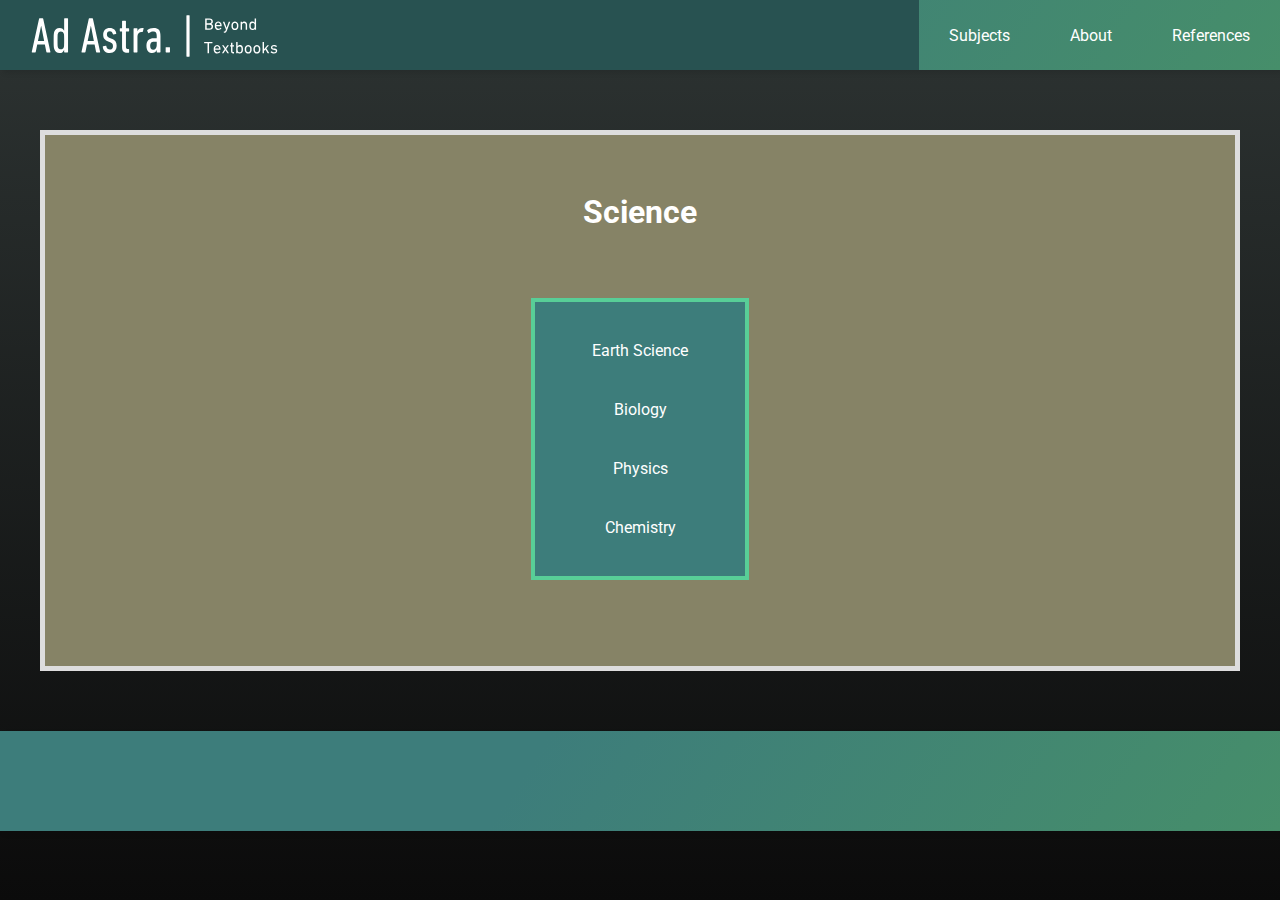
<file: Subjects/science.html>
<!DOCTYPE html>
<html>
<head>
  <meta charset="UTF-8">
  <meta http-equiv="X-UA-Compatible" content="IE-edge">
  <meta name="viewport" content="width=device-width, initial-scale=1.0">
  <title>Ad Astra | Beyond Textbooks</title>
  <link rel="stylesheet" type="text/css" href="../style.css">
  <link href="https://fonts.googleapis.com/css2?family=Roboto:ital,wght@0,100;0,300;0,400;0,500;0,700;0,900;1,100;1,300;1,400;1,500;1,700;1,900&display=swap" rel="stylesheet">
</head>
<body>
  <nav>
    <ul class="menu">
      <li onclick=hideMenu()><a href="#"><svg xmlns="http://www.w3.org/2000/svg" height="24" viewBox="0 -960 960 960" width="24">
        <path d="m336-280 144-144 144 144 56-56-144-144 144-144-56-56-144 144-144-144-56 56 144 144-144 144 56 56ZM480-80q-83 0-156-31.5T197-197q-54-54-85.5-127T80-480q0-83 31.5-156T197-763q54-54 127-85.5T480-880q83 0 156 31.5T763-763q54 54 85.5 127T880-480q0 83-31.5 156T763-197q-54 54-127 85.5T480-80Zm0-80q134 0 227-93t93-227q0-134-93-227t-227-93q-134 0-227 93t-93 227q0 134 93 227t227 93Zm0-320Z" fill="white" />
      </svg>
      </a></li>
      <li><a href="../index.html#nav-subject">Subjects</a></li>
      <li><a href="../index.html#nav-content">About</a></li>
      <li><a href="../references.html">References</a></li>
    </ul>
    <ul>
      <li class="site-logo"><a href="../index.html"><svg xmlns="http://www.w3.org/2000/svg" xmlns:xlink="http://www.w3.org/1999/xlink" width="250" zoomAndPan="magnify" viewBox="0 0 375 89.999999" height="60" preserveAspectRatio="xMidYMid meet" version="1.0"><defs><g/></defs><g fill="#ffffff" fill-opacity="1"><g transform="translate(1.247391, 71.310349)"><g><path d="M 12.34375 -50.734375 C 12.488281 -51.234375 12.765625 -51.484375 13.171875 -51.484375 L 17.71875 -51.484375 C 18.175781 -51.484375 18.453125 -51.234375 18.546875 -50.734375 L 29.375 -0.75 C 29.476562 -0.25 29.253906 0 28.703125 0 L 24.15625 0 C 23.695312 0 23.421875 -0.25 23.328125 -0.75 L 21.046875 -12.046875 L 9.609375 -12.046875 L 7.34375 -0.75 C 7.238281 -0.25 6.988281 0 6.59375 0 L 2.046875 0 C 1.492188 0 1.265625 -0.25 1.359375 -0.75 Z M 19.984375 -17.34375 L 15.59375 -39.75 L 15.375 -39.75 L 10.671875 -17.34375 Z M 19.984375 -17.34375 "/></g></g></g><g fill="#ffffff" fill-opacity="1"><g transform="translate(31.99124, 71.310349)"><g><path d="M 19.984375 0 C 19.484375 0 19.234375 -0.25 19.234375 -0.75 L 19.234375 -3.703125 L 19.15625 -3.703125 C 18.65625 -2.492188 17.875 -1.457031 16.8125 -0.59375 C 15.75 0.257812 14.234375 0.6875 12.265625 0.6875 C 8.273438 0.6875 5.648438 -1.28125 4.390625 -5.21875 C 4.242188 -5.726562 4.101562 -6.269531 3.96875 -6.84375 C 3.84375 -7.425781 3.742188 -8.1875 3.671875 -9.125 C 3.597656 -10.0625 3.546875 -11.25 3.515625 -12.6875 C 3.492188 -14.125 3.484375 -15.953125 3.484375 -18.171875 C 3.484375 -20.390625 3.492188 -22.21875 3.515625 -23.65625 C 3.546875 -25.09375 3.597656 -26.265625 3.671875 -27.171875 C 3.742188 -28.085938 3.84375 -28.832031 3.96875 -29.40625 C 4.101562 -29.988281 4.242188 -30.535156 4.390625 -31.046875 C 5.648438 -34.984375 8.273438 -36.953125 12.265625 -36.953125 C 14.234375 -36.953125 15.75 -36.535156 16.8125 -35.703125 C 17.875 -34.867188 18.65625 -33.820312 19.15625 -32.5625 L 19.234375 -32.5625 L 19.234375 -50.734375 C 19.234375 -51.234375 19.484375 -51.484375 19.984375 -51.484375 L 24.3125 -51.484375 C 24.8125 -51.484375 25.0625 -51.234375 25.0625 -50.734375 L 25.0625 -0.75 C 25.0625 -0.25 24.8125 0 24.3125 0 Z M 14.3125 -4.765625 C 15.425781 -4.765625 16.347656 -5.039062 17.078125 -5.59375 C 17.804688 -6.15625 18.347656 -6.941406 18.703125 -7.953125 C 18.804688 -8.253906 18.894531 -8.59375 18.96875 -8.96875 C 19.039062 -9.351562 19.085938 -9.882812 19.109375 -10.5625 C 19.140625 -11.238281 19.164062 -12.179688 19.1875 -13.390625 C 19.21875 -14.609375 19.234375 -16.203125 19.234375 -18.171875 C 19.234375 -20.140625 19.21875 -21.71875 19.1875 -22.90625 C 19.164062 -24.09375 19.140625 -25.023438 19.109375 -25.703125 C 19.085938 -26.390625 19.039062 -26.921875 18.96875 -27.296875 C 18.894531 -27.671875 18.804688 -28.007812 18.703125 -28.3125 C 18.347656 -29.320312 17.804688 -30.101562 17.078125 -30.65625 C 16.347656 -31.21875 15.425781 -31.5 14.3125 -31.5 C 12.039062 -31.5 10.550781 -30.4375 9.84375 -28.3125 C 9.738281 -28.007812 9.648438 -27.671875 9.578125 -27.296875 C 9.503906 -26.921875 9.453125 -26.390625 9.421875 -25.703125 C 9.398438 -25.023438 9.375 -24.09375 9.34375 -22.90625 C 9.320312 -21.71875 9.3125 -20.140625 9.3125 -18.171875 C 9.3125 -16.203125 9.320312 -14.609375 9.34375 -13.390625 C 9.375 -12.179688 9.398438 -11.238281 9.421875 -10.5625 C 9.453125 -9.882812 9.503906 -9.351562 9.578125 -8.96875 C 9.648438 -8.59375 9.738281 -8.253906 9.84375 -7.953125 C 10.550781 -5.828125 12.039062 -4.765625 14.3125 -4.765625 Z M 14.3125 -4.765625 "/></g></g></g><g fill="#ffffff" fill-opacity="1"><g transform="translate(61.447782, 71.310349)"><g/></g></g><g fill="#ffffff" fill-opacity="1"><g transform="translate(75.835298, 71.310349)"><g><path d="M 12.34375 -50.734375 C 12.488281 -51.234375 12.765625 -51.484375 13.171875 -51.484375 L 17.71875 -51.484375 C 18.175781 -51.484375 18.453125 -51.234375 18.546875 -50.734375 L 29.375 -0.75 C 29.476562 -0.25 29.253906 0 28.703125 0 L 24.15625 0 C 23.695312 0 23.421875 -0.25 23.328125 -0.75 L 21.046875 -12.046875 L 9.609375 -12.046875 L 7.34375 -0.75 C 7.238281 -0.25 6.988281 0 6.59375 0 L 2.046875 0 C 1.492188 0 1.265625 -0.25 1.359375 -0.75 Z M 19.984375 -17.34375 L 15.59375 -39.75 L 15.375 -39.75 L 10.671875 -17.34375 Z M 19.984375 -17.34375 "/></g></g></g><g fill="#ffffff" fill-opacity="1"><g transform="translate(106.579147, 71.310349)"><g><path d="M 13.03125 0.6875 C 10 0.6875 7.570312 -0.109375 5.75 -1.703125 C 3.9375 -3.296875 2.878906 -5.582031 2.578125 -8.5625 C 2.472656 -9.0625 2.675781 -9.363281 3.1875 -9.46875 L 7.046875 -10.21875 C 7.546875 -10.320312 7.847656 -10.117188 7.953125 -9.609375 C 8.203125 -7.742188 8.789062 -6.40625 9.71875 -5.59375 C 10.65625 -4.789062 11.78125 -4.390625 13.09375 -4.390625 C 14.5625 -4.390625 15.722656 -4.816406 16.578125 -5.671875 C 17.441406 -6.535156 17.875 -7.847656 17.875 -9.609375 C 17.875 -11.078125 17.582031 -12.238281 17 -13.09375 C 16.414062 -13.957031 15.316406 -14.71875 13.703125 -15.375 L 10.671875 -16.5 C 8.304688 -17.414062 6.46875 -18.691406 5.15625 -20.328125 C 3.84375 -21.972656 3.1875 -24.109375 3.1875 -26.734375 C 3.1875 -29.710938 4.066406 -32.160156 5.828125 -34.078125 C 7.597656 -35.992188 10.019531 -36.953125 13.09375 -36.953125 C 16.070312 -36.953125 18.367188 -36.144531 19.984375 -34.53125 C 21.597656 -32.914062 22.535156 -31.019531 22.796875 -28.84375 C 22.890625 -28.289062 22.710938 -27.960938 22.265625 -27.859375 L 18.625 -27.109375 C 18.175781 -27.054688 17.875 -27.257812 17.71875 -27.71875 C 17.363281 -29.03125 16.859375 -30.0625 16.203125 -30.8125 C 15.546875 -31.570312 14.507812 -31.953125 13.09375 -31.953125 C 11.632812 -31.953125 10.550781 -31.507812 9.84375 -30.625 C 9.132812 -29.738281 8.78125 -28.566406 8.78125 -27.109375 C 8.78125 -25.992188 9.070312 -25.003906 9.65625 -24.140625 C 10.238281 -23.285156 11.335938 -22.53125 12.953125 -21.875 L 15.984375 -20.75 C 18.804688 -19.6875 20.742188 -18.296875 21.796875 -16.578125 C 22.859375 -14.867188 23.390625 -12.675781 23.390625 -10 C 23.390625 -6.8125 22.492188 -4.234375 20.703125 -2.265625 C 18.910156 -0.296875 16.351562 0.6875 13.03125 0.6875 Z M 13.03125 0.6875 "/></g></g></g><g fill="#ffffff" fill-opacity="1"><g transform="translate(132.552391, 71.310349)"><g><path d="M 13.484375 0.375 C 10.703125 0.375 8.679688 -0.289062 7.421875 -1.625 C 6.160156 -2.96875 5.53125 -5.175781 5.53125 -8.25 L 5.53125 -31.203125 C 5.53125 -31.503906 5.378906 -31.65625 5.078125 -31.65625 L 2.875 -31.65625 C 2.375 -31.65625 2.125 -31.90625 2.125 -32.40625 L 2.125 -35.515625 C 2.125 -36.015625 2.375 -36.265625 2.875 -36.265625 L 5.078125 -36.265625 C 5.378906 -36.265625 5.53125 -36.414062 5.53125 -36.71875 L 5.53125 -46.953125 C 5.53125 -47.453125 5.78125 -47.703125 6.28125 -47.703125 L 10.59375 -47.703125 C 11.101562 -47.703125 11.359375 -47.453125 11.359375 -46.953125 L 11.359375 -36.71875 C 11.359375 -36.414062 11.507812 -36.265625 11.8125 -36.265625 L 15.375 -36.265625 C 15.875 -36.265625 16.125 -36.015625 16.125 -35.515625 L 16.125 -32.40625 C 16.125 -31.90625 15.875 -31.65625 15.375 -31.65625 L 11.8125 -31.65625 C 11.507812 -31.65625 11.359375 -31.503906 11.359375 -31.203125 L 11.359375 -8.328125 C 11.359375 -6.210938 12.367188 -5.15625 14.390625 -5.15625 L 15.375 -5.15625 C 15.875 -5.15625 16.125 -4.898438 16.125 -4.390625 L 16.125 -0.375 C 16.125 0.125 15.875 0.375 15.375 0.375 Z M 13.484375 0.375 "/></g></g><g transform="translate(150.953256, 71.310349)"><g><path d="M 5.15625 0 C 4.644531 0 4.390625 -0.25 4.390625 -0.75 L 4.390625 -35.515625 C 4.390625 -36.015625 4.644531 -36.265625 5.15625 -36.265625 L 9.46875 -36.265625 C 9.96875 -36.265625 10.21875 -36.015625 10.21875 -35.515625 L 10.21875 -32.109375 L 10.296875 -32.109375 C 10.898438 -33.515625 11.796875 -34.671875 12.984375 -35.578125 C 14.171875 -36.492188 15.695312 -36.953125 17.5625 -36.953125 C 18.125 -36.953125 18.601562 -36.898438 19 -36.796875 C 19.457031 -36.691406 19.609375 -36.414062 19.453125 -35.96875 L 18.40625 -31.65625 C 18.25 -31.195312 17.941406 -30.96875 17.484375 -30.96875 L 16.359375 -30.96875 C 14.585938 -30.96875 13.117188 -30.335938 11.953125 -29.078125 C 10.796875 -27.816406 10.21875 -25.847656 10.21875 -23.171875 L 10.21875 -0.75 C 10.21875 -0.25 9.96875 0 9.46875 0 Z M 5.15625 0 "/></g></g></g><g fill="#ffffff" fill-opacity="1"><g transform="translate(171.625845, 71.310349)"><g><path d="M 19.234375 0 C 18.722656 0 18.46875 -0.25 18.46875 -0.75 L 18.46875 -3.859375 L 18.40625 -3.859375 C 17.894531 -2.441406 17.035156 -1.328125 15.828125 -0.515625 C 14.617188 0.285156 13.203125 0.6875 11.578125 0.6875 C 10.523438 0.6875 9.476562 0.507812 8.4375 0.15625 C 7.40625 -0.195312 6.484375 -0.789062 5.671875 -1.625 C 4.867188 -2.457031 4.226562 -3.566406 3.75 -4.953125 C 3.269531 -6.347656 3.03125 -8.054688 3.03125 -10.078125 C 3.03125 -12.085938 3.304688 -13.8125 3.859375 -15.25 C 4.410156 -16.695312 5.15625 -17.859375 6.09375 -18.734375 C 7.03125 -19.617188 8.15625 -20.265625 9.46875 -20.671875 C 10.78125 -21.078125 12.191406 -21.28125 13.703125 -21.28125 L 18.015625 -21.28125 C 18.316406 -21.28125 18.46875 -21.429688 18.46875 -21.734375 L 18.46875 -24.6875 C 18.46875 -27.101562 18.0625 -28.851562 17.25 -29.9375 C 16.445312 -31.03125 15.0625 -31.578125 13.09375 -31.578125 C 11.78125 -31.578125 10.644531 -31.347656 9.6875 -30.890625 C 8.726562 -30.441406 7.820312 -29.863281 6.96875 -29.15625 C 6.414062 -28.800781 6.007812 -28.898438 5.75 -29.453125 L 4.3125 -32.40625 C 4.0625 -32.863281 4.113281 -33.269531 4.46875 -33.625 C 5.53125 -34.632812 6.867188 -35.441406 8.484375 -36.046875 C 10.097656 -36.648438 11.863281 -36.953125 13.78125 -36.953125 C 17.414062 -36.953125 20.039062 -36.039062 21.65625 -34.21875 C 23.269531 -32.40625 24.078125 -29.328125 24.078125 -24.984375 L 24.078125 -0.75 C 24.078125 -0.25 23.828125 0 23.328125 0 Z M 13.171875 -4.3125 C 14.734375 -4.3125 16.003906 -4.914062 16.984375 -6.125 C 17.972656 -7.34375 18.46875 -8.9375 18.46875 -10.90625 L 18.46875 -15.90625 C 18.46875 -16.207031 18.316406 -16.359375 18.015625 -16.359375 L 14.609375 -16.359375 C 12.441406 -16.359375 10.898438 -15.835938 9.984375 -14.796875 C 9.078125 -13.765625 8.625 -12.238281 8.625 -10.21875 C 8.625 -8.25 9.015625 -6.769531 9.796875 -5.78125 C 10.585938 -4.800781 11.710938 -4.3125 13.171875 -4.3125 Z M 13.171875 -4.3125 "/></g></g></g><g fill="#ffffff" fill-opacity="1"><g transform="translate(199.719352, 71.310349)"><g><path d="M 3.78125 -7.125 C 3.78125 -7.625 4.035156 -7.875 4.546875 -7.875 L 9.46875 -7.875 C 9.96875 -7.875 10.21875 -7.625 10.21875 -7.125 L 10.21875 -0.75 C 10.21875 -0.25 9.96875 0 9.46875 0 L 4.546875 0 C 4.035156 0 3.78125 -0.25 3.78125 -0.75 Z M 3.78125 -7.125 "/></g></g></g><g fill="#ffffff" fill-opacity="1"><g transform="translate(213.728247, 71.310349)"><g/></g></g><g fill="#ffffff" fill-opacity="1"><g transform="translate(228.115763, 71.310349)"><g><path d="M 7.265625 6.359375 C 6.765625 6.359375 6.515625 6.109375 6.515625 5.609375 L 6.515625 -55.28125 C 6.515625 -55.78125 6.765625 -56.03125 7.265625 -56.03125 L 10.53125 -56.03125 C 11.03125 -56.03125 11.28125 -55.78125 11.28125 -55.28125 L 11.28125 5.609375 C 11.28125 6.109375 11.03125 6.359375 10.53125 6.359375 Z M 7.265625 6.359375 "/></g></g></g><g fill="#ffffff" fill-opacity="1"><g transform="translate(245.992986, 71.310349)"><g/></g></g><g fill="#ffffff" fill-opacity="1"><g transform="translate(260.658094, 37.225748)"><g><path d="M 4.359375 -2.203125 C 4.359375 -2.097656 4.410156 -2.046875 4.515625 -2.046875 L 8.53125 -2.046875 C 9.550781 -2.046875 10.332031 -2.300781 10.875 -2.8125 C 11.414062 -3.320312 11.6875 -4.007812 11.6875 -4.875 C 11.6875 -5.726562 11.414062 -6.410156 10.875 -6.921875 C 10.332031 -7.441406 9.550781 -7.703125 8.53125 -7.703125 L 4.515625 -7.703125 C 4.410156 -7.703125 4.359375 -7.648438 4.359375 -7.546875 Z M 8.40625 -9.734375 C 9.363281 -9.734375 10.101562 -9.976562 10.625 -10.46875 C 11.144531 -10.957031 11.40625 -11.609375 11.40625 -12.421875 C 11.40625 -13.242188 11.144531 -13.894531 10.625 -14.375 C 10.101562 -14.863281 9.363281 -15.109375 8.40625 -15.109375 L 4.515625 -15.109375 C 4.410156 -15.109375 4.359375 -15.0625 4.359375 -14.96875 L 4.359375 -9.890625 C 4.359375 -9.785156 4.410156 -9.734375 4.515625 -9.734375 Z M 2.125 -16.90625 C 2.125 -17.070312 2.207031 -17.15625 2.375 -17.15625 L 8.453125 -17.15625 C 10.179688 -17.15625 11.472656 -16.75 12.328125 -15.9375 C 13.191406 -15.125 13.625 -14.023438 13.625 -12.640625 C 13.625 -11.628906 13.410156 -10.820312 12.984375 -10.21875 C 12.554688 -9.613281 12.003906 -9.175781 11.328125 -8.90625 L 11.328125 -8.859375 C 11.617188 -8.773438 11.914062 -8.625 12.21875 -8.40625 C 12.53125 -8.195312 12.8125 -7.925781 13.0625 -7.59375 C 13.320312 -7.269531 13.53125 -6.878906 13.6875 -6.421875 C 13.84375 -5.972656 13.921875 -5.460938 13.921875 -4.890625 C 13.921875 -3.273438 13.4375 -2.054688 12.46875 -1.234375 C 11.507812 -0.410156 10.128906 0 8.328125 0 L 2.375 0 C 2.207031 0 2.125 -0.0820312 2.125 -0.25 Z M 2.125 -16.90625 "/></g></g></g><g fill="#ffffff" fill-opacity="1"><g transform="translate(275.897297, 37.225748)"><g><path d="M 9.265625 -7.09375 C 9.359375 -7.09375 9.40625 -7.144531 9.40625 -7.25 C 9.40625 -7.800781 9.347656 -8.253906 9.234375 -8.609375 C 9.035156 -9.210938 8.695312 -9.675781 8.21875 -10 C 7.738281 -10.332031 7.148438 -10.5 6.453125 -10.5 C 5.765625 -10.5 5.179688 -10.332031 4.703125 -10 C 4.222656 -9.675781 3.882812 -9.210938 3.6875 -8.609375 C 3.5625 -8.253906 3.5 -7.800781 3.5 -7.25 C 3.5 -7.144531 3.550781 -7.09375 3.65625 -7.09375 Z M 6.59375 0.28125 C 5.363281 0.28125 4.332031 0 3.5 -0.5625 C 2.664062 -1.125 2.078125 -1.9375 1.734375 -3 C 1.609375 -3.382812 1.507812 -3.8125 1.4375 -4.28125 C 1.375 -4.757812 1.34375 -5.351562 1.34375 -6.0625 C 1.34375 -6.757812 1.367188 -7.347656 1.421875 -7.828125 C 1.484375 -8.304688 1.582031 -8.734375 1.71875 -9.109375 C 2.050781 -10.171875 2.632812 -10.976562 3.46875 -11.53125 C 4.300781 -12.082031 5.296875 -12.359375 6.453125 -12.359375 C 7.617188 -12.359375 8.617188 -12.078125 9.453125 -11.515625 C 10.285156 -10.953125 10.867188 -10.148438 11.203125 -9.109375 C 11.273438 -8.910156 11.332031 -8.703125 11.375 -8.484375 C 11.414062 -8.273438 11.453125 -8.035156 11.484375 -7.765625 C 11.515625 -7.503906 11.535156 -7.195312 11.546875 -6.84375 C 11.566406 -6.5 11.578125 -6.101562 11.578125 -5.65625 C 11.578125 -5.488281 11.488281 -5.40625 11.3125 -5.40625 L 3.65625 -5.40625 C 3.550781 -5.40625 3.5 -5.351562 3.5 -5.25 C 3.5 -4.914062 3.515625 -4.640625 3.546875 -4.421875 C 3.585938 -4.203125 3.640625 -3.988281 3.703125 -3.78125 C 3.941406 -3.070312 4.320312 -2.546875 4.84375 -2.203125 C 5.363281 -1.859375 6.003906 -1.6875 6.765625 -1.6875 C 7.484375 -1.6875 8.09375 -1.8125 8.59375 -2.0625 C 9.101562 -2.320312 9.523438 -2.644531 9.859375 -3.03125 C 9.992188 -3.164062 10.125 -3.179688 10.25 -3.078125 L 11.28125 -2.140625 C 11.394531 -2.046875 11.40625 -1.929688 11.3125 -1.796875 C 10.820312 -1.191406 10.175781 -0.691406 9.375 -0.296875 C 8.570312 0.0859375 7.644531 0.28125 6.59375 0.28125 Z M 6.59375 0.28125 "/></g></g></g><g fill="#ffffff" fill-opacity="1"><g transform="translate(288.815296, 37.225748)"><g><path d="M 2.171875 4.546875 C 2.003906 4.546875 1.921875 4.460938 1.921875 4.296875 L 1.921875 2.828125 C 1.921875 2.660156 2.003906 2.578125 2.171875 2.578125 L 2.625 2.578125 C 3.113281 2.578125 3.507812 2.445312 3.8125 2.1875 C 4.113281 1.925781 4.398438 1.445312 4.671875 0.75 L 5.078125 -0.359375 L 0.625 -11.828125 C 0.582031 -12.003906 0.648438 -12.09375 0.828125 -12.09375 L 2.59375 -12.09375 C 2.75 -12.09375 2.851562 -12.003906 2.90625 -11.828125 L 6.078125 -3.109375 L 6.125 -3.109375 L 9.1875 -11.828125 C 9.238281 -12.003906 9.335938 -12.09375 9.484375 -12.09375 L 11.203125 -12.09375 C 11.390625 -12.09375 11.457031 -12.003906 11.40625 -11.828125 L 6.640625 0.9375 C 6.367188 1.644531 6.101562 2.234375 5.84375 2.703125 C 5.582031 3.171875 5.300781 3.539062 5 3.8125 C 4.707031 4.082031 4.382812 4.269531 4.03125 4.375 C 3.675781 4.488281 3.273438 4.546875 2.828125 4.546875 Z M 2.171875 4.546875 "/></g></g></g><g fill="#ffffff" fill-opacity="1"><g transform="translate(300.850223, 37.225748)"><g><path d="M 6.515625 -1.6875 C 7.179688 -1.6875 7.75 -1.847656 8.21875 -2.171875 C 8.695312 -2.503906 9.035156 -2.972656 9.234375 -3.578125 C 9.335938 -3.921875 9.410156 -4.269531 9.453125 -4.625 C 9.492188 -4.988281 9.515625 -5.46875 9.515625 -6.0625 C 9.515625 -6.644531 9.492188 -7.113281 9.453125 -7.46875 C 9.410156 -7.820312 9.335938 -8.164062 9.234375 -8.5 C 9.035156 -9.101562 8.695312 -9.566406 8.21875 -9.890625 C 7.75 -10.222656 7.179688 -10.390625 6.515625 -10.390625 C 5.835938 -10.390625 5.265625 -10.222656 4.796875 -9.890625 C 4.328125 -9.566406 3.988281 -9.101562 3.78125 -8.5 C 3.6875 -8.164062 3.613281 -7.820312 3.5625 -7.46875 C 3.519531 -7.113281 3.5 -6.644531 3.5 -6.0625 C 3.5 -5.46875 3.519531 -4.988281 3.5625 -4.625 C 3.613281 -4.269531 3.6875 -3.921875 3.78125 -3.578125 C 3.988281 -2.972656 4.328125 -2.503906 4.796875 -2.171875 C 5.265625 -1.847656 5.835938 -1.6875 6.515625 -1.6875 Z M 6.515625 0.28125 C 5.335938 0.28125 4.332031 -0.00390625 3.5 -0.578125 C 2.664062 -1.148438 2.078125 -1.953125 1.734375 -2.984375 C 1.609375 -3.398438 1.507812 -3.835938 1.4375 -4.296875 C 1.375 -4.765625 1.34375 -5.351562 1.34375 -6.0625 C 1.34375 -6.757812 1.375 -7.335938 1.4375 -7.796875 C 1.507812 -8.253906 1.609375 -8.691406 1.734375 -9.109375 C 2.078125 -10.148438 2.664062 -10.953125 3.5 -11.515625 C 4.332031 -12.078125 5.335938 -12.359375 6.515625 -12.359375 C 7.691406 -12.359375 8.695312 -12.078125 9.53125 -11.515625 C 10.363281 -10.953125 10.945312 -10.148438 11.28125 -9.109375 C 11.414062 -8.691406 11.515625 -8.253906 11.578125 -7.796875 C 11.648438 -7.335938 11.6875 -6.757812 11.6875 -6.0625 C 11.6875 -5.351562 11.648438 -4.765625 11.578125 -4.296875 C 11.515625 -3.835938 11.414062 -3.398438 11.28125 -2.984375 C 10.945312 -1.953125 10.363281 -1.148438 9.53125 -0.578125 C 8.695312 -0.00390625 7.691406 0.28125 6.515625 0.28125 Z M 6.515625 0.28125 "/></g></g></g><g fill="#ffffff" fill-opacity="1"><g transform="translate(313.869146, 37.225748)"><g><path d="M 9.921875 0 C 9.753906 0 9.671875 -0.0820312 9.671875 -0.25 L 9.671875 -7.3125 C 9.671875 -8.289062 9.445312 -9.046875 9 -9.578125 C 8.550781 -10.117188 7.875 -10.390625 6.96875 -10.390625 C 6.144531 -10.390625 5.472656 -10.125 4.953125 -9.59375 C 4.441406 -9.070312 4.1875 -8.351562 4.1875 -7.4375 L 4.1875 -0.25 C 4.1875 -0.0820312 4.101562 0 3.9375 0 L 2.328125 0 C 2.148438 0 2.0625 -0.0820312 2.0625 -0.25 L 2.0625 -11.828125 C 2.0625 -12.003906 2.148438 -12.09375 2.328125 -12.09375 L 3.9375 -12.09375 C 4.101562 -12.09375 4.1875 -12.003906 4.1875 -11.828125 L 4.1875 -10.71875 L 4.21875 -10.71875 C 4.5 -11.195312 4.925781 -11.585938 5.5 -11.890625 C 6.070312 -12.203125 6.769531 -12.359375 7.59375 -12.359375 C 8.90625 -12.359375 9.929688 -11.945312 10.671875 -11.125 C 11.410156 -10.300781 11.78125 -9.203125 11.78125 -7.828125 L 11.78125 -0.25 C 11.78125 -0.0820312 11.695312 0 11.53125 0 Z M 9.921875 0 "/></g></g></g><g fill="#ffffff" fill-opacity="1"><g transform="translate(327.594526, 37.225748)"><g><path d="M 6.4375 -1.6875 C 7.8125 -1.6875 8.703125 -2.300781 9.109375 -3.53125 C 9.210938 -3.820312 9.285156 -4.160156 9.328125 -4.546875 C 9.367188 -4.941406 9.390625 -5.445312 9.390625 -6.0625 C 9.390625 -6.664062 9.367188 -7.160156 9.328125 -7.546875 C 9.285156 -7.929688 9.210938 -8.273438 9.109375 -8.578125 C 8.703125 -9.785156 7.8125 -10.390625 6.4375 -10.390625 C 5.09375 -10.390625 4.207031 -9.785156 3.78125 -8.578125 C 3.6875 -8.242188 3.613281 -7.875 3.5625 -7.46875 C 3.519531 -7.0625 3.5 -6.59375 3.5 -6.0625 C 3.5 -5.5 3.519531 -5.015625 3.5625 -4.609375 C 3.613281 -4.210938 3.6875 -3.851562 3.78125 -3.53125 C 4.207031 -2.300781 5.09375 -1.6875 6.4375 -1.6875 Z M 9.640625 0 C 9.472656 0 9.390625 -0.0820312 9.390625 -0.25 L 9.390625 -1.40625 L 9.359375 -1.40625 C 9.078125 -0.925781 8.660156 -0.523438 8.109375 -0.203125 C 7.566406 0.117188 6.84375 0.28125 5.9375 0.28125 C 4.875 0.28125 3.988281 0.0351562 3.28125 -0.453125 C 2.570312 -0.941406 2.066406 -1.664062 1.765625 -2.625 C 1.597656 -3.113281 1.484375 -3.617188 1.421875 -4.140625 C 1.367188 -4.660156 1.34375 -5.300781 1.34375 -6.0625 C 1.34375 -6.8125 1.367188 -7.441406 1.421875 -7.953125 C 1.484375 -8.472656 1.597656 -8.976562 1.765625 -9.46875 C 2.066406 -10.425781 2.570312 -11.144531 3.28125 -11.625 C 3.988281 -12.113281 4.875 -12.359375 5.9375 -12.359375 C 6.84375 -12.359375 7.566406 -12.203125 8.109375 -11.890625 C 8.660156 -11.585938 9.078125 -11.191406 9.359375 -10.703125 L 9.390625 -10.703125 L 9.390625 -16.90625 C 9.390625 -17.070312 9.472656 -17.15625 9.640625 -17.15625 L 11.25 -17.15625 C 11.414062 -17.15625 11.5 -17.070312 11.5 -16.90625 L 11.5 -0.25 C 11.5 -0.0820312 11.414062 0 11.25 0 Z M 9.640625 0 "/></g></g></g><g fill="#ffffff" fill-opacity="1"><g transform="translate(260.658094, 72.475747)"><g><path d="M 5.90625 0 C 5.738281 0 5.65625 -0.0820312 5.65625 -0.25 L 5.65625 -14.90625 C 5.65625 -15.007812 5.601562 -15.0625 5.5 -15.0625 L 0.8125 -15.0625 C 0.644531 -15.0625 0.5625 -15.144531 0.5625 -15.3125 L 0.5625 -16.90625 C 0.5625 -17.070312 0.644531 -17.15625 0.8125 -17.15625 L 12.75 -17.15625 C 12.914062 -17.15625 13 -17.070312 13 -16.90625 L 13 -15.3125 C 13 -15.144531 12.914062 -15.0625 12.75 -15.0625 L 8.046875 -15.0625 C 7.941406 -15.0625 7.890625 -15.007812 7.890625 -14.90625 L 7.890625 -0.25 C 7.890625 -0.0820312 7.804688 0 7.640625 0 Z M 5.90625 0 "/></g></g></g><g fill="#ffffff" fill-opacity="1"><g transform="translate(274.206857, 72.475747)"><g><path d="M 9.265625 -7.09375 C 9.359375 -7.09375 9.40625 -7.144531 9.40625 -7.25 C 9.40625 -7.800781 9.347656 -8.253906 9.234375 -8.609375 C 9.035156 -9.210938 8.695312 -9.675781 8.21875 -10 C 7.738281 -10.332031 7.148438 -10.5 6.453125 -10.5 C 5.765625 -10.5 5.179688 -10.332031 4.703125 -10 C 4.222656 -9.675781 3.882812 -9.210938 3.6875 -8.609375 C 3.5625 -8.253906 3.5 -7.800781 3.5 -7.25 C 3.5 -7.144531 3.550781 -7.09375 3.65625 -7.09375 Z M 6.59375 0.28125 C 5.363281 0.28125 4.332031 0 3.5 -0.5625 C 2.664062 -1.125 2.078125 -1.9375 1.734375 -3 C 1.609375 -3.382812 1.507812 -3.8125 1.4375 -4.28125 C 1.375 -4.757812 1.34375 -5.351562 1.34375 -6.0625 C 1.34375 -6.757812 1.367188 -7.347656 1.421875 -7.828125 C 1.484375 -8.304688 1.582031 -8.734375 1.71875 -9.109375 C 2.050781 -10.171875 2.632812 -10.976562 3.46875 -11.53125 C 4.300781 -12.082031 5.296875 -12.359375 6.453125 -12.359375 C 7.617188 -12.359375 8.617188 -12.078125 9.453125 -11.515625 C 10.285156 -10.953125 10.867188 -10.148438 11.203125 -9.109375 C 11.273438 -8.910156 11.332031 -8.703125 11.375 -8.484375 C 11.414062 -8.273438 11.453125 -8.035156 11.484375 -7.765625 C 11.515625 -7.503906 11.535156 -7.195312 11.546875 -6.84375 C 11.566406 -6.5 11.578125 -6.101562 11.578125 -5.65625 C 11.578125 -5.488281 11.488281 -5.40625 11.3125 -5.40625 L 3.65625 -5.40625 C 3.550781 -5.40625 3.5 -5.351562 3.5 -5.25 C 3.5 -4.914062 3.515625 -4.640625 3.546875 -4.421875 C 3.585938 -4.203125 3.640625 -3.988281 3.703125 -3.78125 C 3.941406 -3.070312 4.320312 -2.546875 4.84375 -2.203125 C 5.363281 -1.859375 6.003906 -1.6875 6.765625 -1.6875 C 7.484375 -1.6875 8.09375 -1.8125 8.59375 -2.0625 C 9.101562 -2.320312 9.523438 -2.644531 9.859375 -3.03125 C 9.992188 -3.164062 10.125 -3.179688 10.25 -3.078125 L 11.28125 -2.140625 C 11.394531 -2.046875 11.40625 -1.929688 11.3125 -1.796875 C 10.820312 -1.191406 10.175781 -0.691406 9.375 -0.296875 C 8.570312 0.0859375 7.644531 0.28125 6.59375 0.28125 Z M 6.59375 0.28125 "/></g></g></g><g fill="#ffffff" fill-opacity="1"><g transform="translate(287.124855, 72.475747)"><g><path d="M 9.359375 0 C 9.210938 0 9.085938 -0.078125 8.984375 -0.234375 L 6.0625 -4.484375 L 6.03125 -4.484375 L 3.109375 -0.234375 C 3.023438 -0.078125 2.894531 0 2.71875 0 L 0.9375 0 C 0.832031 0 0.765625 -0.0234375 0.734375 -0.078125 C 0.710938 -0.128906 0.71875 -0.1875 0.75 -0.25 L 4.875 -6.3125 L 1.109375 -11.828125 C 1.078125 -11.898438 1.070312 -11.960938 1.09375 -12.015625 C 1.125 -12.066406 1.1875 -12.09375 1.28125 -12.09375 L 3.109375 -12.09375 C 3.191406 -12.09375 3.257812 -12.078125 3.3125 -12.046875 C 3.375 -12.023438 3.429688 -11.960938 3.484375 -11.859375 L 6.03125 -8.09375 L 6.0625 -8.09375 L 8.65625 -11.859375 C 8.738281 -12.015625 8.859375 -12.09375 9.015625 -12.09375 L 10.828125 -12.09375 C 10.929688 -12.09375 10.992188 -12.066406 11.015625 -12.015625 C 11.035156 -11.960938 11.03125 -11.898438 11 -11.828125 L 7.21875 -6.3125 L 11.359375 -0.25 C 11.390625 -0.1875 11.390625 -0.128906 11.359375 -0.078125 C 11.335938 -0.0234375 11.273438 0 11.171875 0 Z M 9.359375 0 "/></g></g></g><g fill="#ffffff" fill-opacity="1"><g transform="translate(299.235485, 72.475747)"><g><path d="M 5.578125 0.125 C 4.398438 0.125 3.5625 -0.144531 3.0625 -0.6875 C 2.570312 -1.238281 2.328125 -2.113281 2.328125 -3.3125 L 2.328125 -10.21875 C 2.328125 -10.320312 2.273438 -10.375 2.171875 -10.375 L 1.15625 -10.375 C 0.988281 -10.375 0.90625 -10.457031 0.90625 -10.625 L 0.90625 -11.828125 C 0.90625 -12.003906 0.988281 -12.09375 1.15625 -12.09375 L 2.171875 -12.09375 C 2.273438 -12.09375 2.328125 -12.140625 2.328125 -12.234375 L 2.328125 -15.640625 C 2.328125 -15.804688 2.410156 -15.890625 2.578125 -15.890625 L 4.1875 -15.890625 C 4.351562 -15.890625 4.4375 -15.804688 4.4375 -15.640625 L 4.4375 -12.234375 C 4.4375 -12.140625 4.488281 -12.09375 4.59375 -12.09375 L 6.515625 -12.09375 C 6.679688 -12.09375 6.765625 -12.003906 6.765625 -11.828125 L 6.765625 -10.625 C 6.765625 -10.457031 6.679688 -10.375 6.515625 -10.375 L 4.59375 -10.375 C 4.488281 -10.375 4.4375 -10.320312 4.4375 -10.21875 L 4.4375 -3.375 C 4.4375 -2.769531 4.554688 -2.363281 4.796875 -2.15625 C 5.046875 -1.945312 5.441406 -1.84375 5.984375 -1.84375 L 6.515625 -1.84375 C 6.679688 -1.84375 6.765625 -1.757812 6.765625 -1.59375 L 6.765625 -0.125 C 6.765625 0.0390625 6.679688 0.125 6.515625 0.125 Z M 5.578125 0.125 "/></g></g></g><g fill="#ffffff" fill-opacity="1"><g transform="translate(307.208308, 72.475747)"><g><path d="M 7.140625 -1.6875 C 8.484375 -1.6875 9.367188 -2.300781 9.796875 -3.53125 C 9.890625 -3.851562 9.957031 -4.210938 10 -4.609375 C 10.039062 -5.015625 10.0625 -5.5 10.0625 -6.0625 C 10.0625 -6.59375 10.039062 -7.0625 10 -7.46875 C 9.957031 -7.875 9.890625 -8.242188 9.796875 -8.578125 C 9.367188 -9.785156 8.484375 -10.390625 7.140625 -10.390625 C 5.765625 -10.390625 4.875 -9.785156 4.46875 -8.578125 C 4.363281 -8.273438 4.289062 -7.929688 4.25 -7.546875 C 4.207031 -7.160156 4.1875 -6.664062 4.1875 -6.0625 C 4.1875 -5.445312 4.207031 -4.941406 4.25 -4.546875 C 4.289062 -4.160156 4.363281 -3.820312 4.46875 -3.53125 C 4.875 -2.300781 5.765625 -1.6875 7.140625 -1.6875 Z M 2.328125 0 C 2.148438 0 2.0625 -0.0820312 2.0625 -0.25 L 2.0625 -16.90625 C 2.0625 -17.070312 2.148438 -17.15625 2.328125 -17.15625 L 3.9375 -17.15625 C 4.101562 -17.15625 4.1875 -17.070312 4.1875 -16.90625 L 4.1875 -10.703125 L 4.21875 -10.703125 C 4.5 -11.191406 4.910156 -11.585938 5.453125 -11.890625 C 6.003906 -12.203125 6.734375 -12.359375 7.640625 -12.359375 C 8.703125 -12.359375 9.585938 -12.113281 10.296875 -11.625 C 11.003906 -11.144531 11.507812 -10.425781 11.8125 -9.46875 C 11.976562 -8.976562 12.085938 -8.472656 12.140625 -7.953125 C 12.203125 -7.441406 12.234375 -6.8125 12.234375 -6.0625 C 12.234375 -5.300781 12.203125 -4.660156 12.140625 -4.140625 C 12.085938 -3.617188 11.976562 -3.113281 11.8125 -2.625 C 11.507812 -1.664062 11.003906 -0.941406 10.296875 -0.453125 C 9.585938 0.0351562 8.703125 0.28125 7.640625 0.28125 C 6.734375 0.28125 6.003906 0.117188 5.453125 -0.203125 C 4.910156 -0.523438 4.5 -0.925781 4.21875 -1.40625 L 4.1875 -1.40625 L 4.1875 -0.25 C 4.1875 -0.0820312 4.101562 0 3.9375 0 Z M 2.328125 0 "/></g></g></g><g fill="#ffffff" fill-opacity="1"><g transform="translate(320.782294, 72.475747)"><g><path d="M 6.515625 -1.6875 C 7.179688 -1.6875 7.75 -1.847656 8.21875 -2.171875 C 8.695312 -2.503906 9.035156 -2.972656 9.234375 -3.578125 C 9.335938 -3.921875 9.410156 -4.269531 9.453125 -4.625 C 9.492188 -4.988281 9.515625 -5.46875 9.515625 -6.0625 C 9.515625 -6.644531 9.492188 -7.113281 9.453125 -7.46875 C 9.410156 -7.820312 9.335938 -8.164062 9.234375 -8.5 C 9.035156 -9.101562 8.695312 -9.566406 8.21875 -9.890625 C 7.75 -10.222656 7.179688 -10.390625 6.515625 -10.390625 C 5.835938 -10.390625 5.265625 -10.222656 4.796875 -9.890625 C 4.328125 -9.566406 3.988281 -9.101562 3.78125 -8.5 C 3.6875 -8.164062 3.613281 -7.820312 3.5625 -7.46875 C 3.519531 -7.113281 3.5 -6.644531 3.5 -6.0625 C 3.5 -5.46875 3.519531 -4.988281 3.5625 -4.625 C 3.613281 -4.269531 3.6875 -3.921875 3.78125 -3.578125 C 3.988281 -2.972656 4.328125 -2.503906 4.796875 -2.171875 C 5.265625 -1.847656 5.835938 -1.6875 6.515625 -1.6875 Z M 6.515625 0.28125 C 5.335938 0.28125 4.332031 -0.00390625 3.5 -0.578125 C 2.664062 -1.148438 2.078125 -1.953125 1.734375 -2.984375 C 1.609375 -3.398438 1.507812 -3.835938 1.4375 -4.296875 C 1.375 -4.765625 1.34375 -5.351562 1.34375 -6.0625 C 1.34375 -6.757812 1.375 -7.335938 1.4375 -7.796875 C 1.507812 -8.253906 1.609375 -8.691406 1.734375 -9.109375 C 2.078125 -10.148438 2.664062 -10.953125 3.5 -11.515625 C 4.332031 -12.078125 5.335938 -12.359375 6.515625 -12.359375 C 7.691406 -12.359375 8.695312 -12.078125 9.53125 -11.515625 C 10.363281 -10.953125 10.945312 -10.148438 11.28125 -9.109375 C 11.414062 -8.691406 11.515625 -8.253906 11.578125 -7.796875 C 11.648438 -7.335938 11.6875 -6.757812 11.6875 -6.0625 C 11.6875 -5.351562 11.648438 -4.765625 11.578125 -4.296875 C 11.515625 -3.835938 11.414062 -3.398438 11.28125 -2.984375 C 10.945312 -1.953125 10.363281 -1.148438 9.53125 -0.578125 C 8.695312 -0.00390625 7.691406 0.28125 6.515625 0.28125 Z M 6.515625 0.28125 "/></g></g></g><g fill="#ffffff" fill-opacity="1"><g transform="translate(333.801217, 72.475747)"><g><path d="M 6.515625 -1.6875 C 7.179688 -1.6875 7.75 -1.847656 8.21875 -2.171875 C 8.695312 -2.503906 9.035156 -2.972656 9.234375 -3.578125 C 9.335938 -3.921875 9.410156 -4.269531 9.453125 -4.625 C 9.492188 -4.988281 9.515625 -5.46875 9.515625 -6.0625 C 9.515625 -6.644531 9.492188 -7.113281 9.453125 -7.46875 C 9.410156 -7.820312 9.335938 -8.164062 9.234375 -8.5 C 9.035156 -9.101562 8.695312 -9.566406 8.21875 -9.890625 C 7.75 -10.222656 7.179688 -10.390625 6.515625 -10.390625 C 5.835938 -10.390625 5.265625 -10.222656 4.796875 -9.890625 C 4.328125 -9.566406 3.988281 -9.101562 3.78125 -8.5 C 3.6875 -8.164062 3.613281 -7.820312 3.5625 -7.46875 C 3.519531 -7.113281 3.5 -6.644531 3.5 -6.0625 C 3.5 -5.46875 3.519531 -4.988281 3.5625 -4.625 C 3.613281 -4.269531 3.6875 -3.921875 3.78125 -3.578125 C 3.988281 -2.972656 4.328125 -2.503906 4.796875 -2.171875 C 5.265625 -1.847656 5.835938 -1.6875 6.515625 -1.6875 Z M 6.515625 0.28125 C 5.335938 0.28125 4.332031 -0.00390625 3.5 -0.578125 C 2.664062 -1.148438 2.078125 -1.953125 1.734375 -2.984375 C 1.609375 -3.398438 1.507812 -3.835938 1.4375 -4.296875 C 1.375 -4.765625 1.34375 -5.351562 1.34375 -6.0625 C 1.34375 -6.757812 1.375 -7.335938 1.4375 -7.796875 C 1.507812 -8.253906 1.609375 -8.691406 1.734375 -9.109375 C 2.078125 -10.148438 2.664062 -10.953125 3.5 -11.515625 C 4.332031 -12.078125 5.335938 -12.359375 6.515625 -12.359375 C 7.691406 -12.359375 8.695312 -12.078125 9.53125 -11.515625 C 10.363281 -10.953125 10.945312 -10.148438 11.28125 -9.109375 C 11.414062 -8.691406 11.515625 -8.253906 11.578125 -7.796875 C 11.648438 -7.335938 11.6875 -6.757812 11.6875 -6.0625 C 11.6875 -5.351562 11.648438 -4.765625 11.578125 -4.296875 C 11.515625 -3.835938 11.414062 -3.398438 11.28125 -2.984375 C 10.945312 -1.953125 10.363281 -1.148438 9.53125 -0.578125 C 8.695312 -0.00390625 7.691406 0.28125 6.515625 0.28125 Z M 6.515625 0.28125 "/></g></g></g><g fill="#ffffff" fill-opacity="1"><g transform="translate(346.820141, 72.475747)"><g><path d="M 10.125 0 C 9.945312 0 9.8125 -0.0820312 9.71875 -0.25 L 6.28125 -5.875 L 4.1875 -3.4375 L 4.1875 -0.25 C 4.1875 -0.0820312 4.101562 0 3.9375 0 L 2.328125 0 C 2.148438 0 2.0625 -0.0820312 2.0625 -0.25 L 2.0625 -16.90625 C 2.0625 -17.070312 2.148438 -17.15625 2.328125 -17.15625 L 3.9375 -17.15625 C 4.101562 -17.15625 4.1875 -17.070312 4.1875 -16.90625 L 4.1875 -6.234375 L 8.953125 -11.859375 C 9.085938 -12.015625 9.238281 -12.09375 9.40625 -12.09375 L 11.28125 -12.09375 C 11.363281 -12.09375 11.410156 -12.066406 11.421875 -12.015625 C 11.441406 -11.960938 11.425781 -11.898438 11.375 -11.828125 L 7.671875 -7.515625 L 12.140625 -0.25 C 12.171875 -0.195312 12.171875 -0.140625 12.140625 -0.078125 C 12.117188 -0.0234375 12.066406 0 11.984375 0 Z M 10.125 0 "/></g></g></g><g fill="#ffffff" fill-opacity="1"><g transform="translate(359.712905, 72.475747)"><g><path d="M 6.234375 0.28125 C 5.640625 0.28125 5.085938 0.222656 4.578125 0.109375 C 4.078125 0.00390625 3.617188 -0.132812 3.203125 -0.3125 C 2.796875 -0.488281 2.425781 -0.679688 2.09375 -0.890625 C 1.769531 -1.109375 1.484375 -1.328125 1.234375 -1.546875 C 1.117188 -1.660156 1.117188 -1.773438 1.234375 -1.890625 L 2.265625 -3 C 2.390625 -3.113281 2.507812 -3.113281 2.625 -3 C 3.082031 -2.613281 3.632812 -2.285156 4.28125 -2.015625 C 4.925781 -1.742188 5.617188 -1.609375 6.359375 -1.609375 C 7.253906 -1.609375 7.921875 -1.78125 8.359375 -2.125 C 8.796875 -2.476562 9.015625 -2.921875 9.015625 -3.453125 C 9.015625 -3.921875 8.859375 -4.296875 8.546875 -4.578125 C 8.234375 -4.859375 7.601562 -5.046875 6.65625 -5.140625 L 5.375 -5.28125 C 4.175781 -5.40625 3.273438 -5.753906 2.671875 -6.328125 C 2.066406 -6.898438 1.765625 -7.6875 1.765625 -8.6875 C 1.765625 -9.84375 2.15625 -10.742188 2.9375 -11.390625 C 3.71875 -12.035156 4.828125 -12.359375 6.265625 -12.359375 C 7.148438 -12.359375 7.957031 -12.234375 8.6875 -11.984375 C 9.425781 -11.734375 10.046875 -11.414062 10.546875 -11.03125 C 10.679688 -10.945312 10.695312 -10.828125 10.59375 -10.671875 L 9.734375 -9.59375 C 9.640625 -9.46875 9.523438 -9.445312 9.390625 -9.53125 C 9.003906 -9.789062 8.519531 -10.019531 7.9375 -10.21875 C 7.351562 -10.414062 6.75 -10.515625 6.125 -10.515625 C 5.375 -10.515625 4.800781 -10.359375 4.40625 -10.046875 C 4.019531 -9.742188 3.828125 -9.347656 3.828125 -8.859375 C 3.828125 -8.367188 3.992188 -7.992188 4.328125 -7.734375 C 4.671875 -7.472656 5.296875 -7.300781 6.203125 -7.21875 L 7.46875 -7.09375 C 8.695312 -6.976562 9.609375 -6.625 10.203125 -6.03125 C 10.804688 -5.4375 11.109375 -4.65625 11.109375 -3.6875 C 11.109375 -2.488281 10.691406 -1.523438 9.859375 -0.796875 C 9.023438 -0.078125 7.816406 0.28125 6.234375 0.28125 Z M 6.234375 0.28125 "/></g></g></g></svg></a></li>
      <li class="hideOnMobile"><a href="../index.html#nav-subject">Subjects</a></li>
      <li class="hideOnMobile"><a href="../index.html#nav-content">About</a></li>
      <li class="hideOnMobile"><a href="../references.html">References</a></li>
      
      <li class="menu_button" onclick=showMenu()><a href="#"><svg xmlns="http://www.w3.org/2000/svg" height="40" viewBox="0 -960 960 960" width="40" style="fill: white;">
        <path d="M120-240v-80h720v80H120Zm0-200v-80h720v80H120Zm0-200v-80h720v80H120Z"/>
      </svg>
      </a></li>
    </ul>
  </nav>

 <div class="text-box">

  <br>
  <br>
  <h1 class="welcome-text">Science</h1>
  <br>
  <br>
  <br>
  <div id="nav-subject"class="subject-bar">
    <br>
    <li><a href="earth science.html">Earth Science</a></li>
    <li><a href="biology.html">Biology</a></li>
    <li><a href="physics.html">Physics</a></li>
    <li><a href="chemistry.html">Chemistry</a></li>
    <br>
  </div>
  <br>
  <br>
  <br>
  <br>
</div>

<footer></footer>




<script>
  function showMenu(){
   const menu = document.querySelector('.menu')
   menu.style.display = 'flex'
  }

  function hideMenu(){
   const menu = document.querySelector('.menu')
   menu.style.display = 'none'
  }
</script>


</body>



</html>
</file>
<file: style.css>
*{
  margin: 0;
  padding: 0;
}

body{
  min-height: 100vh;
  background: rgb(11,11,11);
  background: linear-gradient(0deg, rgba(11,11,11,1) 0%, rgba(43,49,48,1) 93%, rgba(43,49,48,1) 100%); 
  font-family: 'Roboto';
}
nav{
  background: rgb(70,142,106);
  background: linear-gradient(304deg, rgba(70,142,106,1) 0%, rgba(61,125,123,1) 59%, rgba(61,125,123,1) 100%); 
  box-shadow: 3px 3px 5px rgba(0, 0, 0, 0.1);
}
nav ul{
  width: 100%;
  list-style: none;
  display: flex;
  justify-content: flex-end;
  align-items: center;
}


nav li{
  height: 70px;
}

nav a{
  height: 100%;
  padding: 0 30px;
  text-decoration: none;
  display: flex;
  align-items: center;
  color: white;
}

nav a:hover{
  background-color: #285251;
}

nav li:first-child{
  margin-right: auto;
}
.menu{
  position:fixed;
  top: 0;
  right: 0;
  height: 100vh;
  width: 250px;
  z-index:999;
  background: rgb(70,142,106);
  background: linear-gradient(0deg, rgba(70,142,106,0.5270308807116597) 10%, rgba(57,111,109,1) 70%, rgba(57,111,109,1) 100%); 
  backdrop-filter: blur(10px);
  box-shadow: -10px 0 10px rgba(0, 0, 0, 0.1);
  display: none;
  flex-direction: column;
  align-items: flex-start;
  justify-content: flex-start;
}
.menu li{
  width: 100%;
}
.menu a{
  width: 100%;
}
.menu_button{
  display: none;
}


.text-box {
  margin: 60px 40px;
  display: flex;
  flex-direction: column;
  justify-content: center;
  align-items: flex-start;
  background-color: #868366;
  padding: 10px;
  border: 5px solid #ddd
}

.welcome-text{
  color: white;
  padding: 10px;
  align-self: center;
}


.subject-bar {
  align-self: center;
  display: flex;
  flex-direction: column;
  width: 150px;
  border: 4px solid #58ce97;
  background-color: #3d7d7b;
  color: white;
  justify-content: center;
  text-align: center;
  padding: 0 30px;
}

.subject-bar a {
  text-decoration: none;
  color: inherit;
  display: block;
  width: 100%;
  padding: 10px 0;
  margin: 0 auto;
}

.subject-bar a:hover{
  background-color: #2d5a59;
  box-shadow: 3px 3px 5px rgba(0, 0, 0, 0.1);
  color: #4c9eff;
  width: 100px;
  padding: 10px 0;
}

.subject-bar li {
  padding: 10px;
  list-style: none;
}

.subject-title {
  font-weight: bold;
  font-size: 20px;
}

.subject-bar a {
  text-decoration: none;
  color: inherit;
}

.content-label {
  margin-left: 30px;
  margin: 30px;
  color:white;
}

.main-content {
  margin-left: 30px;
  margin-right: 20px;
  color: white;
  text-indent: 3em;
  size: 1px;
}

.listed-content {
  margin-left: 30px;
  margin-right: 20px;
  color: white;
  size: 1px;
}

.credits {
  margin-left: 30px;
  margin-right: 20px;
  color: white;
  size: 1px;
}


.return{
  margin-left: 20px;
  margin-right: 20px;
  color: white;
}

.return a:hover{
  text-decoration: underline;
}

.image-bar {
  align-self: center;
  display: flex;
  flex-direction: column;
  width: 500px;
  border: 4px solid #58ce97;
  background-color: #3d7d7b;
  color: white;
  justify-content: center;
  text-align: center;
  padding: 5px 15px;
}

@media (max-width: 800px) {
  .image-bar {
    width: 70%
  }
}

footer{
  display: block;
  clear:both;
  height: 100px;
  background: rgb(70,142,106);
  background: linear-gradient(304deg, rgba(70,142,106,1) 0%, rgba(61,125,123,1) 59%, rgba(61,125,123,1) 100%); 
  box-shadow: 3px 3px 5px rgba(0, 0, 0, 0.1);
}

@media(max-width: 800px){
  .hideOnMobile{
    display: none;
  }
  .menu_button{
    display: block;
  }
}
  
@media(max-width:400px){
  .menu{
    width: 100%;
  }
}

.site-logo{
  width: 100%;
}

@media(max-width:400px){
  .site-logo{
    transform: scale(0.5);
  }
}
</file>
